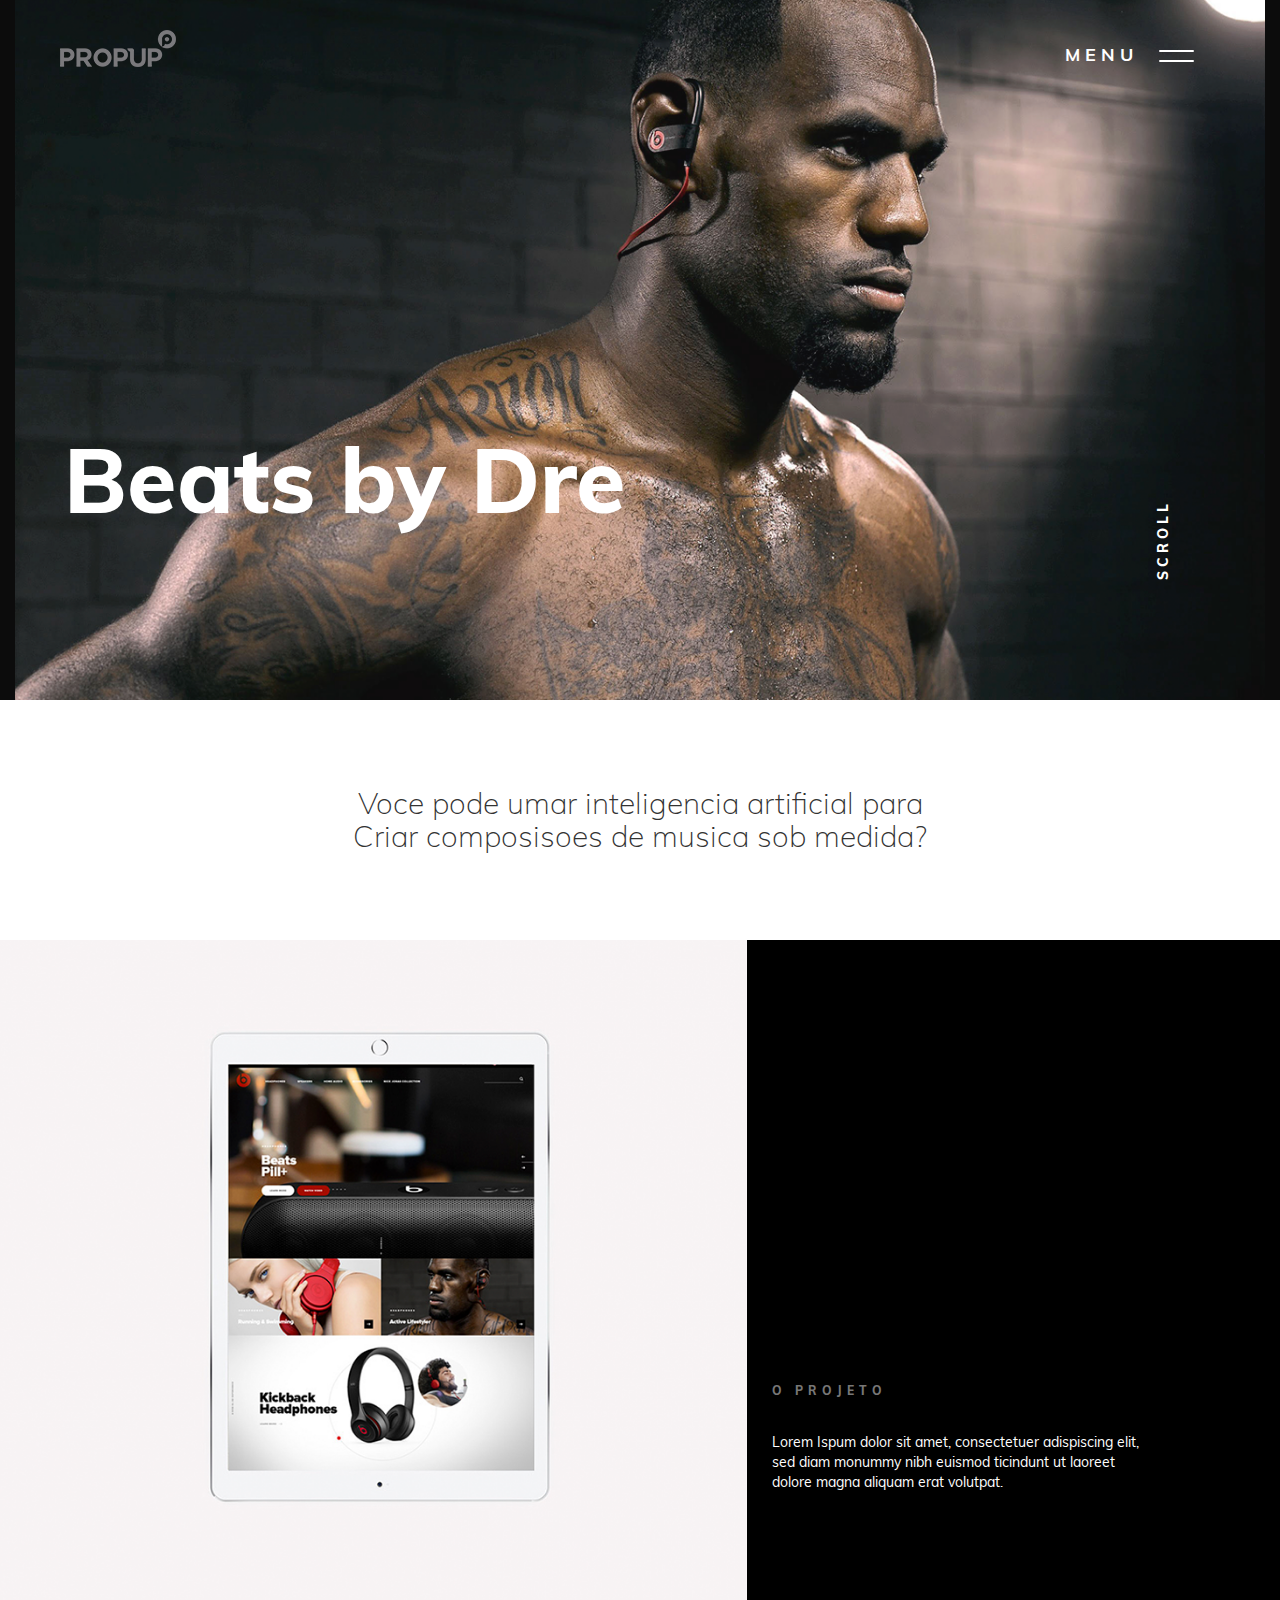
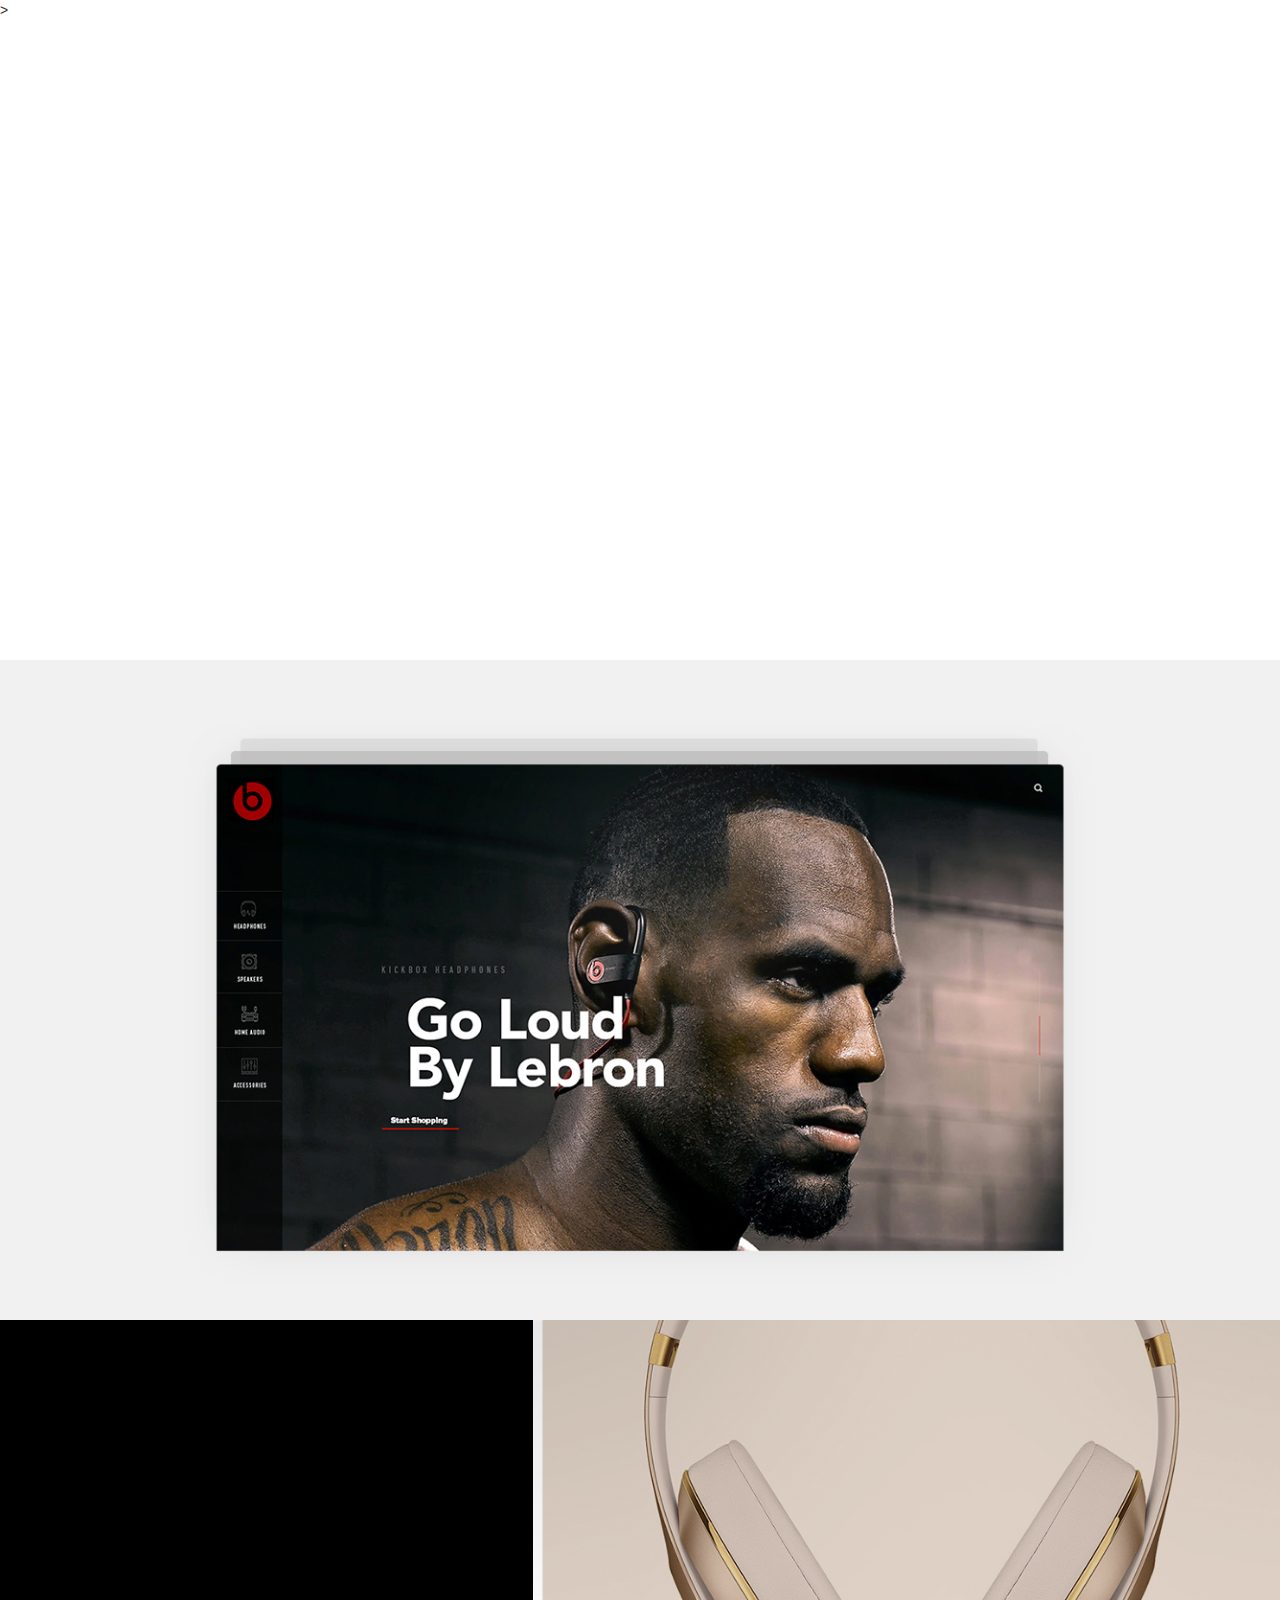
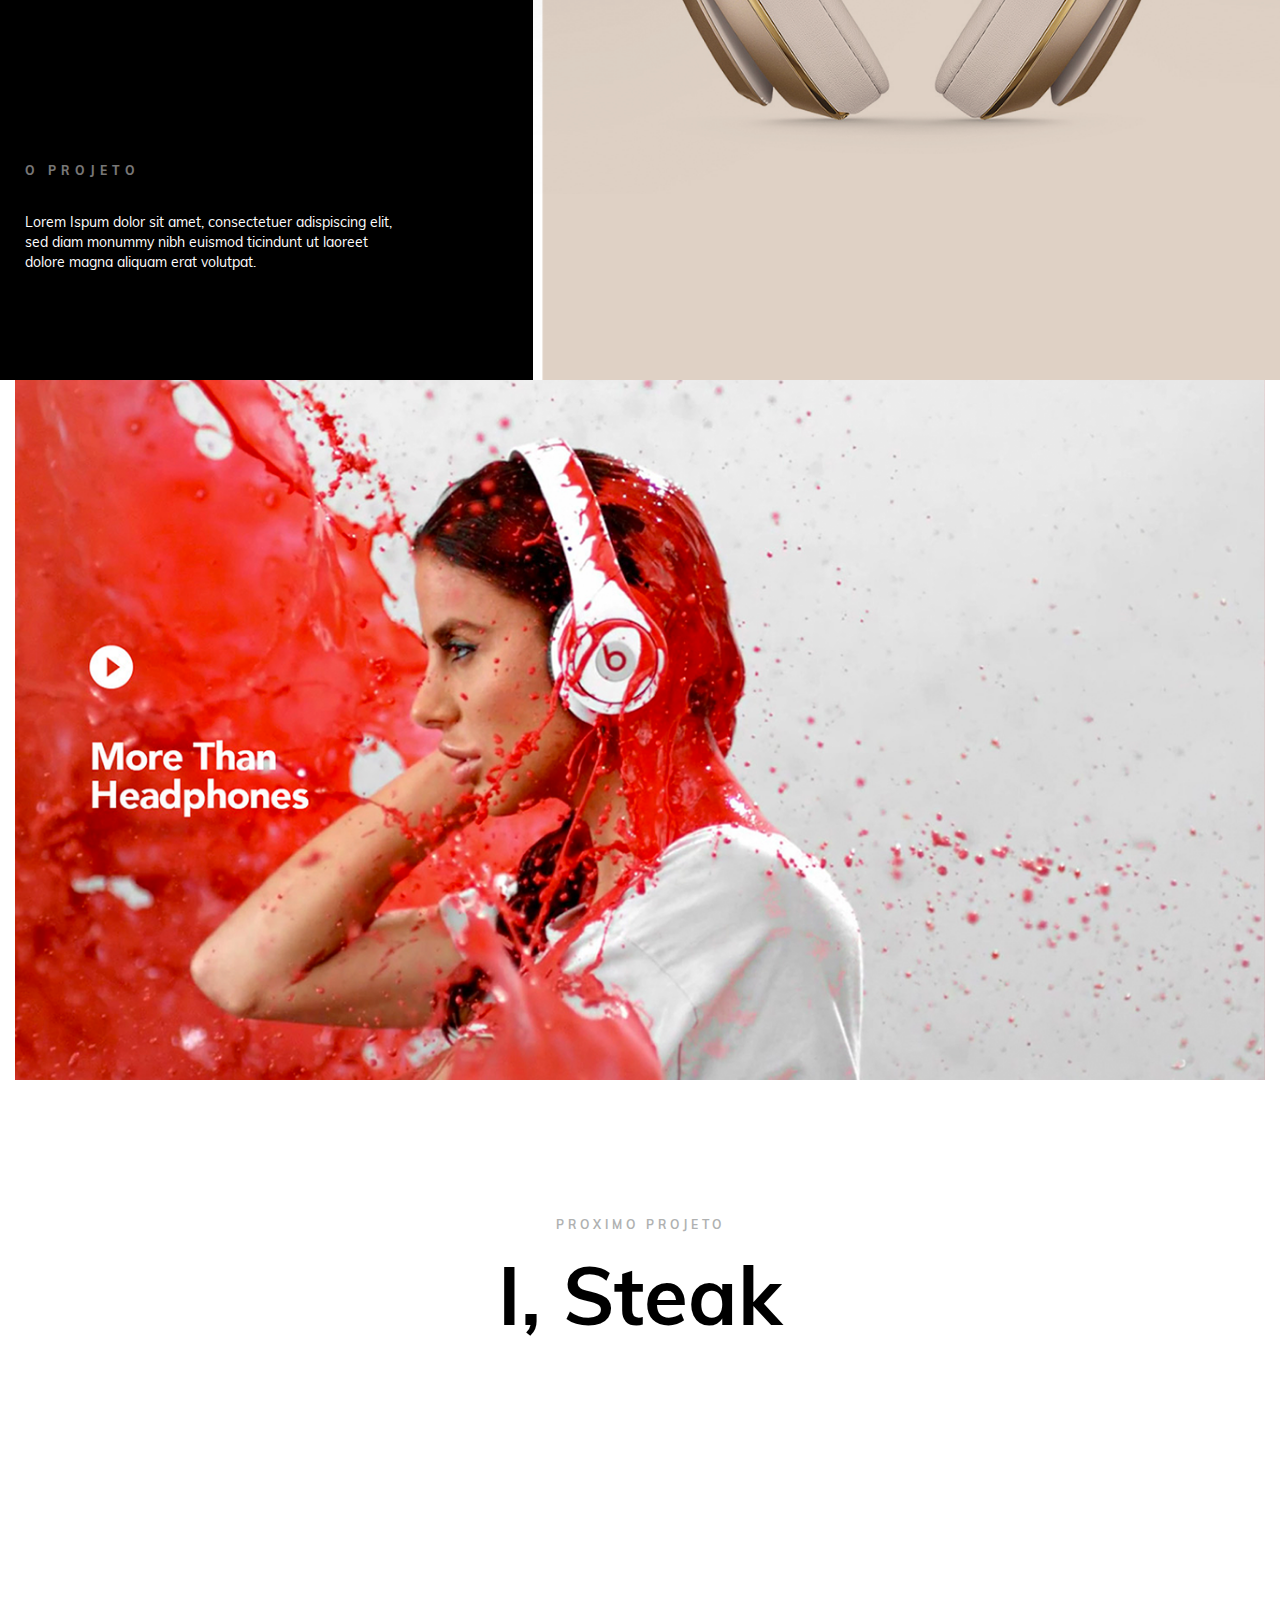
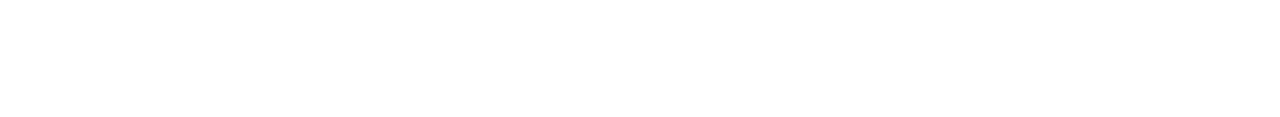
<file: index2.html>
<!DOCTYPE html>
<html lang="en">
  <head>
    <meta charset="utf-8">
    <title>Propup</title>
    <meta name="keywords" content="">
    <meta name="description" content="">
    <meta name="viewport" content="width=device-width, initial-scale=1.0, maximum-scale=1.0, user-scalable=no">
    
    <!-- Styles -->
    <link rel="stylesheet" href="css/font-awesome.min.css">

    <link rel="stylesheet" href="css/jquery-ui.min.css">
    <link rel="stylesheet" href="css/bootstrap.min.css">
    <link rel="stylesheet" href="css/style.css">
    <link rel="stylesheet" href="css/newstyle.css">

    <link rel="stylesheet" href="css/popeffects.css" media="all">
    <link rel="stylesheet" href="css/newpopmedia.css">

 <!--Animation-->
  <link rel="stylesheet" href="css/animate.css" media="all">

  <script src="js/wow.min.js"></script>
  <script>
    new WOW().init();

  </script>
  <script src="js/popscript.js"></script>
  </head>

  <body style="margin: 0 !important; padding: 0 !important; width:100% !important;">
  
    <!--Banner-->
    <div class="run-banner col-sm-12 col-md-12 col-xl-12 col-xs-12" style="background-image: url(img/d03-01.png);background-size: cover; height: 100vh; background-repeat:no-repeat; background-position: center; background-origin:content-box; background-color: #000;opacity: 0.95;">

      <!--Header -->
      <div class="header-host col-sm-12 col-md-12 col-xl-12 col-xs-12" style="padding: 30px 30px; margin: 0 0 0; position: relative;" >
        <div class="header col-sm-12 col-md-12 col-xl-12 col-xs-12 wow fadeInUp animated"  data-wow-delay=".4s">
           <a href="index.html"><img src="img/00-logo.png" class="wow fadeInLeft animated pop-logo"  data-wow-delay=".8s"></a>   
          
          <div style="float:right; visibility: visible;" class="wow fadeInRight animated"  data-wow-delay=".8s" class="nav-container">
            <div class="navbar-header" onclick="$('#hidden-nav').fadeIn(900);">
              <button type="button" style="display: unset !important; " class="navbar-toggle collapsed pop-nav-line" aria-expanded="false">
                <span class="icon-bar pop-line"></span>
                <span class="icon-bar pop-line "></span>
              </button>

              <!--Menu Button-->
              <span class="navbar-brand pop-nav-text ">M E N U</span>
              <!--End Menu Button-->
            </div>
          </div>
        </div>
        <div class="clearfix"></div>
      </div>
      <h2 class="pop-dre-txt" style=" font-family:'popfontfive', sans-serif;">Beats by Dre</h2>
      <p class="pop-scrool-txt" style=" font-family:'popfontfive', sans-serif;">SCROLL</p>
    </div>
    <!--Navbar-->
    <div id="hidden-nav" class="navBar" style="position:fixed; top:0; left:0; bottom:0; right:0; background: rgba(255,255,255,0.5); z-index:1000000; display: none;">
      <div class="hid-div-part-one" style="width:50%; height:100%; float:left; background-color:#ffffff; z-index:2000000; overflow:auto;">

      <!--Navbar logo-->
        <img src="img/00-logo.png" class="hid-div-logo" style="margin-left:5em; margin-top:30px;" >
        <!--Navbar link-->
        <ul class="nav-link">
          <li style="cursor:pointer !important;"><a href="index.html">Home</a></li>
          <li style="cursor:pointer !important;"><a href="index4.html">Sobre</a></li>
          <li style="cursor:pointer !important;"><a href="index3.html">Portifolio</a></li>
          <li style="cursor:pointer !important;"><a href="index6.html">Servicos</a></li>
          <li style="cursor:pointer !important;"><a href="index7.html">Insight</a></li>
          <li style="cursor:pointer !important;"><a href="contacto.html">Contato</a></li>
        </ul>
      </div>
      <!--Navbar cancel-->
      <div class="hid-div-part-two" style="width:50%; height:100%; float:left; position:relative;">
        <p id="close-hid-nav" class="nav-plus " onclick="$('#hidden-nav').fadeOut(1100);">&times;</p>     
      </div>
    </div>

    <div class="col-sm-12 col-md-12 col-xl-12 col-xs-12 text-center divtwo">
      <!--Intro text-->
      <h4 style=" font-family:'popfontseven', sans-serif;">Voce pode umar inteligencia artificial para<br>Criar composisoes de musica sob medida?</h4>
    </div>

    <div class="divthree col-sm-12 col-md-12 col-xl-12 col-xs-12" style="margin:0; padding:0; width:100%;">
      <div class="col-sm-12 col-md-7 col-xl-7 col-xs-12 divthree-col-7">
      </div>
      <div class="col-sm-12 col-md-5 col-xl-5 col-xs-12 divthree-col-5">
          <h6 style=" font-family:'popfontfive', sans-serif;">O PROJETO</h6>
          <p style=" font-family:'popfonteleven', sans-serif;">Lorem Ispum dolor sit amet, consectetuer adispiscing elit,<br>sed diam monummy nibh euismod ticindunt ut laoreet<br>dolore magna aliquam erat volutpat.</p>
      </div>
    </div>
    <div class="divfour col-sm-12 col-md-12 col-xl-12 col-xs-12" style="margin:0; padding:0; width:100%;">>

    </div>
    <div class="divfive col-sm-12 col-md-12 col-xl-12 col-xs-12" style="margin:0; padding:0; width:100%;">
      
    </div>
    <div class="divsix col-sm-12 col-md-12 col-xl-12 col-xs-12">
      <div class="col-sm-12 col-md-5 col-xl-5 col-xs-12 divsix-col-5">
          <h6 style=" font-family:'popfontfive', sans-serif;">O PROJETO</h6>
          <p style=" font-family:'popfonteleven', sans-serif;">Lorem Ispum dolor sit amet, consectetuer adispiscing elit,<br>sed diam monummy nibh euismod ticindunt ut laoreet<br>dolore magna aliquam erat volutpat.</p>
      </div>
      <div class="col-sm-12 col-md-7 col-xl-7 col-xs-12 divsix-col-7">
      </div>
    </div>
    <div class="divseven col-sm-12 col-md-12 col-xl-12 col-xs-12">
      
    </div>
    <div class="diveight col-sm-12 col-md-12 col-xl-12 col-xs-12 text-center">
      <h6 style=" font-family:'popfontthree', sans-serif;">PROXIMO PROJETO</h6>
      <h1 style=" font-family:'popfontthree', sans-serif;">I, Steak</h1>
    </div>
    <div class="divfoot col-sm-12 col-md-12 col-xl-12 col-xs-12 wow animated fadeInUp" data-wow-delay=".7s" style="padding-top:6em; background-color:#ffffff;">
      <div class="divfoot-part-one col-sm-6 col-md-6 col-xl-6 col-xs-12" >
        <!--Social links-->
        <ul style="color:#999; list-style-type:none; ">
          <li style=" float: left; font-size:25px ;"><a href=""><i class="fa fa-instagram" aria-hidden="true"></i></a></li>
          <li style=" float: left;font-size:23px;"><a href=""><i class="fa fa-facebook" aria-hidden="true"></i></a></li>
          <li style=" float: left; font-size:25px;"><a href=""><i class="fa fa-twitter" aria-hidden="true"></i></a></li>
        </ul>
        <!--End Social links-->
      </div>

      <!--Address-->
      <div class="divfoot-part-two col-sm-6 col-md-6 col-xl-6 col-xs-12">
        <div  style="width:50%; float:left;" class="bau-cont">
          <h4 style="font-family: 'popfontthree', sans-serif; font-weight: 500; font-size:15px; letter-spacing: 3px; ">BAURU</h4>
          <p style="font-family: 'popfonttwelve', sans-serif; font-weight: 400; color:#aeaeae; font-size:16px;">Rua Rodrigo Romeiro, 50 sala 906<br>14 3021 0018</p>
        </div>
        <div style="width:50%; float:right; " class="jau-cont">
          <h4 style="font-family: 'popfontthree', sans-serif;font-weight: 500; letter-spacing: 3px; font-size:15px;">JAU</h4>
          <p style="font-family: 'popfonttwelve', sans-serif;font-weight: 400; color:#aeaeae; font-size:16px;">Rua Rangel Pestana, 1049<br>14 3626 2446</p>
        </div>
      </div>
    </div>

    <script src="js/jquery.min.js"></script>

    <script src="js/bootstrap.min.js"></script>
    <script src="js/npm.js"></script>
    <script src="js/jquery-ui.min.js"></script>

  </body>
</html>
</file>
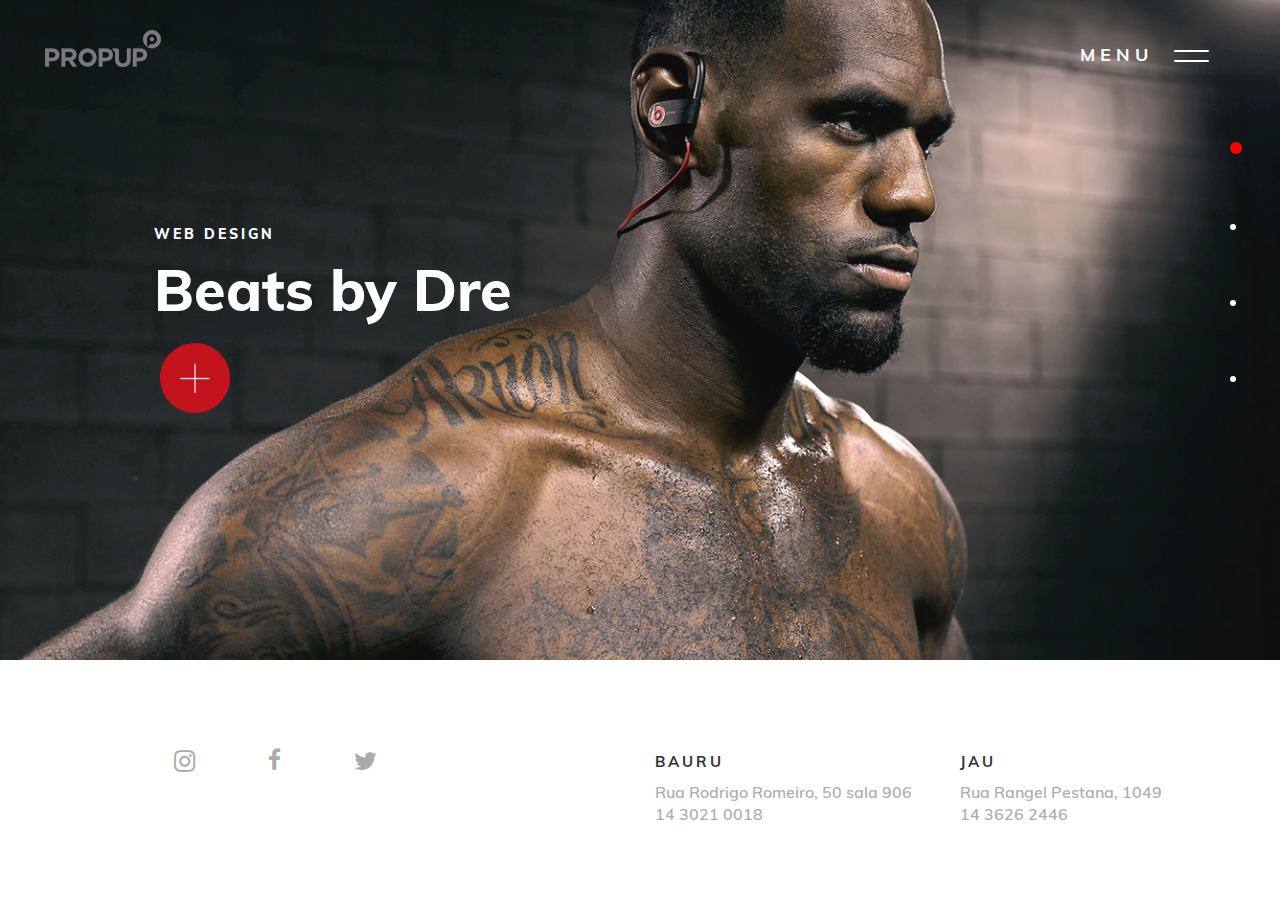
<file: index3.html>
<!DOCTYPE html>
<html lang="en">
  <head>
    <meta charset="utf-8">
    <title>Propup</title>
    <meta name="keywords" content="">
    <meta name="description" content="">
    <meta name="viewport" content="width=device-width, initial-scale=1.0, maximum-scale=1.0, user-scalable=no">
    
    <!-- Styles -->
    <link rel="stylesheet" href="css/font-awesome.min.css">

    <link rel="stylesheet" href="css/jquery-ui.min.css">
    <link rel="stylesheet" href="css/bootstrap.min.css">
    <link rel="stylesheet" href="css/style.css">
    <link rel="stylesheet" href="css/newstyle.css">


      <link rel="stylesheet" href="css/popeffects.css" media="all">
      <link rel="stylesheet" href="css/newpopmedia.css" media="all">

 <!--Animation-->
  <link rel="stylesheet" href="css/animate.css" media="all">

  <script src="js/wow.min.js"></script>
  <script>
    new WOW().init();

  </script>
  <script src="js/popscript.js"></script>
  </head>

  <body style="margin: 0 !important; padding: 0 !important; width:100% !important;">

    <!--Navbar-->
    <div id="hidden-nav" class="navBar" style="position:fixed; top:0; left:0; bottom:0; right:0; background: rgba(255,255,255,0.5); z-index:1000000; display: none;">
      <div class="hid-div-part-one" style="width:50%; height:100%; float:left; background-color:#ffffff; z-index:2000000; overflow:auto;">
        <img src="img/00-logo.png" class="hid-div-logo" style="margin-left:5em; margin-top:30px;" >
        <ul class="nav-link">
        <a href=""></a>
          <li style="cursor:pointer !important;"><a href="index.html">Home</a></li>
          <li style="cursor:pointer !important;"><a href="index4.html">Sobre</a></li>
          <li style="cursor:pointer !important;"><a href="index3.html">Portifolio</a></li>
          <li style="cursor:pointer !important;"><a href="index6.html">Servicos</a></li>
          <li style="cursor:pointer !important;"><a href="index7.html">Insight</a></li>
          <li style="cursor:pointer !important;"><a href="contacto.html">Contato</a></li>

        </ul>
      </div>
      <div class="hid-div-part-two" style="width:50%; height:100%; float:left; position:relative;">
        <p id="close-hid-nav" class="nav-plus " onclick="$('#hidden-nav').fadeOut(1100);">&times;</p>     
      </div>
    </div>
    <!--End Navbar-->

    <div id="myCarousel" class="carousel vertical slide" data-ride="carousel">
        <!-- Indicators -->
        <ol class="carousel-indicators divcrabtns" >
          <li data-target="#myCarousel" data-slide-to="0" class="active"></li>
          <li data-target="#myCarousel" data-slide-to="1"></li>
          <li data-target="#myCarousel" data-slide-to="2"></li>
          <li data-target="#myCarousel" data-slide-to="3"></li>
        </ol>

        <!-- Wrapper for slides -->
        <div class="carousel-inner vertical" role="listbox">
          <div class="item active">
            <!--Banner slide 1-->
            <div class="scrooldivone">
              <div class="reduce-header col-sm-12 col-md-12 col-xl-12 col-xs-12" style="padding: 30px 30px; margin: 0 0 0; position: relative;" >
                <div class="header col-sm-12 col-md-12 col-xl-12 col-xs-12 wow fadeInUp animated"  data-wow-delay=".4s">
                  <!--Logo-->
                   <a href="index.html"><img src="img/00-logo.png" class="wow fadeInLeft animated pop-logo"  data-wow-delay=".8s"></a>   
                  <!--End Logo-->

                  <div style="float:right; visibility: visible;" class="wow fadeInRight animated"  data-wow-delay=".8s" class="nav-container">
                    <div class="navbar-header" onclick="$('#hidden-nav').fadeIn(900);">
                      <button type="button" style="display: unset !important;" class="navbar-toggle collapsed pop-nav-line" aria-expanded="false">
                        <span class="icon-bar pop-line" ></span>
                        <span class="icon-bar pop-line " ></span>
                      </button>
                      <span class="navbar-brand pop-nav-text ">M E N U</span>
                    </div>
                  </div>
                </div>
                <div class="clearfix"></div>
              </div>

              <!--Banner text-->
              <p class="pop-beat-dre-p" style=" font-family:'popfontfive', sans-serif;">WEB DESIGN</p>
              <h3 class="pop-beat-dre-txt" style=" font-family:'popfontfive', sans-serif;">Beats by Dre</h3>

              <!--Banner button image-->
              <img class="pop-beat-dre-icon" src="img/plusico.png">

            </div>
          </div>

          <!--Banner slide 2-->
          <div class="item">
            <div class="scrooldivtwo">
              <div class="reduce-header col-sm-12 col-md-12 col-xl-12 col-xs-12" style="padding: 30px 30px; margin: 0 0 0; position: relative;" >
                <div class="header col-sm-12 col-md-12 col-xl-12 col-xs-12 wow fadeInUp animated"  data-wow-delay=".4s">
                  
                  <!--Logo-->
                  <a href="index.html"><img src="img/00-logo.png" class="wow fadeInLeft animated pop-logo"  data-wow-delay=".8s"></a>   
                  <!--End Logo-->
                  <div style="float:right; visibility: visible;" class="wow fadeInRight animated"  data-wow-delay=".8s" class="nav-container">
                    <div class="navbar-header" onclick="$('#hidden-nav').fadeIn(900);">
                      <button type="button" style="display: unset !important;" class="navbar-toggle collapsed pop-nav-line" aria-expanded="false">
                        <span class="icon-bar pop-line" ></span>
                        <span class="icon-bar pop-line " ></span>
                      </button>
                      <span class="navbar-brand pop-nav-text ">M E N U</span>
                    </div>
                  </div>
                </div>
                <div class="clearfix"></div>
              </div>

              <!--Banner text-->
              <p class="pop-beat-dre-p" style=" font-family:'popfontfive', sans-serif;">INTERACAO</p>
              <h3 class="pop-beat-dre-txt" style=" font-family:'popfontfive', sans-serif;">I,Steak</h3>

              <!--Banner button image-->
              <img class="pop-beat-dre-icon" src="img/plusico.png"/>
            </div>
          </div>

          <!--Banner slide 3-->
          <div class="item">
            <div class="scrooldivthree">
              <div class="reduce-header col-sm-12 col-md-12 col-xl-12 col-xs-12" style="padding: 30px 30px; margin: 0 0 0; position: relative;" >
                <div class="header col-sm-12 col-md-12 col-xl-12 col-xs-12 wow fadeInUp animated"  data-wow-delay=".4s">
                  <!--Logo-->
                   <a href="index.html"><img src="img/00-logo.png" class="wow fadeInLeft animated pop-logo"  data-wow-delay=".8s"></a>
                   <!--End Logo-->

                  <div style="float:right; visibility: visible;" class="wow fadeInRight animated"  data-wow-delay=".8s" class="nav-container">
                    <div class="navbar-header" onclick="$('#hidden-nav').fadeIn(900);">
                      <button type="button" style="display: unset !important;" class="navbar-toggle collapsed pop-nav-line" aria-expanded="false">
                        <span class="icon-bar pop-line" ></span>
                        <span class="icon-bar pop-line " ></span>
                      </button>
                      <span class="navbar-brand pop-nav-text ">M E N U</span>
                    </div>
                  </div>
                </div>
                <div class="clearfix"></div>
              </div>

              <!--Banner text-->
              <p class="pop-beat-dre-p" style=" font-family:'popfontfive', sans-serif;">BRANDING</p>
              <h3 class="pop-beat-dre-txt" style=" font-family:'popfontfive', sans-serif;">Runner Planet</h3>

              <!--Banner button image-->
              <img class="pop-beat-dre-icon" src="img/plusico.png"/>

            </div>
          </div>

          <!--Banner slide 4-->
          <div class="item">
            <div class="scrooldivfour">
              <div class="reduce-header col-sm-12 col-md-12 col-xl-12 col-xs-12" style="padding: 30px 30px; margin: 0 0 0; position: relative;" >
                <div class="header col-sm-12 col-md-12 col-xl-12 col-xs-12 wow fadeInUp animated"  data-wow-delay=".4s">
                  <!--Logo-->
                   <a href="index.html"><img src="img/00-logo.png" class="wow fadeInLeft animated pop-logo"  data-wow-delay=".8s"></a>
                  <!--End Logo-->
                  
                  <div style="float:right; visibility: visible;" class="wow fadeInRight animated"  data-wow-delay=".8s" class="nav-container">
                    <div class="navbar-header" onclick="$('#hidden-nav').fadeIn(900);">
                      <button type="button" style="display: unset !important;" class="navbar-toggle collapsed pop-nav-line" aria-expanded="false">
                        <span class="icon-bar pop-line" ></span>
                        <span class="icon-bar pop-line " ></span>
                      </button>
                      <span class="navbar-brand pop-nav-text ">M E N U</span>
                    </div>
                  </div>
                </div>
                <div class="clearfix"></div>
              </div>
              <!--Banner text-->
              <p class="pop-beat-dre-p" style=" font-family:'popfontfive', sans-serif;">MERCHANDISING</p>
              <h3 class="pop-beat-dre-txt" style=" font-family:'popfontfive', sans-serif;">Oliveri</h3>
              <!--Banner button image-->
              <img class="pop-beat-dre-icon" src="img/plusico.png"/>

            </div>
          </div>
        </div>
    </div>
    <!--Footer-->
    <div class="divfoot col-sm-12 col-md-12 col-xl-12 col-xs-12 wow animated fadeInUp" data-wow-delay=".7s" style="padding-top:6em; background-color:#ffffff;">
      <div class="divfoot-part-one col-sm-6 col-md-6 col-xl-6 col-xs-12" >
        <!--Social links-->
        <ul style="color:#999; list-style-type:none; ">
          <li style=" float: left; font-size:25px ;"><a href=""><i class="fa fa-instagram" aria-hidden="true"></i></a></li>
          <li style=" float: left;font-size:23px;"><a href=""><i class="fa fa-facebook" aria-hidden="true"></i></a></li>
          <li style=" float: left; font-size:25px;"><a href=""><i class="fa fa-twitter" aria-hidden="true"></i></a></li>
        </ul>
      </div>
      <!--Footer Address-->
      <div class="divfoot-part-two col-sm-6 col-md-6 col-xl-6 col-xs-12">
        <div  style="width:50%; float:left;" class="bau-cont">
          <h4 style="font-family: 'popfontthree', sans-serif; font-weight: 500; font-size:15px; letter-spacing: 3px; ">BAURU</h4>
          <p style="font-family: 'popfonttwelve', sans-serif; font-weight: 400; color:#aeaeae; font-size:16px;">Rua Rodrigo Romeiro, 50 sala 906<br>14 3021 0018</p>
        </div>
        <div style="width:50%; float:right; " class="jau-cont">
          <h4 style="font-family: 'popfontthree', sans-serif;font-weight: 500; letter-spacing: 3px; font-size:15px;">JAU</h4>
          <p style="font-family: 'popfonttwelve', sans-serif;font-weight: 400; color:#aeaeae; font-size:16px;">Rua Rangel Pestana, 1049<br>14 3626 2446</p>
          
        </div>
      </div>
    </div>


    <script src="js/jquery.min.js"></script>

    <script src="js/bootstrap.min.js"></script>
    <script src="js/npm.js"></script>
    <script src="js/jquery-ui.min.js"></script>

  </body>
</html>
</file>
<file: css/style.css>
@font-face{
	font-family: 'popfontone';
	src:
	local('Muli-Black'),
	local('Muli-Black'),
	url('../fonts/Muli-Black.ttf')
	format('opentype');
}
@font-face{
	font-family: 'popfonttwo';

	src:
	local('Muli-BlackItalic'),
	local('Muli-Black-Italic'),
	url('../fonts/Muli-BlackItalic.ttf')
	format('opentype');
}
@font-face{
	font-family: 'popfontthree';

	src:
	local('Muli-Bold'),
	local('Muli-Bold'),
	url('../fonts/Muli-Bold.ttf')
	format('opentype');
}
@font-face{
	font-family: 'popfontfour';

	src:
	local('Muli-BoldItalic'),
	local('Muli-Bold-Italic'),
	url('../fonts/Muli-BoldItalic.ttf')
	format('opentype');
}
@font-face{
	font-family: 'popfontfive';

	src:
	local('Muli-ExtraBold'),
	local('Muli-ExtraBold'),
	url('../fonts/Muli-ExtraBold.ttf')
	format('opentype');
}
@font-face{
	font-family: 'popfontsix';

	src:
	local('Muli-ExtraBoldItalic'),
	local('Muli-ExtraBoldItalic'),
	url('../fonts/Muli-ExtraBoldItalic.ttf')
	format('opentype');
}@font-face{
	font-family: 'popfontseven';

	src:
	local('Muli-ExtraLight'),
	local('Muli-ExtraLight'),
	url('../fonts/Muli-ExtraLight.ttf')
	format('opentype');
}@font-face{
	font-family: 'popfonteight';

	src:
	local('Muli-ExtraLightItalic'),
	local('Muli-ExtraLightItalic'),
	url('../fonts/Muli-ExtraLightItalic.ttf')
	format('opentype');
}@font-face{
	font-family: 'popfontnine';

	src:
	local('Muli-Italic'),
	local('Muli-Italic'),
	url('../fonts/Muli-Italic.ttf')
	format('opentype');
}
@font-face{
	font-family: 'popfontten';

	src:
	local('Muli-Light'),
	local('Muli-Light'),
	url('../fonts/Muli-light.ttf')
	format('opentype');
}@font-face{
	font-family: 'popfonteleven';

	src:
	local('Muli-Regular'),
	local('Muli-Regular'),
	url('../fonts/Muli-Regular.ttf')
	format('opentype');
}
@font-face{
	font-family: 'popfonttwelve';

	src:
	local('Muli-SemiBold'),
	local('Muli-SemiBold'),
	url('../fonts/Muli-SemiBold.ttf')
	format('opentype');
}@font-face{
	font-family: 'popfontthirteen';

	src:
	local('Muli-SemiBoldItalic'),
	local('Muli-SemiBoldItalic'),
	url('../fonts/Muli-SemiBoldItalic.ttf')
	format('opentype');
}

.shift-cra{
	background-repeat: no-repeat;
	background-size: cover;
}
.plus p {
    margin: 0 0 20px !important;
    font-weight: 200;
}
.intro{
 	padding-top: 100px;
 	padding-bottom: 100px;
 	background-color: #fff;
 	width: 100%;

 }

.cra-btn li{
	float: left;
	margin-right: 40px;
}
.div-three{
	position:relative; 
	width:100%; 
	background-size:cover;
	margin: 0 !important; 
	padding: 0 !important;"
}
.div-four{
	 background-image: url(../img/d01-03.png);
	 background-size: contain;
	 background-repeat: no-repeat;
}
.div-five{
	background-color: #eee;
	padding:130px 0 ;
}
.div-five h1{
	font-size: 80pt;
	margin: 0;
}
.div-five h3{
	font-size: 20pt;
	margin: 0;
}
.div-four h1{
	line-height: 1.5em;
	font-weight: bolder;
	font-size: 35pt;
}
a{
	cursor: pointer;
	text-decoration: none;
}
.navbar-toggle .icon-bar{
	background-color: #756B6B;
}
.navbar-brand{
	font-family: 'popfontthree', sans-serif;
	color:#756B6B;
	cursor: pointer;
}
.navbar-toggle{
	margin-top: 10px;
	margin-bottom: 10px;
}
.navbar-toggle .icon-bar + .icon-bar{
	margin-top: 8px;
}
.navbar-toggle .icon-bar{
	width: 35px;
}
.nav-plus{
	background-color:transparent;
	color:#da0209;
	border-width: 2px;
	border-style: solid;
	border-color:#da0209;
	 border-radius:50%; 
	 text-align:center;
	 width: 60px;
	 position: absolute;
	 top: 50%;
	 left: 45%;
	 font-family: 'popfonteleven', sans-serif; 
	 height:60px;
	 cursor: pointer;
	font-size:40px;
}
.nav-link{
	margin-left: 2.1em;
	margin-top: 9em;
}
.nav-link li{
	font-family: 'popfontfive', sans-serif; 
	text-decoration: none;
	font-size: 40px;
	color: #c9c6c6;
	list-style-type: none;
}
body{
	overflow: auto !important;
}

/* ----------- Mobile Phones ----------- */

/* ----------- iPhone 4 and 4S ----------- */


/* Portrait */
/*@media only screen 
  and (min-width: 320px) 
  and (max-width: 480px){
    .header-host{
      padding: 15px 1px !important;
    }
    .pop-logo{
      width: 30% !important;
    }
    .nav-container{
      width: 50% !important;
    }
    .pop-nav-line{
      padding: 8px 2px !important;
      margin-right: 0 !important;
      margin-top: 5px !important;
      margin-bottom: 0 !important;
    }
    .pop-nav-text{
      padding: 10px 10px 0px !important;
      height: unset !important;
      font-size: 14px !important;
    }
    .pop-line{
          width: 25px !important;
    }
    .pop-slide-div{
      height: 520px !important;
      margin-top: 10px !important;

    }
    .shift-cra{
      width: 260px !important;
      height: 260px !important;
      top: 45% !important;
      margin-left: -130px !important;
      margin-top: -130px !important;
      background-size: contain !important;
    }
    .plus{
      top: 42% !important;
      left: 42% !important;
      width: 50px !important;
      height: 50px !important;
    }
    .pop-cra-plus{
      top: 39.9% !important;
      left: 45.5% !important;
      width: 20px;
      height: 20px !important;
      font-size: 45px !important;
      margin-left: unset !important;
    }
    .pop-cra-text-ontop{
      margin-left: unset!important;
      left: unset!important;
      right: 58% !important;
      top: 54% !important;
      font-size: 30px !important;
    }
    .cra-btn{
      left: 13.5% !important;
      margin-left: unset!important;
      top: 95% !important;
      font-size: 6px !important;
    }
    .cra-div-btn-one{
      letter-spacing: 1.5px !important;
      font-weight: unset !important;
      left: 5% !important;
      top: 80% !important;
      padding: 5px 10px 5px 10px !important;
      margin-left: unset !important;
      font-size: 12px !important;
    }
    .cra-div-btn-two{
      letter-spacing: 1.5px !important;
      font-weight: unset !important;
      padding: 5px 10px 5px 10px !important;
      left: unset !important;
      right: 5% !important;
      top: 80% !important;
      margin-left: unset !important;
      font-size: 12px !important;
    }
    .intro{
      padding-top: 50px!important;
      padding-bottom:  50px!important;
    }
    .intro-text-one{
      font-size: 30pt !important;
    }
    .intro-text-two{
      font-size: 12pt !important;
    }
    .div-three-text-one{
      font-size: 12em !important;
      margin:unset !important;
    }
    .div-three-text-two{
      padding-left: unset !important; 
      line-height: unset !important;
      font-size:30px !important;
    }
    .div-five{
      padding: 100px 0 !important;
    }
    .div-five h1 {
        font-size: 50pt !important;
        padding-top: 20px !important;
    }
    .footer{
      padding: 0 15px !important;
      text-align: center !important;
    }
    .footer-li-host{
      text-align: center !important;
      margin-left: 10px!important;
    }
    .footer-li{
      font-size: 25px !important;
      padding: 20px 20px !important;
    }
    .footer-address-host{
      float: unset !important;
      text-align: center;
    }
    .footer-address{
      float: unset !important;
      padding: 10px 15px !important;
    }
    .footer-li-container{
      float: unset!important;
    }
    .hid-div-part-one{
      width: 80% !important;
    }
    .hid-div-part-two{
      width: unset !important;
    }
    .hid-div-logo{
      margin-left: 2em !important;
    }
    .nav-link{
      margin-top:5em !important;
      margin-left: -10px !important;
    }

}
@media only screen 
  and (min-width: 320px) 
  and (max-width: 568px){
    .header-host{
      padding: 15px 1px !important;
    }
    .pop-logo{
      width: 30% !important;
    }
    .nav-container{
      width: 50% !important;
    }
    .pop-nav-line{
      padding: 8px 2px !important;
      margin-right: 0 !important;
      margin-top: 5px !important;
      margin-bottom: 0 !important;

    }
    .pop-nav-text{
      padding: 10px 10px 0px !important;
      height: unset !important;
      font-size: 14px !important;
    }
    .pop-line{
          width: 25px !important;
    }
    .pop-slide-div{
      height: 520px !important;
      margin-top: 10px !important;

    }
    .shift-cra{
      width: 260px !important;
      height: 260px !important;
      top: 45% !important;
      margin-left: -130px !important;
      margin-top: -130px !important;
      background-size: contain !important;
    }
    .plus{
      top: 42% !important;
      left: 42% !important;
      width: 50px !important;
      height: 50px !important;
    }
      .pop-cra-plus{
        top: 39.9% !important;
        left: 45.5% !important;
        width: 20px;
        height: 20px !important;
        font-size: 45px !important;
        margin-left: unset !important;
      }
      .pop-cra-text-ontop{
        margin-left: unset!important;
        left: unset!important;
        right: 58% !important;
        top: 60% !important;
        font-size: 30px !important;
      }
      .cra-btn{
        left: 13.5% !important;
        margin-left: unset!important;
        top: 95% !important;
        font-size: 6px !important;
      }
      .cra-div-btn-one{
        letter-spacing: 1.5px !important;
        font-weight: unset !important;
        left: 5% !important;
        top: 80% !important;
        padding: 5px 10px 5px 10px !important;
        margin-left: unset !important;
        font-size: 12px !important;
      }
      .cra-div-btn-two{
        letter-spacing: 1.5px !important;
        font-weight: unset !important;
        padding: 5px 10px 5px 10px !important;
        left: unset !important;
        right: 5% !important;
        top: 80% !important;
        margin-left: unset !important;
        font-size: 12px !important;
      }
      .pop-cra-text-ontop{
        margin-left: unset!important;
        left: unset!important;
        right: 58% !important;
        top: 60% !important;
        font-size: 30px !important;
      }
      .cra-btn{
        left: 13.5% !important;
        margin-left: unset!important;
        top: 95% !important;
        font-size: 6px !important;
      }
      .cra-div-btn-one{
        letter-spacing: 1.5px !important;
        font-weight: unset !important;
        left: 5% !important;
        top: 80% !important;
        padding: 5px 10px 5px 10px !important;
        margin-left: unset !important;
        font-size: 12px !important;
      }
      .cra-div-btn-two{
        letter-spacing: 1.5px !important;
        font-weight: unset !important;
        padding: 5px 10px 5px 10px !important;
        left: unset !important;
        right: 5% !important;
        top: 80% !important;
        margin-left: unset !important;
        font-size: 12px !important;
      }
      .intro{
        padding-top: 50px!important;
        padding-bottom:  50px!important;
      }
      .intro-text-one{
        font-size: 30pt !important;
      }
      .intro-text-two{
        font-size: 12pt !important;
      }
      .div-three-text-one{
        font-size: 12em !important;
        margin:unset !important;
      }
      .div-three-text-two{
        padding-left: unset !important; 
        line-height: unset !important;
        font-size:30px !important;
      }
      .div-five{
        padding: 100px 0 !important;
      }
      .div-five h1 {
          font-size: 50pt !important;
          padding-top: 20px !important;
      }
      .footer{
        padding: 0 15px !important;
        text-align: center !important;
      }
      .footer-li-host{
        text-align: center !important;
      }
      .footer-li{
        font-size: 25px !important;
        padding: 20px 20px !important;
      }
      .footer-address-host{
        float: unset !important;
        text-align: center;
      }
      .footer-address{
        float: unset !important;
        padding: 10px 15px !important;
      }
      .footer-li-container{
        float: unset!important;
      }
      .hid-div-part-one{
        width: 80% !important;
      }
      .hid-div-part-two{
        width: unset !important;
      }
      .hid-div-logo{
        margin-left: 2em !important;
      }
      .nav-link{
        margin-top:5em !important;
        margin-left: -10px !important;
      }
}*/
/* Landscape */
/*@media only screen 
  and (min-width: 320px) 
  and (max-width: 480px){ 
    .header-host{
      padding: 15px 5px !important;
    }
    .nav-container{
      width: 50% !important;
    }
    .pop-nav-line{
      padding: 8px 2px !important;
      margin-right: 0 !important;
      margin-top: 5px !important;
      margin-bottom: 0 !important;

    }
    .pop-nav-text{
      padding: 10px 10px 0px !important;
      height: unset !important;
      font-size: 14px !important;
    }
    .pop-line{
          width: 25px !important;
    }
    .pop-slide-div{
      height: 520px !important;
      margin-top: 10px !important;

    }
    .shift-cra{
      width: 260px !important;
      height: 260px !important;
      top: 45% !important;
      margin-left: -130px !important;
      margin-top: -130px !important;
      background-size: contain !important;
    }
    .plus{
      top: 42% !important;
      left: 42% !important;
      width: 50px !important;
      height: 50px !important;
    }
   .pop-cra-plus{
      top: 39.9% !important;
      left: 45.5% !important;
      width: 20px;
      height: 20px !important;
      font-size: 45px !important;
      margin-left: unset !important;
    }
    .pop-cra-text-ontop{
      margin-left: unset!important;
      left: unset!important;
      right: 58% !important;
      top: 54% !important;
      font-size: 30px !important;
    }
    .cra-btn{
      left: 13.5% !important;
      margin-left: unset!important;
      top: 95% !important;
      font-size: 6px !important;
    }
    .cra-div-btn-one{
      letter-spacing: 1.5px !important;
      font-weight: unset !important;
      left: 5% !important;
      top: 80% !important;
      padding: 5px 10px 5px 10px !important;
      margin-left: unset !important;
      font-size: 12px !important;
    }
    .cra-div-btn-two{
      letter-spacing: 1.5px !important;
      font-weight: unset !important;
      padding: 5px 10px 5px 10px !important;
      left: unset !important;
      right: 5% !important;
      top: 80% !important;
      margin-left: unset !important;
      font-size: 12px !important;
    }
    .intro{
      padding-top: 50px!important;
      padding-bottom:  50px!important;
    }
    .intro-text-one{
      font-size: 30pt !important;
    }
    .intro-text-two{
      font-size: 12pt !important;
    }
    .div-three-text-one{
      font-size: 12em !important;
      margin:unset !important;
    }
    .div-three-text-two{
      padding-left: unset !important; 
      line-height: unset !important;
      font-size:30px !important;
    }
    .div-five{
      padding: 100px 0 !important;
    }
    .div-five h1 {
        font-size: 50pt !important;
        padding-top: 20px !important;
    }
    .footer{
      padding: 0 15px !important;
      text-align: center !important;
    }
    .footer-li-host{
      text-align: center !important;
    }
    .footer-li{
      font-size: 25px !important;
      padding: 20px 20px !important;
    }
    .footer-address-host{
      float: unset !important;
      text-align: center;
    }
    .footer-address{
      float: unset !important;
      padding: 10px 15px !important;
    }
    .footer-li-container{
      float: unset!important;
    }
    .hid-div-part-one{
      width: 80% !important;
    }
    .hid-div-part-two{
      width: unset !important;
    }
    .hid-div-logo{
      margin-left: 2em !important;
    }
    .nav-link{
      margin-top:5em !important;
      margin-left: -10px !important;
    }


}
*/
/* ----------- iPhone 5 and 5S ----------- */

/* Portrait */
/*@media only screen 
  and (min-width: 320px) 
  and (max-width: 568px){
    .header-host{
      padding: 15px 1px !important;
    }
    .pop-logo{
      width: 30% !important;
    }
    .nav-container{
      width: 50% !important;
    }
    .pop-nav-line{
      padding: 8px 2px !important;
      margin-right: 0 !important;
      margin-top: 5px !important;
      margin-bottom: 0 !important;

    }
    .pop-nav-text{
      padding: 10px 10px 0px !important;
      height: unset !important;
      font-size: 14px !important;
    }
    .pop-line{
          width: 25px !important;
    }
    .pop-slide-div{
      height: 520px !important;
      margin-top: 10px !important;

    }
    .shift-cra{
      width: 260px !important;
      height: 260px !important;
      top: 45% !important;
      margin-left: -130px !important;
      margin-top: -130px !important;
      background-size: contain !important;
    }
    .plus{
      top: 42% !important;
      left: 42% !important;
      width: 50px !important;
      height: 50px !important;
    }
    .pop-cra-plus{
      top: 39.9% !important;
      left: 45.5% !important;
      width: 20px;
      height: 20px !important;
      font-size: 45px !important;
      margin-left: unset !important;
      }
    .pop-cra-text-ontop{
      margin-left: unset!important;
      left: unset!important;
      right: 58% !important;
      top: 54% !important;
      font-size: 30px !important;
    }
    .cra-btn{
      left: 13.5% !important;
      margin-left: unset!important;
      top: 95% !important;
      font-size: 6px !important;
    }
    .cra-div-btn-one{
      letter-spacing: 1.5px !important;
      font-weight: unset !important;
      left: 5% !important;
      top: 80% !important;
      padding: 5px 10px 5px 10px !important;
      margin-left: unset !important;
      font-size: 12px !important;
    }
    .cra-div-btn-two{
      letter-spacing: 1.5px !important;
      font-weight: unset !important;
      padding: 5px 10px 5px 10px !important;
      left: unset !important;
      right: 5% !important;
      top: 80% !important;
      margin-left: unset !important;
      font-size: 12px !important;
    }
    .intro{
      padding-top: 50px!important;
      padding-bottom:  50px!important;
    }
    .intro-text-one{
      font-size: 30pt !important;
    }
    .intro-text-two{
      font-size: 12pt !important;
    }
    .div-three-text-one{
      font-size: 12em !important;
      margin:unset !important;
    }
    .div-three-text-two{
      padding-left: unset !important; 
      line-height: unset !important;
      font-size:30px !important;
    }

    .div-five{
      padding: 100px 0 !important;
    }
    .div-five h1 {
        font-size: 50pt !important;
        padding-top: 20px !important;
    }
    .footer{
      padding: 0 15px !important;
      text-align: center !important;
    }
    .footer-li-host{
      text-align: center !important;
    }
    .footer-li{
      font-size: 25px !important;
      padding: 20px 20px !important;
    }
    .footer-address-host{
      float: unset !important;
      text-align: center;
    }
    .footer-address{
      float: unset !important;
      padding: 10px 15px !important;
    }
    .footer-li-container{
      float: unset!important;
    }
    .hid-div-part-one{
      width: 80% !important;
    }
    .hid-div-part-two{
      width: unset !important;
    }
    .hid-div-logo{
      margin-left: 2em !important;
    }
    .nav-link{
      margin-top:5em !important;
      margin-left: -10px !important;
    }

}*/

/* Landscape */
/*@media only screen 
  and (min-width: 320px) 
  and (max-width: 568px) {
     .header-host{
      padding: 15px 5px !important;
    }
    .pop-logo{
      width: 25% !important;
    }
    .nav-container{
      width: 50% !important;
    }
    .pop-nav-line{
      padding: 10px 0px !important;
      margin-right: 0 !important;
      margin-top: 10px !important;
      margin-bottom: 0 !important;

    }
    .pop-nav-text{
      padding: 18px 10px 0px !important;
      height: unset !important;
      font-size: 20px !important;
    }
    .pop-line{
          width: 40px !important;
    }
    .pop-slide-div{
      height: 400px !important;
      margin-top: 30px !important;
    }
    .shift-cra{
      width: 260px !important;
      top: 45% !important;
      height: 260px !important;
      margin-left: -130px !important;
      margin-top: -130px !important;
      background-size: contain !important;
    }
    .plus{
      top: 42% !important;
      left: 45.5% !important;
      width: 50px !important;
      height: 50px !important;
    }
    .pop-cra-plus{
      top: 39% !important;
      left: 47.5% !important;
      width: 20px;
      height: 20px !important;
      font-size: 45px !important;
      margin-left: unset !important;
    }
    .pop-cra-text-ontop{
      margin-left: unset!important;
      left: unset!important;
      right: 58% !important;
      top: 54% !important;
      font-size: 35px !important;
    }
    .cra-btn{
      left: 72% !important;
      margin-left: unset!important;
      top: 45% !important;
      font-size: 6px !important;
    }
    .cra-div-btn-one{
      letter-spacing: 3.5px !important;
      font-weight: unset !important;
      left: 10% !important;
      top: 35% !important;
      padding: 10px 28px 10px 12px !important;
      margin-left: unset !important;
      font-size: 12px !important;
    }
    .cra-div-btn-two{
      letter-spacing: 3.5px !important;
      font-weight: unset !important;
      padding: 10px 12px 10px 55px !important;
      left: unset !important;
      right: 10% !important;
      top: 56% !important;
      margin-left: unset !important;
      font-size: 12px !important;
    }
    .cra-btn li{
      margin-right: 15px !important;
    }
    .intro{
      padding-top: 0 !important;
      padding-bottom:  50px!important;
    }
    .intro-text-one{
      font-size: 30pt !important;
    }
    .intro-text-two{
      font-size: 12pt !important;
    }
    .div-three-text-one{
      font-size: 16em !important;
      margin:unset !important;
    }
    .div-three-text-two{
      padding-left: 5px !important; 
      line-height: unset !important;
      font-size:40px !important;
    }
    .div-four-txt-h4{
      font-size: 18px !important;
    }
    .div-five{
      padding: 100px 0 !important;
    }
    .div-five h1 {
        font-size: 50pt !important;
        padding-top: 20px !important;
    }
    .footer{
      padding: 20px 15px !important;
      text-align: center !important;
    }
    .footer-li-host{
      text-align: center !important;
      margin: 10px 20px 10px 20px !important;
      overflow: hidden !important;
    }
    .footer-li{
      font-size: 30px !important;
      padding: 20px 58px !important;
    }
    .footer-address-host{
      float: unset !important;
      text-align: center;
    }
    .footer-address{
      float: unset !important;
      padding: 10px 15px !important;
    }
    .footer-address h4{
      font-size: 18pt !important;
    }
    .footer-address p{
      font-size: 14pt !important;

    }

    .footer-li-container{
      float: unset!important;
    }
    .hid-div-part-one{
      width: 60% !important;
    }
    .hid-div-part-two{
      width: 30% !important;
    }
    .nav-plus{
      left: 50% !important;
    }
    .hid-div-logo{
      margin-left: 2em !important;
    }
    .nav-link{
      margin-top:5em !important;
      margin-left: -10px !important;
    }

}*/

/* ----------- iPhone 6 ----------- */

/* Portrait */
/*@media only screen 
  and (min-width: 375px) 
  and (max-width: 667px){ 
        .header-host{
          padding: 15px 1px !important;
        }
        .pop-logo{
          width: 30% !important;
        }
        .nav-container{
          width: 50% !important;
        }
        .pop-nav-line{
          padding: 8px 2px !important;
          margin-right: 0 !important;
          margin-top: 5px !important;
          margin-bottom: 0 !important;

        }
        .pop-nav-text{
          padding: 12px 12px 0px !important;
          height: unset !important;
          font-size: 16px !important;
        }
        .pop-line{
              width: 33px !important;
        }
        .pop-slide-div{
          height: 520px !important;
          margin-top: 15px !important;

        }
        .shift-cra{
          width: 280px !important;
          height: 280px !important;
          top: 45% !important;
          margin-left: -140px !important;
          margin-top: -140px !important;
          background-size: contain !important;
        }
        .plus{
          top: 40% !important;
          left: 42.5% !important;
          width: 60px !important;
          height: 60px !important;
        }
       .pop-cra-plus{
      top: 38.9% !important;
      left: 46.8% !important;
      width: 20px;
      height: 20px !important;
      font-size: 45px !important;
      margin-left: unset !important;
    }
        .pop-cra-text-ontop{
          margin-left: unset!important;
          left: unset!important;
          right: 58% !important;
          top: 54% !important;
          font-size: 30px !important;
        }
        .cra-btn{
          left: 19% !important;
          margin-left: unset!important;
          top: 95% !important;
          font-size: 8px !important;
        }
        .cra-div-btn-one{
          letter-spacing: 1.5px !important;
          font-weight: unset !important;
          left: 5% !important;
          top: 80% !important;
          padding: 8px 13px 8px 13px !important;
          margin-left: unset !important;
          font-size: 12px !important;
        }
        .cra-div-btn-two{
          letter-spacing: 1.5px !important;
          font-weight: unset !important;
          padding: 8px 13px 8px 13px !important;
          left: unset !important;
          right: 5% !important;
          top: 80% !important;
          margin-left: unset !important;
          font-size: 12px !important;
        }
        .intro{
          padding-top: 50px!important;
          padding-bottom:  50px!important;
        }
        .intro-text-one{
          font-size: 30pt !important;
        }
        .intro-text-two{
          font-size: 12pt !important;
        }
        .div-three-text-one{
          font-size: 12em !important;
          margin:unset !important;
        }
        .div-three-text-two{
          padding-left: unset !important; 
          line-height: unset !important;
          font-size:30px !important;
        }

        .div-five{
          padding: 100px 0 !important;
        }
        .div-five h1 {
            font-size: 50pt !important;
            padding-top: 20px !important;
        }
        .footer{
          padding: 0 15px !important;
          text-align: center !important;
        }
        .footer-li-host{
          text-align: center !important;
          margin-left: unset !important;
        }
        .footer-li{
          font-size: 25px !important;
          padding: 30px 35px !important;
        }
        .footer-address-host{
          float: unset !important;
          text-align: center;
        }
        .footer-address{
          float: unset !important;
          margin-bottom: 10px !important
          padding: 10px 15px !important;
        }
        .footer-address p{
          font-size: 12pt !important;
        }
        .footer-li-container{
          float: unset!important;
          margin-left: unset !important;
        }
        .hid-div-part-one{
          width: 80% !important;
        }
        .hid-div-part-two{
          width: unset !important;
        }
        .hid-div-logo{
          margin-left: 2em !important;
        }
        .nav-link{
          margin-top:5em !important;
          margin-left: -10px !important;
        }
}*/

/* Landscape */
/*@media only screen 
  and (min-width: 375px) 
  and (max-width: 667px){ 
        .header-host{
          padding: 15px 5px !important;
        }
        .pop-logo{
          width: 21% !important;
        }
        .nav-container{
          width: 50% !important;
        }
        .pop-nav-line{
          padding: 10px 0px !important;
          margin-right: 0 !important;
          margin-top: 10px !important;
          margin-bottom: 0 !important;

        }
        .pop-nav-text{
          padding: 18px 10px 0px !important;
          height: unset !important;
          font-size: 20px !important;
        }
        .pop-line{
              width: 40px !important;
        }
        .pop-slide-div{
          height: 400px !important;
          margin-top: 30px !important;
        }
        .shift-cra{
          width: 260px !important;
          top: 45% !important;
          height: 260px !important;
          margin-left: -130px !important;
          margin-top: -130px !important;
          background-size: contain !important;
        }
        .plus{
          top: 40.2% !important;
          left: 46.3% !important;
          width: 50px !important;
          height: 50px !important;
        }
       .pop-cra-plus{
      top: 37.3% !important;
      left: 48.1% !important;
      width: 20px !important;
      height: 20px !important;
      font-size: 45px !important;
      margin-left: unset !important;
    }
        .pop-cra-text-ontop{
          margin-left: unset!important;
          left: unset!important;
          right: 54% !important;
          top: 55.5% !important;
          font-size: 38px !important;
        }
        .cra-btn{
          left: 72% !important;
          margin-left: unset!important;
          top: 45% !important;
          font-size: 6px !important;
        }
        .cra-div-btn-one{
          letter-spacing: 3.5px !important;
          font-weight: unset !important;
          left: 12% !important;
          top: 35% !important;
          padding: 13px 55px 13px 15px !important;
          margin-left: unset !important;
          font-size: 12px !important;
        }
        .cra-div-btn-two{
          letter-spacing: 3.5px !important;
          font-weight: unset !important;
          padding: 13px 15px 13px 78px !important;
          left: unset !important;
          right: 12% !important;
          top: 56% !important;
          margin-left: unset !important;
          font-size: 12px !important;
        }
        .cra-btn li{
          margin-right: 15px !important;
        }
        .intro{
          padding-top: 0 !important;
          padding-bottom:  50px!important;
        }
        .intro-text-one{
          font-size: 30pt !important;
        }
        .intro-text-two{
          font-size: 12pt !important;
        }
        .div-three-text-one{
          font-size: 16em !important;
          margin:unset !important;
        }
        .div-three-text-two{
          padding-left: 5px !important; 
          line-height: unset !important;
          font-size:40px !important;
        }
        .div-four-txt-h4{
          font-size: 18px !important;
        }
        .div-five{
          padding: 100px 0 !important;
        }
        .div-five h1 {
            font-size: 50pt !important;
            padding-top: 20px !important;
        }
        .footer{
          padding: 20px 15px !important;
          text-align: center !important;
        }
        .footer-li-host{
          text-align: center !important;
          margin: 10px 20px 10px 68px !important;
          overflow: hidden !important;
        }
        .footer-li{
          font-size: 30px !important;
          padding: 20px 58px !important;
        }
        .footer-address-host{
          float: unset !important;
          text-align: center;
        }
        .footer-address{
          float: unset !important;
          padding: 10px 15px !important;
        }
        .footer-address h4{
          font-size: 18pt !important;
        }
        .footer-address p{
          font-size: 14pt !important;

        }

        .footer-li-container{
          float: unset!important;
        }
        .hid-div-part-one{
          width: 60% !important;
        }
        .hid-div-part-two{
          width: 30% !important;
        }
        .nav-plus{
          left: 50% !important;
        }
        .hid-div-logo{
          margin-left: 2em !important;
        }
        .nav-link{
          margin-top:5em !important;
          margin-left: -10px !important;
        }

}*/

/* ----------- Galaxy S5 HTC One ----------- */

/* Portrait */
/*@media 
  and (width: 360px) 
  and (height: 640px) {
    .header-host{
      padding: 15px 5px !important;
    }
    .nav-container{
      width: 50% !important;
    }
    .pop-nav-line{
      padding: 8px 2px !important;
      margin-right: 0 !important;
      margin-top: 5px !important;
      margin-bottom: 0 !important;
    }
    .pop-nav-text{
      padding: 10px 10px 0px !important;
      height: unset !important;
      font-size: 14px !important;
    }
    .pop-line{
          width: 25px !important;
    }
    .pop-slide-div{
      height: 520px !important;
      margin-top: 10px !important;

    }
    .shift-cra{
      width: 300px !important;
      height: 300px !important;
      margin-left: -149.5px !important;
      top: 45% !important;
      margin-top: -130px !important;
      background-size: contain !important;
    }
    .plus{
      top: 44.4% !important;
      left: 42.4% !important;
      width: 55px !important;
      height: 55px !important;
    }
       .pop-cra-plus{
      top: 43.6% !important;
      left: 46.8% !important;
      width: 20px;
      height: 20px !important;
      font-size: 40px !important;
      margin-left: unset !important;
    }
    .pop-cra-text-ontop{
      margin-left: unset!important;
      left: unset!important;
      right: 54% !important;
      top: 56.5% !important;
      font-size: 40px !important;
    }
    .cra-btn{
      left: 18.6% !important;
      margin-left: unset!important;
      top: 95% !important;
      font-size: 6px !important;
    }
    .cra-div-btn-one{
      letter-spacing: 1.5px !important;
      font-weight: unset !important;
      left: 5% !important;
      top: 85% !important;
      padding: 10px 15px 10px 15px !important;
      margin-left: unset !important;
      font-size: 12px !important;
    }
    .cra-div-btn-two{
      letter-spacing: 1.5px !important;
      font-weight: unset !important;
      padding: 10px 15px 10px 15px !important;
      left: unset !important;
      right: 5% !important;
      top: 85% !important;
      margin-left: unset !important;
      font-size: 12px !important;
    }
    .intro{
      padding-top: 50px!important;
      padding-bottom:  50px!important;
    }
    .intro-text-one{
      font-size: 30pt !important;
    }
    .intro-text-two{
      font-size: 12pt !important;
    }
    .div-three-text-one{
      font-size: 12em !important;
      margin:unset !important;
    }
    .div-three-text-two{
      padding-left: unset !important; 
      line-height: unset !important;
      font-size:30px !important;
    }
    .div-five{
      padding: 100px 0 !important;
    }
    .div-five h1 {
        font-size: 50pt !important;
        padding-top: 20px !important;
    }
    .footer{
      padding: 0 15px !important;
      text-align: center !important;
    }
    .footer-li-host{
      text-align: center !important;
    }
    .footer-li{
      font-size: 30px !important;
      padding: 20px 20px !important;
    }
    .footer-address-host{
      float: unset !important;
      text-align: center;
    }
    .footer-address{
      float: unset !important;
      padding: 10px 15px !important;
    }
    .footer-li-container{
      float: unset!important;
      padding-left: 2.5em !important;
    }
    .hid-div-part-one{
      width: 80% !important;
    }
    .hid-div-part-two{
      width: unset !important;
    }
    .hid-div-logo{
      margin-left: 2em !important;
    }
    .nav-link{
      margin-top:5em !important;
      margin-left: -10px !important;
    }


}
*/
/* Landscape */
/*@media only screen 
  and (width: 640px) 
  and (height: 360px) {
    .header-host{
      padding: 15px 5px !important;
    }
    .nav-container{
      width: 50% !important;
    }
    .pop-nav-line{
      padding: 8px 2px !important;
      margin-right: 0 !important;
      margin-top: 5px !important;
      margin-bottom: 0 !important;

    }
    .pop-nav-text{
      padding: 10px 10px 0px !important;
      height: unset !important;
      font-size: 14px !important;
    }
    .pop-line{
          width: 25px !important;
    }
    .pop-slide-div{
      height: 520px !important;
      margin-top: 10px !important;

    } 
    .shift-cra{
      width: 260px !important;
      height: 260px !important;
      top: 45% !important;
      margin-left: -130px !important;
      margin-top: -130px !important;
      background-size: contain !important;
    }
    .plus{
      top: 42% !important;
      left: 42% !important;
      width: 50px !important;
      height: 50px !important;
    }
       .pop-cra-plus{
      top: 44.5% !important;
      left: 48.2% !important;
      width: 20px;
      height: 20px !important;
      font-size: 43px !important;
      margin-left: unset !important;
    }
    .pop-cra-text-ontop{
      margin-left: unset!important;
      left: unset!important;
      right: 58% !important;
      top: 54% !important;
      font-size: 30px !important;
    }
    .cra-btn{
      left: 13.5% !important;
      margin-left: unset!important;
      top: 95% !important;
      font-size: 6px !important;
    }
    .cra-div-btn-one{
      letter-spacing: 1.5px !important;
      font-weight: unset !important;
      left: 5% !important;
      top: 80% !important;
      padding: 5px 10px 5px 10px !important;
      margin-left: unset !important;
      font-size: 12px !important;
    }
    .cra-div-btn-two{
      letter-spacing: 1.5px !important;
      font-weight: unset !important;
      padding: 5px 10px 5px 10px !important;
      left: unset !important;
      right: 5% !important;
      top: 80% !important;
      margin-left: unset !important;
      font-size: 12px !important;
    }
    .intro{
      padding-top: 50px!important;
      padding-bottom:  50px!important;
    }
    .intro-text-one{
      font-size: 30pt !important;
    }
    .intro-text-two{
      font-size: 12pt !important;
    }
    .div-three-text-one{
      font-size: 12em !important;
      margin:unset !important;
    }
    .div-three-text-two{
      padding-left: unset !important; 
      line-height: unset !important;
      font-size:30px !important;
    }
    .div-five{
      padding: 100px 0 !important;
    }
    .div-five h1 {
        font-size: 50pt !important;
        padding-top: 20px !important;
    }
    .footer{
      padding: 0 15px !important;
      text-align: center !important;
    }
    .footer-li-host{
      text-align: center !important;
    }
    .footer-li{
      font-size: 25px !important;
      padding: 20px 20px !important;
    }
    .footer-address-host{
      float: unset !important;
      text-align: center;
    }
    .footer-address{
      float: unset !important;
      padding: 10px 15px !important;
    }
    .footer-li-container{
      float: unset!important;
    }
    .hid-div-part-one{
      width: 80% !important;
    }
    .hid-div-part-two{
      width: unset !important;
    }
    .hid-div-logo{
      margin-left: 2em !important;
    }
    .nav-link{
      margin-top:5em !important;
      margin-left: -10px !important;
    }

}*/


/* ----------- iPhone 6+ ----------- */

/* Portrait */
/*@media only screen 
  and (min-width: 414px) 
  and (max-width: 736px){ 
        .header-host{
          padding: 15px 1px !important;
        }
        .pop-logo{
          width: 30% !important;
        }
        .nav-container{
          width: 50% !important;
        }
        .pop-nav-line{
          padding: 14px 2px 8px 2px !important;
          margin-right: 0 !important;
          margin-top: 5px !important;
          margin-bottom: 0 !important;

        }
        .pop-nav-text{
          padding: 16px 12px 0px !important;
          height: unset !important;
          font-size: 18px !important;
        }
        .pop-line{
              width: 33px !important;
        }
        .pop-slide-div{
          height: 510px !important;
          margin-top: 15px !important;

        }
        .shift-cra{
          width: 300px !important;
          height: 300px !important;
          top: 50% !important;
          margin-left: -150px !important;
          margin-top: -150px !important;
          background-size: contain !important;
        }
        .plus{
          top: 45% !important;
          left: 42.5% !important;
          width: 60px !important;
          height: 60px !important;
        }
         .pop-cra-plus{
        top: 44% !important;
        left: 46.5% !important;
        width: 20px;
        height: 20px !important;
        font-size: 45px !important;
        margin-left: unset !important;
      }
        .pop-cra-text-ontop{
          margin-left: unset!important;
          left: unset!important;
          right: 58% !important;
          top: 60% !important;
          font-size: 38px !important;
        }
        .cra-btn{
          left: 22.2% !important;
          margin-top: 15px !important;
          margin-left: unset!important;
          top: 95% !important;
          font-size: 8px !important;
        }
        .cra-div-btn-one{
          letter-spacing: 1.5px !important;
          font-weight: unset !important;
          left: 5% !important;
          top: 84% !important;
          padding: 10px 15px 10px 15px !important;
          margin-left: unset !important;
          font-size: 12px !important;
        }
        .cra-div-btn-two{
          letter-spacing: 1.5px !important;
          font-weight: unset !important;
          padding: 10px 15px 10px 15px !important;
          left: unset !important;
          right: 5% !important;
          top: 84% !important;
          margin-left: unset !important;
          font-size: 12px !important;
        }
        .intro{
          padding-top: 50px!important;
          padding-bottom:  50px!important;
        }
        .intro-text-one{
          font-size: 30pt !important;
        }
        .intro-text-two{
          font-size: 12pt !important;
        }
        .div-three-text-one{
          font-size: 12em !important;
          margin:unset !important;
        }
        .div-three-text-two{
          padding-left: unset !important; 
          line-height: unset !important;
          font-size:30px !important;
        }

        .div-five{
          padding: 100px 0 !important;
        }
        .div-five h1 {
            font-size: 50px !important;
            padding-top: 20px !important;
        }
        .footer{
          padding: 0 15px !important;
          text-align: center !important;
        }
        .footer-li-host{
          text-align: center !important;
          margin-left: 15px !important;
        }
        .footer-li{
          font-size: 25px !important;
          padding: 30px 35px !important;
        }
        .footer-address-host{
          float: unset !important;
          text-align: center;
        }
        .footer-address{
          float: unset !important;
          margin-bottom: 10px !important
          padding: 10px 15px !important;
        }
        .footer-address p{
          font-size: 12pt !important;
        }
        .footer-li-container{
          float: unset!important;
          margin-left: unset !important;
        }
        .hid-div-part-one{
          width: 80% !important;
        }
        .hid-div-part-two{
          width: unset !important;
        }
        .hid-div-logo{
          margin-left: 2em !important;
        }
        .nav-link{
          margin-top:5em !important;
          margin-left: -10px !important;
        }
}*/

/* Landscape */
/*@media only screen 
  and (min-width: 736px) 
  and (max-width: 414px) { 
         .header-host{
          padding: 15px 5px !important;
        }
        .pop-logo{
          width: 18% !important;
        }
        .nav-container{
          width: 50% !important;
        }
        .pop-nav-line{
          padding: 10px 0px !important;
          margin-right: 0 !important;
          margin-top: 10px !important;
          margin-bottom: 0 !important;

        }
        .pop-nav-text{
          padding: 18px 10px 0px !important;
          height: unset !important;
          font-size: 20px !important;
        }
        .pop-line{
              width: 40px !important;
        }
        .pop-slide-div{
          height: 400px !important;
          margin-top: 30px !important;
        }
        .shift-cra{
          width: 310px !important;
          top: 45% !important;
          height: 310px !important;
          margin-left: -155px !important;
          margin-top: -130px !important;
          background-size: contain !important;
        }
        .plus{
          top: 45.5% !important;
          left: 46.5% !important;
          width: 60px !important;
          height: 60px !important;
        }
        .pop-cra-plus{
        top: 43.3% !important;
        left: 48.5% !important;
        width: 20px !important;
        height: 20px !important;
        font-size: 50px !important;
        margin-left: unset !important;
      }
        .pop-cra-text-ontop{
          margin-left: unset!important;
          left: unset!important;
          right: 54% !important;
          top: 60% !important;
          font-size: 45px !important;
        }
        .cra-btn{
          left: 72% !important;
          margin-left: unset!important;
          top: 45% !important;
          font-size: 6px !important;
        }
        .cra-div-btn-one{
          letter-spacing: 3.5px !important;
          font-weight: unset !important;
          left: 12% !important;
          top: 35% !important;
          padding: 16px 55px 16px 15px !important;
          margin-left: unset !important;
          font-size: 12px !important;
        }
        .cra-div-btn-two{
          letter-spacing: 3.5px !important;
          font-weight: unset !important;
          padding: 16px 15px 16px 78px !important;
          left: unset !important;
          right: 8% !important;
          top: 58% !important;
          margin-left: unset !important;
          font-size: 12px !important;
        }
        .cra-btn li{
          margin-right: 15px !important;
        }
        .intro{
          padding-top: 0 !important;
          padding-bottom:  50px!important;
        }
        .intro-text-one{
          font-size: 30pt !important;
        }
        .intro-text-two{
          font-size: 12pt !important;
        }
        .div-three-text-one{
          font-size: 16em !important;
          margin:unset !important;
        }
        .div-three-text-two{
          padding-left: 5px !important; 
          line-height: unset !important;
          font-size:40px !important;
        }
        .div-four-txt-h4{
          font-size: 18px !important;
        }
        .div-five{
          padding: 100px 0 !important;
        }
        .div-five h1 {
            font-size: 50pt !important;
            padding-top: 20px !important;
        }
        .footer{
          padding: 20px 15px !important;
          text-align: center !important;
        }
        .footer-li-host{
          text-align: center !important;
          margin: 10px 20px 10px 68px !important;
          overflow: hidden !important;
        }
        .footer-li{
          font-size: 30px !important;
          padding: 20px 58px !important;
        }
        .footer-address-host{
          float: unset !important;
          text-align: center;
        }
        .footer-address{
          float: unset !important;
          padding: 10px 15px !important;
        }
        .footer-address h4{
          font-size: 18pt !important;
        }
        .footer-address p{
          font-size: 14pt !important;

        }

        .footer-li-container{
          float: unset!important;
          padding-left: 50px !important;
        }
        .hid-div-part-one{
          width: 60% !important;
        }
        .hid-div-part-two{
          width: 30% !important;
        }
        .nav-plus{
          left: 50% !important;
        }
        .hid-div-logo{
          margin-left: 2em !important;
        }
        .nav-link{
          margin-top:5em !important;
          margin-left: -10px !important;
        }
}*/
/* ----------- Galaxy S3 ----------- */

/* Portrait */
/*@media only screen 
  and (width: 320px) 
  and (height: 640px){
    .header-host{
      padding: 15px 5px !important;
    }
    .pop-logo{
      width: 30% !important;
    }
    .nav-container{
      width: 50% !important;
    }
    .pop-nav-line{
      padding: 8px 2px !important;
      margin-right: 0 !important;
      margin-top: 5px !important;
      margin-bottom: 0 !important;
    }
    .pop-nav-text{
      padding: 10px 10px 0px !important;
      height: unset !important;
      font-size: 14px !important;
    }
    .pop-line{
          width: 25px !important;
    }
    .pop-slide-div{
      height: 520px !important;
      margin-top: 10px !important;
    }
    .shift-cra{
      width: 260px !important;
      height: 260px !important;
      top: 45% !important;
      margin-left: -130px !important;
      margin-top: -130px !important;
      background-size: contain !important;
    }
    .plus{
      top: 42% !important;
      left: 42% !important;
      width: 50px !important;
      height: 50px !important;
    }
     .pop-cra-plus{
    top: 39.9% !important;
    left: 45.5% !important;
    width: 20px;
    height: 20px !important;
    font-size: 45px !important;
    margin-left: unset !important;
  }
    .pop-cra-text-ontop{
      margin-left: unset!important;
      left: unset!important;
      right: 58% !important;
      top: 54% !important;
      font-size: 30px !important;
    }
    .cra-btn{
      left: 13.5% !important;
      margin-left: unset!important;
      top: 95% !important;
      font-size: 6px !important;
    }
    .cra-div-btn-one{
      letter-spacing: 1.5px !important;
      font-weight: unset !important;
      left: 5% !important;
      top: 80% !important;
      padding: 5px 10px 5px 10px !important;
      margin-left: unset !important;
      font-size: 12px !important;
    }
    .cra-div-btn-two{
      letter-spacing: 1.5px !important;
      font-weight: unset !important;
      padding: 5px 10px 5px 10px !important;
      left: unset !important;
      right: 5% !important;
      top: 80% !important;
      margin-left: unset !important;
      font-size: 12px !important;
    }
    .intro{
      padding-top: 50px!important;
      padding-bottom:  50px!important;
    }
    .intro-text-one{
      font-size: 30pt !important;
    }
    .intro-text-two{
      font-size: 12pt !important;
    }
    .div-three-text-one{
      font-size: 12em !important;
      margin:unset !important;
    }
    .div-three-text-two{
      padding-left: unset !important; 
      line-height: unset !important;
      font-size:30px !important;
    }
    .div-five{
      padding: 100px 0 !important;
    }
    .div-five h1 {
        font-size: 50pt !important;
        padding-top: 20px !important;
    }
    .footer{
      padding: 0 15px !important;
      text-align: center !important;
    }
    .footer-li-host{
      text-align: center !important;
    }
    .footer-li{
      font-size: 25px !important;
      padding: 20px 20px !important;
    }
    .footer-address-host{
      float: unset !important;
      text-align: center;
    }
    .footer-address{
      float: unset !important;
      padding: 10px 15px !important;
    }
    .footer-li-container{
      float: unset!important;
    }
    .hid-div-part-one{
      width: 80% !important;
    }
    .hid-div-part-two{
      width: unset !important;
    }
    .hid-div-logo{
      margin-left: 2em !important;
    }
    .nav-link{
      margin-top:5em !important;
      margin-left: -10px !important;
    }


}*/

/* Landscape */
/*@media only screen  
  and (width: 640px) 
  and (height: 320px) {
  	.header-host{
  	  padding: 15px 5px !important;
  	}
  	.pop-logo{
  	  width: 30% !important;
  	}
  	.nav-container{
  	  width: 50% !important;
  	}
  	.pop-nav-line{
  	  padding: 8px 2px !important;
  	  margin-right: 0 !important;
  	  margin-top: 5px !important;
  	  margin-bottom: 0 !important;
  	}
  	.pop-nav-text{
  	  padding: 10px 10px 0px !important;
  	  height: unset !important;
  	  font-size: 14px !important;
  	}
  	.pop-line{
  	      width: 25px !important;
  	}
  	.pop-slide-div{
  	  height: 520px !important;
  	  margin-top: 10px !important;

  	}
  	.shift-cra{
  	  width: 260px !important;
  	  height: 260px !important;
  	  margin-left: -130px !important;
  	  top: 45% !important;
  	  margin-top: -130px !important;
  	  background-size: contain !important;
  	}
  	.plus{
  	  top: 42% !important;
  	  left: 42% !important;
  	  width: 50px !important;
  	  height: 50px !important;
  	}
  	   .pop-cra-plus{
  	  top: 39.9% !important;
  	  left: 45.5% !important;
  	  width: 20px;
  	  height: 20px !important;
  	  font-size: 45px !important;
  	  margin-left: unset !important;
  	}
  	.pop-cra-text-ontop{
  	  margin-left: unset!important;
  	  left: unset!important;
  	  right: 58% !important;
  	  top: 54% !important;
  	  font-size: 30px !important;
  	}
  	.cra-btn{
  	  left: 13.5% !important;
  	  margin-left: unset!important;
  	  top: 95% !important;
  	  font-size: 6px !important;
  	}
  	.cra-div-btn-one{
  	  letter-spacing: 1.5px !important;
  	  font-weight: unset !important;
  	  left: 5% !important;
  	  top: 80% !important;
  	  padding: 5px 10px 5px 10px !important;
  	  margin-left: unset !important;
  	  font-size: 12px !important;
  	}
  	.cra-div-btn-two{
  	  letter-spacing: 1.5px !important;
  	  font-weight: unset !important;
  	  padding: 5px 10px 5px 10px !important;
  	  left: unset !important;
  	  right: 5% !important;
  	  top: 80% !important;
  	  margin-left: unset !important;
  	  font-size: 12px !important;
  	}
  	.intro{
  	  padding-top: 50px!important;
  	  padding-bottom:  50px!important;
  	}
  	.intro-text-one{
  	  font-size: 30pt !important;
  	}
  	.intro-text-two{
  	  font-size: 12pt !important;
  	}
  	.div-three-text-one{
  	  font-size: 12em !important;
  	  margin:unset !important;
  	}
  	.div-three-text-two{
  	  padding-left: unset !important; 
  	  line-height: unset !important;
  	  font-size:30px !important;
  	}

  	.div-five{
  	  padding: 100px 0 !important;
  	}
  	.div-five h1 {
  	    font-size: 50pt !important;
  	    padding-top: 20px !important;
  	}
  	.footer{
  	  padding: 0 15px !important;
  	  text-align: center !important;
  	}
  	.footer-li-host{
  	  text-align: center !important;
  	}
  	.footer-li{
  	  font-size: 25px !important;
  	  padding: 20px 20px !important;
  	}
  	.footer-address-host{
  	  float: unset !important;
  	  text-align: center;
  	}
  	.footer-address{
  	  float: unset !important;
  	  padding: 10px 15px !important;
  	}
  	.footer-li-container{
  	  float: unset!important;
  	}
  	.hid-div-part-one{
  	  width: 80% !important;
  	}
  	.hid-div-part-two{
  	  width: unset !important;
  	}
  	.hid-div-logo{
  	  margin-left: 2em !important;
  	}
  	.nav-link{
  	  margin-top:5em !important;
  	  margin-left: -10px !important;
  	}

}*/

/* ----------- Galaxy S4 ----------- */


/* Portrait */


/* Landscape */



/* ----------- Tablets ----------- */
/* ----------- iPad mini ----------- */

/* Portrait */
/*@media only screen 
  and (min-width: 768px) 
  and (max-width: 1024px) {
      .pop-slide-div{
        height: 660px !important;
        margin-top: 30px !important;
      }
      .shift-cra{
        width: 400px !important;
        top: 45% !important;
        height: 400px !important;
        margin-left: -205px !important;
        margin-top: -130px !important;
        background-size: contain !important;
      }
      .plus{
        top: 51% !important;
        left: 44.5% !important;
        width: 80px !important;
        height: 80px !important;
      }
      .pop-cra-plus{
      top: 49.8% !important;
      left: 47.4% !important;
      width: 20px !important;
      height: 20px !important;
      font-size: 60px !important;
      margin-left: unset !important;
    }
      .pop-cra-text-ontop{
        margin-left: unset!important;
        left: unset!important;
        right: 54% !important;
        top: 66% !important;
        font-size: 65px !important;
      }
      .cra-btn{
        left: 78% !important;
        margin-left: unset!important;
        top: 55% !important;
        font-size: 8px !important;
      }
      .cra-div-btn-one{
        letter-spacing: 3.5px !important;
        font-weight: unset !important;
        left: 6% !important;
        top: 40% !important;
        padding: 20px 78px 20px 20px !important;
        margin-left: unset !important;
        font-size: 14px !important;
      }
      .cra-div-btn-two{
        letter-spacing: 3.5px !important;
        font-weight: unset !important;
        padding: 20px 20px 20px 100px !important;
        left: unset !important;
        right: 6% !important;
        top: 67% !important;
        margin-left: unset !important;
        font-size: 14px !important;
      }
      .cra-btn li{
        margin-right: 15px !important;
      }
      .footer{
        padding: 20px 15px !important;
        text-align: center !important;
      }
      .footer-li-host{
        text-align: center !important;
        margin: 10px 20px 10px 120px !important;
        overflow: hidden !important;
        width: 100% !important;
      }
      .footer-li{
        font-size: 30px !important;
        padding: 20px 58px !important;
      }
      .footer-address-host{
        float: unset !important;
        text-align: center;
      }
      .footer-address{
        float: unset !important;
        padding: 10px 15px !important;
      }
      .footer-address h4{
        font-size: 18pt !important;
      }
      .footer-address p{
        font-size: 14pt !important;

      }
}*/

/* Landscape */
/*@media only screen 
  and (min-width: 1024px) 
  and (max-width: 768px) {
    .cra-btn{
      margin-left: 280px!important;
    }
}*/

/* ----------- iPad Pro ----------- */

/* Portrait */
/*@media only screen 
  and (min-width: 1024px) 
  and (max-width: 1366px) {
      .pop-slide-div{
        height: 800px !important;
        margin-top: 30px !important;
      }
      .plus{
        top: 61.5% !important;
        left: 44.3% !important;
        width: 95px !important;
        height: 95px !important;
      }
      .shift-cra{
        width: 600px !important;
        top: 45% !important;
        height: 600px !important;
        margin-left: -310px !important;
        margin-top: -130px !important;
        background-size: contain !important;
      }
        .pop-cra-plus{
        top: 59.3% !important;
        left: 46.7% !important;
        width: 20px !important;
        height: 20px !important;
        font-size: 82px !important;
        margin-left: unset !important;
      }
      .pop-cra-text-ontop{
        margin-left: unset!important;
        left: unset!important;
        right: 56.5% !important;
        top: 79.8% !important;
        font-size: 80px !important;
      }
      .cra-btn{
        left: 82% !important;
        margin-left: unset!important;
        top: 67% !important;
        font-size: 10px !important;
      }
      .cra-div-btn-one{
        letter-spacing: 3.5px !important;
        font-weight: unset !important;
        left: 4% !important;
        top: 50% !important;
        padding: 30px 78px 30px 35px !important;
        margin-left: unset !important;
        font-size: 16px !important;
      }
      .cra-div-btn-two{
        letter-spacing: 3.5px !important;
        font-weight: unset !important;
        padding: 30px 35px 30px 100px !important;
        left: unset !important;
        right: 4% !important;
        top: 75% !important;
        margin-left: unset !important;
        font-size: 16px !important;
      }
      .footer-li-container{
        float: unset!important;
        padding-left: unset !important;
        width: 100 !important;
      }
      .footer-li-host{
        text-align: center !important;
        margin: 15px 235px 15px 235px !important;
        width: 100 !important;
        overflow: hidden !important;
      }
      .footer-address-host{
        float: unset !important;
        text-align: center;
        width: 100% !important;
      }
      .footer-li{
        font-size: 40px !important;
        padding: 20px 60px !important;
      }
      .foot-add-one{
        float: left !important;
      }
      .foot-add-two{
        float: right !important;
      }
      .footer-address{
        padding: 10px 0px !important;
      }
      .footer-address h4{
        font-size: 25pt !important;
      }
      .footer-address p{
        font-size: 20pt !important;
        padding-top: 10px !important;

      }

}*/


/* ==========================================================================
   Mobile styles
   ========================================================================== */
/* Landscape phones and down */

/*@media only screen (min-width: 240px) and (max-width: 320px) { 

  .header-host{
    padding: 15px 1px !important;
  }
  .pop-logo{
    width: 30% !important;
  }
  .nav-container{
    width: 50% !important;
  }
  .pop-nav-line{
    padding: 8px 2px !important;
    margin-right: 0 !important;
    margin-top: 5px !important;
    margin-bottom: 0 !important;
  }
  .pop-nav-text{
    padding: 10px 10px 0px !important;
    height: unset !important;
    font-size: 14px !important;
  }
  .pop-line{
        width: 25px !important;
  }
  .pop-slide-div{
    height: 520px !important;
    margin-top: 10px !important;

  }
  .shift-cra{
    width: 260px !important;
    height: 260px !important;
    top: 45% !important;
    margin-left: -130px !important;
    margin-top: -130px !important;
    background-size: contain !important;
  }
  .plus{
    top: 42% !important;
    left: 42% !important;
    width: 50px !important;
    height: 50px !important;
  }
  .pop-cra-plus{
    top: 39.9% !important;
    left: 45.5% !important;
    width: 20px;
    height: 20px !important;
    font-size: 45px !important;
    margin-left: unset !important;
  }
  .pop-cra-text-ontop{
    margin-left: unset!important;
    left: unset!important;
    right: 58% !important;
    top: 54% !important;
    font-size: 30px !important;
  }
  .cra-btn{
    left: 13.5% !important;
    margin-left: unset!important;
    top: 95% !important;
    font-size: 6px !important;
  }
  .cra-div-btn-one{
    letter-spacing: 1.5px !important;
    font-weight: unset !important;
    left: 5% !important;
    top: 80% !important;
    padding: 8px 11px 8px 11px !important;
    margin-left: unset !important;
    font-size: 12px !important;
  }
  .cra-div-btn-two{
    letter-spacing: 1.5px !important;
    font-weight: unset !important;
    padding: 8px 11px 8px 11px !important;
    left: unset !important;
    right: 5% !important;
    top: 80% !important;
    margin-left: unset !important;
    font-size: 12px !important;
  }
  .intro{
    padding-top: 50px!important;
    padding-bottom:  50px!important;
  }
  .intro-text-one{
    font-size: 30pt !important;
  }
  .intro-text-two{
    font-size: 12pt !important;
  }
  .div-three-text-one{
    font-size: 15em !important;
    margin:unset !important;
  }
  .div-three-text-two{
    padding-left: unset !important; 
    line-height: unset !important;
    font-size:30px !important;
  }
  .div-five{
    padding: 100px 0 !important;
  }
  .div-five h1 {
      font-size: 50pt !important;
      padding-top: 20px !important;
  }
  .footer{
    padding: 0 15px !important;
    text-align: center !important;
  }
  .footer-li-host{
    text-align: center !important;
    margin-left: 15px!important;
  }
  .footer-li{
    font-size: 25px !important;
    padding: 20px 20px !important;
  }
  .footer-address-host{
    float: unset !important;
    text-align: center;
  }
  .footer-address{
    float: unset !important;
    padding: 10px 15px !important;
  }
  .footer-li-container{
    float: unset!important;
    width: 100% !important;
  }
  .hid-div-part-one{
    width: 80% !important;
  }
  .hid-div-part-two{
    width: unset !important;
  }
  .hid-div-logo{
    margin-left: 2em !important;
  }
  .nav-link{
    margin-top:5em !important;
    margin-left: -10px !important;
  }

}
@media only screen (min-width: 321px)  and (max-width: 380px){ 

  .header-host{
    padding: 15px 1px !important;
  }
  .pop-logo{
    width: 30% !important;
  }
  .nav-container{
    width: 50% !important;
  }
  .pop-nav-line{
    padding: 8px 2px !important;
    margin-right: 0 !important;
    margin-top: 5px !important;
    margin-bottom: 0 !important;
  }
  .pop-nav-text{
    padding: 10px 10px 0px !important;
    height: unset !important;
    font-size: 14px !important;
  }
  .pop-line{
        width: 25px !important;
  }
  .pop-slide-div{
    height: 520px !important;
    margin-top: 10px !important;

  }
  .shift-cra{
    width: 260px !important;
    height: 260px !important;
    top: 45% !important;
    margin-left: -130px !important;
    margin-top: -130px !important;
    background-size: contain !important;
  }
  .plus{
    top: 42% !important;
    left: 42% !important;
    width: 50px !important;
    height: 50px !important;
  }
  .pop-cra-plus{
    top: 39.9% !important;
    left: 45.5% !important;
    width: 20px;
    height: 20px !important;
    font-size: 45px !important;
    margin-left: unset !important;
  }
  .pop-cra-text-ontop{
    margin-left: unset!important;
    left: unset!important;
    right: 58% !important;
    top: 54% !important;
    font-size: 33px !important;
  }
  .cra-btn{
    left: 19.5% !important;
    margin-left: unset!important;
    top: 95% !important;
    font-size: 6px !important;
  }
  .cra-div-btn-one{
    letter-spacing: 1.5px !important;
    font-weight: unset !important;
    left: 5% !important;
    top: 80% !important;
    padding: 10px 15px 10px 15px !important;
    margin-left: unset !important;
    font-size: 12px !important;
  }
  .cra-div-btn-two{
    letter-spacing: 1.5px !important;
    font-weight: unset !important;
    padding: 10px 15px 10px 15px !important;
    left: unset !important;
    right: 5% !important;
    top: 80% !important;
    margin-left: unset !important;
    font-size: 12px !important;
  }
  .intro{
    padding-top: 50px!important;
    padding-bottom:  50px!important;
  }
  .intro-text-one{
    font-size: 30pt !important;
  }
  .intro-text-two{
    font-size: 12pt !important;
  }
  .div-three-text-one{
    font-size: 17em !important;
    margin:unset !important;
  }
  .div-three-text-two{
    padding-left: unset !important; 
    line-height: unset !important;
    font-size:30px !important;
  }
  .div-five{
    padding: 100px 0 !important;
  }
  .div-five h1 {
      font-size: 50pt !important;
      padding-top: 20px !important;
  }
  .footer{
    padding: 0 15px !important;
    text-align: center !important;
  }
  .footer-li-host{
    text-align: center !important;
    margin-left: 11% !important;
    width: 100% !important;
    overflow: hidden;
  }
  .footer-li{
    font-size: 25px !important;
    padding: 20px 20px !important;
  }
  .footer-address-host{
    float: unset !important;
    text-align: center;
  }
  .footer-address{
    float: unset !important;
    padding: 10px 15px !important;
  }
  .footer-li-container{
    width: 100%!important;
  }
  .hid-div-part-one{
    width: 80% !important;
  }
  .hid-div-part-two{
    width: unset !important;
  }
  .hid-div-logo{
    margin-left: 2em !important;
  }
  .nav-link{
    margin-top:5em !important;
    margin-left: -10px !important;
  }

}*/

/* Landscape phone to portrait tablet */
/*@media only screen (min-width: 481px) and (max-width: 620px){ 

  .header-host{
    padding: 15px 1px !important;
  }
  .pop-logo{
    width: 30% !important;
  }
  .nav-container{
    width: 50% !important;
  }
  .pop-nav-line{
    padding: 8px 2px !important;
    margin-right: 0 !important;
    margin-top: 5px !important;
    margin-bottom: 0 !important;

  }
  .pop-nav-text{
    padding: 10px 10px 0px !important;
    height: unset !important;
    font-size: 14px !important;
  }
  .pop-line{
        width: 25px !important;
  }
  .pop-slide-div{
    height: 520px !important;
    margin-top: 10px !important;

  }
  .shift-cra{
    width: 260px !important;
    height: 260px !important;
    top: 45% !important;
    margin-left: -130px !important;
    margin-top: -130px !important;
    background-size: contain !important;
  }
  .plus{
    top: 42% !important;
    left: 42% !important;
    width: 50px !important;
    height: 50px !important;
  }
    .pop-cra-plus{
      top: 39.9% !important;
      left: 45.5% !important;
      width: 20px;
      height: 20px !important;
      font-size: 45px !important;
      margin-left: unset !important;
    }
    .pop-cra-text-ontop{
      margin-left: unset!important;
      left: unset!important;
      right: 58% !important;
      top: 60% !important;
      font-size: 30px !important;
    }
    .cra-btn{
      left: 18.9% !important;
      margin-left: unset!important;
      top: 95% !important;
      font-size: 6px !important;
    }
    .cra-div-btn-one{
      letter-spacing: 1.5px !important;
      font-weight: unset !important;
      left: 5% !important;
      top: 80% !important;
      padding: 5px 10px 5px 10px !important;
      margin-left: unset !important;
      font-size: 12px !important;
    }
    .cra-div-btn-two{
      letter-spacing: 1.5px !important;
      font-weight: unset !important;
      padding: 5px 10px 5px 10px !important;
      left: unset !important;
      right: 5% !important;
      top: 80% !important;
      margin-left: unset !important;
      font-size: 12px !important;
    }
    .pop-cra-text-ontop{
      margin-left: unset!important;
      left: unset!important;
      right: 58% !important;
      top: 60% !important;
      font-size: 30px !important;
    }
    .cra-btn{
      left: 17% !important;
      margin-left: unset!important;
      top: 95% !important;
      font-size: 6px !important;
    }
    .cra-div-btn-one{
      letter-spacing: 1.5px !important;
      font-weight: unset !important;
      left: 5% !important;
      top: 80% !important;
      padding: 10px 15px 10px 15px !important;
      margin-left: unset !important;
      font-size: 12px !important;
    }
    .cra-div-btn-two{
      letter-spacing: 1.5px !important;
      font-weight: unset !important;
      padding: 10px 15px 10px 15px !important;
      left: unset !important;
      right: 5% !important;
      top: 80% !important;
      margin-left: unset !important;
      font-size: 12px !important;
    }
    .intro{
      padding-top: 50px!important;
      padding-bottom:  50px!important;
    }
    .intro-text-one{
      font-size: 30pt !important;
    }
    .intro-text-two{
      font-size: 12pt !important;
    }
    .div-three-text-one{
      font-size: 12em !important;
      margin:unset !important;
    }
    .div-three-text-two{
      padding-left: unset !important; 
      line-height: unset !important;
      font-size:30px !important;
    }
    .div-five{
      padding: 100px 0 !important;
    }
    .div-five h1 {
        font-size: 50pt !important;
        padding-top: 20px !important;
    }
    .footer{
      padding: 0 15px !important;
      text-align: center !important;
    }
    .footer-li-host{
      text-align: center !important;
      margin-left: 35px !important;
      width: 100% !important
    }
    
    .footer-li{
      font-size: 25px !important;
      padding: 20px 20px !important;
    }
    .footer-address-host{
      float: unset !important;
      text-align: center;
    }
    .footer-address{
      float: unset !important;
      padding: 10px 15px !important;
    }
    .footer-li-container{
      float: unset!important;
    }
    .hid-div-part-one{
      width: 80% !important;
    }
    .hid-div-part-two{
      width: unset !important;
    }
    .hid-div-logo{
      margin-left: 2em !important;
    }
    .nav-link{
      margin-top:5em !important;
      margin-left: -10px !important;
    }

}
@media only screen (min-width: 640px) and (max-width: 740px) {

}

@media only screen (min-width: 768px) and (max-width: 1024px) {
   .header-host{
     padding: 15px 1px !important;
   }
   .pop-logo{
     width: 17.5% !important;
   }
   .nav-container{
     width: 50% !important;
   }
   .navbar-header{
     margin-top: 15px !important;
   }
   .pop-nav-line{
     padding: 8px 2px !important;
     margin-right: 0 !important;
     margin-top: 5px !important;
     margin-bottom: 0 !important;

   }
   .pop-nav-text{
     padding: 10px 10px 0px !important;
     height: unset !important;
     font-size: 19px !important;
   }
   .pop-line{
         width: 30px !important;
   }
   .pop-slide-div{
     height: 520px !important;
     margin-top: 10px !important;

   }
    .pop-slide-div{
      height: 660px !important;
      margin-top: 30px !important;
    }
    .shift-cra{
      width: 485px !important;
      top: 30% !important;
      height: 485px !important;
      margin-left: -238px !important;
      margin-top: -130px !important;
      background-size: contain !important;
    }
    .plus{
      top: 43.5% !important;
      left: 46.8% !important;
      width: 60px !important;
      height: 60px !important;
    }
    .pop-cra-plus{
      top: 42.3% !important;
      left: 49% !important;
      width: 20px !important;
      height: 20px !important;
      font-size: 47px !important;
      margin-left: unset !important;
    }
    .pop-cra-text-ontop{
      margin-left: unset!important;
      left: unset!important;
      right: 54% !important;
      top: 66% !important;
      font-size: 65px !important;
    }
    .cra-btn{
      left: 82.5% !important;
      margin-left: unset!important;
      top: 48% !important;
      font-size: 8px !important;
    }
    .cra-div-btn-one{
      letter-spacing: 3.5px !important;
      font-weight: unset !important;
      left: 2% !important;
      top: 30% !important;
      padding: 20px 78px 20px 20px !important;
      margin-left: unset !important;
      font-size: 14px !important;
    }
    .cra-div-btn-two{
      letter-spacing: 3.5px !important;
      font-weight: unset !important;
      padding: 20px 20px 20px 100px !important;
      left: unset !important;
      right: 2% !important;
      top: 63% !important;
      margin-left: unset !important;
      font-size: 14px !important;
    }
    .cra-btn li{
      margin-right: 15px !important;
    }
    .div-three-text-one {
        font-size: 25em !important;
        margin: unset !important;
    }
    .div-three-text-two {
        padding-left: unset !important;
        line-height: unset !important;
        font-size: 45px !important;
     }
    .footer{
      padding: 20px 15px !important;
      text-align: center !important;
    }
    .footer-li-host{
      text-align: center !important;
      margin: 10px 20px 10px 120px !important;
      overflow: hidden !important;
      width: 100% !important;
    }
    .footer-li{
      font-size: 30px !important;
      padding: 20px 58px !important;
    }
    .footer-address-host{
      float: unset !important;
      text-align: center;
      width: 100% !important;
    }
    .foot-add-one{
      padding: 10px 15px !important;
      width: 50% !important;
      float: left !important;
    }
    .foot-add-two{
      padding: 10px 15px !important;
      width: 50% !important;
      float: right !important;

    }
    .footer-address h4{
      font-size: 18pt !important;
    }
    .footer-address p{
      font-size: 14pt !important;

    }

}*/
/* Portrait tablet to landscape and desktop */




/* Desktops and laptops ----------- */
/*@media (min-width: 992px) and (max-width: 1199px) {
   .header-host{
     padding: 15px 1px !important;
   }
   .pop-logo{
     width: 17.5% !important;
   }
   .nav-container{
     width: 50% !important;
   }
   .navbar-header{
     margin-top: 15px !important;
   }
   .pop-nav-line{
     padding: 8px 2px !important;
     margin-right: 0 !important;
     margin-top: 5px !important;
     margin-bottom: 0 !important;

   }
   .pop-nav-text{
     padding: 10px 10px 0px !important;
     height: unset !important;
     font-size: 19px !important;
   }
   .pop-line{
         width: 30px !important;
   }
   .pop-slide-div{
     height: 520px !important;
     margin-top: 10px !important;

   }
    .pop-slide-div{
      height: 660px !important;
      margin-top: 30px !important;
    }
    .shift-cra{
      width: 485px !important;
      top: 30% !important;
      height: 485px !important;
      margin-left: -238px !important;
      margin-top: -130px !important;
      background-size: contain !important;
    }
    .plus{
      top: 43.5% !important;
      left: 46.8% !important;
      width: 60px !important;
      height: 60px !important;
    }
    .pop-cra-plus{
      top: 42.3% !important;
      left: 49% !important;
      width: 20px !important;
      height: 20px !important;
      font-size: 47px !important;
      margin-left: unset !important;
    }
    .pop-cra-text-ontop{
      margin-left: unset!important;
      left: unset!important;
      right: 54% !important;
      top: 66% !important;
      font-size: 65px !important;
    }
    .cra-btn{
      left: 82.5% !important;
      margin-left: unset!important;
      top: 48% !important;
      font-size: 8px !important;
    }
    .cra-div-btn-one{
      letter-spacing: 3.5px !important;
      font-weight: unset !important;
      left: 2% !important;
      top: 30% !important;
      padding: 20px 78px 20px 20px !important;
      margin-left: unset !important;
      font-size: 14px !important;
    }
    .cra-div-btn-two{
      letter-spacing: 3.5px !important;
      font-weight: unset !important;
      padding: 20px 20px 20px 100px !important;
      left: unset !important;
      right: 2% !important;
      top: 63% !important;
      margin-left: unset !important;
      font-size: 14px !important;
    }
    .cra-btn li{
      margin-right: 15px !important;
    }
    .div-three-text-one {
        font-size: 25em !important;
        margin: unset !important;
    }
    .div-three-text-two {
        padding-left: unset !important;
        line-height: unset !important;
        font-size: 45px !important;
     }
    .footer{
      padding: 20px 15px !important;
      text-align: center !important;
    }
    .footer-li-host{
      text-align: center !important;
      margin: 10px 20px 10px 120px !important;
      overflow: hidden !important;
      width: 100% !important;
    }
    .footer-li{
      font-size: 30px !important;
      padding: 20px 58px !important;
    }
    .footer-address-host{
      float: unset !important;
      text-align: center;
      width: 100% !important;
    }
    .foot-add-one{
      padding: 10px 15px !important;
      width: 50% !important;
      float: left !important;
    }
    .foot-add-two{
      padding: 10px 15px !important;
      width: 50% !important;
      float: right !important;

    }
    .footer-address h4{
      font-size: 18pt !important;
    }
    .footer-address p{
      font-size: 14pt !important;

    }
}
   */  


/* Large screens ----------- */
/*@media (min-width: 1200px) and (max-width: 3000px) {

}  */
</file>
<file: css/newstyle.css>
<<<<<<< HEAD
body{
	margin: 0;
	padding: 0;
}
.hid-div-part-one{
	overflow: auto;
}
a{
	text-decoration: none !important;
}
.team-cra-fr-bottom .carousel-inner {
  height: 100%;
}

.carousel.team-cra-fr-bottom .item {
  -webkit-transition: 0.6s ease-in-out top;
     -moz-transition: 0.6s ease-in-out top;
      -ms-transition: 0.6s ease-in-out top;
       -o-transition: 0.6s ease-in-out top;
          transition: 0.6s ease-in-out top;
}

.carousel.team-cra-fr-bottom .active {
  top: 0;
}

.carousel.team-cra-fr-bottom .next {
  top: 100%;
}

.carousel.team-cra-fr-bottom .prev {
  top: -100%;
}

.carousel.team-cra-fr-bottom .next.left,
.carousel.team-cra-fr-bottom .prev.right {
  top: 0;
}

.carousel.team-cra-fr-bottom .active.left {
  top: -100%;
}

.carousel.team-cra-fr-bottom .active.right {
  top: 100%;
}

.carousel.team-cra-fr-bottom .item {
    left: 0;
}​

.team-cra-fr-bottom .carousel-inner {
  height: 100%;
}

.carousel.vertical .item {
  -webkit-transition: 0.6s ease-in-out top;
     -moz-transition: 0.6s ease-in-out top;
      -ms-transition: 0.6s ease-in-out top;
       -o-transition: 0.6s ease-in-out top;
          transition: 0.6s ease-in-out top;
}

.carousel.vertical .active {
  top: 0;
}

.carousel.vertical .next {
  top: 100%;
}

.carousel.vertical .prev {
  top: -100%;
}

.carousel.vertical .next.left,
.carousel.vertical .prev.right {
  top: 0;
}

.carousel.vertical .active.left {
  top: -100%;
}

.carousel.vertical .active.right {
  top: 100%;
}

.carousel.vertical .item {
    left: 0;
}​

.pop-nav-text{
	color: #ffffff ;
}
 .pop-line{
	background-color: #ffffff !important;
}
.pop-nav-text-two{
	color: #756B6B !important;
}
 .pop-line-two{
	background-color: #756B6B !important;
}
.logo{
	filter: contrast(0);
}
.pop-dre-txt{
	bottom: 23%;
	position: absolute;
	color: #ffffff;
	font-size: 70px;
	left: 5%;
}
.pop-scrool-txt{
	color: #fff;
	position: absolute;
	bottom: 20%;
	right: 6%;
	-ms-transform: rotate(270deg); /* IE 9 */
	-webkit-transform: rotate(270deg); /* Chrome, Safari, Opera */
	transform: rotate(270deg);
	font-size: 14px;
	letter-spacing: 4px;
}
.divtwo{
	padding: 6% 3% 6% 3%;
	position: static;
}
.divtwo h4{
	font-size: 30px;
}
.divthree{
	position: static;
	padding: 0;
	margin: 0;
}
.divthree-col-7{
	float: left;
	overflow: visible;
	height: 660px;
	background-size: cover;
	background-position: center;
	background-repeat: no-repeat;
	background-image: url(../img/d04-02.png);

}
.divthree-col-5{
	background-color: #000;
	float: right;
	overflow: visible;
	height: 660px;
	padding-left: 25px;

}
.divthree-col-5 h6{
	color: #777676;
	padding-top: 88%;
	letter-spacing: 5px;
	font-weight: bold;
	overflow: visible;
	padding-bottom: 5%;

}
.divthree-col-5 p{
	color: #fff;
	overflow: visible;

}
.divfour{
	height: 660px;
	background-repeat: no-repeat;
	background-size: cover;
	background-position: center;
	background-attachment: fixed;
	background-origin: content-box;
	background-image: url(../img/d04-03.png);
}
.divfive{
	height: 800px;
	background-repeat: no-repeat;
	background-size: cover;
	overflow: visible;
	background-origin: content-box;
	background-position: center;
	background-image: url(../img/d04-04.png);
}
.divsix{
	position: static;
	padding: 0;
	margin: 0;
}
.divsix-col-7{
	overflow: hidden;
	position: relative;
	margin: 0;
	height: 660px;
	overflow: visible;
	background-size: cover;
	background-repeat: no-repeat;
	background-position: center;
	background-image: url(../img/d04-05.png);

}
.divsix-col-5{
	background-color: #000;
	position: relative;
	margin: 0;
	overflow: visible;
	height: 660px;
	padding-left: 25px;

}
.divsix-col-5 h6{
	color: #777676;
	padding-top: 88%;
	letter-spacing: 5px;
	font-weight: bold;
	overflow: visible;
	padding-bottom: 5%;

}
.divsix-col-5 p{
	color: #fff;
	overflow: visible;

}
.divseven{
	height: 660px;
	background-repeat: no-repeat;
	background-size: cover;
	background-position: center;
	background-origin: content-box;
	background-image: url(../img/d04-06.png);
}
.diveight{
	padding: 10% 0 10% 0;
}
.diveight h6{
	font-weight: bold;
	color: #afb1b1;
	overflow: visible;
	letter-spacing: 4px;
}
.diveight h1{
	font-weight: bolder;
	color: #000;
	font-size:60pt; 
}
.divfoot{
	overflow: visible;
	padding: 2% 0 5% 0;
}
.divfoot-part-one ul{
    padding: 0 20%;
}
.divfoot-part-one ul li{
    padding: 0 10%;
}
.fa{
	color: #aaa;
}
.scrooldivone{
	background-image: url(../img/d03-01.png);
	background-size: cover;
	height: 660px;
	position: relative;
	width: 100%;
	background-color: #000;
	opacity: 0.95;
	background-position: center;
	background-origin: content-box;
	background-repeat: no-repeat;
}
.scrooldivtwo{
	background-image: url(../img/d03-02.png);
	background-size: cover;
	height: 660px;
	position: relative;
	width: 100%;
	background-color: #000;
	opacity: 0.95;
	background-position: center;
	background-origin: content-box;
	background-repeat: no-repeat;
}
.scrooldivthree{
	background-image: url(../img/d03-03.png);
	background-size: cover;
	height: 660px;
	position: relative;
	width: 100%;
	background-position: center;
	background-color: #000;
	opacity: 0.95;
	background-origin: content-box;
	background-repeat: no-repeat;
}
.scrooldivfour{
	background-image: url(../img/d03-04.png);
	background-size: cover;
	height: 660px;
	position: relative;
	width: 100%;
	background-color: #000;
	background-position: center;
	opacity: 0.95;
	background-origin: content-box;
	background-repeat: no-repeat;
}
.divcrabtns li{
	width: 6px;
	height: 6px;
	display: inherit;
	margin: 5em 0 5em 0;
	background-color: #fff;
	border: none;
	z-index: 1000;
	list-style-position: inside;
}
.divcrabtns .active {
    width: 12px;
    height: 12px;
    background-color: red;
}
.divcrabtns {
    bottom: 30%;
    right: 3%;
    z-index: 1000;
    width: unset;
    padding-left: 0;
    left: unset;
    margin-left: 0;
    text-align: center;
    list-style: none;
}
.pop-beat-dre-p{
	color: #fff;
	position: absolute;
	top: 34%;
	left: 12%;
	font-size: 12pt;
	letter-spacing: 3px;
}
.pop-beat-dre-txt{
	top: 36%;
	position: absolute;
	color: #ffffff;
	font-size: 43pt;
	left: 12%;
}
.pop-beat-dre-icon{
	top: 52%;
	position: absolute;
	left: 12.5%;
	background-size: contain;
	background-repeat: no-repeat;
	background-position: center;
	width:70px;
	height: 70px;
}
.bannernew{
	background-size: cover;
	background-color: #fff;
	height: 700px;
	position: relative;
	width: 100%;

	background-repeat: no-repeat;
}
.pop-beat-dre-p{
	color: #fff;
	position: absolute;
	top: 34%;
	left: 12%;
	font-size: 14px;
	letter-spacing: 3px;
}
.pop-client-p{
	color: #262727;
	font-size: 40px;
	padding-right:25px; 
}
.pop-client-p-cont{
	position: absolute;
	border-bottom: solid;
	border-width: 8px;
	border-bottom-color:#c10202; 
	top: 50%;
	left: 12%;
}
.pop-client-h{
	top: 23%;
	font-weight: bolder;
	font-size: 68px;
	color: #262727;
	position: absolute;
	left: 12%;
}
.empty-cra-divone{
	background-image: url(../img/d02-01.png);
	background-size: cover;
	height: 600px;
	position: relative;
	width: 100%;
	background-position: center;
	background-repeat: no-repeat;
}
.empty-cra-divtwo{
	background-image: url(../img/d05-01.png);
	background-size: cover;
	height: 600px;
	position: relative;
	width: 100%;
	background-position: center;
	background-repeat: no-repeat;
}
.empty-cra-divthree{
	background-image: url(../img/d02-01.png);
	background-size: cover;
	height: 600px;
	position: relative;
	width: 100%;
	background-position: center;
	background-repeat: no-repeat;
}
.empty-cra-divfour{
	background-image: url(../img/d05-01.png);
	background-size: cover;
	height: 600px;
	position: relative;
	width: 100%;
	background-position: center;
	background-repeat: no-repeat;
}
.empty-crabtns li{
	width: 5px;
	height: 5px;
	margin: 0 3em 0 3em ;
	align-items: center;
	background-color: #fff;
	border: none;
	z-index: 1000;
	list-style-position: inside;
}
.empty-crabtns .active {
    width: 12px;
    height: 12px;
    margin: 0 4em 0 4em ;
    border-color: #c10202;
    text-align: center;
    align-items: center;
    list-style-position: inside;
    background-color: #c10202;
}
.empty-crabtns {
    bottom: 5%;
    z-index: 1000;
    width: unset;
    padding-top: 0;
    margin-top: 0;
    left: 50%;
    margin-left: -15%;
    text-align: center;
    list-style: none;

}
.sobre-div{
	height: 700px;
	position: relative;
	width: 100%;

	background-color: #c10202;
	background-repeat: no-repeat;
}
.sobre-div-txt{
	margin-top: 10%;
	position: relative;
}
.sobre-div-txt h5{
	font-size: 15pt;
	color: #292727;
	letter-spacing: 3px;
}
.sobre-div-txt p{
	padding-top: 10px;
	font-size: 14pt;
	color: #fff;
}
.sobre-div-img-one{
	position: absolute;
	bottom: -20%;
	background-image: url(../img/d02-02.png);
	background-size: cover;
	height: 500px;
	left: 5%;
	width: 43.5%;
	z-index: 2000;

	background-repeat: no-repeat;
}
.sobre-div-img-two{
	position: absolute;
	bottom: -35%;
	right: 5%;
	width: 43.5%;
	z-index: 2000;
	background-image: url(../img/d02-03.png);
	background-size: cover;
	height: 500px;

	background-repeat: no-repeat;
}
.under-sobre{
	height: 750px;
	z-index: 100;
	position: relative;
}
.under-sobre-txt{
	margin-top: 30%;
	color: #000;
	margin-left: 4%;
}
.under-sobre-txt h1{
	color: #262626;
	font-weight: bold;
	font-size: 42pt;
}
.under-sobre-txt p{
	color: #656565;
	margin-top: 20px;
	font-size: 20pt;
}
.under-sobre-txt h5{
	color: #c10202;
	margin-top: 40px;
	margin-bottom: unset;
	font-size: 65pt;
}
.under-sobre-txt span{
	color: #c10202;
	margin-top: unset;
	line-height: 0.2;
	margin-left: 12px;
	font-size: 16pt;
}
.client-cra-div{
	padding: 30px 20px;
}
.client-logo{
	padding: 70px 0;
}
.team-cra-div{
	background-color: #f9f7f7;
	margin-bottom: 40px;
	background-repeat: no-repeat;
}
.team-cra-divone{
	background-image: url(../img/d02-04.png);
	background-size: cover;
	height: 760px;
	background-position: center;
    background-origin: content-box;
	position: relative;
	width: 100%;

	background-repeat: no-repeat;
}
.team-cra-divtwo{
	background-image: url(../img/d02-04.png);
	background-size: cover;
	height: 760px;
	background-position: center;
    background-origin: content-box;
	position: relative;
	width: 100%;

	background-repeat: no-repeat;
}
.team-cra-divthree{
	background-image: url(../img/d02-04.png);
	background-size: cover;
	height: 760px;
	background-position: center;
    background-origin: content-box;
	position: relative;
	width: 100%;
	background-repeat: no-repeat;
}
.team-cra-divfour{
	background-image: url(../img/d02-04.png);
	background-size: cover;
	height: 760px;
	background-position: center;
    background-origin: content-box;
	position: relative;
	width: 100%;

	background-repeat: no-repeat;
}
.team-cra-divfive{
	background-image: url(../img/d02-04.png);
	background-size: cover;
	height: 760px;
	background-position: center;
    background-origin: content-box;
	position: relative;
	width: 100%;

	background-repeat: no-repeat;
}
.team-cra-divsix{
	background-image: url(../img/d02-04.png);
	background-size: cover;
	height: 760px;
	position: relative;
	width: 100%;
	background-repeat: no-repeat;
}
.team-cont{
	position: absolute;
	top: 35%;
	left: 11%;
}
.team-border{
	border-bottom: solid;
	border-width: 7px;
	border-bottom-color:#c10202; 
	width: 55%;
	padding-bottom: 5px;
}

.team-name{
	font-weight: bolder;
	font-size: 65pt;
}
.team-job{
	color: #262727;
	position: absolute;
	top: 67%;
	font-size: 20pt;
	left: 11%;
}
.teamcrabtns li{
	width: 60px;
	height: 60px;
	display: block;
	border-color: transparent;
	margin: 1em 0 1em 0;
	background-color: rgba(237, 0, 0, 0.54);
	text-indent: unset;
	border:unset;
	border-radius: 50%;
	list-style-position: inside;
}
.teamcrabtns .active {
 	width: 60px;
	height: 60px;
	background-color: rgba(255, 255, 255, 0.5);
	border-color: transparent;
}
.teamcrabtns {
    top: 20%;
    right: 10%;
    z-index: 1000;
    width: unset;
    padding-left: 0;
    left: unset;
    text-indent: unset;
    margin-left: 0;
    text-align: center;
    list-style: none;
}
.solubanner{
	background-size: cover;
	height: 665px;
	background-position: center;
	background-origin: content-box;
	background-image: url(../img/d05-01.png);
	position: relative;
	background-color: #000;
	opacity: 0.95;
	filter: contrast(1);

	width: 100%;
	background-repeat: no-repeat;
}
.below-solubanner{
	background-color: #ffffff;
	position: relative;
	padding: 0;
	height: 650px;
	margin: 0;
	overflow: hidden;
}
.below-solubanner h1{
	color: #eee;
	padding: 5% 0;
	margin: 0;
	font-size:235pt;
	font-weight: bolder;
	width: 100%;
}
.inside-below-soluban{
	position: absolute;
	top: 20.7%;
	margin: 0 8% 0 8%;
	padding-right: 9px !important;
	padding-left: 9px !important;
	background-color: transparent;
}
.inside-belowsolu-row-host{
	padding: unset !important;
}
.inside-below-soluban h5{
	color: #c10202;
	font-size: 13pt;
	padding: 0;
	letter-spacing: 4px;
	margin-bottom: 10%;
}
.inside-belowsolu-row p{
	font-size: 11pt;
	padding: 0;
}
.inside-belowsolu-row h3{
	font-size: 30pt;
}
.inside-belowsolu-row{
	padding-left: 15px !important;
	padding-right: 15px !important;
}
.fale-div{
	background-color: #f5f5f5;
	padding: 10% 0;
	margin-bottom: 5%;
}
.fale-div h4{
	color: #7e7e7e;
	font-size: 22pt;
}
.fale-div h1{
	color: #2D2D2D;
	font-size: 90pt;
}
.under-brand{
	margin-left: -15px;
	margin-right: -15px;
}
.under-brand-content{
	background-color: transparent;
	padding: 5% 3% 5% 3%;;
}
.under-brand-content:hover{
	background-color: #c10202;
	color: #ffffff;
}
.under-brand-content h2{
	font-size: 35pt;
}
.under-brand-content p{
	margin-top: 40%;
}
.belowsecond-solubanner{
	background-color: #ffffff;
	position: relative;
	padding: 0;
	margin: 0;
	overflow: hidden;
}
.inside-belowsecond-soluban{
	/*position: absolute;
	top: 20.7%;
	margin: 0 8% 0 8%;*/
	margin: -21% 6% 0 6%;
	
	background-color: transparent;
}
.inside-belowsecond-soluban h5{
	color: #c10202;
	font-size: 13pt;
	padding: 0;
	letter-spacing: 4px;
	margin-bottom: 5.5%;
}
.belowsecond-solubanner h1{
	color: #f8f8f8;
	padding: 0;
	font-weight: bolder;
	font-size: 23f8f8f85pt;
	margin-left: -20px;
	font-weight: 900;
	margin-right: -30px;
	letter-spacing: unset;
}
.second-under-brand-content{
	background-color: transparent;
	padding: 5% 3% 5% 3%;
}
.second-under-brand-content:hover{
	background-color: #333333;
	color: #ffffff;
}
.second-under-brand-content h2{
	font-size: 35pt;
}
.second-under-brand-content p{
	margin-top: 40%;
}
.daily{
	padding-top:5%;
	padding-bottom:10%;
}
.daily p{
	color: #8e8d8d;
	font-size: 12pt;
	line-height: 1.5;
	padding-bottom: 2em;
}
.daily h1{
	font-size: 4.5em;
	font-weight: bolder;
	color: #000;
	padding-bottom: 15px;
}
.daily div{
	border-top: solid;
	border-top-width: 6px;
	border-top-color:#c10202;
	text-align: center;
	margin-left: 45%;
    margin-right: 45%;
    width: 10%;
	padding-top: 5px;
}
.daily div p{
	padding-right: 5px;
	padding-left: 5px;
	color: #000;
	margin: unset;
	letter-spacing: 2px;
	font-size: 12pt;

}
.under-daily-img-one{
	background-position: center;
	background-repeat: no-repeat;
	background-origin: content-box;
	background-size: cover;
	height: 400px;
}
.under-daily-side-img-right{
	margin-bottom: 20px;
	margin-top: 20px;
}
.under-daily-side-img-left{
	margin-bottom: 20px;
	margin-top: 20px;
}
.under-daily-img-text{
	padding: 80px 0 10px 0;
}
.under-daily-img-text p{
	font-size: 18px;
	margin-top: 15px;
	color: #939393;
}
.under-daily-img-text div{
	font-size: 15px;
    color: #000;
    border-top-width: 8px;
    padding-top: 10px;
    border-top-color: #c10202;
    border-top-style: solid;
    width: 35%;
    margin-top: 50px;
    margin-bottom: 30px;
    letter-spacing: 4px;
}
.interact-banner{
	background-size: cover;
	height: 660px;
	background-attachment: fixed;
	background-position: center;
	background-origin: content-box;
	background-image: url(../img/d07-01.png);
	position: relative;
	width: 100%;
	background-color: #000;
	opacity: 0.85;
	background-repeat: no-repeat;
}
.inside-interact h1{
	font-size: 60px;
	font-weight: bolder;
	margin-top: 25rem;
	text-align: center;
	color: #ffffff;

}
.under-interact{
	background-color: #ffffff;
	position: relative;
	padding:3% 15% 5% 15%;
}
.date-cont{
	width: 100%;
	z-index: 3000;
	margin-bottom: 10%;
}
.date{
	text-align: center;
	padding-bottom: 10px;
	color: #3c3d3e !important;
	font-size: 18px !important;
	letter-spacing: 2px;
}
.date span{
	border-bottom-width: 8px;
	border-bottom-color: #eee;
	border-bottom-style: solid;
	padding-bottom: 10px;
}

.under-interact-text{
	margin: 0 3rem;
}
.under-interact-text p{
	color: #afafaf;
	margin-top: 3%;
	font-size: 20px;
	z-index: 1000;
}
.under-interact-text .quote{
	padding: 0 0 0 3%;
	border-left-width: 8px;
	border-left-style: solid;
	border-left-color:#c10202;
	font-size: 18px;
	color: #939393;
	z-index: 1000;
}
.quote p{
	padding: unset;
	margin: unset;
	font-size: 26px;
	color: #a5a5a5;
	letter-spacing: 1px;
}
.s-btns{
	position: sticky;
	top: 35%;
	z-index: 10000;
	left: 1%;
	list-style-type: none;
	margin: 0 1% 0 -15%;
}

.s-btn-face{
	padding:2.5rem 3rem;
	border-radius: 50%;
	background-color: #0008a5;
	color: #ffffff;
	margin-bottom: 15px;
}
.s-btn-tweet{
	padding:2.5rem;
	border-radius: 50%;
	background-color: #4cbff5;
	color: #ffffff;
	margin-top: 15px;
}
.under-quote{
	background-size: cover;
	height: 660px;
	background-position: center;
	background-origin: content-box;
	background-image: url(../img/d07-02.png);
	width: 100%;
	background-repeat: no-repeat;
}
.padded-txt{
	font-size: 18px;
	color: #939393;
}
.form-group label{
	display: inherit;
	letter-spacing: 3px;
	font-size: 12px;
	color: #333;
	margin-top: 3rem;

}
.form-group{
	color: #939393;
}
.form-group input, textarea{
	background-color: #efecec;
	border-bottom-style: solid;
	border-bottom-color: #d9d9d9;
	border-bottom-width: 1px;
	border-top: unset;
	border-right: unset;
	border-left: unset;
	padding: 1px 5px;
	width: 100%;
}
.form-group input:focus{
	border-top:unset;
	border-right: unset;
	border-left: unset;
	border-bottom: solid;
	border-bottom-style: solid;
	border-bottom-color: #d9d9d9;
	border-bottom-width: 1px;
	border-color: #d9d9d9;
	}
label span{
	color: #c10202;
}
.contact-header{
	margin-top: 2rem;
	margin-bottom: 8rem;
	font-size: 12rem;
}
.enviar-btn{
	background-color: #c10202;
	color: #ffffff;
	padding: 15px 35px;
	margin-top: 6rem;
	letter-spacing: 3px;
}
.pro-textarea{
	padding-left: 15px;
}
.indexdiv-three{
	height: 600px !important;
}
.indexdiv-four{
	height: 660px !important;
}
.prop-index-item{
	z-index: 5000 !important;
	width: 40%;
	margin-left: 30%;
}
.prop-cra-divone{
	background-image: url(../img/d01-01.png);
	background-size: contain;
	height: 550px;
	position: relative;
	z-index: 10000;
	background-position: center;
	background-repeat: no-repeat;
}
.prop-cra-divtwo{
	background-image: url(../img/d01-03.png);
	background-size: contain;
	height: 550px;
	position: relative;
	z-index: 10000;
	background-position: center;
	background-repeat: no-repeat;
}
.prop-cra-divthree{
	background-image: url(../img/d01-01.png);
	background-size: contain;
	height: 550px;
	z-index: 10000;
	position: relative;
	background-position: center;
	background-repeat: no-repeat;
}
.prop-cra-divfour{
	background-image: url(../img/d01-03.png);
	background-size: contain;
	height: 550px;
	z-index: 15000;
	position: relative;
	background-position: center;
	background-repeat: no-repeat;
}
.pop-slide-btns{
	color:#645d5d ; 
	font-size:8px;
	bottom: unset ;
	top: 45% ;
	text-align: center;
	width: 28% !important;
	left: unset;
	padding:20px 0;
	margin:unset;
	z-index: 15000;
	right: 3%;
}
.pop-slide-btns li{
	background-color:#645d5d ;
	border: unset;
	width: 7px;
	margin: 0 25px;
	height: 7px;
}
.pop-slide-btns .active {
    width: 12px;
    height: 12px;
    margin: 0 35px;
    border-color: #c10202;
    text-align: center;
    align-items: center;
    list-style-position: inside;
    background-color: #c10202;
}
.prop-index-cra-plus{
    top: 45%;
    left: 47.5%;
    position: absolute;
    background-size: contain;
    background-repeat: no-repeat;
    background-position: center;
    width: 70px;
    z-index: 20000;
    height: 70px;
}
.index-intro{
	padding-top: 30px;
}
.prop-index-cra-btn-one{
	position: absolute;
	left: 17%;
	top: 30%; 
	padding: 20px 100px 20px 30px;
	background-color:#c10202; 
	color:#ffffff;
	z-index: 5000;
	border-style: none!important; 
	letter-spacing: 3px;
}
.prop-index-cra-btn-two{
	position: absolute;
	right: 15%;
	z-index: 5000;
	top: 70%;
	padding: 20px 30px 20px 150px;
	background-color:#333030; 
	color:#ffffff;
	border-style: none!important; 
	letter-spacing: 3px;
}
.pop-cra-text-ontop{
	position: absolute; 
	left: 27%; 
	color:#333030; 
	z-index:15000; 
	font-size:80px;
	top: 75%;
}
.nav-link li a{
	font-family: 'popfontfive', sans-serif; 
	text-decoration: none;
	font-size: 40px;
	color: #c9c6c6;
	list-style-type: none;
=======
body{
	margin: 0;
	padding: 0;
}
.hid-div-part-one{
	overflow: auto;
}
a{
	text-decoration: none !important;
}
.team-cra-fr-bottom .carousel-inner {
  height: 100%;
}

.carousel.team-cra-fr-bottom .item {
  -webkit-transition: 0.6s ease-in-out top;
     -moz-transition: 0.6s ease-in-out top;
      -ms-transition: 0.6s ease-in-out top;
       -o-transition: 0.6s ease-in-out top;
          transition: 0.6s ease-in-out top;
}

.carousel.team-cra-fr-bottom .active {
  top: 0;
}

.carousel.team-cra-fr-bottom .next {
  top: 100%;
}

.carousel.team-cra-fr-bottom .prev {
  top: -100%;
}

.carousel.team-cra-fr-bottom .next.left,
.carousel.team-cra-fr-bottom .prev.right {
  top: 0;
}

.carousel.team-cra-fr-bottom .active.left {
  top: -100%;
}

.carousel.team-cra-fr-bottom .active.right {
  top: 100%;
}

.carousel.team-cra-fr-bottom .item {
    left: 0;
}​

.team-cra-fr-bottom .carousel-inner {
  height: 100%;
}

.carousel.vertical .item {
  -webkit-transition: 0.6s ease-in-out top;
     -moz-transition: 0.6s ease-in-out top;
      -ms-transition: 0.6s ease-in-out top;
       -o-transition: 0.6s ease-in-out top;
          transition: 0.6s ease-in-out top;
}

.carousel.vertical .active {
  top: 0;
}

.carousel.vertical .next {
  top: 100%;
}

.carousel.vertical .prev {
  top: -100%;
}

.carousel.vertical .next.left,
.carousel.vertical .prev.right {
  top: 0;
}

.carousel.vertical .active.left {
  top: -100%;
}

.carousel.vertical .active.right {
  top: 100%;
}

.carousel.vertical .item {
    left: 0;
}​

.pop-nav-text{
	color: #ffffff !important;
}
 .pop-line{
	background-color: #ffffff !important;
}
.pop-nav-text-two{
	color: #756B6B !important;
}
 .pop-line-two{
	background-color: #756B6B !important;
}
.logo{
	filter: contrast(0);
}
.pop-dre-txt{
	bottom: 23%;
	position: absolute;
	color: #ffffff;
	font-size: 70px;
	left: 5%;
}
.pop-scrool-txt{
	color: #fff;
	position: absolute;
	bottom: 20%;
	right: 6%;
	-ms-transform: rotate(270deg); /* IE 9 */
	-webkit-transform: rotate(270deg); /* Chrome, Safari, Opera */
	transform: rotate(270deg);
	font-size: 14px;
	letter-spacing: 4px;
}
.divtwo{
	padding: 6% 3% 6% 3%;
	position: static;
}
.divtwo h4{
	font-size: 30px;
}
.divthree{
	position: static;
	padding: 0;
	margin: 0;
}
.divthree-col-7{
	float: left;
	overflow: visible;
	height: 100vh;
	background-size: cover;
	background-position: center;
	background-repeat: no-repeat;
	background-image: url(../img/d04-02.png);

}
.divthree-col-5{
	background-color: #000;
	float: right;
	overflow: visible;
	height: 100vh;
	padding-left: 25px;

}
.divthree-col-5 h6{
	color: #777676;
	padding-top: 88%;
	letter-spacing: 5px;
	font-weight: bold;
	overflow: visible;
	padding-bottom: 5%;

}
.divthree-col-5 p{
	color: #fff;
	overflow: visible;

}
.divfour{
	height: 100vh;
	background-repeat: no-repeat;
	background-size: cover;
	background-position: center;
	background-attachment: fixed;
	background-origin: content-box;
	background-image: url(../img/d04-03.png);
}
.divfive{
	height: 125vh;
	background-repeat: no-repeat;
	background-size: cover;
	overflow: visible;
	background-origin: content-box;
	background-position: center;
	background-image: url(../img/d04-04.png);
}
.divsix{
	position: static;
	padding: 0;
	margin: 0;
}
.divsix-col-7{
	overflow: hidden;
	position: relative;
	margin: 0;
	height: 100vh;
	overflow: visible;
	background-size: cover;
	background-repeat: no-repeat;
	background-position: center;
	background-image: url(../img/d04-05.png);

}
.divsix-col-5{
	background-color: #000;
	position: relative;
	margin: 0;
	overflow: visible;
	height: 100vh;
	padding-left: 25px;

}
.divsix-col-5 h6{
	color: #777676;
	padding-top: 88%;
	letter-spacing: 5px;
	font-weight: bold;
	overflow: visible;
	padding-bottom: 5%;

}
.divsix-col-5 p{
	color: #fff;
	overflow: visible;

}
.divseven{
	height: 100vh;
	background-repeat: no-repeat;
	background-size: cover;
	background-position: center;
	background-origin: content-box;
	background-image: url(../img/d04-06.png);
}
.diveight{
	padding: 10% 0 10% 0;
}
.diveight h6{
	font-weight: bold;
	color: #afb1b1;
	overflow: visible;
	letter-spacing: 4px;
}
.diveight h1{
	font-weight: bolder;
	color: #000;
	font-size:60pt; 
}
.divfoot{
	overflow: visible;
	padding: 2% 0 5% 0;
}
.divfoot-part-one ul{
    padding: 0 20%;
}
.divfoot-part-one ul li{
    padding: 0 10%;
}
.fa{
	color: #aaa;
}
.scrooldivone{
	background-image: url(../img/d03-01.png);
	background-size: cover;
	height: 100vh;
	position: relative;
	width: 100%;
	background-color: #000;
	opacity: 0.95;
	background-position: center;
	background-origin: content-box;
	background-repeat: no-repeat;
}
.scrooldivtwo{
	background-image: url(../img/d03-02.png);
	background-size: cover;
	height: 100vh;
	position: relative;
	width: 100%;
	background-color: #000;
	opacity: 0.95;
	background-position: center;
	background-origin: content-box;
	background-repeat: no-repeat;
}
.scrooldivthree{
	background-image: url(../img/d03-03.png);
	background-size: cover;
	height: 100vh;
	position: relative;
	width: 100%;
	background-position: center;
	background-color: #000;
	opacity: 0.95;
	background-origin: content-box;
	background-repeat: no-repeat;
}
.scrooldivfour{
	background-image: url(../img/d03-04.png);
	background-size: cover;
	height: 100vh;
	position: relative;
	width: 100%;
	background-color: #000;
	background-position: center;
	opacity: 0.95;
	background-origin: content-box;
	background-repeat: no-repeat;
}
.divcrabtns li{
	width: 6px;
	height: 6px;
	display: inherit;
	margin: 5em 0 5em 0;
	background-color: #fff;
	border: none;
	z-index: 1000;
	list-style-position: inside;
}
.divcrabtns .active {
    width: 12px;
    height: 12px;
    background-color: red;
}
.divcrabtns {
    bottom: 30%;
    right: 3%;
    z-index: 1000;
    width: unset;
    padding-left: 0;
    left: unset;
    margin-left: 0;
    text-align: center;
    list-style: none;
}
.pop-beat-dre-p{
	color: #fff;
	position: absolute;
	top: 34%;
	left: 12%;
	font-size: 12pt;
	letter-spacing: 3px;
}
.pop-beat-dre-txt{
	top: 36%;
	position: absolute;
	color: #ffffff;
	font-size: 43pt;
	left: 12%;
}
.pop-beat-dre-icon{
	top: 52%;
	position: absolute;
	left: 12.5%;
	background-size: contain;
	background-repeat: no-repeat;
	background-position: center;
	width:70px;
	height: 70px;
}
.bannernew{
	background-size: cover;
	background-color: #fff;
	height: 120vh;
	position: relative;
	width: 100%;

	background-repeat: no-repeat;
}
.pop-beat-dre-p{
	color: #fff;
	position: absolute;
	top: 34%;
	left: 12%;
	font-size: 14px;
	letter-spacing: 3px;
}
.pop-client-p{
	color: #262727;
	font-size: 40px;
	padding-right:25px; 
}
.pop-client-p-cont{
	position: absolute;
	border-bottom: solid;
	border-width: 8px;
	border-bottom-color:#c10202; 
	top: 50%;
	left: 12%;
}
.pop-client-h{
	top: 23%;
	font-weight: bolder;
	font-size: 68px;
	color: #262727;
	position: absolute;
	left: 12%;
}
.empty-cra-divone{
	background-image: url(../img/d02-01.png);
	background-size: cover;
	height: 100vh;
	position: relative;
	width: 100%;
	background-position: center;
	background-repeat: no-repeat;
}
.empty-cra-divtwo{
	background-image: url(../img/d05-01.png);
	background-size: cover;
	height: 100vh;
	position: relative;
	width: 100%;
	background-position: center;
	background-repeat: no-repeat;
}
.empty-cra-divthree{
	background-image: url(../img/d02-01.png);
	background-size: cover;
	height: 100vh;
	position: relative;
	width: 100%;
	background-position: center;
	background-repeat: no-repeat;
}
.empty-cra-divfour{
	background-image: url(../img/d05-01.png);
	background-size: cover;
	height: 100vh;
	position: relative;
	width: 100%;
	background-position: center;
	background-repeat: no-repeat;
}
.empty-crabtns li{
	width: 5px;
	height: 5px;
	margin: 0 3em 0 3em ;
	align-items: center;
	background-color: #fff;
	border: none;
	z-index: 1000;
	list-style-position: inside;
}
.empty-crabtns .active {
    width: 12px;
    height: 12px;
    margin: 0 4em 0 4em ;
    border-color: #c10202;
    text-align: center;
    align-items: center;
    list-style-position: inside;
    background-color: #c10202;
}
.empty-crabtns {
    bottom: 5%;
    z-index: 1000;
    width: unset;
    padding-top: 0;
    margin-top: 0;
    left: 50%;
    margin-left: -15%;
    text-align: center;
    list-style: none;

}
.sobre-div{
	height: 110vh;
	position: relative;
	width: 100%;

	background-color: #c10202;
	background-repeat: no-repeat;
}
.sobre-div-txt{
	margin-top: 10%;
	position: relative;
}
.sobre-div-txt h5{
	font-size: 15pt;
	color: #292727;
	letter-spacing: 3px;
}
.sobre-div-txt p{
	padding-top: 10px;
	font-size: 14pt;
	color: #fff;
}
.sobre-div-img-one{
	position: absolute;
	bottom: -20%;
	background-image: url(../img/d02-02.png);
	background-size: cover;
	height: 500px;
	left: 5%;
	width: 43.5%;
	z-index: 2000;

	background-repeat: no-repeat;
}
.sobre-div-img-two{
	position: absolute;
	bottom: -35%;
	right: 5%;
	width: 43.5%;
	z-index: 2000;
	background-image: url(../img/d02-03.png);
	background-size: cover;
	height: 500px;

	background-repeat: no-repeat;
}
.under-sobre{
	height: 150vh;
	z-index: 100;
	position: relative;
}
.under-sobre-txt{
	margin-top: 30%;
	color: #000;
	margin-left: 4%;
}
.under-sobre-txt h1{
	color: #262626;
	font-weight: bold;
	font-size: 42pt;
}
.under-sobre-txt p{
	color: #656565;
	margin-top: 20px;
	font-size: 20pt;
}
.under-sobre-txt h5{
	color: #c10202;
	margin-top: 40px;
	margin-bottom: unset;
	font-size: 65pt;
}
.under-sobre-txt span{
	color: #c10202;
	margin-top: unset;
	line-height: 0.2;
	margin-left: 12px;
	font-size: 16pt;
}
.client-cra-div{
	padding: 30px 20px;
}
.client-logo{
	padding: 70px 0;
}
.team-cra-div{
	background-color: #f9f7f7;
	margin-bottom: 40px;
	background-repeat: no-repeat;
}
.team-cra-divone{
	background-image: url(../img/d02-04.png);
	background-size: cover;
	height: 760px;
	background-position: center;
    background-origin: content-box;
	position: relative;
	width: 100%;

	background-repeat: no-repeat;
}
.team-cra-divtwo{
	background-image: url(../img/d02-04.png);
	background-size: cover;
	height: 760px;
	background-position: center;
    background-origin: content-box;
	position: relative;
	width: 100%;

	background-repeat: no-repeat;
}
.team-cra-divthree{
	background-image: url(../img/d02-04.png);
	background-size: cover;
	height: 760px;
	background-position: center;
    background-origin: content-box;
	position: relative;
	width: 100%;

	background-repeat: no-repeat;
}
.team-cra-divfour{
	background-image: url(../img/d02-04.png);
	background-size: cover;
	height: 760px;
	background-position: center;
    background-origin: content-box;
	position: relative;
	width: 100%;

	background-repeat: no-repeat;
}
.team-cra-divfive{
	background-image: url(../img/d02-04.png);
	background-size: cover;
	height: 760px;
	background-position: center;
    background-origin: content-box;
	position: relative;
	width: 100%;

	background-repeat: no-repeat;
}
.team-cra-divsix{
	background-image: url(../img/d02-04.png);
	background-size: cover;
	height: 760px;
	position: relative;
	width: 100%;
	background-repeat: no-repeat;
}
.team-cont{
	position: absolute;
	top: 35%;
	left: 11%;
}
.team-border{
	border-bottom: solid;
	border-width: 7px;
	border-bottom-color:#c10202; 
	width: 55%;
	padding-bottom: 5px;
}

.team-name{
	font-weight: bolder;
	font-size: 65pt;
}
.team-job{
	color: #262727;
	position: absolute;
	top: 67%;
	font-size: 20pt;
	left: 11%;
}
.teamcrabtns li{
	width: 60px;
	height: 60px;
	display: block;
	border-color: transparent;
	margin: 1em 0 1em 0;
	background-color: rgba(237, 0, 0, 0.54);
	text-indent: unset;
	border:unset;
	border-radius: 50%;
	list-style-position: inside;
}
.teamcrabtns .active {
 	width: 60px;
	height: 60px;
	background-color: rgba(255, 255, 255, 0.5);
	border-color: transparent;
}
.teamcrabtns {
    top: 20%;
    right: 10%;
    z-index: 1000;
    width: unset;
    padding-left: 0;
    left: unset;
    text-indent: unset;
    margin-left: 0;
    text-align: center;
    list-style: none;
}
.solubanner{
	background-size: cover;
	height: 118vh;
	background-position: center;
	background-origin: content-box;
	background-image: url(../img/d05-01.png);
	position: relative;
	background-color: #000;
	opacity: 0.95;
	filter: contrast(1);

	width: 100%;
	background-repeat: no-repeat;
}
.below-solubanner{
	background-color: #ffffff;
	position: relative;
	padding: 0;
	height: 650px;
	margin: 0;
	overflow: hidden;
}
.below-solubanner h1{
	color: #eee;
	padding: 5% 0;
	margin: 0;
	font-size:235pt;
	font-weight: bolder;
	width: 100%;
}
.inside-below-soluban{
	position: absolute;
	top: 20.7%;
	margin: 0 8% 0 8%;
	padding-right: 9px !important;
	padding-left: 9px !important;
	background-color: transparent;
}
.inside-belowsolu-row-host{
	padding: unset !important;
}
.inside-below-soluban h5{
	color: #c10202;
	font-size: 13pt;
	padding: 0;
	letter-spacing: 4px;
	margin-bottom: 10%;
}
.inside-belowsolu-row p{
	font-size: 11pt;
	padding: 0;
}
.inside-belowsolu-row h3{
	font-size: 30pt;
}
.inside-belowsolu-row{
	padding-left: 15px !important;
	padding-right: 15px !important;
}
.fale-div{
	background-color: #f5f5f5;
	padding: 10% 0;
	margin-bottom: 5%;
}
.fale-div h4{
	color: #7e7e7e;
	font-size: 22pt;
}
.fale-div h1{
	color: #2D2D2D;
	font-size: 90pt;
}
.under-brand{
	margin-left: -15px;
	margin-right: -15px;
}
.under-brand-content{
	background-color: transparent;
	padding: 5% 3% 5% 3%;;
}
.under-brand-content:hover{
	background-color: #c10202;
	color: #ffffff;
}
.under-brand-content h2{
	font-size: 35pt;
}
.under-brand-content p{
	margin-top: 40%;
}
.belowsecond-solubanner{
	background-color: #ffffff;
	position: relative;
	padding: 0;
	margin: 0;
	overflow: hidden;
}
.inside-belowsecond-soluban{
	/*position: absolute;
	top: 20.7%;
	margin: 0 8% 0 8%;*/
	margin: -21% 6% 0 6%;
	
	background-color: transparent;
}
.inside-belowsecond-soluban h5{
	color: #c10202;
	font-size: 13pt;
	padding: 0;
	letter-spacing: 4px;
	margin-bottom: 5.5%;
}
.belowsecond-solubanner h1{
	color: #f8f8f8;
	padding: 0;
	font-weight: bolder;
	font-size: 23f8f8f85pt;
	margin-left: -20px;
	font-weight: 900;
	margin-right: -30px;
	letter-spacing: unset;
}
.second-under-brand-content{
	background-color: transparent;
	padding: 5% 3% 5% 3%;
}
.second-under-brand-content:hover{
	background-color: #333333;
	color: #ffffff;
}
.second-under-brand-content h2{
	font-size: 35pt;
}
.second-under-brand-content p{
	margin-top: 40%;
}
.daily{
	padding-top:5%;
	padding-bottom:10%;
}
.daily p{
	color: #8e8d8d;
	font-size: 12pt;
	line-height: 1.5;
	padding-bottom: 2em;
}
.daily h1{
	font-size: 4.5em;
	font-weight: bolder;
	color: #000;
	padding-bottom: 15px;
}
.daily div{
	border-top: solid;
	border-top-width: 6px;
	border-top-color:#c10202;
	text-align: center;
	margin-left: 45%;
    margin-right: 45%;
    width: 10%;
	padding-top: 5px;
}
.daily div p{
	padding-right: 5px;
	padding-left: 5px;
	color: #000;
	margin: unset;
	letter-spacing: 2px;
	font-size: 12pt;

}
.under-daily-img-one{
	background-position: center;
	background-repeat: no-repeat;
	background-origin: content-box;
	background-size: cover;
	height: 400px;
}
.under-daily-side-img-right{
	margin-bottom: 20px;
	margin-top: 20px;
}
.under-daily-side-img-left{
	margin-bottom: 20px;
	margin-top: 20px;
}
.under-daily-img-text{
	padding: 80px 0 10px 0;
}
.under-daily-img-text p{
	font-size: 18px;
	margin-top: 15px;
	color: #939393;
}
.under-daily-img-text div{
	font-size: 15px;
    color: #000;
    border-top-width: 8px;
    padding-top: 10px;
    border-top-color: #c10202;
    border-top-style: solid;
    width: 35%;
    margin-top: 50px;
    margin-bottom: 30px;
    letter-spacing: 4px;
}
.interact-banner{
	background-size: cover;
	height: 100vh;
	background-attachment: fixed;
	background-position: center;
	background-origin: content-box;
	background-image: url(../img/d07-01.png);
	position: relative;
	width: 100%;
	background-color: #000;
	opacity: 0.85;
	background-repeat: no-repeat;
}
.inside-interact h1{
	font-size: 60px;
	font-weight: bolder;
	margin-top: 25rem;
	text-align: center;
	color: #ffffff;

}
.under-interact{
	background-color: #ffffff;
	position: relative;
	padding:3% 15% 5% 15%;
}
.date-cont{
	width: 100%;
	z-index: 3000;
	margin-bottom: 10%;
}
.date{
	text-align: center;
	padding-bottom: 10px;
	color: #3c3d3e !important;
	font-size: 18px !important;
	letter-spacing: 2px;
}
.date span{
	border-bottom-width: 8px;
	border-bottom-color: #eee;
	border-bottom-style: solid;
	padding-bottom: 10px;
}

.under-interact-text{
	margin: 0 3rem;
}
.under-interact-text p{
	color: #afafaf;
	margin-top: 3%;
	font-size: 20px;
	z-index: 1000;
}
.under-interact-text .quote{
	padding: 0 0 0 3%;
	border-left-width: 8px;
	border-left-style: solid;
	border-left-color:#c10202;
	font-size: 18px;
	color: #939393;
	z-index: 1000;
}
.quote p{
	padding: unset;
	margin: unset;
	font-size: 26px;
	color: #a5a5a5;
	letter-spacing: 1px;
}
.s-btns{
	position: sticky;
	top: 35%;
	z-index: 10000;
	left: 1%;
	list-style-type: none;
	margin: 0 1% 0 -15%;
}

.s-btn-face{
	padding:2.5rem 3rem;
	border-radius: 50%;
	background-color: #0008a5;
	color: #ffffff;
	margin-bottom: 15px;
}
.s-btn-tweet{
	padding:2.5rem;
	border-radius: 50%;
	background-color: #4cbff5;
	color: #ffffff;
	margin-top: 15px;
}
.under-quote{
	background-size: cover;
	height: 100vh;
	background-position: center;
	background-origin: content-box;
	background-image: url(../img/d07-02.png);
	width: 100%;
	background-repeat: no-repeat;
}
.padded-txt{
	font-size: 18px;
	color: #939393;
}
.form-group label{
	display: inherit;
	letter-spacing: 3px;
	font-size: 12px;
	color: #333;
	margin-top: 3rem;

}
.form-group{
	color: #939393;
}
.form-group input, textarea{
	background-color: #efecec;
	border-bottom-style: solid;
	border-bottom-color: #d9d9d9;
	border-bottom-width: 1px;
	border-top: unset;
	border-right: unset;
	border-left: unset;
	padding: 1px 5px;
	width: 100%;
}
.form-group input:focus{
	border-top:unset;
	border-right: unset;
	border-left: unset;
	border-bottom: solid;
	border-bottom-style: solid;
	border-bottom-color: #d9d9d9;
	border-bottom-width: 1px;
	border-color: #d9d9d9;
	}
label span{
	color: #c10202;
}
.contact-header{
	margin-top: 2rem;
	margin-bottom: 8rem;
	font-size: 12rem;
}
.enviar-btn{
	background-color: #c10202;
	color: #ffffff;
	padding: 15px 35px;
	margin-top: 6rem;
	letter-spacing: 3px;
}
.pro-textarea{
	padding-left: 15px;
}
.indexdiv-three{
	height: 600px !important;
}
.indexdiv-four{
	height: 660px !important;
}
.prop-index-item{
	z-index: 5000 !important;
	width: 40%;
	margin-left: 30%;
}
.prop-cra-divone{
	background-image: url(../img/d01-01.png);
	background-size: contain;
	height: 550px;
	position: relative;
	z-index: 10000;
	background-position: center;
	background-repeat: no-repeat;
}
.prop-cra-divtwo{
	background-image: url(../img/d01-03.png);
	background-size: contain;
	height: 550px;
	position: relative;
	z-index: 10000;
	background-position: center;
	background-repeat: no-repeat;
}
.prop-cra-divthree{
	background-image: url(../img/d01-01.png);
	background-size: contain;
	height: 550px;
	z-index: 10000;
	position: relative;
	background-position: center;
	background-repeat: no-repeat;
}
.prop-cra-divfour{
	background-image: url(../img/d01-03.png);
	background-size: contain;
	height: 550px;
	z-index: 15000;
	position: relative;
	background-position: center;
	background-repeat: no-repeat;
}
.pop-slide-btns{
	color:#645d5d ; 
	font-size:8px;
	bottom: unset ;
	top: 45% ;
	text-align: center;
	width: 28% !important;
	left: unset;
	padding:20px 0;
	margin:unset;
	z-index: 15000;
	right: 3%;
}
.pop-slide-btns li{
	background-color:#645d5d ;
	border: unset;
	width: 7px;
	margin: 0 25px;
	height: 7px;
}
.pop-slide-btns .active {
    width: 12px;
    height: 12px;
    margin: 0 35px;
    border-color: #c10202;
    text-align: center;
    align-items: center;
    list-style-position: inside;
    background-color: #c10202;
}
.prop-index-cra-plus{
    top: 45%;
    left: 47.5%;
    position: absolute;
    background-size: contain;
    background-repeat: no-repeat;
    background-position: center;
    width: 70px;
    z-index: 20000;
    height: 70px;
}
.index-intro{
	padding-top: 30px;
}
.prop-index-cra-btn-one{
	position: absolute;
	left: 17%;
	top: 30%; 
	padding: 20px 100px 20px 30px;
	background-color:#c10202; 
	color:#ffffff;
	z-index: 5000;
	border-style: none!important; 
	letter-spacing: 3px;
}
.prop-index-cra-btn-two{
	position: absolute;
	right: 15%;
	z-index: 5000;
	top: 70%;
	padding: 20px 30px 20px 150px;
	background-color:#333030; 
	color:#ffffff;
	border-style: none!important; 
	letter-spacing: 3px;
}
.pop-cra-text-ontop{
	position: absolute; 
	left: 27%; 
	color:#333030; 
	z-index:15000; 
	font-size:80px;
	top: 75%;
}
.nav-link li a{
	font-family: 'popfontfive', sans-serif; 
	text-decoration: none;
	font-size: 40px;
	color: #c9c6c6;
	list-style-type: none;
>>>>>>> 187ea27167616feba4011005604e3ef0ba16a140
}
</file>
<file: css/popeffects.css>
.prop-index-cra-plus:hover{
	border-radius: 50%;
	box-shadow: 1.5px 1.5px 1.5px 1.5px  rgba(0,0,0,0.2)  !important;
}
.prop-index-cra-btn-one:hover{
	transition: background-color 0.5s ease !important;
	moz-transition: background-color 0.5s ease !important;
	-webkit-transition: background-color 0.5s ease !important;
	-ms-transition: background-color 0.5s ease !important;
	border-color: rgba(255, 255, 255, 0.55) !important;
	background-color: #C7BDB2  !important;
	color: #333030 !important;
	box-shadow: 5px 8px 4px #e0dada  !important;

}
.prop-index-cra-btn-two:hover{
	transition: background-color 0.5s ease !important;
	moz-transition: background-color 0.5s ease !important;
	-webkit-transition: background-color 0.5s ease !important;
	-ms-transition: background-color 0.5s ease !important;
	border-color: rgba(255, 255, 255, 0.55) !important;
	background-color:#C7BDB2 !important;
	box-shadow: 5px 8px 4px #e0dada  !important;	
	color: #333030 !important;	
}

.pop-line:hover{
	background-color: #c10202 !important;
	transition: color 0.5s ease !important;

}
.navbar-header:hover{
	color: #ffffff;
}
.no-shadow:hover{
	color: #ffffff !important;	
}
.pop-nav-text{
	color: #ffffff;
}
.pop-nav-text:hover{
	color: #c10202 !important;
	moz-transition: color 0.5s ease !important;
	-webkit-transition: color 0.5s ease !important;
	-ms-transition: color 0.5s ease !important;
}
.cra-btn li:hover{
	color:#c10202 !important;
	font-size: 10px !important;
}
a:hover{
	color: #09c !important;
}
.div-four-plus:hover{
	background-color:#ffffff !important;
	transition: background-color 0.5s ease !important;
	moz-transition: background-color 0.5s ease !important;
	-webkit-transition: background-color 0.5s ease !important;
	-ms-transition: background-color 0.5s ease !important;
}
.div-four-icon:hover{
	background-color: #ffffff !important;
	transition: background-color 0.5s ease !important;
	moz-transition: background-color 0.5s ease !important;
	-webkit-transition: background-color 0.5s ease !important;
	-ms-transition: background-color 0.5s ease !important;
}
.div-four-link:hover{
	color: #ffffff !important;
	transition: color 0.5s ease !important;
	moz-transition: color 0.5s ease !important;
	-webkit-transition: color 0.5s ease !important;
	-ms-transition:color 0.5s ease !important;
}
.footer-li :hover{
	color: #c10202 !important;
	transition: color 0.4s ease !important;
	moz-transition: color 0.4s ease !important;
	-webkit-transition:color 0.4s ease !important;
	box-shadow: 3px 5px 2px 2px #d7d7d7  !important;	
	-ms-transition: color 0.4s ease !important;	
}
.nav-link li :hover{
	color: #c10202 !important;
	z-index: 200000 !important;
}
.hid-div-part-two p :hover{
	background: #c10202 !important;
	border-color: #ffffff !important;
	color: #ffffff !important;
} 
.pop-cra-plus :hover{
	color: #c10202 !important;
	transition: color 0.4s ease !important;
	moz-transition: color 0.4s ease !important;
	-webkit-transition:color 0.4s ease !important;
	box-shadow: 3px 5px 2px 2px #d7d7d7  !important;	
	-ms-transition: color 0.4s ease !important;	
}
.plus :hover{
	background-color: #ffffff !important;
	transition: background-color 0.4s ease !important;
	moz-transition: background-color 0.4s ease !important;
	-webkit-transition:background-color 0.4s ease !important;
	box-shadow: 3px 5px 2px 2px #c10202  !important;	
	-ms-transition: background-color 0.4s ease !important;	
}
</file>
<file: css/newpopmedia.css>
<<<<<<< HEAD
/**Vertical Screen**/
@media (min-width: 991px){

}
@media (min-width: 800px) and (min-height: 1280px){
	.pop-cra-text-ontop{
		top: 65% ;
		left: 15%;
		font-size: 65px;
	}
	.prop-index-item{
		width: 60%;
		margin-left: 20%;
	}
	.prop-index-cra-btn-two{
		right: 7%;
	}
	.prop-index-cra-btn-one{
		left: 7%;
	}
	.prop-index-cra-plus{
		width: 60px;
		height: 60px;
		top: 45%;
		left: 46.3%;
	}
	.index-intro{
		padding-top: 60px;
	}
	.pop-slide-btns .active {
	    width: 8px;
	    margin: 0 20px;
	    text-align: center;
	    align-items: center;
	    height: 8px;
	}
	.pop-slide-btns li{
		height: 5px;
		width: 5px;
		margin: 0 13px;
	}
	.pop-slide-btns{
		right: 3;
	}	
	.prop-cra-divone{
		height: 500px;
		width: 90%;
		margin: 2% 5%; 
	}
	.prop-cra-divtwo{
		height: 500px;
		width: 90%;
		margin: 2% 5%; 
	}
	.prop-cra-divthree{
		height: 500px;
		width: 90%;
		margin: 2% 5%; 
	}
	.prop-cra-divfour{
		height: 500px;
		width: 90%;
		margin: 2% 5%; 
	}
	.under-quote {
		height: 30vh !important;
	}
	.s-btns {
	    top: 15%;
	    position: sticky;
	    margin: 0 0 0 -20% !important;
	}
	
	.inside-interact h1 {
		margin-top:20rem !important; 
	}
	.interact-banner {
	    height: 45vh;
	}
	.second-under-brand-content h2 {
		font-size: 25pt !important;
	}
	.inside-belowsecond-soluban {
		margin: -20% 5% 0 5% !important;
		width: 100%;
	}
	.under-brand-content h2 {
		font-size: 25pt !important;
	}
	.belowsecond-solubanner h1 {
		font-size: 120pt !important;
	}
	.below-solubanner {
		height: 500px !important;
	}
	.inside-below-soluban {
		top: 14% !important;
		margin: 0 5% 0 5% !important;
	}

	.below-solubanner h1 {
		font-size: 135pt !important;
	}
	.solubanner {
		height: 50vh !important;
	}
	.teamcrabtns {
	    top: 9% !important;
	    right: 10% !important;
	}
	
	.team-job {
	    top: 62%;
	    left: 10%;
	}
	.team-cont {
	    top: 30% !important;
	    left: 10% !important;
	}
	.team-name {
	    font-size: 50pt !important;
	}
	.under-sobre-txt {
	    margin-top: 25%;
	}
	.client-logo {
	    padding: 45px 0 !important;
	}
	.team-cra-divone{
		height: 600px !important;
	}
	.team-cra-divtwo{
		height: 600px !important;
	}
	.team-cra-divthree{
		height: 600px !important;
	}
	.team-cra-divfour{
		height: 600px !important;
	}
	.team-cra-divfive{
		height: 600px !important;
	}
	.team-cra-divsix{
		height: 600px !important;
	}
	.under-sobre {
	    height: 45vh !important;
	}
	.sobre-div {
	    height: 45vh !important;
	}
	.sobre-div-img-two {
		height: 350px;
		right: 5%;
		bottom: -30%;
		width: 44%;
	}
	.sobre-div-img-one{
		height: 350px;
		left: 5%;
		bottom: -15% ;
		width: 44%;
		z-index: 20000;
	}
	
	.empty-crabtns{
		left: 37.5% !important;
	}
	.empty-cra-divone{
		height: 35vh !important;
		background-position: center;
	}
	.empty-cra-divtwo{
		height: 35vh !important;
		background-position: center;

	}
	.empty-cra-divthree{
		height: 35vh !important;
		background-position: center;

	}
	.empty-cra-divfour{
		height: 35vh !important;
	}
	.bannernew {
		height: 45vh;
	}
	.pop-client-p-cont{
		top: 50% !important;
		left: 10% !important;

	}
	.pop-client-h {
		font-size: 55px !important;
		left: 10% !important;
	}
	.scrooldivone {
		height: 68vh !important;
	}
	.scrooldivtwo {
		height: 68vh !important;
	}
	.scrooldivthree {
		height: 68vh !important;
	}
	.scrooldivfour {
		height: 68vh !important;
	}
	.form-group input, textarea{
		width: 100% !important;
	}
	.contact-header{
		font-size: 10rem !important;
		margin-top: 8rem !important;
		margin-bottom: 12rem !important; 
	}
	/*.divfoot-part-two{
		text-align: center !important;
		margin-top: 5%;
	}
	.divfoot-part-one{
		padding-left: 9em !important;
	}*/
	form{
		margin: 25% 5% 25% 5% !important;
	}
	.form-host{
		width: 100%;
	}
	.form-group label{
		margin-top: 5rem !important;
	}
	.enviar-btn{
		margin-top: 7.5rem;
	}
	.pop-nav-line{
		margin-right: unset;
	}
	.nav-link {
	    margin-top: 30em;
	}
	.nav-link li{
		font-size: 50px !important;
	}
	.divfoot{
		padding-bottom: 10rem !important;
		padding-top: 10rem !important;
		margin-top: 5% !important;
	}
}
@media (min-width: 980px) and (min-height: 1280px){
	.teamcrabtns {
	    top: 9% !important;
	    right: 10% !important;
	}
	
	.team-job {
	    top: 62%;
	    left: 10%;
	}
	.team-cont {
	    top: 30% !important;
	    left: 10% !important;
	}
	.team-name {
	    font-size: 50pt !important;
	}
	.under-sobre-txt {
	    margin-top: 25%;
	}
	.client-logo {
	    padding: 45px 0 !important;
	}
	.team-cra-divone{
		height: 600px !important;
	}
	.team-cra-divtwo{
		height: 600px !important;
	}
	.team-cra-divthree{
		height: 600px !important;
	}
	.team-cra-divfour{
		height: 600px !important;
	}
	.team-cra-divfive{
		height: 600px !important;
	}
	.team-cra-divsix{
		height: 600px !important;
	}
	.under-sobre {
	    height: 45vh !important;
	}
	.sobre-div {
	    height: 45vh !important;
	}
	.sobre-div-img-two {
		height: 350px;
		right: 5%;
		bottom: -30%;
		width: 44%;
	}
	.sobre-div-img-one{
		height: 350px;
		left: 5%;
		bottom: -15% ;
		width: 44%;
		z-index: 20000;
	}
	
	.empty-crabtns{
		left: 43% !important;
	}
	.empty-cra-divone{
		height: 35vh !important;
		background-position: center;
	}
	.empty-cra-divtwo{
		height: 35vh !important;
		background-position: center;

	}
	.empty-cra-divthree{
		height: 35vh !important;
		background-position: center;

	}
	.empty-cra-divfour{
		height: 35vh !important;
	}
	.bannernew {
		height: 45vh;
	}
	.pop-client-p-cont{
		top: 50% !important;
		left: 10% !important;

	}
	.pop-client-h {
		font-size: 55px !important;
		left: 10% !important;
	}
	.form-group input, textarea{
		width: 80% !important;
	}
	.contact-header{
		font-size: 10rem !important;
		margin-top: 8rem !important;
		margin-bottom: 12rem !important; 
	}
	.divfoot-part-two{
		text-align: center !important;
		margin-top: 5%;
	}
	.divfoot-part-one{
		padding-left: 9em !important;
	}
	form{
		margin: 25% 5% 25% 5% !important;
	}
	.form-host{
		width: 100%;
	}
	.form-group label{
		margin-top: 5rem !important;
	}
	.enviar-btn{
		margin-top: 7.5rem;
	}
	.pop-nav-line{
		margin-right: unset;
	}
	.nav-link {
	    margin-top: 30em;
	}
	.nav-link li{
		font-size: 50px !important;
	}
	.divfoot{
		padding-bottom: 10rem !important;
		padding-top: 10rem !important;
		margin-top: 5%;
	}
}
@media (min-width: 1280px) and (max-height: 600px){
	.sobre-div {
	    height: 120vh;
	}
	.pop-beat-dre-icon {
	    left: 5.5% !important;
	}
	.pop-beat-dre-p{
		left: 5% !important;
	}
	.pop-beat-dre-txt{
		left: 5% !important;
	}
	.divcrabtns {
	    bottom: 10% !important;
	    right: 5% !important;
	}
	.form-group input, textarea{
		width: 100% !important;
	}
	.divfoot-part-one ul {
	    padding: 0 5%;
	}
	.divfoot-part-two {
	    text-align: left !important;
	    margin-top: unset !important;
	}
	.contact-header {
	    font-size: 10rem !important;
	}
	form {
	    margin: 10% 10% 10% 10% !important;
	}
}
@media (min-width: 768px) and (max-width: 796px) {
	.pop-cra-text-ontop{
		top: 65% ;
		left: 15%;
		font-size: 65px;
	}
	.prop-index-item{
		width: 60%;
		margin-left: 20%;
	}
	.prop-index-cra-btn-two{
		right: 7%;
		padding: 16px 20px 16px 90px;
	}
	.prop-index-cra-btn-one{
		left: 7%;
		padding: 16px 70px 16px 20px;
	}
	.prop-index-cra-plus{
		width: 60px;
		height: 60px;
		top: 45%;
		left: 46.3%;
	}
	.index-intro{
		padding-top: 60px;
	}
	.pop-slide-btns .active {
	    width: 8px;
	    margin: 0 20px;
	    text-align: center;
	    align-items: center;
	    height: 8px;
	}
	.pop-slide-btns li{
		height: 5px;
		width: 5px;
		margin: 0 13px;
	}
	.pop-slide-btns{
		right: 0;
	}	
	.prop-cra-divone{
		height: 500px;
		width: 90%;
		margin: 2% 5%; 
	}
	.prop-cra-divtwo{
		height: 500px;
		width: 90%;
		margin: 2% 5%; 
	}
	.prop-cra-divthree{
		height: 500px;
		width: 90%;
		margin: 2% 5%; 
	}
	.prop-cra-divfour{
		height: 500px;
		width: 90%;
		margin: 2% 5%; 
	}
	.under-quote {
		height: 50vh !important;
	}
	.s-btns {
	    top: 15%;
	    position: sticky;
	    margin: 0 0 0 -20% !important;
	}
	
	.inside-interact h1 {
		margin-top:20rem !important; 
	}
	.interact-banner {
	    height: 60vh;
	}
	.under-daily-img-text p {
		font-size: 16px !important;
	}
	.under-daily-img-text h1{
		font-size: 30px !important;
	}
	.under-daily-img-text {
	    padding: 35px 0 10px 0;
	}
	.teamcrabtns {
	    top: 7% !important;
	    right: 5% !important;
	}
	
	.team-job {
	    top: 65%;
	    left: 5%;
	}
	.team-cont {
	    top: 30% !important;
	    left: 5% !important;
	}
	.team-name {
	    font-size: 50pt !important;
	}
	.client-logo {
	    padding: 35px 0 !important;
	}
	.team-cra-divone{
		height: 600px !important;
	}
	.team-cra-divtwo{
		height: 600px !important;
	}
	.team-cra-divthree{
		height: 600px !important;
	}
	.team-cra-divfour{
		height: 600px !important;
	}
	.team-cra-divfive{
		height: 600px !important;
	}
	.team-cra-divsix{
		height: 600px !important;
	}
	.under-sobre {
	    height: 60vh !important;
	}
	.sobre-div {
	    height: 60vh !important;
	}
	.sobre-div-img-two {
		height: 350px;
		right: 5%;
		bottom: -30%;
		width: 43.5%;
	}
	.sobre-div-img-one{
		height: 350px;
		left: 5%;
		bottom: -15% ;
		width: 43.5%;
		z-index: 20000;
	}
	
	.empty-crabtns{
		bottom: 3% !important;
		left: 43% !important;
	}
	.empty-crabtns .active {
		width: 10px !important;
		height: 10px !important;
	}
	.empty-crabtns li {
		margin: 0 3em 0 3em !important;
	}
	.empty-cra-divone{
		height: 40vh !important;
		background-position: center;
	}
	.empty-cra-divtwo{
		height: 40vh !important;
		background-position: center;

	}
	.empty-cra-divthree{
		height: 40vh !important;
		background-position: center;

	}
	.empty-cra-divfour{
		height: 40vh !important;
	}
	.bannernew {
		height: 50vh;
	}
	.pop-client-p{
		font-size: 30px !important;
	}
	.pop-client-p-cont{
		top: 55% !important;
		left: 7% !important;
	}
	.pop-scrool-txt{
		right: 7% !important;
	}
	.pop-client-h{
		font-size: 50px !important;
		top: 25% !important;
		left: 7% !important;
	}
	.run-banner{
		height: 80vh;
	}
	.form-group input, textarea{
		width: 100% !important;
	}

	.divfoot{
		padding-bottom: 10rem;
		padding-top: 10rem ;
		margin-top: 5%;
	}
	.contact-header{
		font-size: 8rem; 
	}
	.divfoot-part-two{
		text-align: center;
		margin-top: 5%;
	}
	.divfoot-part-one{
		padding-left: 9em;
	}
	form{
		margin: 10% 5% 10% 5% !important;
	}
	.form-host{
		width: 100%;
	}
	.form-group label{
		margin-top: 4.5rem !important;
	}
	.enviar-btn{
		margin-top: 7.5rem;
	}
	.pop-nav-line{
		margin-right: unset;
	}
	.nav-link {
	    margin-top: 16em;
	}
}

@media(max-width: 320px){
	.prop-index-item{
		width: 100%;
		margin-left: unset;
	}
	.pop-cra-text-ontop{
	  margin-left: unset!important;
	  left: 5% !important;
	  top: 60.5% !important;
	  font-size: 40px !important;
	}
	.intro{
	  padding-top: 50px !important;
	  padding-bottom:  50px !important;
	}
	.intro-text-one{
	  font-size: 30px !important;
	}
	.intro-text-two{
	  font-size: 10pt !important;
	}
	.prop-index-cra-btn-two{
		top: unset;
		z-index: 50000;
		bottom: 10%;
		right: 3%;
		padding: 8px 12px !important;
	}
	.prop-index-cra-btn-one{
		top: unset;
		z-index: 50000;
		bottom: 10%;
		left: 3%;
		padding: 8px 12px !important;
	}
	.prop-index-cra-plus{
		width: 50px;
		height: 50px;
		top: 45%;
		left: 41%;
	}
	.index-intro{
		padding-top: 60px;
	}
	.pop-slide-btns .active {
	    width: 8px;
	    margin: 0 23px;
	    text-align: center;
	    align-items: center;
	    height: 8px;
	}
	.pop-slide-btns li{
		height: 5px;
		width: 5px;
		margin: 0 15px;
	}
	.pop-slide-btns{
		width: 100% !important;
		top: unset;
		bottom: 0;
		right: unset;
		left: unset;
	}	
	.prop-cra-divone{
		height: 500px;
		width: 90%;
		margin: 2% 5%; 
	}
	.prop-cra-divtwo{
		height: 500px;
		width: 90%;
		margin: 2% 5%; 
	}
	.prop-cra-divthree{
		height: 500px;
		width: 90%;
		margin: 2% 5%; 
	}
	.prop-cra-divfour{
		height: 500px;
		width: 90%;
		margin: 2% 5%; 
	}
	.padded-txt {
		font-size: 14px;
	}
	.under-quote {
		height: 70vh !important;
	}
	.s-btn-tweet {
	    padding: 1.5rem 1.5rem;
	    margin-top: 5px !important;
	}
	.s-btn-face {
	    padding: 1.5rem 2rem;
	    margin-bottom: 5px !important;
	}
	.s-btns {
	    top: 15%;
	    position: sticky;
	    margin: 0 0 0 -12.5% !important;
	}
	.under-interact-text{
		margin: -10rem 2rem 0 6rem;
	}
	.under-interact{
		padding: 3% 1% 3% 1%;
	}
	.under-interact-text p {
		font-size: 14px;
	}
	.date{
		font-size: 10px !important;
	}
	.inside-interact h1 {
		font-size:30px !important;
		margin-top:20rem !important; 
	}
	.interact-banner {
	    height: 100vh;
	}
	.under-daily-img-four {
		height: 260px !important;
	}
	.under-daily-img-three {
		height: 260px !important;
	}
	.under-daily-img-two {
		height: 260px !important;
	}
	.under-daily-img-one {
		height: 260px !important;
	}
	.under-daily-img-text div {
		font-size: 13px !important;
	}
	.under-daily-img-text p {
		font-size: 14px !important;
	}
	.under-daily-img-text h1{
		font-size: 25px !important;
	}
	.under-daily-img-text {
	    padding: 10px 0 5px 0 !important;
	}
	.daily{
		padding-bottom:  unset !important; 
	}
	.daily div {
		width: 40% !important;
		margin-right: 30% !important;
		margin-left: 30% !important;
	}
	.daily p {
		font-size: 10pt !important;
	}
	.daily h1 {
		font-size: 3em !important;
	}
	.second-under-brand-content {
		margin: 10px 0 10px !important;
	}
	.second-under-brand-content h2 {
		font-size: 25pt !important;
	}
	.under-brand-content {
		margin: 10px 0 10px !important;
	}
	.under-brand-content h2 {
		font-size: 25pt !important;
	}
	.under-brand {
	    margin-left: 5px;
	    margin-right: 5px;
	}
	.inside-belowsecond-soluban {
	    margin: 0 5% 0 5% !important;
	}
	.inside-belowsecond-soluban h5 {
		font-size: 13px !important;
	}
	.belowsecond-solubanner h1 {
		font-size: 70px !important;
		padding-left: 15px !important;
	}
	/**second*/
	.fale-div h4 {
	    font-size: 22px !important;
	}
	.fale-div h1 {
	    font-size: 70px !important;
	}
	.inside-below-soluban {
	    top: 2.5% !important;
	    margin: 0 5% 0 5% !important;
	}
	.inside-below-soluban h5 {
		font-size: 13px !important;
	}
	.below-solubanner h1 {
		font-size: 70px !important;
	}
	.pop-scrool-txt {
	    right: 0 !important;
	    font-size: 12px !important;
	}
	.solubanner{
		height: 80vh !important;
	}
	.teamcrabtns {
	    top: 5% !important;
	    right: 2% !important;
	}
	.teamcrabtns li {
	    width: 50px !important;
	    height: 50px !important;
	}
	.team-job {
	    top: 65%;
	    font-size: 16px;
	    left: 5%;
	}
	.team-border {
		padding-bottom: 0 !important;
	}
	.team-cont {
	    top: 38% !important;
	    left: 5% !important;
	}
	.team-name {
	    font-size: 35px !important;
	}
	.client-logo {
	    padding: 20px 0 !important;
	}
	.team-cra-divone{
		height: 450px !important;
	}
	.team-cra-divtwo{
		height: 450px !important;
	}
	.team-cra-divthree{
		height: 450px !important;
	}
	.team-cra-divfour{
		height: 450px !important;
	}
	.team-cra-divfive{
		height: 450px !important;
	}
	.team-cra-divsix{
		height: 450px !important;
	}
	.under-sobre {
	    height: 110vh !important;
	}
	.under-sobre-txt {
		font-size: 14px !important;
	}
	.under-sobre-txt {
	    margin-top: 85% !important;
	}
	.under-sobre-txt h1{
		font-size: 35px !important;
	}
	.sobre-div {
	    height: 130vh !important;
	}
	.sobre-div-img-two {
		height: 300px;
		bottom: 13%;
		right: 5%;
		width: 90%;
	}
	.sobre-div-img-one{
		height: 300px;
		bottom: -30%;
		left: 5%;
		width: 90%;
		z-index: 20000;
	}
	.sobre-div-txt p{
		font-size: 14px !important;
	}
	.empty-crabtns{
		bottom: 3% !important;
		left: 43% !important;
	}
	.empty-crabtns .active {
		width: 8px !important;
		height: 8px !important;
	}
	.empty-crabtns li {
		margin: 0 1em 0 1em !important;
	}
	.empty-cra-divone{
		height: 60vh !important;
		background-position: center;
	}
	.empty-cra-divtwo{
		height: 60vh !important;
		background-position: center;

	}
	.empty-cra-divthree{
		height: 60vh !important;
		background-position: center;

	}
	.empty-cra-divfour{
		height: 60vh !important;
	}
	.bannernew {
		height: 100vh;
	}
	.pop-client-p{
		font-size: 25px !important;
	}
	.pop-client-p-cont{
		top: 55% !important;
	}
	.pop-client-h{
		font-size: 30px !important;
		top: 25% !important;
	}
	.reduce-header{
		padding: 15px 15px !important;
	}
	.pop-beat-dre-icon {
	    top: 65% !important;
	    left: 5.5% !important;
	}
	.pop-beat-dre-p{
		left: 5% !important;
	}
	.pop-beat-dre-txt{
		left: 5% !important;
	}
	.divcrabtns {
		bottom: 15% !important;
		right: 5% !important;
	}
	.divfour {
	    height: 70vh !important;
	    background-position: left !important;
	    background-attachment: unset;
	   }
	.divfive {
	    height: 80vh !important;
	   }
	.divsix-col-5{
		height: 80vh !important;
	}
	.divsix-col-5 h6{
		padding-top: 50% !important;
	}
	.divsix-col-7{
		height: 80vh !important;
	}
	.divseven {
	    height: 80vh;
	}
	.divtwo h4 {
	    font-size: 20px !important;
	}
	.divthree-col-5{
		height: 80vh !important;
	}
	.diveight {
	    padding: 10% 0 0 0 !important;
	}
	.divthree-col-5 h6{
		padding-top: 50% !important;
	}
	.run-banner{
		height: 80vh !important;
	}
	.pop-dre-txt{
		font-size: 40px !important;
		bottom: 35% !important;
	}
	.pop-scrool-txt {
		right: 1% !important;
		bottom: 10% !important;
	}
 	.divfoot-part-one ul {
 	    padding: 0 20% !important;
 	}
 	.header{
 		padding-left: 0 !important;
 		padding-right: 0 !important;
 	}
 	.pop-nav-text {
 	    padding: 10px 5px 0px !important;
 	    height: unset !important;
 	    font-size: 14px !important;
 	}
 	.enviar-btn{
 		padding: 10px 25px !important;
 		margin-top: 4rem !important;
 	}
 }
@media (max-width: 361px){
	.prop-index-item{
		width: 100%;
		margin-left: unset;
	}
	.prop-index-cra-btn-two{
		top: unset;
		bottom: 10%;
		right: 3%;
		z-index: 50000;
		padding: 8px 12px !important;
	}
	.prop-index-cra-btn-one{
		top: unset;
		bottom: 10%;
		left: 3%;
		z-index: 50000;
		padding: 8px 12px !important;
	}
	.prop-index-cra-plus{
		width: 50px;
		height: 50px;
		top: 45%;
		left: 42.5%;
	}
	.index-intro{
		padding-top: 60px;
	}
	.pop-slide-btns .active {
	    width: 8px;
	    margin: 0 23px;
	    text-align: center;
	    align-items: center;
	    height: 8px;
	}
	.pop-slide-btns li{
		height: 5px;
		width: 5px;
		margin: 0 15px;
	}
	.pop-slide-btns{
		width: 100% !important;
		top: unset;
		bottom: 0;
		right: unset;
		left: unset;
	}	
	.prop-cra-divone{
		height: 500px;
		width: 90%;
		margin: 2% 5%; 
	}
	.prop-cra-divtwo{
		height: 500px;
		width: 90%;
		margin: 2% 5%; 
	}
	.prop-cra-divthree{
		height: 500px;
		width: 90%;
		margin: 2% 5%; 
	}
	.prop-cra-divfour{
		height: 500px;
		width: 90%;
		margin: 2% 5%; 
	}
	.padded-txt {
		font-size: 14px;
	}
	.under-quote {
		height: 70vh !important;
	}
	.s-btn-tweet {
	    padding: 1.5rem 1.5rem;
	    margin-top: 5px !important;
	}
	.s-btn-face {
	    padding: 1.5rem 2rem;
	    margin-bottom: 5px !important;
	}
	.s-btns {
	    top: 15%;
	    position: sticky;
	    margin: 0 0 0 -11%;
	}
	.under-interact-text{
		margin: -10rem 2rem 0 6rem;
	}
	.under-interact{
		padding: 3% 1% 3% 1%;
	}
	.under-interact-text p {
		font-size: 14px;
	}
	.date{
		font-size: 10px !important;
	}
	.inside-interact h1 {
		font-size:30px !important;
		margin-top:20rem !important; 
	}
	.interact-banner {
	    height: 80vh;
	}
	.under-daily-img-four {
		height: 260px !important;
	}
	.under-daily-img-three {
		height: 260px !important;
	}
	.under-daily-img-two {
		height: 260px !important;
	}
	.under-daily-img-one {
		height: 260px !important;
	}
	.under-daily-img-text div {
		font-size: 13px !important;
	}
	.under-daily-img-text p {
		font-size: 14px !important;
	}
	.under-daily-img-text h1{
		font-size: 25px !important;
	}
	.under-daily-img-text {
	    padding: 10px 0 5px 0 !important;
	}
	.daily{
		padding-bottom:  unset !important; 
	}
	.daily div {
		width: 40% !important;
		margin-right: 30% !important;
		margin-left: 30% !important;
	}
	.daily p {
		font-size: 10pt !important;
	}
	.daily h1 {
		font-size: 3em !important;
	}
	.second-under-brand-content {
		margin: 10px 0 10px !important;
	}
	.second-under-brand-content h2 {
		font-size: 25pt !important;
	}
	.under-brand-content {
		margin: 10px 0 10px !important;
	}
	.under-brand-content h2 {
		font-size: 25pt !important;
	}
	.under-brand {
	    margin-left: 5px;
	    margin-right: 5px;
	}
	.inside-belowsecond-soluban {
	    margin: 0 5% 0 5% !important;
	}
	.inside-belowsecond-soluban h5 {
		font-size: 13px !important;
	}
	.belowsecond-solubanner h1 {
		font-size: 70px !important;
		padding-left: 15px !important;
	}
	/**second*/
	.fale-div h4 {
	    font-size: 22px !important;
	}
	.fale-div h1 {
	    font-size: 70px !important;
	}
	.inside-below-soluban {
	    top: 3% !important;
	    margin: 0 5% 0 5% !important;
	}
	.inside-below-soluban h5 {
		font-size: 13px !important;
	}
	.below-solubanner h1 {
		font-size: 70px !important;
	}
	.pop-scrool-txt {
	    right: 0 !important;
	    font-size: 12px !important;
	}
	.solubanner{
		height: 80vh !important;
	}
	.minus-div-foot{
		padding: 0 25% !important;
	}
	.teamcrabtns {
	    top: 5% !important;
	    right: 2% !important;
	}
	.teamcrabtns li {
	    width: 50px !important;
	    height: 50px !important;
	}
	.team-job {
	    top: 65%;
	    font-size: 18px;
	    left: 5%;
	}
	.team-border {
		padding-bottom: 0 !important;
	}
	.team-cont {
	    top: 38% !important;
	    left: 5% !important;
	}
	.team-name {
	    font-size: 40px !important;
	}
	.client-logo {
	    padding: 20px 0 !important;
	}
	.team-cra-divone{
		height: 500px !important;
	}
	.team-cra-divtwo{
		height: 500px !important;
	}
	.team-cra-divthree{
		height: 500px !important;
	}
	.team-cra-divfour{
		height: 500px !important;
	}
	.team-cra-divfive{
		height: 500px !important;
	}
	.team-cra-divsix{
		height: 500px !important;
	}
	.client-cra-div {
	    padding: 0 20px 30px !important;
	}
	.under-sobre {
	    height: 100vh !important;
	}
	.under-sobre-txt {
		font-size: 14px !important;
	}
	.under-sobre-txt {
	    margin-top: 60% !important;
	}
	.under-sobre-txt h1{
		font-size: 35px !important;
	}
	.sobre-div {
	    height: 130vh !important;
	}
	.sobre-div-img-two {
		height: 300px;
		bottom: 20%;
		right: 5%;
		width: 90%;
	}
	.sobre-div-img-one{
		height: 300px;
		bottom: -20%;
		left: 5%;
		width: 90%;
		z-index: 20000;
	}
	.sobre-div-txt p{
		font-size: 15px !important;
	}
	.empty-crabtns{
		bottom: 3% !important;
		left: 43% !important;
	}
	.empty-crabtns .active {
		width: 8px !important;
		height: 8px !important;
	}
	.empty-crabtns li {
		margin: 0 1em 0 1em !important;
	}
	.empty-cra-divone{
		height: 60vh !important;
		background-position: center;
	}
	.empty-cra-divtwo{
		height: 60vh !important;
		background-position: center;

	}
	.empty-cra-divthree{
		height: 60vh !important;
		background-position: center;

	}
	.empty-cra-divfour{
		height: 60vh !important;
	}
	.bannernew {
		height: 90vh;
	}
	.pop-client-p{
		font-size: 25px !important;
	}
	.pop-client-p-cont{
		top: 60% !important;
		left: 7% !important;
	}
	.pop-scrool-txt{
		right: 7% !important;
	}
	.pop-client-h{
		font-size: 35px !important;
		top: 25% !important;
		left: 7% !important;
	}


	.scrooldivone {
		height: 90vh !important;
	}
	.scrooldivtwo {
		height: 90vh !important;
	}
	.scrooldivthree {
		height: 90vh !important;
	}
	.scrooldivfour {
		height: 90vh !important;
	}
	.reduce-header{
		padding: 15px 15px !important;
	}
	.pop-beat-dre-icon {
	    top: 65% !important;
	    left: 5.5% !important;
	}
	.pop-beat-dre-p{
		left: 5% !important;
	}
	.pop-beat-dre-txt{
		left: 5% !important;
	}
	.divcrabtns {
		bottom: 15% !important;
		right: 5% !important;
	}
	.divfour {
	    height: 70vh !important;
	    background-position: left !important;
	    background-attachment: unset;
	   }
	.divfive {
	    height: 80vh !important;
	   }
	.divsix-col-5{
		height: 80vh !important;
	}
	.divsix-col-5 h6{
		padding-top: 50% !important;
	}
	.divsix-col-7{
		height: 80vh !important;
	}
	.divseven {
	    height: 80vh;
	}
	.divtwo h4 {
	    font-size: 22px !important;
	}
	.divthree-col-5{
		height: 80vh !important;
	}
	.divthree-col-5 h6{
		padding-top: 50% !important;
	}
	.run-banner{
		height: 80vh !important;
	}
	.pop-dre-txt{
		font-size: 45px !important;
	}

	.contact-header{
		font-size: 5rem !important; 
	    margin-top: 5rem !important;
	    margin-bottom: 3rem !important;
	}
	.divfoot-part-one{
		margin: unset !important;
	}

	form{
		margin:  5% 10% 5% 10% !important;
	}
	.enviar-btn{
 		padding: 10px 25px !important;
 		margin-top: 4rem !important;
 	}
	.form-group label{
		font-size: 11px;
	}
	.pop-logo{
		width: 80px;
	}
	  .bau-cont{
      width: 100% !important ;
      float: unset !important;
    }
    .divfoot-part-two{
    	text-align: center !important;
    	margin-top: 3rem !important;
    }
	 .jau-cont{
      width: 100% !important ;
      float: unset !important;
    }
    .jau-cont h4{
       margin-top: 20px !important;
    }
    .divfoot-part-one ul {
        padding: 0 27%;
    }
    .divfoot{
    	padding-top: 4em !important; 
    }
}
@media (width: 768px) and (min-height:1024px) {
	.pop-cra-text-ontop{
		top: 65% ;
		left: 15%;
		font-size: 65px;
	}
	.prop-index-item{
		width: 60%;
		margin-left: 20%;
	}
	.prop-index-cra-btn-two{
		right: 7%;
		padding: 16px 20px 16px 90px;
	}
	.prop-index-cra-btn-one{
		left: 7%;
		padding: 16px 70px 16px 20px;
	}
	.prop-index-cra-plus{
		width: 60px;
		height: 60px;
		top: 45%;
		left: 46.3%;
	}
	.index-intro{
		padding-top: 60px;
	}
	.pop-slide-btns .active {
	    width: 8px;
	    margin: 0 20px;
	    text-align: center;
	    align-items: center;
	    height: 8px;
	}
	.pop-slide-btns li{
		height: 5px;
		width: 5px;
		margin: 0 13px;
	}
	.pop-slide-btns{
		right: 0;
	}	
	.prop-cra-divone{
		height: 500px;
		width: 90%;
		margin: 2% 5%; 
	}
	.prop-cra-divtwo{
		height: 500px;
		width: 90%;
		margin: 2% 5%; 
	}
	.prop-cra-divthree{
		height: 500px;
		width: 90%;
		margin: 2% 5%; 
	}
	.prop-cra-divfour{
		height: 500px;
		width: 90%;
		margin: 2% 5%; 
	}
	.under-quote {
		height: 50vh !important;
	}
	.s-btns {
	    top: 15%;
	    position: sticky;
	    margin: 0 0 0 -20% !important;
	}
	
	.inside-interact h1 {
		margin-top:20rem !important; 
	}
	.interact-banner {
	    height: 60vh;
	}
	.second-under-brand-content h2 {
		font-size: 22pt !important;
	}
	.under-brand-content h2 {
		font-size: 22pt !important;
	}
	.inside-belowsecond-soluban {
		margin: -21% 5% 0 5% !important;
	}
	.belowsecond-solubanner h1{
		font-size: 160px !important;
	}
	.fale-div h1{
		font-size: 80pt !important;
	}
	.below-solubanner{
		height: 400px !important;
	}
	.inside-below-soluban {
		top: 15% !important;
		margin: 0 4% 0 4% !important;
	}
	.below-solubanner h1{
		font-size: 160px !important;
	}
	.bau-cont{
		text-align: left !important;
	}
	.jau-cont{
		text-align: left !important;
	}
	.divfoot-part-one{
		padding-left: 3em !important;
	}
	.divfoot-part-one ul {
	    padding: unset !important;
	}
	
	.solubanner {
		height: 60vh !important;
	}
	.teamcrabtns {
	    top: 7% !important;
	    right: 5% !important;
	}
	
	.team-job {
	    top: 65%;
	    left: 5%;
	}
	.team-cont {
	    top: 30% !important;
	    left: 5% !important;
	}
	.team-name {
	    font-size: 50pt !important;
	}
	.client-logo {
	    padding: 35px 0 !important;
	}
	.team-cra-divone{
		height: 600px !important;
	}
	.team-cra-divtwo{
		height: 600px !important;
	}
	.team-cra-divthree{
		height: 600px !important;
	}
	.team-cra-divfour{
		height: 600px !important;
	}
	.team-cra-divfive{
		height: 600px !important;
	}
	.team-cra-divsix{
		height: 600px !important;
	}
	.under-sobre {
	    height: 60vh !important;
	}
	.sobre-div {
	    height: 60vh !important;
	}
	.sobre-div-img-two {
		height: 350px;
		right: 5%;
		bottom: -30%;
		width: 43.5%;
	}
	.sobre-div-img-one{
		height: 350px;
		left: 5%;
		bottom: -15% ;
		width: 43.5%;
		z-index: 20000;
	}
	
	.empty-crabtns{
		bottom: 3% !important;
		left: 40% !important;
	}
	.empty-crabtns .active {
		width: 10px !important;
		height: 10px !important;
	}
	.empty-crabtns li {
		margin: 0 3em 0 3em !important;
	}
	.empty-cra-divone{
		height: 40vh !important;
		background-position: center;
	}
	.empty-cra-divtwo{
		height: 40vh !important;
		background-position: center;

	}
	.empty-cra-divthree{
		height: 40vh !important;
		background-position: center;

	}
	.empty-cra-divfour{
		height: 40vh !important;
	}
	.bannernew {
		height: 50vh;
	}
	.pop-client-p{
		font-size: 30px !important;
	}
	.pop-client-p-cont{
		top: 55% !important;
		left: 7% !important;
	}
	.pop-scrool-txt{
		right: 7% !important;
	}
	.pop-client-h{
		font-size: 50px !important;
		top: 25% !important;
		left: 7% !important;
	}
	.scrooldivone {
		height: 68vh !important;
	}
	.scrooldivtwo {
		height: 68vh !important;
	}
	.scrooldivthree {
		height: 68vh !important;
	}
	.scrooldivfour {
		height: 68vh !important;
	}
	.diveight {
    padding: 10% 0 0 0 !important;
	}
  	.navbar-header {
  		margin-top: 10px !important;
  	}
  	.form-host form{
  		margin:12% 10% 15% 10% !important;
  	}
  	.divfoot{
		padding-bottom: 10rem;
		padding-top: 10rem ;
		margin-top: 5%;
	}
	.contact-header{
		font-size: 8rem; 
	}
	.divfoot-part-two{
		text-align: left !important;
		margin-top: unset !important;
	}

  	.pop-scrool-txt{
  		right: 2% !important;
  		bottom: 10% !important;
  	}
  	.divfour {
  	    height: 50vh !important;
  	    background-position: left !important;
  	    background-attachment: unset;
  	   }
  	.divfive {
  	    height: 50vh !important;
  	   }
  	.divsix-col-5{
  		height: 50vh !important;
  	}
  	.divsix-col-5 h6{
  		padding-top: 30% !important;
  	}
  	.divsix-col-7{
  		height: 50vh !important;
  	}
  	.divseven {
  	    height: 45vh;
  	}
  	.divtwo h4 {
  	    font-size: 26px !important;
  	}
  	.divthree-col-5{
  		height: 50vh !important;
  	}
  	.divthree-col-5 h6{
  		padding-top: 30% !important;
  	}
  	.divthree-col-7{
  		height: 50vh !important;
  	}
  	.run-banner{
  		height: 50vh !important;
  	}
  	.pop-dre-txt{
  		font-size: 80px !important;
  	}
    .header-host{
      padding: 15px 5px !important;
    }
    .nav-link li{
    	font-size: 50px;
    }
    .nav-container{
      width: 50% !important;
    }
    .pop-nav-line{
      padding: 8px 2px !important;
      margin-right: 0 !important;
      margin-top: 5px !important;
      margin-bottom: 0 !important;
    }
    .pop-nav-text{
      padding: 10px 10px 0px !important;
      height: unset !important;
      font-size: 18px !important;
    }
    .pop-line{
          width: 30px !important;
    }
    .div-three-text-one{
      font-size: 12em !important;
      margin:unset !important;
    }
    .div-three-text-two{
      padding-left: unset !important; 
      line-height: unset !important;
      font-size:30px !important;
    }
    .div-five{
      padding: 100px 0 !important;
    }
    .div-five h1 {
        font-size: 50pt !important;
        padding-top: 20px !important;
    }
    .footer{
      padding: 0 15px !important;
      text-align: center !important;
    }
    .footer-li-host{
      text-align: center !important;
    }
    .footer-li{
      font-size: 30px !important;
      padding: 20px 20px !important;
    }
    .footer-address-host{
      float: unset !important;
      text-align: center;
    }
    .footer-address{
      float: unset !important;
      padding: 10px 15px !important;
    }
    .footer-li-container{
      float: unset!important;
      padding-left: 2.5em !important;
    }
    .hid-div-part-one{
      width: 50% !important;
    }
    .hid-div-part-two{
      width: 50% !important;
    }
    .nav-plus{
    	left: 30%;
    }
    .nav-link{
      margin-top:18em !important;
    }
	.run-banner{
		height: 80vh;
	}
	.form-group input, textarea{
		width: 100% !important;
	}

	.divfoot{
		padding-bottom: 10rem;
		padding-top: 10rem ;
		margin-top: 5%;
	}
	.contact-header{
		font-size: 8rem; 
	}
	.divfoot-part-two{
		text-align: center;
		margin-top: 5%;
	}
	.divfoot-part-one{
		padding-left: 9em;
	}
	form{
		margin: 10% 5% 10% 5% !important;
	}
	.form-host{
		width: 100%;
	}
	.form-group label{
		margin-top: 4.5rem !important;
	}
	.enviar-btn{
		margin-top: 7.5rem;
	}
	.pop-nav-line{
		margin-right: unset;
	}
	.nav-link {
	    margin-top: 16em;
	}
}

@media (max-width: 361px) 
  and (max-height: 640px){
  	.prop-index-item{
  		width: 100%;
  		margin-left: unset;
  	}
  	.prop-index-cra-btn-two{
  		top: unset;
  		bottom: 10%;
  		right: 3%;
  		z-index: 50000;
  		padding: 8px 12px !important;
  	}
  	.prop-index-cra-btn-one{
  		top: unset;
  		bottom: 10%;
  		left: 3%;
  		z-index: 50000;
  		padding: 8px 12px !important;
  	}
  	.prop-index-cra-plus{
  		width: 50px;
  		height: 50px;
  		top: 45%;
  		left: 42.5%;
  	}
  	.index-intro{
  		padding-top: 60px;
  	}
  	.pop-slide-btns .active {
  	    width: 8px;
  	    margin: 0 23px;
  	    text-align: center;
  	    align-items: center;
  	    height: 8px;
  	}
  	.pop-slide-btns li{
  		height: 5px;
  		width: 5px;
  		margin: 0 15px;
  	}
  	.pop-slide-btns{
  		width: 100% !important;
  		top: unset;
  		bottom: 0;
  		right: unset;
  		left: unset;
  	}	
  	.prop-cra-divone{
  		height: 500px;
  		width: 90%;
  		margin: 2% 5%; 
  	}
  	.prop-cra-divtwo{
  		height: 500px;
  		width: 90%;
  		margin: 2% 5%; 
  	}
  	.prop-cra-divthree{
  		height: 500px;
  		width: 90%;
  		margin: 2% 5%; 
  	}
  	.prop-cra-divfour{
  		height: 500px;
  		width: 90%;
  		margin: 2% 5%; 
  	}
  	.padded-txt {
  		font-size: 14px;
  	}
  	.under-quote {
  		height: 70vh !important;
  	}
  	.s-btn-tweet {
  	    padding: 1.5rem 1.5rem;
  	    margin-top: 5px !important;
  	}
  	.s-btn-face {
  	    padding: 1.5rem 2rem;
  	    margin-bottom: 5px !important;
  	}
  	.s-btns {
  	    top: 15%;
  	    position: sticky;
  	    margin: 0 0 0 -11% ;
  	}
  	.under-interact-text{
  		margin: -10rem 2rem 0 6rem;
  	}
  	.under-interact{
  		padding: 3% 1% 3% 1%;
  	}
  	.under-interact-text p {
  		font-size: 14px;
  	}
  	.date{
  		font-size: 10px !important;
  	}
  	.inside-interact h1 {
  		font-size:30px !important;
  		margin-top:20rem !important; 
  	}
  	.interact-banner {
  	    height: 80vh;
  	}
  	.under-daily-img-four {
  		height: 260px !important;
  	}
  	.under-daily-img-three {
  		height: 260px !important;
  	}
  	.under-daily-img-two {
  		height: 260px !important;
  	}
  	.under-daily-img-one {
  		height: 260px !important;
  	}
  	.under-daily-img-text div {
  		font-size: 13px !important;
  	}
  	.under-daily-img-text p {
  		font-size: 14px !important;
  	}
  	.under-daily-img-text h1{
  		font-size: 25px !important;
  	}
  	.under-daily-img-text {
  	    padding: 10px 0 5px 0 !important;
  	}
  	.daily{
  		padding-bottom:  unset !important; 
  	}
  	.daily div {
  		width: 40% !important;
  		margin-right: 30% !important;
  		margin-left: 30% !important;
  	}
  	.daily p {
  		font-size: 10pt !important;
  	}
  	.daily h1 {
  		font-size: 3em !important;
  	}
  	.second-under-brand-content {
  		margin: 10px 0 10px !important;
  	}
  	.second-under-brand-content h2 {
  		font-size: 25pt !important;
  	}
  	.under-brand-content {
  		margin: 10px 0 10px !important;
  	}
  	.under-brand-content h2 {
  		font-size: 25pt !important;
  	}
  	.under-brand {
  	    margin-left: 5px;
  	    margin-right: 5px;
  	}
  	.inside-belowsecond-soluban {
  	    margin: 0 5% 0 5% !important;
  	}
  	.inside-belowsecond-soluban h5 {
  		font-size: 13px !important;
  	}
  	.belowsecond-solubanner h1 {
  		font-size: 70px !important;
  		padding-left: 15px !important;
  	}
  	/**second*/
  	.fale-div h4 {
  	    font-size: 22px !important;
  	}
  	.fale-div h1 {
  	    font-size: 70px !important;
  	}
  	.inside-below-soluban {
  	    top: 3% !important;
  	    margin: 0 5% 0 5% !important;
  	}
  	.inside-below-soluban h5 {
  		font-size: 13px !important;
  	}
  	.below-solubanner h1 {
  		font-size: 70px !important;
  	}
  	.pop-scrool-txt {
  	    right: 0 !important;
  	    font-size: 12px !important;
  	}
  	.solubanner{
  		height: 80vh !important;
  	}
  	.minus-div-foot{
  		padding: 0 25% !important;
  	}
  	.teamcrabtns {
  	    top: 5% !important;
  	    right: 2% !important;
  	}
  	.teamcrabtns li {
  	    width: 50px !important;
  	    height: 50px !important;
  	}
  	.team-job {
  	    top: 65%;
  	    font-size: 18px;
  	    left: 5%;
  	}
  	.team-border {
  		padding-bottom: 0 !important;
  	}
  	.team-cont {
  	    top: 38% !important;
  	    left: 5% !important;
  	}
  	.team-name {
  	    font-size: 40px !important;
  	}
  	.client-logo {
  	    padding: 20px 0 !important;
  	}
  	.team-cra-divone{
  		height: 500px !important;
  	}
  	.team-cra-divtwo{
  		height: 500px !important;
  	}
  	.team-cra-divthree{
  		height: 500px !important;
  	}
  	.team-cra-divfour{
  		height: 500px !important;
  	}
  	.team-cra-divfive{
  		height: 500px !important;
  	}
  	.team-cra-divsix{
  		height: 500px !important;
  	}
  	.client-cra-div {
  	    padding: 0 20px 30px !important;
  	}
  	.under-sobre {
  	    height: 100vh !important;
  	}
  	.under-sobre-txt {
  		font-size: 14px !important;
  	}
  	.under-sobre-txt {
  	    margin-top: 60% !important;
  	}
  	.under-sobre-txt h1{
  		font-size: 35px !important;
  	}
  	.sobre-div {
  	    height: 130vh !important;
  	}
  	.sobre-div-img-two {
  		height: 300px;
  		bottom: 20%;
  		right: 5%;
  		width: 90%;
  	}
  	.sobre-div-img-one{
  		height: 300px;
  		bottom: -20%;
  		left: 5%;
  		width: 90%;
  		z-index: 20000;
  	}
  	.sobre-div-txt p{
  		font-size: 15px !important;
  	}
  	.empty-crabtns{
  		bottom: 3% !important;
  		left: 43% !important;
  	}
  	.empty-crabtns .active {
  		width: 8px !important;
  		height: 8px !important;
  	}
  	.empty-crabtns li {
  		margin: 0 1em 0 1em !important;
  	}
  	.empty-cra-divone{
  		height: 60vh !important;
  		background-position: center;
  	}
  	.empty-cra-divtwo{
  		height: 60vh !important;
  		background-position: center;

  	}
  	.empty-cra-divthree{
  		height: 60vh !important;
  		background-position: center;

  	}
  	.empty-cra-divfour{
  		height: 60vh !important;
  	}
  	.bannernew {
  		height: 90vh;
  	}
  	.pop-client-p{
  		font-size: 25px !important;
  	}
  	.pop-client-p-cont{
  		top: 60% !important;
  		left: 7% !important;
  	}
  	.pop-scrool-txt{
  		right: 3% !important;
  		bottom: 10% !important;
  	}
  	.pop-client-h{
  		font-size: 35px !important;
  		top: 25% !important;
  		left: 7% !important;
  	}

  	.reduce-header{
  		padding: 15px 15px !important;
  	}
  	.pop-beat-dre-icon {
  	    top: 65% !important;
  	    left: 5.5% !important;
  	}
  	.pop-beat-dre-p{
  		left: 5% !important;
  	}
  	.pop-beat-dre-txt{
  		left: 5% !important;
  	}
  	.divcrabtns {
  		bottom: 15% !important;
  		right: 5% !important;
  	}
    .run-banner{
    	height: 80vh !important;
    }
    .header-host{
      padding: 15px 5px !important;
    }
    .nav-link li{
    	font-size: 30px;
    }
    .nav-container{
      width: 50% !important;
    }
    .pop-nav-line{
      padding: 8px 2px !important;
      margin-right: 0 !important;
      margin-top: 5px !important;
      margin-bottom: 0 !important;
    }
    .pop-nav-text{
      padding: 10px 10px 0px !important;
      height: unset !important;
      font-size: 14px !important;
    }
    .pop-line{
          width: 25px !important;
    }
    .pop-slide-div{
      height: 520px !important;
      margin-top: 10px !important;

    }
    .shift-cra{
      width: 300px !important;
      height: 300px !important;
      margin-left: -149.5px !important;
      top: 45% !important;
      margin-top: -130px !important;
      background-size: contain !important;
    }
    .plus{
      top: 44.4% !important;
      left: 42.4% !important;
      width: 55px !important;
      height: 55px !important;
    }
       .pop-cra-plus{
      top: 43.6% !important;
      left: 46.8% !important;
      width: 20px;
      height: 20px !important;
      font-size: 40px !important;
      margin-left: unset !important;
    }
    .pop-cra-text-ontop{
      margin-left: unset!important;
      left: 5% !important;
      top: 60.5% !important;
      font-size: 40px !important;
    }
    .cra-btn{
      left: 18.6% !important;
      margin-left: unset!important;
      top: 95% !important;
      font-size: 6px !important;
    }
    .cra-div-btn-one{
      letter-spacing: 1.5px !important;
      font-weight: unset !important;
      left: 5% !important;
      top: 85% !important;
      padding: 10px 15px 10px 15px !important;
      margin-left: unset !important;
      font-size: 12px !important;
    }
    .cra-div-btn-two{
      letter-spacing: 1.5px !important;
      font-weight: unset !important;
      padding: 10px 15px 10px 15px !important;
      left: unset !important;
      right: 5% !important;
      top: 85% !important;
      margin-left: unset !important;
      font-size: 12px !important;
    }
    .intro{
      padding-top: 50px !important;
      padding-bottom:  50px !important;
    }
    .intro-text-one{
      font-size: 30px !important;
    }
    .intro-text-two{
      font-size: 12pt !important;
    }
    .div-three-text-one{
      font-size: 12em !important;
      margin:unset !important;
    }
    .div-three-text-two{
      padding-left: unset !important; 
      line-height: unset !important;
      font-size:30px !important;
    }
    .div-five{
      padding: 100px 0 !important;
    }
    .div-five h1 {
        font-size: 50pt !important;
        padding-top: 20px !important;
    }
    .footer{
      padding: 0 15px !important;
      text-align: center !important;
    }
    .footer-li-host{
      text-align: center !important;
    }
    .footer-li{
      font-size: 30px !important;
      padding: 20px 20px !important;
    }
    .footer-address-host{
      float: unset !important;
      text-align: center;
    }
    .footer-address{
      float: unset !important;
      padding: 10px 15px !important;
    }
    .footer-li-container{
      float: unset!important;
      padding-left: 2.5em !important;
    }
    .hid-div-part-one{
      width: 70% !important;
    }
    .hid-div-part-two{
      width: 20% !important;
    }
    .nav-plus{
    	left: 30%;
    }
    .hid-div-logo{
      margin-left: 2em !important;
    }
    .nav-link{
      margin-top:5em !important;
      margin-left: -10px !important;
    }
}
@media (width: 384px) 
  and (max-height: 640px){
  	.prop-index-item{
  		width: 100%;
  		margin-left: unset;
  	}
  	.pop-cra-text-ontop{
  	  margin-left: unset!important;
  	  left: 5% !important;
  	  top: 63% !important;
  	  font-size: 45px !important;
  	}
  	.intro{
  	  padding-top: 50px !important;
  	  padding-bottom:  50px !important;
  	}
  	.intro-text-one{
  	  font-size: 30px !important;
  	}
  	.intro-text-two{
  	  font-size: 10pt !important;
  	}
  	.prop-index-cra-btn-two{
  		top: unset;
  		z-index: 50000;
  		bottom: 10%;
  		right: 3%;
  		padding: 8px 12px !important;
  	}
  	.prop-index-cra-btn-one{
  		top: unset;
  		z-index: 50000;
  		bottom: 10%;
  		left: 3%;
  		padding: 8px 12px !important;
  	}
  	.prop-index-cra-plus{
  		width: 60px;
  		height: 60px;
  		top: 45%;
  		left: 42%;
  	}
  	.index-intro{
  		padding-top: 60px;
  	}
  	.pop-slide-btns .active {
  	    width: 8px;
  	    margin: 0 23px;
  	    text-align: center;
  	    align-items: center;
  	    height: 8px;
  	}
  	.pop-slide-btns li{
  		height: 5px;
  		width: 5px;
  		margin: 0 15px;
  	}
  	.pop-slide-btns{
  		width: 100% !important;
  		top: unset;
  		bottom: 0;
  		right: unset;
  		left: unset;
  	}	
  	.prop-cra-divone{
  		height: 500px;
  		width: 90%;
  		margin: 2% 5%; 
  	}
  	.prop-cra-divtwo{
  		height: 500px;
  		width: 90%;
  		margin: 2% 5%; 
  	}
  	.prop-cra-divthree{
  		height: 500px;
  		width: 90%;
  		margin: 2% 5%; 
  	}
  	.prop-cra-divfour{
  		height: 500px;
  		width: 90%;
  		margin: 2% 5%; 
  	}
  	.padded-txt {
  		font-size: 14px;
  	}
  	.under-quote {
  		height: 70vh !important;
  	}
  	.s-btn-tweet {
  	    padding: 1.5rem 1.5rem;
  	    margin-top: 5px !important;
  	}
  	.s-btn-face {
  	    padding: 1.5rem 2rem;
  	    margin-bottom: 5px !important;
  	}
  	.s-btns {
  	    top: 15%;
  	    position: sticky;
  	    margin: 0 0 0 -11% !important;
  	}
  	.under-interact-text{
  		margin: -10rem 2rem 0 6rem;
  	}
  	.under-interact{
  		padding: 3% 1% 3% 1%;
  	}
  	.under-interact-text p {
  		font-size: 14px;
  	}
  	.date{
  		font-size: 10px !important;
  	}
  	.inside-interact h1 {
  		font-size:30px !important;
  		margin-top:20rem !important; 
  	}
  	.interact-banner {
  	    height: 80vh;
  	}
  	.under-daily-img-four {
  		height: 260px !important;
  	}
  	.under-daily-img-three {
  		height: 260px !important;
  	}
  	.under-daily-img-two {
  		height: 260px !important;
  	}
  	.under-daily-img-one {
  		height: 260px !important;
  	}
  	.under-daily-img-text div {
  		font-size: 13px !important;
  	}
  	.under-daily-img-text p {
  		font-size: 14px !important;
  	}
  	.under-daily-img-text h1{
  		font-size: 25px !important;
  	}
  	.under-daily-img-text {
  	    padding: 10px 0 5px 0 !important;
  	}
  	.daily{
  		padding-bottom:  unset !important; 
  	}
  	.daily div {
  		width: 40% !important;
  		margin-right: 30% !important;
  		margin-left: 30% !important;
  	}
  	.daily p {
  		font-size: 10pt !important;
  	}
  	.daily h1 {
  		font-size: 3em !important;
  	}
  	.second-under-brand-content {
  		margin: 10px 0 10px !important;
  	}
  	.second-under-brand-content h2 {
  		font-size: 27pt !important;
  	}
  	.under-brand-content {
  		margin: 10px 0 10px !important;
  	}
  	.under-brand-content h2 {
  		font-size: 27pt !important;
  	}
  	.under-brand {
  	    margin-left: 5px;
  	    margin-right: 5px;
  	}
  	.inside-belowsecond-soluban {
  	    margin: 0 5% 0 5% !important;
  	}
  	.inside-belowsecond-soluban h5 {
  		font-size: 14px !important;
  	}
  	.belowsecond-solubanner h1 {
  		font-size: 80px !important;
  		padding-left: 15px !important;
  	}
  	/**second*/
  	.fale-div h4 {
  	    font-size: 22px !important;
  	}
  	.fale-div h1 {
  	    font-size: 70px !important;
  	}
  	.inside-below-soluban {
  	    top: 3% !important;
  	    margin: 0 5% 0 5% !important;
  	}
  	.inside-below-soluban h5 {
  		font-size: 13px !important;
  	}
  	.below-solubanner h1 {
  		font-size: 70px !important;
  	}
  	.pop-scrool-txt {
  	    right: 0 !important;
  	}
  	.solubanner{
  		height: 80vh !important;
  	}
  	.pop-logo{
  		width: 100px;
  	}
  	.teamcrabtns {
  	    top: 5% !important;
  	    right: 2% !important;
  	}
  	.teamcrabtns li {
  	    width: 50px !important;
  	    height: 50px !important;
  	}
  	.team-job {
  	    top: 70%;
  	    font-size: 22px;
  	    left: 5%;
  	}
  	.team-border {
  		padding-bottom: 0 !important;
  	}
  	.team-cont {
  	    top: 38% !important;
  	    left: 5% !important;
  	}
  	.team-name {
  	    font-size: 50px !important;
  	}
  	.client-logo {
  	    padding: 20px 0 !important;
  	}
  	.team-cra-divone{
  		height: 490px !important;
  	}
  	.team-cra-divtwo{
  		height: 490px !important;
  	}
  	.team-cra-divthree{
  		height: 490px !important;
  	}
  	.team-cra-divfour{
  		height: 490px !important;
  	}
  	.team-cra-divfive{
  		height: 490px !important;
  	}
  	.team-cra-divsix{
  		height: 490px !important;
  	}
  	.client-cra-div {
  	    padding: 0 20px 30px !important;
  	}
  	.under-sobre {
  	    height: 100vh !important;
  	}
  	.under-sobre-txt {
  		font-size: 14px !important;
  	}
  	.under-sobre-txt {
  	    margin-top: 65% !important;
  	}
  	.under-sobre-txt h1{
  		font-size: 35px !important;
  	}
  	.sobre-div {
  	    height: 130vh !important;
  	}
  	.sobre-div-img-two {
  		height: 320px;
  		bottom: -25%;
  		right: 5%;
  		width: 90%;
  	}
  	.sobre-div-img-one{
  		height: 320px;
  		bottom: 15%;
  		left: 5%;
  		width: 90%;
  		z-index: 20000;
  	}
  	.sobre-div-txt p{
  		font-size: 15px !important;
  	}
  	.empty-crabtns{
  		bottom: 3% !important;
  		left: 40% !important;
  	}
  	.empty-crabtns .active {
  		width: 9px !important;
  		height: 9px !important;
  	}
  	.empty-crabtns li {
  		margin: 0 1.5em 0 1.5em !important;
  	}
  	.empty-cra-divone{
  		height: 60vh !important;
  		background-position: center;
  	}
  	.empty-cra-divtwo{
  		height: 60vh !important;
  		background-position: center;

  	}
  	.empty-cra-divthree{
  		height: 60vh !important;
  		background-position: center;

  	}
  	.empty-cra-divfour{
  		height: 60vh !important;
  	}
  	.bannernew {
  		height: 80vh;
  	}
  	.pop-client-p{
  		font-size: 30px !important;
  	}
  	.pop-client-p-cont{
  		top: 63% !important;
  		left: 7% !important;
  	}
  	.pop-scrool-txt{
  		right: 7% !important;
  	}
  	.pop-client-h{
  		font-size: 40px !important;
  		top: 20% !important;
  		left: 7% !important;
  	}

  	.reduce-header{
  		padding: 15px 15px !important;
  	}
  	.pop-beat-dre-icon {
  	    top: 60% !important;
  	    left: 5.5% !important;
  	}
  	.pop-beat-dre-p{
  		left: 5% !important;
  	}
  	.pop-beat-dre-txt{
  		left: 5% !important;
  	}
  	.divcrabtns {
  		bottom: 20% !important;
  		right: 5% !important;
  	}
  	
  	.form-host form{
  		margin:10% 10% 10% 10% !important;
  	}
  	.divfoot{
		padding-bottom: 10rem;
		padding-top: 10rem ;
		margin-top: 5%;
	}
	.diveight {
	    padding: 10% 0 0 0 !important;
	}
	.contact-header{
		font-size: 8rem; 
	}
	.divfoot-part-two{
		text-align: center;
		margin-top: 5%;
	}
	.divfoot-part-one{
		padding-left: 4em;
	}
  	.pop-scrool-txt{
  		right: 2% !important;
  		bottom: 10% !important;
  	}
  	.divfour {
  	    height: 60vh !important;
  	    background-position: left !important;
  	    background-attachment: unset;
  	   }
  	.divfive {
  	    height: 60vh !important;
  	   }
  	.divsix-col-5{
  		height: 60vh !important;
  	}
  	.divsix-col-5 h6{
  		padding-top: 50% !important;
  	}
  	.divsix-col-7{
  		height: 60vh !important;
  	}
  	.divseven {
  	    height: 60vh;
  	}
  	.divtwo h4 {
  	    font-size: 26px !important;
  	}
  	.divthree-col-5{
  		height: 60vh !important;
  	}
  	.divthree-col-5 h6{
  		padding-top: 50% !important;
  	}
  	.run-banner{
  		height: 80vh !important;
  	}
  	.pop-dre-txt{
  		font-size: 50px !important;
  	}
    .header-host{
      padding: 15px 5px !important;
    }
    .nav-link li{
    	font-size: 30px;
    }
    .nav-container{
      width: 50% !important;
    }
    .pop-nav-line{
      padding: 8px 2px !important;
      margin-right: 0 !important;
      margin-top: 5px !important;
      margin-bottom: 0 !important;
    }
    .pop-nav-text{
      padding: 10px 10px 0px !important;
      height: unset !important;
      font-size: 18px !important;
    }
    .pop-line{
          width: 30px !important;
    }
    .pop-slide-div{
      height: 520px !important;
      margin-top: 10px !important;

    }
    .intro{
      padding-top: 50px!important;
      padding-bottom:  50px!important;
    }
    .intro-text-one{
      font-size: 30pt !important;
    }
    .intro-text-two{
      font-size: 12pt !important;
    }
    .div-three-text-one{
      font-size: 12em !important;
      margin:unset !important;
    }
    .div-three-text-two{
      padding-left: unset !important; 
      line-height: unset !important;
      font-size:30px !important;
    }
    .div-five{
      padding: 100px 0 !important;
    }
    .div-five h1 {
        font-size: 50pt !important;
        padding-top: 20px !important;
    }
    .footer{
      padding: 0 15px !important;
      text-align: center !important;
    }
    .footer-li-host{
      text-align: center !important;
    }
    .footer-li{
      font-size: 30px !important;
      padding: 20px 20px !important;
    }
    .footer-address-host{
      float: unset !important;
      text-align: center;
    }
    .footer-address{
      float: unset !important;
      padding: 10px 15px !important;
    }
    .footer-li-container{
      float: unset!important;
      padding-left: 2.5em !important;
    }
    .hid-div-part-one{
      width: 70% !important;
    }
    .hid-div-part-two{
      width: 20% !important;
    }
    .nav-plus{
    	left: 30%;
    }
    .hid-div-logo{
      margin-left: 2em !important;
    }
    .nav-link{
      margin-top:10em !important;
      margin-left: -10px !important;
    }
}

@media(width: 1024px) and (max-height: 768px){
	.pop-cra-text-ontop{
		top: 65% ;
		left: 15%;
		font-size: 65px;
	}
	.prop-index-item{
		width: 60%;
		margin-left: 20%;
	}
	.prop-index-cra-btn-two{
		right: 10%;
		padding: 18px 20px 18px 120px;
	}
	.prop-index-cra-btn-one{
		left: 10%;
		padding: 18px 90px 20px 20px;
	}
	.prop-index-cra-plus{
		width: 60px;
		height: 60px;
		top: 45%;
		left: 46.3%;
	}
	.index-intro{
		padding-top: 60px;
	}
	.pop-slide-btns .active {
	    width: 8px;
	    margin: 0 20px;
	    text-align: center;
	    align-items: center;
	    height: 8px;
	}
	.pop-slide-btns li{
		height: 5px;
		width: 5px;
		margin: 0 13px;
	}
	.pop-slide-btns{
		right: 0;
	}	
	.second-under-brand-content h2 {
		font-size: 30pt !important;
	}
	.under-brand-content h2 {
		font-size: 30pt !important;
	}
	.belowsecond-solubanner h1 {
		font-size: 165pt !important;
	}
	.below-solubanner {
		height: 500px !important;
	}
	.inside-below-soluban {
		top: 18% !important;
	}

	.below-solubanner h1 {
		font-size: 165pt !important;
	}
	.solubanner {
		height: 90vh !important;
	}
	.minus-div-foot{
		padding: unset !important;
	}
	.team-cont {
	    top: 32% !important;
	}
	.team-cra-divsix {
		height: 90vh !important;
	}
	.team-cra-divfive {
		height: 90vh !important;
	}
	.team-cra-divfour {
		height: 90vh !important;
	}
	.team-cra-divthree {
		height: 90vh !important;	
	}
	.team-cra-divtwo {
		height: 90vh !important;
	}
	.team-cra-divone {
		height: 90vh !important;
	}
	.client-logo {
	    padding: 50px 0 !important;
	}
	.under-sobre {
	    height: 82vh;
	}
	.sobre-div-img-two {
		height: 400px !important;
	}
	.sobre-div-img-one {
		height: 400px !important;
	}
	.sobre-div {
	    height: 80vh;
	}
	.empty-crabtns{
		left: 43.5% !important;
	}
	.empty-cra-divfour {
		height: 60vh !important;
	}
	.empty-cra-divthree {
		height: 60vh !important;
	}
	.empty-cra-divtwo {
		height: 60vh !important;
	}
	.empty-cra-divone {
		height: 60vh !important;
	}
	.bannernew {
		height: 85vh !important;
	}
	.diveight {
	    padding: 10% 0 0 0 !important;
	}
	.divseven {
	    height: 60vh !important;
	}
	.divsix-col-5 h6 {
		padding-top: 50% !important;
	}
	.divsix-col-5{
		height: 60vh !important;
	}
	.divsix-col-7 {
		height: 60vh !important;
	}
	.divfive {
	    height: 60vh !important;
	}
	.divfour {
	    height: 65vh !important;
	}
	.run-banner{
		height: 80vh !important;
	}
	.divthree-col-5 h6 {
		padding-top: 50% !important;
	}
	.divthree-col-5{
		height: 60vh !important;
	}
	.divthree-col-7 {
		height: 60vh !important;
	}
}
@media (width: 412px) 
  and (max-height: 732px){
  	.prop-index-item{
  		width: 100%;
  		margin-left: unset;
  	}
  	.pop-cra-text-ontop{
  	  margin-left: unset!important;
  	  left: 5% !important;
  	  top: 63% !important;
  	  font-size: 43px !important;
  	}
  	.intro{
  	  padding-top:60px !important;
  	  padding-bottom:  60px !important;
  	}
  	.intro-text-one{
  	  font-size: 30px !important;
  	}
  	.intro-text-two{
  	  font-size: 10pt !important;
  	}
  	.prop-index-cra-btn-two{
  		top: unset;
  		z-index: 50000;
  		bottom: 10%;
  		right: 3%;
  		padding: 8px 12px !important;
  	}
  	.prop-index-cra-btn-one{
  		top: unset;
  		z-index: 50000;
  		bottom: 10%;
  		left: 3%;
  		padding: 8px 12px !important;
  	}
  	.prop-index-cra-plus{
  		width: 55px;
  		height: 55px;
  		top: 45%;
  		left: 43%;
  	}
  	.index-intro{
  		padding-top: 60px;
  	}
  	.pop-slide-btns .active {
  	    width: 8px;
  	    margin: 0 23px;
  	    text-align: center;
  	    align-items: center;
  	    height: 8px;
  	}
  	.pop-slide-btns li{
  		height: 5px;
  		width: 5px;
  		margin: 0 15px;
  	}
  	.pop-slide-btns{
  		width: 100% !important;
  		top: unset;
  		bottom: 0;
  		right: unset;
  		left: unset;
  	}	
  	.prop-cra-divone{
  		height: 500px;
  		width: 90%;
  		margin: 2% 5%; 
  	}
  	.prop-cra-divtwo{
  		height: 500px;
  		width: 90%;
  		margin: 2% 5%; 
  	}
  	.prop-cra-divthree{
  		height: 500px;
  		width: 90%;
  		margin: 2% 5%; 
  	}
  	.prop-cra-divfour{
  		height: 500px;
  		width: 90%;
  		margin: 2% 5%; 
  	}
  	.padded-txt {
  		font-size: 14px;
  	}
  	.under-quote {
  		height: 70vh !important;
  	}
  	.s-btn-tweet {
  	    padding: 1.5rem 1.5rem;
  	    margin-top: 5px !important;
  	}
  	.s-btn-face {
  	    padding: 1.5rem 2rem;
  	    margin-bottom: 5px !important;
  	}
  	.s-btns {
  	    top: 15%;
  	    position: sticky;
  	    margin: 0 0 0 -11% !important;
  	}
  	.under-interact-text{
  		margin: -10rem 2rem 0 6rem;
  	}
  	.under-interact{
  		padding: 3% 1% 3% 1%;
  	}
  	.under-interact-text p {
  		font-size: 14px;
  	}
  	.date{
  		font-size: 10px !important;
  	}
  	.inside-interact h1 {
  		font-size:30px !important;
  		margin-top:20rem !important; 
  	}
  	.interact-banner {
  	    height: 80vh;
  	}
  	.under-daily-img-four {
  		height: 350px !important;
  	}
  	.under-daily-img-three {
  		height: 350px !important;
  	}
  	.under-daily-img-two {
  		height: 350px !important;
  	}
  	.under-daily-img-one {
  		height: 350px !important;
  	}
  	.under-daily-img-text div {
  		font-size: 13px !important;
  	}
  	.under-daily-img-text p {
  		font-size: 16px !important;
  	}
  	.under-daily-img-text h1{
  		font-size: 30px !important;
  	}
  	.under-daily-img-text {
  	    padding: 10px 0 5px 0 !important;
  	}
  	.daily{
  		padding-bottom:  unset !important; 
  	}
  	.daily div {
  		width: 40% !important;
  		margin-right: 30% !important;
  		margin-left: 30% !important;
  	}
  	.daily p {
  		font-size: 13pt !important;
  	}
  	.daily h1 {
  		font-size: 4em !important;
  	}
  	.second-under-brand-content {
  		margin: 10px 0 10px !important;
  	}
  	.second-under-brand-content h2 {
  		font-size: 27pt !important;
  	}
  	.under-brand-content {
  		margin: 10px 0 10px !important;
  	}
  	.under-brand-content h2 {
  		font-size: 27pt !important;
  	}
  	.under-brand {
  	    margin-left: 5px;
  	    margin-right: 5px;
  	}
  	.inside-belowsecond-soluban {
  	    margin: 0 5% 0 5% !important;
  	}
  	.inside-belowsecond-soluban h5 {
  		font-size: 15px !important;
  	}
  	.belowsecond-solubanner h1 {
  		font-size: 80px !important;
  		padding-left: 15px !important;
  	}
  	/**second*/
  	.fale-div h4 {
  	    font-size: 22px !important;
  	}
  	.fale-div h1 {
  	    font-size: 80px !important;
  	}
  	.inside-below-soluban {
  	    top: 4.8% !important;
  	    margin: 0 5% 0 5% !important;
  	}
  	.inside-below-soluban h5 {
  		font-size: 14px !important;
  	}
  	.below-solubanner h1 {
  		font-size: 80px !important;
  	}
  	.pop-scrool-txt {
  	    right: 0 !important;
  	}
  	.solubanner{
  		height: 80vh !important;
  	}
  	.teamcrabtns {
  	    top: 5% !important;
  	    right: 2% !important;
  	}
  	.teamcrabtns li {
  	    width: 50px !important;
  	    height: 50px !important;
  	}
  	.team-job {
  	    top: 70%;
  	    font-size: 22px;
  	    left: 5%;
  	}
  	.team-border {
  		padding-bottom: 0 !important;
  	}
  	.team-cont {
  	    top: 38% !important;
  	    left: 5% !important;
  	}
  	.team-name {
  	    font-size: 50px !important;
  	}
  	.client-logo {
  	    padding: 20px 0 !important;
  	}
  	.team-cra-divone{
  		height: 500px !important;
  	}
  	.team-cra-divtwo{
  		height: 500px !important;
  	}
  	.team-cra-divthree{
  		height: 500px !important;
  	}
  	.team-cra-divfour{
  		height: 500px !important;
  	}
  	.team-cra-divfive{
  		height: 500px !important;
  	}
  	.team-cra-divsix{
  		height: 500px !important;
  	}
  	.client-cra-div {
  	    padding: 0 20px 30px !important;
  	}
  	.under-sobre {
  	    height: 85vh !important;
  	}
  	.under-sobre-txt {
  		font-size: 14px !important;
  	}
  	.under-sobre-txt {
  	    margin-top: 60% !important;
  	}
  	.under-sobre-txt h1{
  		font-size: 35px !important;
  	}
  	.sobre-div {
  	    height: 130vh !important;
  	}
  	.sobre-div-img-two {
  		height: 350px;
  		bottom: 20%;
  		right: 5%;
  		width: 90%;
  	}
  	.sobre-div-img-one{
  		height: 350px;
  		bottom: -20%;
  		left: 5%;
  		width: 90%;
  		z-index: 20000;
  	}
  	.sobre-div-txt p{
  		font-size: 15px !important;
  	}
  	.empty-crabtns{
  		bottom: 3% !important;
  		left: 40% !important;
  	}
  	.empty-crabtns .active {
  		width: 9px !important;
  		height: 9px !important;
  	}
  	.empty-crabtns li {
  		margin: 0 1.5em 0 1.5em !important;
  	}
  	.empty-cra-divone{
  		height: 60vh !important;
  		background-position: center;
  	}
  	.empty-cra-divtwo{
  		height: 60vh !important;
  		background-position: center;

  	}
  	.empty-cra-divthree{
  		height: 60vh !important;
  		background-position: center;

  	}
  	.empty-cra-divfour{
  		height: 60vh !important;
  	}
  	.bannernew {
  		height: 80vh;
  	}
  	.pop-client-p{
  		font-size: 30px !important;
  	}
  	.pop-client-p-cont{
  		top: 63% !important;
  		left: 7% !important;
  	}
  	.pop-scrool-txt{
  		right: 7% !important;
  	}
  	.pop-client-h{
  		font-size: 40px !important;
  		top: 25% !important;
  		left: 7% !important;
  	}

  	.reduce-header{
  		padding: 15px 15px !important;
  	}
  	.pop-beat-dre-icon {
  	    top: 60% !important;
  	    left: 5.5% !important;
  	}
  	.pop-beat-dre-p{
  		left: 5% !important;
  	}
  	.pop-beat-dre-txt{
  		left: 5% !important;
  	}
  	.divcrabtns {
  		bottom: 20% !important;
  		right: 5% !important;
  	}
  	.navbar-header {
  		margin-top: 10px !important;
  	}
  	.form-host form{
  		margin:10% 10% 10% 10% !important;
  	}
  	.divfoot{
		padding-bottom: 10rem;
		padding-top: 10rem ;
		margin-top: 5%;
	}
	.diveight {
	    padding: 10% 0 0 0 !important;
	}
	.contact-header{
		font-size: 8rem; 
	}
	.divfoot-part-two{
		text-align: center;
		margin-top: 5%;
	}
	.divfoot-part-one{
		padding-left: 4em;
	}
  	.pop-scrool-txt{
  		right: 2% !important;
  		bottom: 10% !important;
  	}
  	.divfour {
  	    height: 60vh !important;
  	    background-position: left !important;
  	    background-attachment: unset;
  	   }
  	.divfive {
  	    height: 60vh !important;
  	   }
  	.divsix-col-5{
  		height: 60vh !important;
  	}
  	.divsix-col-5 h6{
  		padding-top: 50% !important;
  	}
  	.divsix-col-7{
  		height: 60vh !important;
  	}
  	.divseven {
  	    height: 60vh;
  	}
  	.divtwo h4 {
  	    font-size: 26px !important;
  	}
  	.divthree-col-5{
  		height: 60vh !important;
  	}
  	.divthree-col-5 h6{
  		padding-top: 50% !important;
  	}
  	.run-banner{
  		height: 80vh !important;
  	}
  	.pop-dre-txt{
  		font-size: 50px !important;
  	}
    .header-host{
      padding: 15px 5px !important;
    }
    .nav-link li{
    	font-size: 30px;
    }
    .nav-container{
      width: 50% !important;
    }
    .pop-nav-line{
      padding: 8px 2px !important;
      margin-right: 0 !important;
      margin-top: 5px !important;
      margin-bottom: 0 !important;
    }
    .pop-nav-text{
      padding: 10px 10px 0px !important;
      height: unset !important;
      font-size: 18px !important;
    }
    .pop-line{
          width: 30px !important;
    }
    .pop-slide-div{
      height: 520px !important;
      margin-top: 10px !important;

    }
    .intro-text-one{
      font-size: 30pt !important;
    }
    .intro-text-two{
      font-size: 12pt !important;
    }
    .div-three-text-one{
      font-size: 12em !important;
      margin:unset !important;
    }
    .div-three-text-two{
      padding-left: unset !important; 
      line-height: unset !important;
      font-size:30px !important;
    }
    .div-five{
      padding: 100px 0 !important;
    }
    .div-five h1 {
        font-size: 50pt !important;
        padding-top: 20px !important;
    }
    .footer{
      padding: 0 15px !important;
      text-align: center !important;
    }
    .footer-li-host{
      text-align: center !important;
    }
    .footer-li{
      font-size: 30px !important;
      padding: 20px 20px !important;
    }
    .footer-address-host{
      float: unset !important;
      text-align: center;
    }
    .footer-address{
      float: unset !important;
      padding: 10px 15px !important;
    }
    .footer-li-container{
      float: unset!important;
      padding-left: 2.5em !important;
    }
    .hid-div-part-one{
      width: 70% !important;
    }
    .hid-div-part-two{
      width: 20% !important;
    }
    .nav-plus{
    	left: 30%;
    }
    .hid-div-logo{
      margin-left: 2em !important;
    }
    .nav-link{
      margin-top:10em !important;
      margin-left: -10px !important;
    }
}
@media (width: 414px) 
  and (max-height: 736px){
  	.prop-index-item{
  		width: 100%;
  		margin-left: unset;
  	}
  	.pop-cra-text-ontop{
  	  margin-left: unset!important;
  	  left: 5% !important;
  	  top: 63% !important;
  	  font-size: 43px !important;
  	}
  	.intro{
  	  padding-top: 60px !important;
  	  padding-bottom:  60px !important;
  	}
  	.intro-text-one{
  	  font-size: 30px !important;
  	}
  	.intro-text-two{
  	  font-size: 10pt !important;
  	}
  	.prop-index-cra-btn-two{
  		top: unset;
  		z-index: 50000;
  		bottom: 10%;
  		right: 3%;
  		padding: 8px 12px !important;
  	}
  	.prop-index-cra-btn-one{
  		top: unset;
  		z-index: 50000;
  		bottom: 10%;
  		left: 3%;
  		padding: 8px 12px !important;
  	}
  	.prop-index-cra-plus{
  		width: 55px;
  		height: 55px;
  		top: 45%;
  		left: 43.5%;
  	}
  	.index-intro{
  		padding-top: 60px;
  	}
  	.pop-slide-btns .active {
  	    width: 8px;
  	    margin: 0 23px;
  	    text-align: center;
  	    align-items: center;
  	    height: 8px;
  	}
  	.pop-slide-btns li{
  		height: 5px;
  		width: 5px;
  		margin: 0 15px;
  	}
  	.pop-slide-btns{
  		width: 100% !important;
  		top: unset;
  		bottom: 0;
  		right: unset;
  		left: unset;
  	}	
  	.prop-cra-divone{
  		height: 500px;
  		width: 90%;
  		margin: 2% 5%; 
  	}
  	.prop-cra-divtwo{
  		height: 500px;
  		width: 90%;
  		margin: 2% 5%; 
  	}
  	.prop-cra-divthree{
  		height: 500px;
  		width: 90%;
  		margin: 2% 5%; 
  	}
  	.prop-cra-divfour{
  		height: 500px;
  		width: 90%;
  		margin: 2% 5%; 
  	}
  	.padded-txt {
  	  	font-size: 14px;
  	 }
  	.under-quote {
  		height: 70vh !important;
  	}
  	.s-btn-tweet {
  	    padding: 1.5rem 1.5rem;
  	    margin-top: 5px !important;
  	}
  	.s-btn-face {
  	    padding: 1.5rem 2rem;
  	    margin-bottom: 5px !important;
  	}
  	.s-btns {
  	    top: 15%;
  	    position: sticky;
  	    margin: 0 0 0 -11% !important;
  	}
  	.under-interact-text{
  		margin: -10rem 2rem 0 6rem;
  	}
  	.under-interact{
  		padding: 3% 1% 3% 1%;
  	}
  	.under-interact-text p {
  		font-size: 14px;
  	}
  	.date{
  		font-size: 10px !important;
  	}
  	.inside-interact h1 {
  		font-size:30px !important;
  		margin-top:20rem !important; 
  	}
  	.interact-banner {
  	    height: 80vh;
  	}
  	.under-daily-img-four {
  		height: 350px !important;
  	}
  	.under-daily-img-three {
  		height: 350px !important;
  	}
  	.under-daily-img-two {
  		height: 350px !important;
  	}
  	.under-daily-img-one {
  		height: 350px !important;
  	}
  	  	.under-daily-img-text div {
  		font-size: 13px !important;
  	}
  	.under-daily-img-text p {
  		font-size: 16px !important;
  	}
  	.under-daily-img-text h1{
  		font-size: 30px !important;
  	}
  	.under-daily-img-text {
  	    padding: 10px 0 5px 0 !important;
  	}
  	.daily{
  		padding-bottom:  unset !important; 
  	}
  	.daily div {
  		width: 40% !important;
  		margin-right: 30% !important;
  		margin-left: 30% !important;
  	}
  	.daily p {
  		font-size: 13pt !important;
  	}
  	.daily h1 {
  		font-size: 4em !important;
  	}
  	.second-under-brand-content {
  		margin: 10px 0 10px !important;
  	}
  	.second-under-brand-content h2 {
  		font-size: 27pt !important;
  	}
  	.under-brand-content {
  		margin: 10px 0 10px !important;
  	}
  	.under-brand-content h2 {
  		font-size: 27pt !important;
  	}
  	.under-brand {
  	    margin-left: 5px;
  	    margin-right: 5px;
  	}
  	.inside-belowsecond-soluban {
  	    margin: 0 5% 0 5% !important;
  	}
  	.inside-belowsecond-soluban h5 {
  		font-size: 15px !important;
  	}
  	.belowsecond-solubanner h1 {
  		font-size: 80px !important;
  		padding-left: 16px !important;
  	}
  	/**second*/
  	.fale-div h4 {
  	    font-size: 22px !important;
  	}
  	.fale-div h1 {
  	    font-size: 80px !important;
  	}
  	.inside-below-soluban {
  	    top: 4.3% !important;
  	    margin: 0 5% 0 5% !important;
  	}
  	.inside-below-soluban h5 {
  		font-size: 16px !important;
  	}
  	.below-solubanner h1 {
  		font-size: 80px !important;
  	}
  	.pop-scrool-txt {
  	    right: 0 !important;
  	}
  	.solubanner{
  		height: 80vh !important;
  	}
  	.minus-div-foot{
  		padding: 0 25% !important;
  	}
  	.teamcrabtns {
  	    top: 5% !important;
  	    right: 2% !important;
  	}
  	.teamcrabtns li {
  	    width: 50px !important;
  	    height: 50px !important;
  	}
  	.team-job {
  	    top: 70%;
  	    font-size: 22px;
  	    left: 5%;
  	}
  	.team-border {
  		padding-bottom: 0 !important;
  	}
  	.team-cont {
  	    top: 38% !important;
  	    left: 5% !important;
  	}
  	.team-name {
  	    font-size: 50px !important;
  	}
  	.client-logo {
  	    padding: 20px 0 !important;
  	}
  	.team-cra-divone{
  		height: 500px !important;
  	}
  	.team-cra-divtwo{
  		height: 500px !important;
  	}
  	.team-cra-divthree{
  		height: 500px !important;
  	}
  	.team-cra-divfour{
  		height: 500px !important;
  	}
  	.team-cra-divfive{
  		height: 500px !important;
  	}
  	.team-cra-divsix{
  		height: 500px !important;
  	}
  	.client-cra-div {
  	    padding: 0 20px 30px !important;
  	}
  	.under-sobre {
  	    height: 85vh !important;
  	}
  	.under-sobre-txt {
  		font-size: 14px !important;
  	}
  	.under-sobre-txt {
  	    margin-top: 60% !important;
  	}
  	.under-sobre-txt h1{
  		font-size: 35px !important;
  	}
  	.sobre-div {
  	    height: 130vh !important;
  	}
  	.sobre-div-img-two {
  		height: 350px;
  		bottom: 20%;
  		right: 5%;
  		width: 90%;
  	}
  	.sobre-div-img-one{
  		height: 350px;
  		bottom: -20%;
  		left: 5%;
  		width: 90%;
  		z-index: 20000;
  	}
  	.sobre-div-txt p{
  		font-size: 15px !important;
  	}
  	.empty-crabtns{
  		bottom: 3% !important;
  		left: 40% !important;
  	}
  	.empty-crabtns .active {
  		width: 9px !important;
  		height: 9px !important;
  	}
  	.empty-crabtns li {
  		margin: 0 1.5em 0 1.5em !important;
  	}
  	.empty-cra-divone{
  		height: 60vh !important;
  		background-position: center;
  	}
  	.empty-cra-divtwo{
  		height: 60vh !important;
  		background-position: center;

  	}
  	.empty-cra-divthree{
  		height: 60vh !important;
  		background-position: center;

  	}
  	.empty-cra-divfour{
  		height: 60vh !important;
  	}
  	.bannernew {
  		height: 80vh;
  	}
  	.pop-client-p{
  		font-size: 30px !important;
  	}
  	.pop-client-p-cont{
  		top: 63% !important;
  		left: 7% !important;
  	}
  	.pop-scrool-txt{
  		right: 7% !important;
  	}
  	.pop-client-h{
  		font-size: 40px !important;
  		top: 25% !important;
  		left: 7% !important;
  	}
  	.reduce-header{
  		padding: 15px 15px !important;
  	}
  	.pop-beat-dre-icon {
  	    top: 65% !important;
  	    left: 5.5% !important;
  	}
  	.pop-beat-dre-p{
  		left: 5% !important;
  	}
  	.pop-beat-dre-txt{
  		left: 5% !important;
  	}
  	.divcrabtns {
  		bottom: 15% !important;
  		right: 5% !important;
  	}
  	.diveight {
    padding: 10% 0 0 0 !important;
	}
  	.navbar-header {
  		margin-top: 10px !important;
  	}
  	.form-host form{
  		margin:10% 10% 10% 10% !important;
  	}
  	.divfoot{
		padding-bottom: 10rem;
		padding-top: 10rem ;
		margin-top: 5%;
	}
	.contact-header{
		font-size: 8rem; 
	}
	.divfoot-part-two{
		text-align: center;
		margin-top: 5%;
	}
	.divfoot-part-one{
		padding-left: 4em;
	}
  	.pop-scrool-txt{
  		right: 2% !important;
  		bottom: 10% !important;
  	}
  	.divfour {
  	    height: 70vh !important;
  	    background-position: left !important;
  	    background-attachment: unset;
  	   }
  	.divfive {
  	    height: 80vh !important;
  	   }
  	.divsix-col-5{
  		height: 80vh !important;
  	}
  	.divsix-col-5 h6{
  		padding-top: 50% !important;
  	}
  	.divsix-col-7{
  		height: 80vh !important;
  	}
  	.divseven {
  	    height: 80vh;
  	}
  	.divtwo h4 {
  	    font-size: 26px !important;
  	}
  	.divthree-col-5{
  		height: 80vh !important;
  	}
  	.divthree-col-5 h6{
  		padding-top: 50% !important;
  	}
  	.run-banner{
  		height: 80vh !important;
  	}
  	.pop-dre-txt{
  		font-size: 50px !important;
  	}
    .header-host{
      padding: 15px 5px !important;
    }
    .nav-link li{
    	font-size: 30px;
    }
    .nav-container{
      width: 50% !important;
    }
    .pop-nav-line{
      padding: 8px 2px !important;
      margin-right: 0 !important;
      margin-top: 5px !important;
      margin-bottom: 0 !important;
    }
    .pop-nav-text{
      padding: 10px 10px 0px !important;
      height: unset !important;
      font-size: 18px !important;
    }
    .pop-line{
          width: 30px !important;
    }

    .intro-text-one{
      font-size: 30pt !important;
    }
    .intro-text-two{
      font-size: 12pt !important;
    }
    .div-three-text-one{
      font-size: 12em !important;
      margin:unset !important;
    }
    .div-three-text-two{
      padding-left: unset !important; 
      line-height: unset !important;
      font-size:30px !important;
    }
    .div-five{
      padding: 100px 0 !important;
    }
    .div-five h1 {
        font-size: 50pt !important;
        padding-top: 20px !important;
    }
    .footer{
      padding: 0 15px !important;
      text-align: center !important;
    }
    .footer-li-host{
      text-align: center !important;
    }
    .footer-li{
      font-size: 30px !important;
      padding: 20px 20px !important;
    }
    .footer-address-host{
      float: unset !important;
      text-align: center;
    }
    .footer-address{
      float: unset !important;
      padding: 10px 15px !important;
    }
    .footer-li-container{
      float: unset!important;
      padding-left: 2.5em !important;
    }
    .hid-div-part-one{
      width: 70% !important;
    }
    .hid-div-part-two{
      width: 20% !important;
    }
    .nav-plus{
    	left: 30%;
    }
    .hid-div-logo{
      margin-left: 2em !important;
    }
    .nav-link{
      margin-top:10em !important;
      margin-left: -10px !important;
    }
}
@media (width: 375px) 
  and (min-height: 667px){
  	.prop-index-item{
  		width: 100%;
  		margin-left: unset;
  	}
  	.pop-cra-text-ontop{
  	  margin-left: unset!important;
  	  left: 5% !important;
  	  top: 63% !important;
  	  font-size: 43px !important;
  	}
  	.intro{
  	  padding-top: 50px !important;
  	  padding-bottom:  50px !important;
  	}
  	.intro-text-one{
  	  font-size: 30px !important;
  	}
  	.intro-text-two{
  	  font-size: 10pt !important;
  	}
  	.prop-index-cra-btn-two{
  		top: unset;
  		z-index: 50000;
  		bottom: 10%;
  		right: 3%;
  		padding: 8px 12px !important;
  	}
  	.prop-index-cra-btn-one{
  		top: unset;
  		z-index: 50000;
  		bottom: 10%;
  		left: 3%;
  		padding: 8px 12px !important;
  	}
  	.prop-index-cra-plus{
  		width: 55px;
  		height: 55px;
  		top: 45%;
  		left: 42%;
  	}
  	.index-intro{
  		padding-top: 60px;
  	}
  	.pop-slide-btns .active {
  	    width: 8px;
  	    margin: 0 23px;
  	    text-align: center;
  	    align-items: center;
  	    height: 8px;
  	}
  	.pop-slide-btns li{
  		height: 5px;
  		width: 5px;
  		margin: 0 15px;
  	}
  	.pop-slide-btns{
  		width: 100% !important;
  		top: unset;
  		bottom: 0;
  		right: unset;
  		left: unset;
  	}	
  	.prop-cra-divone{
  		height: 500px;
  		width: 90%;
  		margin: 2% 5%; 
  	}
  	.prop-cra-divtwo{
  		height: 500px;
  		width: 90%;
  		margin: 2% 5%; 
  	}
  	.prop-cra-divthree{
  		height: 500px;
  		width: 90%;
  		margin: 2% 5%; 
  	}
  	.prop-cra-divfour{
  		height: 500px;
  		width: 90%;
  		margin: 2% 5%; 
  	}
  	.padded-txt {
  		font-size: 14px;
  	}
  	.under-quote {
  		height: 70vh !important;
  	}
  	.s-btn-tweet {
  	    padding: 1.5rem 1.5rem;
  	    margin-top: 5px !important;
  	}
  	.s-btn-face {
  	    padding: 1.5rem 2rem;
  	    margin-bottom: 5px !important;
  	}
  	.s-btns {
  	    top: 15%;
  	    position: sticky;
  	    margin: 0 0 0 -11% !important;
  	}
  	.under-interact-text{
  		margin: -10rem 2rem 0 6rem;
  	}
  	.under-interact{
  		padding: 3% 1% 3% 1%;
  	}
  	.under-interact-text p {
  		font-size: 14px;
  	}
  	.date{
  		font-size: 10px !important;
  	}
  	.inside-interact h1 {
  		font-size:30px !important;
  		margin-top:20rem !important; 
  	}
  	.interact-banner {
  	    height: 80vh;
  	}
  	.under-daily-img-four {
  		height: 300px !important;
  	}
  	.under-daily-img-three {
  		height: 300px !important;
  	}
  	.under-daily-img-two {
  		height: 300px !important;
  	}
  	.under-daily-img-one {
  		height: 300px !important;
  	}
  	.under-daily-img-text div {
  		font-size: 13px !important;
  	}
  	.under-daily-img-text p {
  		font-size: 16px !important;
  	}
  	.under-daily-img-text h1{
  		font-size: 30px !important;
  	}
  	.under-daily-img-text {
  	    padding: 10px 0 5px 0 !important;
  	}
  	.daily{
  		padding-bottom:  unset !important; 
  	}
  	.daily div {
  		width: 40% !important;
  		margin-right: 30% !important;
  		margin-left: 30% !important;
  	}
  	.daily p {
  		font-size: 12pt !important;
  	}
  	.daily h1 {
  		font-size: 3.5em !important;
  	}
  	.second-under-brand-content {
  		margin: 10px 0 10px !important;
  	}
  	.second-under-brand-content h2 {
  		font-size: 27pt !important;
  	}
  	.under-brand-content {
  		margin: 10px 0 10px !important;
  	}
  	.under-brand-content h2 {
  		font-size: 27pt !important;
  	}
  	.under-brand {
  	    margin-left: 5px;
  	    margin-right: 5px;
  	}
  	.inside-belowsecond-soluban {
  	    margin: 0 5% 0 5% !important;
  	}
  	.inside-belowsecond-soluban h5 {
  		font-size: 14px !important;
  	}
  	.belowsecond-solubanner h1 {
  		font-size: 80px !important;
  		padding-left: 15px !important;
  	}
  	/**second*/
  	.fale-div h4 {
  	    font-size: 22px !important;
  	}
  	.fale-div h1 {
  	    font-size: 80px !important;
  	}
  	.inside-below-soluban {
  	    top: 3.8% !important;
  	    margin: 0 5% 0 5% !important;
  	}
  	.inside-below-soluban h5 {
  		font-size: 13px !important;
  	}
  	.below-solubanner h1 {
  		font-size: 80px !important;
  	}
  	.pop-scrool-txt {
  	    right: 0 !important;
  	}
  	.solubanner{
  		height: 80vh !important;
  	}
  	.teamcrabtns {
  	    top: 5% !important;
  	    right: 2% !important;
  	}
  	.teamcrabtns li {
  	    width: 50px !important;
  	    height: 50px !important;
  	}
  	.team-job {
  	    top: 65%;
  	    font-size: 18px;
  	    left: 5%;
  	}
  	.team-border {
  		padding-bottom: 0 !important;
  	}
  	.team-cont {
  	    top: 38% !important;
  	    left: 5% !important;
  	}
  	.team-name {
  	    font-size: 40px !important;
  	}
  	.client-logo {
  	    padding: 20px 0 !important;
  	}
  	.team-cra-divone{
  		height: 500px !important;
  	}
  	.team-cra-divtwo{
  		height: 500px !important;
  	}
  	.team-cra-divthree{
  		height: 500px !important;
  	}
  	.team-cra-divfour{
  		height: 500px !important;
  	}
  	.team-cra-divfive{
  		height: 500px !important;
  	}
  	.team-cra-divsix{
  		height: 500px !important;
  	}
  	.client-cra-div {
  	    padding: 0 20px 30px !important;
  	}
  	.under-sobre {
  	    height: 100vh !important;
  	}
  	.under-sobre-txt {
  		font-size: 14px !important;
  	}
  	.under-sobre-txt {
  	    margin-top: 60% !important;
  	}
  	.under-sobre-txt h1{
  		font-size: 35px !important;
  	}
  	.sobre-div {
  	    height: 130vh !important;
  	}
  	.sobre-div-img-two {
  		height: 300px;
  		bottom: 20%;
  		right: 5%;
  		width: 90%;
  	}
  	.sobre-div-img-one{
  		height: 300px;
  		bottom: -20%;
  		left: 5%;
  		width: 90%;
  		z-index: 20000;
  	}
  	.sobre-div-txt p{
  		font-size: 15px !important;
  	}
  	.empty-crabtns{
  		bottom: 3% !important;
  		left: 43% !important;
  	}
  	.empty-crabtns .active {
  		width: 8px !important;
  		height: 8px !important;
  	}
  	.empty-crabtns li {
  		margin: 0 1em 0 1em !important;
  	}
  	.empty-cra-divone{
  		height: 60vh !important;
  		background-position: center;
  	}
  	.empty-cra-divtwo{
  		height: 60vh !important;
  		background-position: center;

  	}
  	.empty-cra-divthree{
  		height: 60vh !important;
  		background-position: center;

  	}
  	.empty-cra-divfour{
  		height: 60vh !important;
  	}
  	.bannernew {
  		height: 80vh;
  	}
  	.pop-client-p{
  		font-size: 25px !important;
  	}
  	.pop-client-p-cont{
  		top: 60% !important;
  		left: 7% !important;
  	}
  	.pop-scrool-txt{
  		right: 7% !important;
  	}
  	.pop-client-h{
  		font-size: 35px !important;
  		top: 25% !important;
  		left: 7% !important;
  	}
  	.scrooldivone {
  		height: 80vh !important;
  	}
  	.scrooldivtwo {
  		height: 80vh !important;
  	}
  	.scrooldivthree {
  		height: 80vh !important;
  	}
  	.scrooldivfour {
  		height: 80vh !important;
  	}
  	.reduce-header{
  		padding: 15px 15px !important;
  	}
  	.pop-beat-dre-icon {
  	    top: 65% !important;
  	    left: 5.5% !important;
  	}
  	.pop-beat-dre-p{
  		left: 5% !important;
  	}
  	.pop-beat-dre-txt{
  		left: 5% !important;
  	}
  	.divcrabtns {
  		bottom: 15% !important;
  		right: 5% !important;
  	}
    .diveight {
    	padding: 10% 0 0 0;
	}
    .divfour {
	    height: 70vh !important;
	    background-position: left !important;
	    background-attachment: unset;
	   }
	.divfive {
	    height: 80vh !important;
	   }
	.divsix-col-5{
		height: 80vh !important;
	}
	.divsix-col-5 h6{
		padding-top: 50% !important;
	}
	.divsix-col-7{
		height: 80vh !important;
	}
	.divseven {
	    height: 80vh;
	}
	.divtwo h4 {
	    font-size: 30px !important;
	}
	.divthree-col-5{
		height: 80vh !important;
	}
	.divthree-col-5 h6{
		padding-top: 50% !important;
	}
	.run-banner{
		height: 80vh !important;
	}
	.pop-dre-txt{
		font-size: 40px !important;
		bottom: 35% !important;
	}
	.pop-scrool-txt {
		right: 3% !important;
	}
	.contact-header{
		font-size: 5rem !important; 
	    margin-top: 5rem !important;
	    margin-bottom: 3rem !important;
	}
	.divfoot-part-one{
		margin: unset !important;
	}

	form{
		margin:  5% 10% 5% 10% !important;
	}
	.enviar-btn{
 		padding: 10px 25px !important;
 		margin-top: 4rem !important;
 	}
	.form-group label{
		font-size: 11px;
	}
	.pop-logo{
		width: 80px;
	}
	  .bau-cont{
      width: 100% !important ;
      float: unset !important;
    }
    .divfoot-part-two{
    	text-align: center !important;
    	margin-top: 3rem !important;
    }
	 .jau-cont{
      width: 100% !important ;
      float: unset !important;
    }
    .jau-cont h4{
       margin-top: 20px !important;
    }
    .divfoot-part-one ul {
        padding: 0 27%;
    }
    .divfoot{
    	padding-top: 4em !important; 
    }
    .run-banner{
    	height: 80vh !important;
    }
    .header-host{
      padding: 15px 5px !important;
    }
    .nav-link li{
    	font-size: 30px;
    }
    .nav-container{
      width: 50% !important;
    }
    .pop-nav-line{
      padding: 8px 2px !important;
      margin-right: 0 !important;
      margin-top: 5px !important;
      margin-bottom: 0 !important;
    }
    .pop-nav-text{
      padding: 10px 10px 0px !important;
      height: unset !important;
      font-size: 14px !important;
    }
    .pop-line{
          width: 25px !important;
    }
    .pop-slide-div{
      height: 520px !important;
      margin-top: 10px !important;

    }
    .div-three-text-one{
      font-size: 12em !important;
      margin:unset !important;
    }
    .div-three-text-two{
      padding-left: unset !important; 
      line-height: unset !important;
      font-size:30px !important;
    }
    .div-five{
      padding: 100px 0 !important;
    }
    .div-five h1 {
        font-size: 50pt !important;
        padding-top: 20px !important;
    }
    .footer{
      padding: 0 15px !important;
      text-align: center !important;
    }
    .footer-li-host{
      text-align: center !important;
    }
    .footer-li{
      font-size: 30px !important;
      padding: 20px 20px !important;
    }
    .footer-address-host{
      float: unset !important;
      text-align: center;
    }
    .footer-address{
      float: unset !important;
      padding: 10px 15px !important;
    }
    .footer-li-container{
      float: unset!important;
      padding-left: 2.5em !important;
    }
    .hid-div-part-one{
      width: 70% !important;
    }
    .hid-div-part-two{
      width: 20% !important;
    }
    .nav-plus{
    	left: 30%;
    }
    .hid-div-logo{
      margin-left: 2em !important;
    }
    .nav-link{
      margin-top:5em !important;
      margin-left: -10px !important;
    }
}
@media (min-width: 1024px) and (min-height: 1366px){
	.padded-cra{
		padding: 5% !important;
	}
	.pop-cra-text-ontop{
		top: 65% ;
		left: 15%;
		font-size: 65px;
	}
	.prop-index-item{
		width: 60%;
		margin-left: 20%;
	}
	.prop-index-cra-btn-two{
		right: 5%;
	}
	.prop-index-cra-btn-one{
		left: 5%;
	}
	.prop-index-cra-plus{
		width: 60px;
		height: 60px;
		top: 45%;
		left: 47%;
	}
	.index-intro{
		padding-top: 60px;
	}
	.pop-slide-btns{
	    width: 23% !important;
		text-align: right !important;
	}
	.pop-slide-btns .active {
	    width: 8px;
	    margin: 0 20px;
	    text-align: center;
	    align-items: center;
	    height: 8px;
	}
	.pop-slide-btns li{
		height: 5px;
		width: 5px;
		margin: 0 13px;
	}
	.under-quote {
		height: 40vh !important;
	}
	.s-btns {
	    top: 15%;
	    position: sticky;
	    margin: 0 0 0 -20% !important;
	}
	
	.inside-interact h1 {
		margin-top:20rem !important; 
	}
	.interact-banner {
	    height: 50vh;
	}
	.inside-belowsecond-soluban {
	    margin: -20% 5% 0 5% !important;
	}
	.under-brand-content h2 {
		font-size: 30pt !important;
	}
	.belowsecond-solubanner h1 {
		font-size: 170pt !important;
	}
	.inside-below-soluban {
		top: 19% !important;
	}
	.below-solubanner h1 {
		font-size: 170pt !important;
	}
	.below-solubanner {
		height: 500px !important;
	}
	.solubanner{
		height: 45vh !important;
	}
	.bau-cont{
		text-align: left !important;
	}
	.jau-cont{
		text-align: left !important;
	}
	.teamcrabtns {
	    top: 13.5% !important;
	    right: 10% !important;
	}
	
	.team-job {
	    top: 60%;
	    left: 10%;
	}
	.team-cont {
	    top: 30% !important;
	    left: 10% !important;
	}
	.team-name {
	    font-size: 50pt !important;
	}
	.under-sobre-txt {
	    margin-top: 20%;
	}
	.client-logo {
	    padding: 45px 0 !important;
	}
	.team-cra-divone{
		height: 650px !important;
	}
	.team-cra-divtwo{
		height: 650px !important;
	}
	.team-cra-divthree{
		height: 650px !important;
	}
	.team-cra-divfour{
		height: 650px !important;
	}
	.team-cra-divfive{
		height: 650px !important;
	}
	.team-cra-divsix{
		height: 650px !important;
	}
	.under-sobre {
	    height: 45vh !important;
	}
	.sobre-div {
	    height: 45vh !important;
	}
	.sobre-div-img-two {
		height: 350px;
		right: 5%;
		bottom: -30%;
		width: 44%;
	}
	.sobre-div-img-one{
		height: 350px;
		left: 5%;
		bottom: -15% ;
		width: 44%;
		z-index: 20000;
	}
	
	.empty-crabtns{
		left: 43.5% !important;
	}
	.empty-cra-divone{
		height: 35vh !important;
		background-position: center;
	}
	.empty-cra-divtwo{
		height: 35vh !important;
		background-position: center;

	}
	.empty-cra-divthree{
		height: 35vh !important;
		background-position: center;

	}
	.empty-cra-divfour{
		height: 35vh !important;
	}
	.bannernew {
		height: 45vh;
	}
	.pop-client-p-cont{
		top: 60% !important;
	}
	.scrooldivone {
  		height: 70vh !important;
  	}
  	.scrooldivtwo {
  		height: 70vh !important;
  	}
  	.scrooldivthree {
  		height: 70vh !important;
  	}
  	.scrooldivfour {
  		height: 70vh !important;
  	}
	.form-host {
	    padding-top: 10% !important;
	    padding-bottom: 11% !important;
	}
	.divfoot-part-one ul {
	    padding: 0 0 !important;
	}
	.diveight {
    padding: 10% 0 0 0 !important;
	}
  	.navbar-header {
  		margin-top: 10px !important;
  	}
  	.form-host form{
  		margin:10% 10% 10% 10% !important;
  	}
  	.divfoot{
		padding-bottom: 10rem;
		padding-top: 10rem ;
		margin-top: 5%;
	}
	.contact-header{
		font-size: 8rem; 
	}
	.divfoot-part-two{
		text-align: left !important;
		margin-top: unset !important;
	}
	.divfoot-part-one{
		padding-left: 10em;
	}
  	
  	.divfour {
  	    height: 50vh !important;
  	    background-position: left !important;
  	    background-attachment: unset;
  	   }
  	.divfive {
  	    height: 50vh !important;
  	   }
  	.divsix-col-5{
  		height: 50vh !important;
  	}
  	.divsix-col-5 h6{
  		padding-top: 80% !important;
  	}
  	.divsix-col-7{
  		height: 50vh !important;
  	}
  	.divseven {
  	    height: 50vh;
  	}
  	.divtwo h4 {
  	    font-size: 26px !important;
  	}
  	.divthree-col-5{
  		height: 50vh !important;
  	}
  	.divthree-col-5 h6{
  		padding-top: 80% !important;
  	}
  	.divthree-col-7{
  		height: 50vh !important;
  	}
	.run-banner{
		height: 60vh !important;
	}
	
}
@media (width: 800px) and (min-height: 1280px){
	.pop-cra-text-ontop{
		top: 65% ;
		left: 15%;
		font-size: 65px;
	}
	.prop-index-item{
		width: 60%;
		margin-left: 20%;
	}
	.prop-index-cra-btn-two{
		right: 7%;
	}
	.prop-index-cra-btn-one{
		left: 7%;
	}
	.prop-index-cra-plus{
		width: 60px;
		height: 60px;
		top: 45%;
		left: 46.3%;
	}
	.index-intro{
		padding-top: 60px;
	}
	.pop-slide-btns .active {
	    width: 8px;
	    margin: 0 20px;
	    text-align: center;
	    align-items: center;
	    height: 8px;
	}
	.pop-slide-btns li{
		height: 5px;
		width: 5px;
		margin: 0 13px;
	}
	.pop-slide-btns{
		right: 3;
		text-align: right;
		width: 23%;
	}
	.second-under-brand-content h2 {
		font-size: 25pt !important;
	}
	.inside-belowsecond-soluban {
		margin: -20% 5% 0 5% important;
		width: 100%;
	}
	.under-brand-content h2 {
		font-size: 25pt !important;
	}
	.belowsecond-solubanner h1 {
		font-size: 120pt !important;
	}
	.below-solubanner {
		height: 500px !important;
	}
	.inside-below-soluban {
		top: 14% !important;
		margin: 0 5% 0 5% !important;
	}

	.below-solubanner h1 {
		font-size: 135pt !important;
	}
	.solubanner {
		height: 50vh !important;
	}
	.teamcrabtns {
	    top: 9% !important;
	    right: 10% !important;
	}
	
	.team-job {
	    top: 62%;
	    left: 10%;
	}
	.team-cont {
	    top: 30% !important;
	    left: 10% !important;
	}
	.team-name {
	    font-size: 50pt !important;
	}
	.under-sobre-txt {
	    margin-top: 25%;
	}
	.client-logo {
	    padding: 45px 0 !important;
	}
	.team-cra-divone{
		height: 600px !important;
	}
	.team-cra-divtwo{
		height: 600px !important;
	}
	.team-cra-divthree{
		height: 600px !important;
	}
	.team-cra-divfour{
		height: 600px !important;
	}
	.team-cra-divfive{
		height: 600px !important;
	}
	.team-cra-divsix{
		height: 600px !important;
	}
	.under-sobre {
	    height: 45vh !important;
	}
	.sobre-div {
	    height: 45vh !important;
	}
	.sobre-div-img-two {
		height: 350px;
		right: 5%;
		bottom: -30%;
		width: 44%;
	}
	.sobre-div-img-one{
		height: 350px;
		left: 5%;
		bottom: -15% ;
		width: 44%;
		z-index: 20000;
	}
	
	.empty-crabtns{
		left: 37.5% !important;
	}
	.empty-cra-divone{
		height: 35vh !important;
		background-position: center;
	}
	.empty-cra-divtwo{
		height: 35vh !important;
		background-position: center;

	}
	.empty-cra-divthree{
		height: 35vh !important;
		background-position: center;

	}
	.empty-cra-divfour{
		height: 35vh !important;
	}
	.bannernew {
		height: 45vh;
	}
	.pop-client-p-cont{
		top: 50% !important;
		left: 10% !important;

	}
	.pop-client-h {
		font-size: 55px !important;
		left: 10% !important;
	}
	.diveight {
	    padding: 10% 0 0 0 !important;
	}
	.divfour {
	    height: 50vh !important;
	    background-position: left !important;
	    background-attachment: unset;
	   }
	.divthree-col-7{
		height: 50vh !important;
	}
	.divfive {
	    height: 50vh !important;
	   }
	.divsix-col-5{
		height: 50vh !important;
	}
	.pop-scrool-txt{
		font-size: 16px;
	}
	.divsix-col-5 h6{
		padding-top: 50% !important;
	}
	.divsix-col-7{
		height: 50vh !important;
	}
	.divseven {
	    height: 45vh !important;
	}
	.divtwo h4 {
	    font-size: 30px !important;
	}
	.divthree-col-5{
		height: 50vh !important;
	}
	.divthree-col-5 h6{
		padding-top: 50% !important;
	}
	.run-banner{
		height: 70vh !important;
	}
	.pop-dre-txt{
		font-size: 70px !important;
	}
	.form-group input, textarea{
		width: 100% !important;
	}
	.contact-header{
		font-size: 10rem !important;
		margin-top: 8rem !important;
		margin-bottom: 12rem !important; 
	}
	/*.divfoot-part-two{
		text-align: center !important;
		margin-top: 5%;
	}
	.divfoot-part-one{
		padding-left: 9em !important;
	}*/
	form{
		margin: 25% 5% 25% 5% !important;
	}
	.form-host{
		width: 100%;
	}
	.form-group label{
		margin-top: 5rem !important;
	}
	.enviar-btn{
		margin-top: 7.5rem;
	}
	.pop-nav-line{
		margin-right: unset;
	}
	.nav-link {
	    margin-top: 30em;
	}
	.nav-link li{
		font-size: 50px !important;
	}
	.divfoot{
		padding-bottom: 10rem !important;
		padding-top: 10rem !important;
		margin-top: 5% !important;
	}
}
@media (min-width: 980px) and (min-height: 1280px){
	
	.diveight {
	    padding: 10% 0 0 0 !important;
	}
	.inside-belowsecond-soluban {
	    margin: -16% 5% 0 5% !important;
	}
	.divfour {
	    height: 50vh !important;
	    background-position: left !important;
	    background-attachment: unset;
	   }
	.divthree-col-7{
		height: 50vh !important;
	}
	.divfive {
	    height: 50vh !important;
	   }
	.divsix-col-5{
		height: 50vh !important;
	}
	.pop-scrool-txt{
		font-size: 16px;
	}
	.divsix-col-5 h6{
		padding-top: 40% !important;
	}
	.divsix-col-7{
		height: 50vh !important;
	}
	.divseven {
	    height: 45vh;
	}
	.divtwo h4 {
	    font-size: 30px !important;
	}
	.divthree-col-5{
		height: 50vh !important;
	}
	.divthree-col-5 h6{
		padding-top: 40% !important;
	}
	.run-banner{
		height: 60vh !important;
	}
	.pop-dre-txt{
		font-size: 70px !important;
	}
	.form-group input, textarea{
		width: 80% !important;
	}
	.contact-header{
		font-size: 10rem !important;
		margin-top: 8rem !important;
		margin-bottom: 12rem !important; 
	}
	.divfoot-part-two{
		text-align: center !important;
		margin-top: 5%;
	}
	.divfoot-part-one{
		padding-left: 9em !important;
	}
	form{
		margin: 25% 5% 25% 5% !important;
	}
	.form-host{
		width: 100%;
	}
	.form-group label{
		margin-top: 5rem !important;
	}
	.enviar-btn{
		margin-top: 7.5rem;
	}
	.pop-nav-line{
		margin-right: unset;
	}
	.nav-link {
	    margin-top: 30em;
	}
	.nav-link li{
		font-size: 50px !important;
	}
	.divfoot{
		padding-bottom: 10rem !important;
		padding-top: 10rem !important;
		margin-top: 5%;
	}
}
@media(width:600px ) and (height: 960px){
	.below-solubanner {
		height: 750px;
	}
	.prop-index-item{
  		width: 100%;
  		margin-left: unset;
  	}
  	.scrooldivone {
  		height: 660px ;
  	}
  	.scrooldivtwo {
  		height: 660px ;
  	}
  	.scrooldivthree {
  		height: 660px ;
  	}
  	.scrooldivfour {
  		height: 660px ;
  	}
  	.padded-cra{
  		padding: 10% 0 !important;
  	}
  	.pop-cra-text-ontop{
  	  margin-left: unset!important;
  	  left: 13% !important;
  	  top: 63% !important;
  	  font-size: 50px !important;
  	}
  	.intro{
  	  padding-top: 70px !important;
  	  padding-bottom:  70px !important;
  	}
  	.intro-text-one{
  	  font-size: 30px !important;
  	}
  	.intro-text-two{
  	  font-size: 10pt !important;
  	}
  	.prop-index-cra-btn-two{
  		top: unset;
  		z-index: 50000;
  		bottom: 5%;
  		right: 5%;
  		padding: 12px 16px !important;
  	}
  	.prop-index-cra-btn-one{
  		top: unset;
  		z-index: 50000;
  		bottom: 5%;
  		left: 5%;
  		padding: 12px 16px !important;
  	}
  	.prop-index-cra-plus{
  		width: 55px;
  		height: 55px;
  		top: 45%;
  		left: 45%;
  	}
  	.index-intro{
  		padding-top: 60px;
  	}
  	.pop-slide-btns .active {
  	    width: 8px;
  	    margin: 0 23px;
  	    text-align: center;
  	    align-items: center;
  	    height: 8px;
  	}
  	.pop-slide-btns li{
  		height: 5px;
  		width: 5px;
  		margin: 0 15px;
  	}
  	.pop-slide-btns{
  		width: 100% !important;
  		top: unset;
  		bottom: -8% ;
  		right: unset;
  		left: unset;
  	}	
  	.prop-cra-divone{
  		height: 400px;
  		width: 90%;
  		margin: 2% 5%; 
  	}
  	.prop-cra-divtwo{
  		height: 400px;
  		width: 90%;
  		margin: 2% 5%; 
  	}
  	.prop-cra-divthree{
  		height: 400px;
  		width: 90%;
  		margin: 2% 5%; 
  	}
  	.prop-cra-divfour{
  		height: 400px;
  		width: 90%;
  		margin: 2% 5%; 
  	}
  	.padded-txt {
  	  	font-size: 14px;
  	 }
  	.under-quote {
  		height: 400px !important;
  	}
  	.s-btn-tweet {
  	    padding: 1.5rem 1.5rem;
  	    margin-top: 5px !important;
  	}
  	.s-btn-face {
  	    padding: 1.5rem 2rem;
  	    margin-bottom: 5px !important;
  	}
  	.s-btns {
  	    top: 15%;
  	    position: sticky;
  	    margin: 0 0 0 -7% !important;
  	}
  	.under-interact-text{
  		margin: -10rem 2rem 0 6rem;
  	}
  	.under-interact{
  		padding: 3% 1% 3% 1%;
  	}
  	.under-interact-text p {
  		font-size: 14px;
  	}
  	.date{
  		font-size: 12px !important;
  	}
  	.inside-interact h1 {
  		font-size:40px !important;
  		margin-top:25rem !important; 
  	}
  	.interact-banner {
  	    height: 550px;
  	}
  	.under-daily-img-four {
  		height: 350px !important;
  	}
  	.under-daily-img-three {
  		height: 350px !important;
  	}
  	.under-daily-img-two {
  		height: 350px !important;
  	}
  	.under-daily-img-one {
  		height: 350px !important;
  	}
  	  	.under-daily-img-text div {
  		font-size: 13px !important;
  	}
  	.under-daily-img-text p {
  		font-size: 16px !important;
  	}
  	.under-daily-img-text h1{
  		font-size: 30px !important;
  	}
  	.under-daily-img-text {
  	    padding: 10px 0 5px 0 !important;
  	}
  	.daily{
  		padding-bottom:  unset !important; 
  	}
  	.daily div {
  		width: 30% !important;
  		margin-right: 35% !important;
  		margin-left: 35% !important;
  	}
  	.daily p {
  		font-size: 13pt !important;
  	}
  	.daily h1 {
  		font-size: 4em !important;
  	}
  	.second-under-brand-content {
  		margin: 10px 0 10px !important;
  	}
  	.second-under-brand-content h2 {
  		font-size: 27pt !important;
  	}
  	.under-brand-content {
  		margin: 10px 0 10px !important;
  	}
  	.under-brand-content h2 {
  		font-size: 27pt !important;
  	}
  	.under-brand {
  	    margin-left: 5px;
  	    margin-right: 5px;
  	}
  	.second-under-brand-content p {
  		margin-top: 20%; 
  	}
  	.under-brand-content p {
  		margin-top: 20%; 
  	}
  	.inside-belowsecond-soluban {
  	    margin:-21% 5% 0 5% !important;
  	}
  	.inside-belowsecond-soluban h5 {
  		font-size: 15px !important;
  	}
  	.belowsecond-solubanner h1 {
  		font-size: 120px !important;
  		padding-left: 16px !important;
  	}
  	/**second*/
  	.fale-div h4 {
  	    font-size: 26px !important;
  	}
  	.fale-div h1 {
  	    font-size: 90px !important;
  	}
  	.inside-below-soluban {
  	    top: 6% !important;
  	    margin: 0 5% 0 5% !important;
  	}
  	.inside-below-soluban h5 {
  		font-size: 18px !important;
  	}
  	.below-solubanner h1 {
  		font-size: 120px !important;
  	}
  	.pop-scrool-txt {
  	    right: 0 !important;
  	}
  	.solubanner{
  		height: 550px !important;
  	}
  	.minus-div-foot{
  		padding: 0 25% !important;
  	}
  	.teamcrabtns {
  	    top: 5% !important;
  	    right: 2% !important;
  	}
  	.teamcrabtns li {
  	    width: 50px !important;
  	    height: 50px !important;
  	}

  	.team-job {
  	    top: 70%;
  	    font-size: 22px;
  	    left: 5%;
  	}
  	.team-border {
  		padding-bottom: 0 !important;
  	}
  	.team-cont {
  	    top: 38% !important;
  	    left: 5% !important;
  	}
  	.team-name {
  	    font-size: 50px !important;
  	}
  	.client-logo {
  	    padding: 20px 0 !important;
  	}
  	.team-cra-divone{
  		height: 500px !important;
  	}
  	.team-cra-divtwo{
  		height: 500px !important;
  	}
  	.team-cra-divthree{
  		height: 500px !important;
  	}
  	.team-cra-divfour{
  		height: 500px !important;
  	}
  	.team-cra-divfive{
  		height: 500px !important;
  	}
  	.team-cra-divsix{
  		height: 500px !important;
  	}
  	.client-cra-div {
  	    padding: 0 20px 30px !important;
  	}
  	.under-sobre {
  	    height: 600px !important;
  	}
  	.under-sobre-txt {
  		font-size: 16px !important;
  	}
  	.under-sobre-txt {
  	    margin-top: 40% !important;
  	}
  	.under-sobre-txt h1{
  		font-size: 35px !important;
  	}
  	.sobre-div {
  	    height: 500px !important;
  	}
  	.sobre-div-img-two {
  		height: 250px;
  	}
  	.sobre-div-img-one{
  		height: 250px;
  	}
  	.sobre-div-txt p{
  		font-size: 15px !important;
  	}
  	.empty-crabtns{
  		bottom: 3% !important;
  		left: 29% !important;
  	}
  	.empty-cra-divone{
  		height: 400px !important;
  		background-position: center;
  	}
  	.empty-cra-divtwo{
  		height:400px !important;
  		background-position: center;

  	}
  	.empty-cra-divthree{
  		height: 400px !important;
  		background-position: center;

  	}
  	.empty-cra-divfour{
  		height: 400px !important;
  	}
  	.bannernew {
  		height: 550px;
  	}
  	.pop-client-p{
  		font-size: 30px !important;
  	}
  	.pop-client-p-cont{
  		top: 63% !important;
  		left: 7% !important;
  	}
  	.pop-scrool-txt{
  		right: 7% !important;
  	}
  	.pop-client-h{
  		font-size: 40px !important;
  		top: 25% !important;
  		left: 7% !important;
  	}
  	.reduce-header{
  		padding: 15px 15px !important;
  	}
  	.pop-beat-dre-icon {
  	    top: 65% !important;
  	    left: 5.5% !important;
  	}
  	.pop-beat-dre-p{
  		left: 5% !important;
  	}
  	.pop-beat-dre-txt{
  		left: 5% !important;
  	}
  	.divcrabtns {
  		bottom: 15% !important;
  		right: 2% !important;
  	}
  	.diveight {
    padding: 10% 0 0 0 !important;
	}
  	.navbar-header {
  		margin-top: 10px !important;
  	}
  	.form-host form{
  		margin:5% 10% 5% 10% !important;
  	}
	.contact-header{
		font-size: 8rem; 
	}
	.divfoot-part-two{
		text-align: center;
		margin-top: 5%;
	}
	.divfoot-part-one{
		padding-left: 4em;
	}
  	.pop-scrool-txt{
  		right: 2% !important;
  		bottom: 10% !important;
  	}
  	.divfour {
  	    height: 400px !important;
  	    background-position: left !important;
  	    background-attachment: unset;
  	   }
  	.divfive {
  	    height: 400px !important;
  	   }
  	.divsix-col-5{
  		height: 400px !important;
  	}
  	.divsix-col-5 h6{
  		padding-top: 30% !important;
  	}
  	.divsix-col-7{
  		height: 400px !important;
  	}
  	.divseven {
  	    height: 350px;
  	}
  	.divtwo h4 {
  	    font-size: 28px !important;
  	}
  	.divthree-col-5{
  		height: 400px !important;
  	}
  	.divthree-col-5 h6{
  		padding-top: 30% !important;
  	}
  	.divthree-col-7 {
  		height: 400px;
  	}
  	.run-banner{
  		height: 580px !important;
  	}
  	.pop-dre-txt{
  		font-size: 70px !important;
  	}
    .header-host{
      padding: 15px 5px !important;
    }
    .nav-link li{
    	font-size: 30px;
    }
    .nav-container{
      width: 50% !important;
    }
    .pop-nav-line{
      padding: 8px 2px !important;
      margin-right: 0 !important;
      margin-top: 5px !important;
      margin-bottom: 0 !important;
    }
    .pop-nav-text{
      padding: 10px 10px 0px !important;
      height: unset !important;
      font-size: 18px !important;
    }
    .pop-line{
          width: 30px !important;
    }

    .intro-text-one{
      font-size: 30pt !important;
    }
    .intro-text-two{
      font-size: 12pt !important;
    }
    .div-three-text-one{
      font-size: 15em !important;
      margin:unset !important;
    }
    .div-three-text-two{
      padding-left: unset !important; 
      line-height: unset !important;
      font-size:35px !important;
    }
    .div-five{
      padding: 100px 0 !important;
    }
    .div-five h1 {
        font-size: 50pt !important;
        padding-top: 20px !important;
    }
    .footer{
      padding: 0 15px !important;
      text-align: center !important;
    }
    .footer-li-host{
      text-align: center !important;
    }
    .footer-li{
      font-size: 30px !important;
      padding: 20px 20px !important;
    }
    .footer-address-host{
      float: unset !important;
      text-align: center;
    }
    .footer-address{
      float: unset !important;
      padding: 10px 15px !important;
    }
    .footer-li-container{
      float: unset!important;
      padding-left: 2.5em !important;
    }
    .hid-div-part-one{
      width: 70% !important;
    }
    .hid-div-part-two{
      width: 20% !important;
    }
    .nav-plus{
    	left: 30%;
    }
    .hid-div-logo{
      margin-left: 2em !important;
    }
    .nav-link{
      margin-top:10em !important;
      margin-left: -10px !important;
    }
}

/**Landscape**/

@media (min-width: 500px) 
  and (max-height: 414px){
  	.intro-text-one{
      font-size: 30px ;
    }
    .intro-text-two{
      font-size: 12pt ;
    }
    .div-three-text-one{
      font-size: 12em !important ;
      margin:unset;
    }
    .div-three-text-two{
      padding-left: unset ; 
      line-height: unset;
      font-size:30px;
    }
    .divfoot{
    	padding-top: 4em ;
    }
    .divfoot-part-one ul {
    	padding: unset;
    	margin-left: 22.5%;
    	text-align: center;
    }
    .divfoot-part-two{
    	padding-top: 15px;
    }
    .bau-cont{
    	text-align: center;
    }
    .jau-cont{
    	text-align: center;
    }
  	.pop-cra-text-ontop {
  		font-size: 50px ;
  		left: 10% ;
  		top: 60%;
  	}
  	.prop-index-item{
  		width: 100%;
  		margin-left: unset;
  	}
  	.prop-index-cra-btn-two{
  		top: unset;
  		bottom: 5%;
  		right: 3%;
  		z-index: 50000;
  		padding: 10px 14px;
  	}
  	.prop-index-cra-btn-one{
  		top: unset;
  		bottom: 5%;
  		left: 3%;
  		z-index: 50000;
  		padding: 10px 14px;
  	}
  	.prop-index-cra-plus{
  		width: 50px;
  		height: 50px;
  		top: 45%;
  		left: 46%;
  	}
  	.index-intro{
  		padding-top: 60px;
  	}
  	.pop-slide-btns .active {
  	    width: 7px;
  	    margin: 0 10px;
  	    text-align: center;
  	    align-items: center;
  	    height: 7px;
  	}
  	.pop-slide-btns li{
  		height: 5px;
  		width: 5px;
  		margin: 0 7px;
  	}
  	.pop-slide-btns{
  		width: 18% !important;
  		right: 0;
  		text-align: left;
  		
  	}	
  	.prop-cra-divone{
  		height: 350px;
  		width: 80%;
  		margin: 5% 10%; 
  	}
  	.prop-cra-divtwo{
  		height: 350px;
  		width: 80%;
  		margin: 5% 10%; 
  	}
  	.prop-cra-divthree{
  		height: 350px;
  		width: 80%;
  		margin: 5% 10%; 
  	}
  	.prop-cra-divfour{
  		height: 350px;
  		width: 80%;
  		margin: 5% 10%; 
  	}
  	.padded-txt {
  		font-size: 14px;
  	}
  	.under-quote {
  		height: 350px;
  	}
  	.s-btn-tweet {
  	    padding: 1.5rem 1.5rem;
  	    margin-top: 5px;
  	}
  	.s-btn-face {
  	    padding: 1.5rem 2rem;
  	    margin-bottom: 5px;
  	}
  	.s-btns {
  	    top: 15%;
  	    position: sticky;
  	    margin: 0 0 0 -7% ;
  	}
  	.under-interact-text{
  		margin: -10rem 2rem 0 6rem;
  	}
  	.under-interact{
  		padding: 3% 1% 3% 1%;
  	}
  	.under-interact-text p {
  		font-size: 14px;
  	}
  	.date{
  		font-size: 10px
  	}
  	.inside-interact h1 {
  		font-size:30px ;
  		margin-top:20rem ; 
  	}
  	.interact-banner {
  	    height: 400px;
  	}
  	.under-daily-img-four {
  		height: 260px ;
  	}
  	.under-daily-img-three {
  		height: 260px ;
  	}
  	.under-daily-img-two {
  		height: 260px ;
  	}
  	.under-daily-img-one {
  		height: 260px ;
  	}
  	.under-daily-img-text div {
  		font-size: 13px;
  	}
  	.under-daily-img-text p {
  		font-size: 14px ;
  	}
  	.under-daily-img-text h1{
  		font-size: 25px ;
  	}
  	.under-daily-img-text {
  	    padding: 10px 0 5px 0 ;
  	}
  	.daily{
  		padding-bottom:  unset ; 
  	}
  	.daily div {
  		width: 40% ;
  		margin-right: 30% ;
  		margin-left: 30% ;
  	}
  	.daily p {
  		font-size: 10pt ;
  	}
  	.daily h1 {
  		font-size: 3em ;
  	}
  	.second-under-brand-content {
  		margin: 10px 0 10px;
  	}
  	.second-under-brand-content h2 {
  		font-size: 25pt ;
  	}
  	.under-brand-content {
  		margin: 10px 0 10px ;
  	}
  	.under-brand-content h2 {
  		font-size: 25pt ;
  	}
  	.under-brand {
  	    margin-left: 5px;
  	    margin-right: 5px;
  	}
  	.under-brand-content p {
  		margin-top: 20%;
  	}
  	.second-under-brand-content p {
  		margin-top: 20%;
  	}
  	.inside-belowsecond-soluban {
  	    margin: -20% 5% 0 5% ;
  	}
  	.inside-belowsecond-soluban h5 {
  		font-size: 16px ;
  	}
  	.belowsecond-solubanner h1 {
  		font-size: 100px  !important;
  		padding-left: 15px  !important;
  	}
  	.fale-div h4 {
  	    font-size: 22px ;
  	}
  	.fale-div h1 {
  	    font-size: 70px ;
  	}
  	.inside-below-soluban {
  	    top: 6.5% ;
  	    margin: 0 5% 0 5% ;
  	}
  	.inside-below-soluban h5 {
  		font-size: 16px ;
  	}
  	.below-solubanner h1 {
  		font-size: 120px ;
  	}
  	.pop-scrool-txt {
  	    right: 0 ;
  	    font-size: 12px ;
  	}
  	.solubanner{
  		height: 400px ;
  	}
  	.below-solubanner {
  		height: 750px;
  	}
  	.teamcrabtns {
  	    top: 5% ;
  	    right: 2% ;
  	}
  	.teamcrabtns li {
  	    width: 50px;
  	    height: 50px ;
  	}
  	.team-job {
  	    top: 65%;
  	    font-size: 18px;
  	    left: 5%;
  	}
  	.team-border {
  		padding-bottom: 0 ;
  	}
  	.team-cont {
  	    top: 38% ;
  	    left: 5% ;
  	}
  	.team-name {
  	    font-size: 40px ;
  	}
  	.client-logo {
  	    padding: 20px 0 ;
  	}
  	.team-cra-divone{
  		height: 500px ;
  	}
  	.team-cra-divtwo{
  		height: 500px ;
  	}
  	.team-cra-divthree{
  		height: 500px ;
  	}
  	.team-cra-divfour{
  		height: 500px ;
  	}
  	.team-cra-divfive{
  		height: 500px ;
  	}
  	.team-cra-divsix{
  		height: 500px ;
  	}
  	.client-cra-div {
  	    padding: 0 20px 30px ;
  	}
  	.under-sobre {
  	    height: 520px;
  	}
  	.under-sobre-txt {
  		font-size: 14px ;
  	}
  	.under-sobre-txt {
  	    margin-top: 30% ;
  	}
  	.under-sobre-txt h1{
  		font-size: 35px;
  	}
  	.sobre-div {
  	    height: 500px;
  	}
  	.sobre-div-img-two {
  		height: 300px;
	 	right: 5%;
	 	z-index: 20000;
	}
  	.sobre-div-img-one{
  		height: 300px;
 		left: 5%;
		z-index: 20000;
  	}
  	.sobre-div-txt p{
  		font-size: 15px ;
  	}
  	.empty-crabtns{
  		bottom: 2% ;
  		left: 33% ;
  	}
  	.empty-crabtns .active {
  		width: 8px ;
  		height: 8px ;
  	}
  	.empty-cra-divone{
  		height: 300px;
  		background-position: center;
  	}
  	.empty-cra-divtwo{
  		height: 300px ;
  		background-position: center;

  	}
  	.empty-cra-divthree{
  		height: 300px ;
  		background-position: center;

  	}
  	.empty-cra-divfour{
  		height: 300px;
  	}
  	.bannernew {
  		height: 400px;
  	}
  	.pop-client-p{
  		font-size: 25px ;
  	}
  	.pop-client-p-cont{
  		top: 60% ;
  		left: 7%;
  	}
  	.pop-scrool-txt{
  		right: 3% ;
  		bottom: 10% ;
  	}
  	.pop-client-h{
  		font-size: 35px ;
  		top: 25% ;
  		left: 7% ;
  	}

  	.reduce-header{
  		padding: 15px 15px ;
  	}
  	.pop-beat-dre-icon {
  	    top: 65% ;
  	    left: 5.5% ;
  	}
  	.pop-beat-dre-p{
  		left: 5% ;
  	}
  	.pop-beat-dre-txt{
  		left: 5% ;
  	}
  	.divcrabtns {
  		bottom: 5% ;
  		right: 5%;
  	}
  	.divcrabtns li {
  		margin: 4em 0 4em 0;

  	}
    .scrooldivone {
    	height: 400px;
    }
    .scrooldivtwo {
    	height: 400px;
    }
    .scrooldivthree {
    	height: 400px;
    }
    .scrooldivfour {
    	height: 400px;
    }
  	.divthree-col-7 {
  		height: 400px ;
  	}
  	.divthree-col-5{
  		height: 350px ;
  	}
  	.divthree-col-5 h6 {
  		padding-top: 15% ;
  	}
  	.divsix-col-5 h6 {
  		padding-top: 15% ;
  	}
  	.divsix-col-5{
  		height: 350px ;
  	}
  	.divsix-col-7{
  		height: 400px ;
  	}
  	.divseven {
  		height: 380px;
  	}
    .run-banner{
    	height: 400px;
    }
    .divfour {
    	height: 380px;
    }
    .divfive {
    	height: 350px;
    }
    .header-host{
      padding: 15px 5px;
    }
    .nav-link li{
    	font-size: 30px;
    }
    .nav-container{
      width: 50%;
    }
    .pop-nav-line{
      padding: 8px 2px ;
      margin-right: 0 ;
      margin-top: 5px ;
      margin-bottom: 0;
    }
    .pop-nav-text{
      padding: 10px 10px 0px;
      height: unset ;
      font-size: 14px ;
    }
    .pop-line{
          width: 25px ;
    }
    .pop-slide-div{
      height: 520px ;
      margin-top: 10px ;

    }
    
    
    .div-five{
      padding: 100px 0 ;
    }
    .div-five h1 {
        font-size: 50pt;
        padding-top: 20px ;
    }
    .footer{
      padding: 0 15px;
      text-align: center ;
    }
    .footer-li-host{
      text-align: center;
    }
    .footer-li{
      font-size: 30px ;
      padding: 20px 20px ;
    }
    .footer-address-host{
      float: unset;
      text-align: center;
    }
    .footer-address{
      float: unset ;
      padding: 10px 15px ;
    }
    .footer-li-container{
      float: unset;
      padding-left: 2.5em ;
    }
    .hid-div-part-one{
      width: 70% ;
    }
    .hid-div-part-two{
      width: 20% ;
    }
    .nav-plus{
    	left: 30%;
    }
    .hid-div-logo{
      margin-left: 2emt;
    }
    .nav-link{
      margin-top:5em ;
      margin-left: -10px;
    }
}
@media (width: 960px) and (max-height: 600px){
	.pop-cra-text-ontop{
		top: 65% ;
		left: 15%;
		font-size: 65px;
	}
	.prop-index-cra-btn-two{
		right: 7%;
	}
	.prop-index-cra-btn-one{
		left: 7%;
	}
	.prop-index-cra-plus{
		width: 60px;
		height: 60px;
		top: 45%;
		left: 47%;
	}
	.pop-slide-btns .active {
	    margin: 0 22px;
	    text-align: center;
	    align-items: center;
	}
	.pop-slide-btns li{
		margin: 0 15px;
	}
	.pop-slide-btns{
		right: 5;
		text-align: right;
		width: 25%;
	}
	.prop-index-item {
	    width: 50%;
	    margin-left: 25%;
	}
	.under-brand-content h2 {
		font-size: 30pt !important
	}
	.belowsecond-solubanner h1 {
		font-size: 160pt !important;
	}
	.below-solubanner {
		height: 500px !important;
	}
	.inside-below-soluban {
		top: 18% !important;
	}

	.below-solubanner h1 {
		font-size: 160pt !important;
	}
	.solubanner {
		height: 100vh !important;
	}
	.under-sobre {
		height: 110vh !important;
	}
	.empty-crabtns {
		left: 42.5% !important;
	}
	.empty-cra-divone {
		height: 80vh !important;
	}
	.empty-cra-divtwo {
		height: 80vh !important;
	}
	.empty-cra-divthree {
		height: 80vh !important;
	}
	.empty-cra-divfour {
		height: 80vh !important;
	}
	.sobre-div-img-two {
		height: 400px !important;
	}
	.sobre-div-img-one {
		height: 400px !important;
	}
	.divthree-col-7 {
		height: 110vh !important;
	}
	.divthree-col-5 h6{
		padding-top: 30% !important;
	}
	.divfour{
		height: 110vh !important;
	}
	.divfive{
		height: 110vh !important;
	}
	.divsix-col-5 h6{
		padding-top: 30% !important;
	}
	.divsix-col-7 {
		height: 95vh !important;
	}
	.divseven {
	    height: 90vh !important;
	}
	.diveight {
	    padding: 10% 0 0 0 !important;
	}
	.divfoot-part-one ul {
	    padding: 0 !important;
	}
	.navbar-toggle{
		padding: 9px 0 9px 10px !important;
	}
	.divcrabtns {
	    bottom: 15% !important;
	}
}
@media (min-width:1024px ) and (min-height: 800px){
	.run-banner{
		height: 700px !important;
	}
	.pop-dre-txt {
		font-size: 90px;
	}
	.divthree-col-7 {
		height: 660px;
	}
	.divthree-col-5 {
		height: 660px;
	}
	.divsix-col-7 {
		height: 660px;
	}
	.divsix-col-5 {
		height: 660px;
	}
	.divfour {
		height: 660px;
	}
	.divfive {
		height: 660px;
	}
	.divseven {
		height: 700px;
	}
	.scrooldivone{
		height: 660px !important;
	}
	.scrooldivtwo {
		height: 660px !important;
	}
	.scrooldivthree {
		height: 660px !important;
	}
	.scrooldivfour {
		height: 660px !important;
	}
	.bannernew {
		height: 660px;
	}
	.empty-cra-divone {
		height: 600px
	}
	.empty-cra-divtwo {
		height: 600px;
	}
	.empty-cra-divthree {
		height: 600px;
	}
	.empty-cra-divfour {
		height: 600px;
	}
	.sobre-div {
		height: 720px;
	}
	.under-sobre {
		height: 850px;
	}
	.solubanner {
		height: 700px;
	}
	.below-solubanner h1 {
		font-size: 180pt !important;
	}
	.inside-below-soluban {
		top: 18%;
	}
	.belowsecond-solubanner h1 {
		font-size: 180pt !important;
	}
	.inside-belowsecond-soluban {
		margin: -19% 6% 0 6%;
	}
	.interact-banner {
		height: 700px;
	}
	.under-quote {
	height: 600px;
	}
=======
/**Vertical Screen**/
@media (min-width: 991px){

}
@media (min-width: 800px) and (min-height: 1280px){
	.pop-cra-text-ontop{
		top: 65% ;
		left: 15%;
		font-size: 65px;
	}
	.prop-index-item{
		width: 60%;
		margin-left: 20%;
	}
	.prop-index-cra-btn-two{
		right: 7%;
	}
	.prop-index-cra-btn-one{
		left: 7%;
	}
	.prop-index-cra-plus{
		width: 60px;
		height: 60px;
		top: 45%;
		left: 46.3%;
	}
	.index-intro{
		padding-top: 60px;
	}
	.pop-slide-btns .active {
	    width: 8px;
	    margin: 0 20px;
	    text-align: center;
	    align-items: center;
	    height: 8px;
	}
	.pop-slide-btns li{
		height: 5px;
		width: 5px;
		margin: 0 13px;
	}
	.pop-slide-btns{
		right: 3;
	}	
	.prop-cra-divone{
		height: 500px;
		width: 90%;
		margin: 2% 5%; 
	}
	.prop-cra-divtwo{
		height: 500px;
		width: 90%;
		margin: 2% 5%; 
	}
	.prop-cra-divthree{
		height: 500px;
		width: 90%;
		margin: 2% 5%; 
	}
	.prop-cra-divfour{
		height: 500px;
		width: 90%;
		margin: 2% 5%; 
	}
	.under-quote {
		height: 30vh !important;
	}
	.s-btns {
	    top: 15%;
	    position: sticky;
	    margin: 0 0 0 -20% !important;
	}
	
	.inside-interact h1 {
		margin-top:20rem !important; 
	}
	.interact-banner {
	    height: 45vh;
	}
	.second-under-brand-content h2 {
		font-size: 25pt !important;
	}
	.inside-belowsecond-soluban {
		margin: -20% 5% 0 5% !important;
		width: 100%;
	}
	.under-brand-content h2 {
		font-size: 25pt !important;
	}
	.belowsecond-solubanner h1 {
		font-size: 120pt !important;
	}
	.below-solubanner {
		height: 500px !important;
	}
	.inside-below-soluban {
		top: 14% !important;
		margin: 0 5% 0 5% !important;
	}

	.below-solubanner h1 {
		font-size: 135pt !important;
	}
	.solubanner {
		height: 50vh !important;
	}
	.teamcrabtns {
	    top: 9% !important;
	    right: 10% !important;
	}
	
	.team-job {
	    top: 62%;
	    left: 10%;
	}
	.team-cont {
	    top: 30% !important;
	    left: 10% !important;
	}
	.team-name {
	    font-size: 50pt !important;
	}
	.under-sobre-txt {
	    margin-top: 25%;
	}
	.client-logo {
	    padding: 45px 0 !important;
	}
	.team-cra-divone{
		height: 600px !important;
	}
	.team-cra-divtwo{
		height: 600px !important;
	}
	.team-cra-divthree{
		height: 600px !important;
	}
	.team-cra-divfour{
		height: 600px !important;
	}
	.team-cra-divfive{
		height: 600px !important;
	}
	.team-cra-divsix{
		height: 600px !important;
	}
	.under-sobre {
	    height: 45vh !important;
	}
	.sobre-div {
	    height: 45vh !important;
	}
	.sobre-div-img-two {
		height: 350px;
		right: 5%;
		bottom: -30%;
		width: 44%;
	}
	.sobre-div-img-one{
		height: 350px;
		left: 5%;
		bottom: -15% ;
		width: 44%;
		z-index: 20000;
	}
	
	.empty-crabtns{
		left: 37.5% !important;
	}
	.empty-cra-divone{
		height: 35vh !important;
		background-position: center;
	}
	.empty-cra-divtwo{
		height: 35vh !important;
		background-position: center;

	}
	.empty-cra-divthree{
		height: 35vh !important;
		background-position: center;

	}
	.empty-cra-divfour{
		height: 35vh !important;
	}
	.bannernew {
		height: 45vh;
	}
	.pop-client-p-cont{
		top: 50% !important;
		left: 10% !important;

	}
	.pop-client-h {
		font-size: 55px !important;
		left: 10% !important;
	}
	.scrooldivone {
		height: 68vh !important;
	}
	.scrooldivtwo {
		height: 68vh !important;
	}
	.scrooldivthree {
		height: 68vh !important;
	}
	.scrooldivfour {
		height: 68vh !important;
	}
	.form-group input, textarea{
		width: 100% !important;
	}
	.contact-header{
		font-size: 10rem !important;
		margin-top: 8rem !important;
		margin-bottom: 12rem !important; 
	}
	/*.divfoot-part-two{
		text-align: center !important;
		margin-top: 5%;
	}
	.divfoot-part-one{
		padding-left: 9em !important;
	}*/
	form{
		margin: 25% 5% 25% 5% !important;
	}
	.form-host{
		width: 100%;
	}
	.form-group label{
		margin-top: 5rem !important;
	}
	.enviar-btn{
		margin-top: 7.5rem;
	}
	.pop-nav-line{
		margin-right: unset;
	}
	.nav-link {
	    margin-top: 30em;
	}
	.nav-link li{
		font-size: 50px !important;
	}
	.divfoot{
		padding-bottom: 10rem !important;
		padding-top: 10rem !important;
		margin-top: 5% !important;
	}
}
@media (min-width: 980px) and (min-height: 1280px){
	.teamcrabtns {
	    top: 9% !important;
	    right: 10% !important;
	}
	
	.team-job {
	    top: 62%;
	    left: 10%;
	}
	.team-cont {
	    top: 30% !important;
	    left: 10% !important;
	}
	.team-name {
	    font-size: 50pt !important;
	}
	.under-sobre-txt {
	    margin-top: 25%;
	}
	.client-logo {
	    padding: 45px 0 !important;
	}
	.team-cra-divone{
		height: 600px !important;
	}
	.team-cra-divtwo{
		height: 600px !important;
	}
	.team-cra-divthree{
		height: 600px !important;
	}
	.team-cra-divfour{
		height: 600px !important;
	}
	.team-cra-divfive{
		height: 600px !important;
	}
	.team-cra-divsix{
		height: 600px !important;
	}
	.under-sobre {
	    height: 45vh !important;
	}
	.sobre-div {
	    height: 45vh !important;
	}
	.sobre-div-img-two {
		height: 350px;
		right: 5%;
		bottom: -30%;
		width: 44%;
	}
	.sobre-div-img-one{
		height: 350px;
		left: 5%;
		bottom: -15% ;
		width: 44%;
		z-index: 20000;
	}
	
	.empty-crabtns{
		left: 43% !important;
	}
	.empty-cra-divone{
		height: 35vh !important;
		background-position: center;
	}
	.empty-cra-divtwo{
		height: 35vh !important;
		background-position: center;

	}
	.empty-cra-divthree{
		height: 35vh !important;
		background-position: center;

	}
	.empty-cra-divfour{
		height: 35vh !important;
	}
	.bannernew {
		height: 45vh;
	}
	.pop-client-p-cont{
		top: 50% !important;
		left: 10% !important;

	}
	.pop-client-h {
		font-size: 55px !important;
		left: 10% !important;
	}
	.form-group input, textarea{
		width: 80% !important;
	}
	.contact-header{
		font-size: 10rem !important;
		margin-top: 8rem !important;
		margin-bottom: 12rem !important; 
	}
	.divfoot-part-two{
		text-align: center !important;
		margin-top: 5%;
	}
	.divfoot-part-one{
		padding-left: 9em !important;
	}
	form{
		margin: 25% 5% 25% 5% !important;
	}
	.form-host{
		width: 100%;
	}
	.form-group label{
		margin-top: 5rem !important;
	}
	.enviar-btn{
		margin-top: 7.5rem;
	}
	.pop-nav-line{
		margin-right: unset;
	}
	.nav-link {
	    margin-top: 30em;
	}
	.nav-link li{
		font-size: 50px !important;
	}
	.divfoot{
		padding-bottom: 10rem !important;
		padding-top: 10rem !important;
		margin-top: 5%;
	}
}
@media (min-width: 1280px) and (max-height: 600px){
	.sobre-div {
	    height: 120vh;
	}
	.pop-beat-dre-icon {
	    left: 5.5% !important;
	}
	.pop-beat-dre-p{
		left: 5% !important;
	}
	.pop-beat-dre-txt{
		left: 5% !important;
	}
	.divcrabtns {
	    bottom: 10% !important;
	    right: 5% !important;
	}
	.form-group input, textarea{
		width: 100% !important;
	}
	.divfoot-part-one ul {
	    padding: 0 5%;
	}
	.divfoot-part-two {
	    text-align: left !important;
	    margin-top: unset !important;
	}
	.contact-header {
	    font-size: 10rem !important;
	}
	form {
	    margin: 10% 10% 10% 10% !important;
	}
}
@media (min-width: 768px) and (max-width: 796px) {
	.pop-cra-text-ontop{
		top: 65% ;
		left: 15%;
		font-size: 65px;
	}
	.prop-index-item{
		width: 60%;
		margin-left: 20%;
	}
	.prop-index-cra-btn-two{
		right: 7%;
		padding: 16px 20px 16px 90px;
	}
	.prop-index-cra-btn-one{
		left: 7%;
		padding: 16px 70px 16px 20px;
	}
	.prop-index-cra-plus{
		width: 60px;
		height: 60px;
		top: 45%;
		left: 46.3%;
	}
	.index-intro{
		padding-top: 60px;
	}
	.pop-slide-btns .active {
	    width: 8px;
	    margin: 0 20px;
	    text-align: center;
	    align-items: center;
	    height: 8px;
	}
	.pop-slide-btns li{
		height: 5px;
		width: 5px;
		margin: 0 13px;
	}
	.pop-slide-btns{
		right: 0;
	}	
	.prop-cra-divone{
		height: 500px;
		width: 90%;
		margin: 2% 5%; 
	}
	.prop-cra-divtwo{
		height: 500px;
		width: 90%;
		margin: 2% 5%; 
	}
	.prop-cra-divthree{
		height: 500px;
		width: 90%;
		margin: 2% 5%; 
	}
	.prop-cra-divfour{
		height: 500px;
		width: 90%;
		margin: 2% 5%; 
	}
	.under-quote {
		height: 50vh !important;
	}
	.s-btns {
	    top: 15%;
	    position: sticky;
	    margin: 0 0 0 -20% !important;
	}
	
	.inside-interact h1 {
		margin-top:20rem !important; 
	}
	.interact-banner {
	    height: 60vh;
	}
	.under-daily-img-text p {
		font-size: 16px !important;
	}
	.under-daily-img-text h1{
		font-size: 30px !important;
	}
	.under-daily-img-text {
	    padding: 35px 0 10px 0;
	}
	.teamcrabtns {
	    top: 7% !important;
	    right: 5% !important;
	}
	
	.team-job {
	    top: 65%;
	    left: 5%;
	}
	.team-cont {
	    top: 30% !important;
	    left: 5% !important;
	}
	.team-name {
	    font-size: 50pt !important;
	}
	.client-logo {
	    padding: 35px 0 !important;
	}
	.team-cra-divone{
		height: 600px !important;
	}
	.team-cra-divtwo{
		height: 600px !important;
	}
	.team-cra-divthree{
		height: 600px !important;
	}
	.team-cra-divfour{
		height: 600px !important;
	}
	.team-cra-divfive{
		height: 600px !important;
	}
	.team-cra-divsix{
		height: 600px !important;
	}
	.under-sobre {
	    height: 60vh !important;
	}
	.sobre-div {
	    height: 60vh !important;
	}
	.sobre-div-img-two {
		height: 350px;
		right: 5%;
		bottom: -30%;
		width: 43.5%;
	}
	.sobre-div-img-one{
		height: 350px;
		left: 5%;
		bottom: -15% ;
		width: 43.5%;
		z-index: 20000;
	}
	
	.empty-crabtns{
		bottom: 3% !important;
		left: 43% !important;
	}
	.empty-crabtns .active {
		width: 10px !important;
		height: 10px !important;
	}
	.empty-crabtns li {
		margin: 0 3em 0 3em !important;
	}
	.empty-cra-divone{
		height: 40vh !important;
		background-position: center;
	}
	.empty-cra-divtwo{
		height: 40vh !important;
		background-position: center;

	}
	.empty-cra-divthree{
		height: 40vh !important;
		background-position: center;

	}
	.empty-cra-divfour{
		height: 40vh !important;
	}
	.bannernew {
		height: 50vh;
	}
	.pop-client-p{
		font-size: 30px !important;
	}
	.pop-client-p-cont{
		top: 55% !important;
		left: 7% !important;
	}
	.pop-scrool-txt{
		right: 7% !important;
	}
	.pop-client-h{
		font-size: 50px !important;
		top: 25% !important;
		left: 7% !important;
	}
	.run-banner{
		height: 80vh;
	}
	.form-group input, textarea{
		width: 100% !important;
	}

	.divfoot{
		padding-bottom: 10rem;
		padding-top: 10rem ;
		margin-top: 5%;
	}
	.contact-header{
		font-size: 8rem; 
	}
	.divfoot-part-two{
		text-align: center;
		margin-top: 5%;
	}
	.divfoot-part-one{
		padding-left: 9em;
	}
	form{
		margin: 10% 5% 10% 5% !important;
	}
	.form-host{
		width: 100%;
	}
	.form-group label{
		margin-top: 4.5rem !important;
	}
	.enviar-btn{
		margin-top: 7.5rem;
	}
	.pop-nav-line{
		margin-right: unset;
	}
	.nav-link {
	    margin-top: 16em;
	}
}

@media(max-width: 320px){
	.prop-index-item{
		width: 100%;
		margin-left: unset;
	}
	.pop-cra-text-ontop{
	  margin-left: unset!important;
	  left: 5% !important;
	  top: 60.5% !important;
	  font-size: 40px !important;
	}
	.intro{
	  padding-top: 50px !important;
	  padding-bottom:  50px !important;
	}
	.intro-text-one{
	  font-size: 30px !important;
	}
	.intro-text-two{
	  font-size: 10pt !important;
	}
	.prop-index-cra-btn-two{
		top: unset;
		z-index: 50000;
		bottom: 10%;
		right: 3%;
		padding: 8px 12px !important;
	}
	.prop-index-cra-btn-one{
		top: unset;
		z-index: 50000;
		bottom: 10%;
		left: 3%;
		padding: 8px 12px !important;
	}
	.prop-index-cra-plus{
		width: 50px;
		height: 50px;
		top: 45%;
		left: 41%;
	}
	.index-intro{
		padding-top: 60px;
	}
	.pop-slide-btns .active {
	    width: 8px;
	    margin: 0 23px;
	    text-align: center;
	    align-items: center;
	    height: 8px;
	}
	.pop-slide-btns li{
		height: 5px;
		width: 5px;
		margin: 0 15px;
	}
	.pop-slide-btns{
		width: 100% !important;
		top: unset;
		bottom: 0;
		right: unset;
		left: unset;
	}	
	.prop-cra-divone{
		height: 500px;
		width: 90%;
		margin: 2% 5%; 
	}
	.prop-cra-divtwo{
		height: 500px;
		width: 90%;
		margin: 2% 5%; 
	}
	.prop-cra-divthree{
		height: 500px;
		width: 90%;
		margin: 2% 5%; 
	}
	.prop-cra-divfour{
		height: 500px;
		width: 90%;
		margin: 2% 5%; 
	}
	.padded-txt {
		font-size: 14px;
	}
	.under-quote {
		height: 70vh !important;
	}
	.s-btn-tweet {
	    padding: 1.5rem 1.5rem;
	    margin-top: 5px !important;
	}
	.s-btn-face {
	    padding: 1.5rem 2rem;
	    margin-bottom: 5px !important;
	}
	.s-btns {
	    top: 15%;
	    position: sticky;
	    margin: 0 0 0 -12.5% !important;
	}
	.under-interact-text{
		margin: -10rem 2rem 0 6rem;
	}
	.under-interact{
		padding: 3% 1% 3% 1%;
	}
	.under-interact-text p {
		font-size: 14px;
	}
	.date{
		font-size: 10px !important;
	}
	.inside-interact h1 {
		font-size:30px !important;
		margin-top:20rem !important; 
	}
	.interact-banner {
	    height: 100vh;
	}
	.under-daily-img-four {
		height: 260px !important;
	}
	.under-daily-img-three {
		height: 260px !important;
	}
	.under-daily-img-two {
		height: 260px !important;
	}
	.under-daily-img-one {
		height: 260px !important;
	}
	.under-daily-img-text div {
		font-size: 13px !important;
	}
	.under-daily-img-text p {
		font-size: 14px !important;
	}
	.under-daily-img-text h1{
		font-size: 25px !important;
	}
	.under-daily-img-text {
	    padding: 10px 0 5px 0 !important;
	}
	.daily{
		padding-bottom:  unset !important; 
	}
	.daily div {
		width: 40% !important;
		margin-right: 30% !important;
		margin-left: 30% !important;
	}
	.daily p {
		font-size: 10pt !important;
	}
	.daily h1 {
		font-size: 3em !important;
	}
	.second-under-brand-content {
		margin: 10px 0 10px !important;
	}
	.second-under-brand-content h2 {
		font-size: 25pt !important;
	}
	.under-brand-content {
		margin: 10px 0 10px !important;
	}
	.under-brand-content h2 {
		font-size: 25pt !important;
	}
	.under-brand {
	    margin-left: 5px;
	    margin-right: 5px;
	}
	.inside-belowsecond-soluban {
	    margin: 0 5% 0 5% !important;
	}
	.inside-belowsecond-soluban h5 {
		font-size: 13px !important;
	}
	.belowsecond-solubanner h1 {
		font-size: 70px !important;
		padding-left: 15px !important;
	}
	/**second*/
	.fale-div h4 {
	    font-size: 22px !important;
	}
	.fale-div h1 {
	    font-size: 70px !important;
	}
	.inside-below-soluban {
	    top: 2.5% !important;
	    margin: 0 5% 0 5% !important;
	}
	.inside-below-soluban h5 {
		font-size: 13px !important;
	}
	.below-solubanner h1 {
		font-size: 70px !important;
	}
	.pop-scrool-txt {
	    right: 0 !important;
	    font-size: 12px !important;
	}
	.solubanner{
		height: 80vh !important;
	}
	.teamcrabtns {
	    top: 5% !important;
	    right: 2% !important;
	}
	.teamcrabtns li {
	    width: 50px !important;
	    height: 50px !important;
	}
	.team-job {
	    top: 65%;
	    font-size: 16px;
	    left: 5%;
	}
	.team-border {
		padding-bottom: 0 !important;
	}
	.team-cont {
	    top: 38% !important;
	    left: 5% !important;
	}
	.team-name {
	    font-size: 35px !important;
	}
	.client-logo {
	    padding: 20px 0 !important;
	}
	.team-cra-divone{
		height: 450px !important;
	}
	.team-cra-divtwo{
		height: 450px !important;
	}
	.team-cra-divthree{
		height: 450px !important;
	}
	.team-cra-divfour{
		height: 450px !important;
	}
	.team-cra-divfive{
		height: 450px !important;
	}
	.team-cra-divsix{
		height: 450px !important;
	}
	.under-sobre {
	    height: 110vh !important;
	}
	.under-sobre-txt {
		font-size: 14px !important;
	}
	.under-sobre-txt {
	    margin-top: 85% !important;
	}
	.under-sobre-txt h1{
		font-size: 35px !important;
	}
	.sobre-div {
	    height: 130vh !important;
	}
	.sobre-div-img-two {
		height: 300px;
		bottom: 13%;
		right: 5%;
		width: 90%;
	}
	.sobre-div-img-one{
		height: 300px;
		bottom: -30%;
		left: 5%;
		width: 90%;
		z-index: 20000;
	}
	.sobre-div-txt p{
		font-size: 14px !important;
	}
	.empty-crabtns{
		bottom: 3% !important;
		left: 43% !important;
	}
	.empty-crabtns .active {
		width: 8px !important;
		height: 8px !important;
	}
	.empty-crabtns li {
		margin: 0 1em 0 1em !important;
	}
	.empty-cra-divone{
		height: 60vh !important;
		background-position: center;
	}
	.empty-cra-divtwo{
		height: 60vh !important;
		background-position: center;

	}
	.empty-cra-divthree{
		height: 60vh !important;
		background-position: center;

	}
	.empty-cra-divfour{
		height: 60vh !important;
	}
	.bannernew {
		height: 100vh;
	}
	.pop-client-p{
		font-size: 25px !important;
	}
	.pop-client-p-cont{
		top: 55% !important;
	}
	.pop-client-h{
		font-size: 30px !important;
		top: 25% !important;
	}
	.reduce-header{
		padding: 15px 15px !important;
	}
	.pop-beat-dre-icon {
	    top: 65% !important;
	    left: 5.5% !important;
	}
	.pop-beat-dre-p{
		left: 5% !important;
	}
	.pop-beat-dre-txt{
		left: 5% !important;
	}
	.divcrabtns {
		bottom: 15% !important;
		right: 5% !important;
	}
	.divfour {
	    height: 70vh !important;
	    background-position: left !important;
	    background-attachment: unset;
	   }
	.divfive {
	    height: 80vh !important;
	   }
	.divsix-col-5{
		height: 80vh !important;
	}
	.divsix-col-5 h6{
		padding-top: 50% !important;
	}
	.divsix-col-7{
		height: 80vh !important;
	}
	.divseven {
	    height: 80vh;
	}
	.divtwo h4 {
	    font-size: 20px !important;
	}
	.divthree-col-5{
		height: 80vh !important;
	}
	.diveight {
	    padding: 10% 0 0 0 !important;
	}
	.divthree-col-5 h6{
		padding-top: 50% !important;
	}
	.run-banner{
		height: 80vh !important;
	}
	.pop-dre-txt{
		font-size: 40px !important;
		bottom: 35% !important;
	}
	.pop-scrool-txt {
		right: 1% !important;
		bottom: 10% !important;
	}
 	.divfoot-part-one ul {
 	    padding: 0 20% !important;
 	}
 	.header{
 		padding-left: 0 !important;
 		padding-right: 0 !important;
 	}
 	.pop-nav-text {
 	    padding: 10px 5px 0px !important;
 	    height: unset !important;
 	    font-size: 14px !important;
 	}
 	.enviar-btn{
 		padding: 10px 25px !important;
 		margin-top: 4rem !important;
 	}
 }
@media (max-width: 361px){
	.prop-index-item{
		width: 100%;
		margin-left: unset;
	}
	.prop-index-cra-btn-two{
		top: unset;
		bottom: 10%;
		right: 3%;
		z-index: 50000;
		padding: 8px 12px !important;
	}
	.prop-index-cra-btn-one{
		top: unset;
		bottom: 10%;
		left: 3%;
		z-index: 50000;
		padding: 8px 12px !important;
	}
	.prop-index-cra-plus{
		width: 50px;
		height: 50px;
		top: 45%;
		left: 42.5%;
	}
	.index-intro{
		padding-top: 60px;
	}
	.pop-slide-btns .active {
	    width: 8px;
	    margin: 0 23px;
	    text-align: center;
	    align-items: center;
	    height: 8px;
	}
	.pop-slide-btns li{
		height: 5px;
		width: 5px;
		margin: 0 15px;
	}
	.pop-slide-btns{
		width: 100% !important;
		top: unset;
		bottom: 0;
		right: unset;
		left: unset;
	}	
	.prop-cra-divone{
		height: 500px;
		width: 90%;
		margin: 2% 5%; 
	}
	.prop-cra-divtwo{
		height: 500px;
		width: 90%;
		margin: 2% 5%; 
	}
	.prop-cra-divthree{
		height: 500px;
		width: 90%;
		margin: 2% 5%; 
	}
	.prop-cra-divfour{
		height: 500px;
		width: 90%;
		margin: 2% 5%; 
	}
	.padded-txt {
		font-size: 14px;
	}
	.under-quote {
		height: 70vh !important;
	}
	.s-btn-tweet {
	    padding: 1.5rem 1.5rem;
	    margin-top: 5px !important;
	}
	.s-btn-face {
	    padding: 1.5rem 2rem;
	    margin-bottom: 5px !important;
	}
	.s-btns {
	    top: 15%;
	    position: sticky;
	    margin: 0 0 0 -11%;
	}
	.under-interact-text{
		margin: -10rem 2rem 0 6rem;
	}
	.under-interact{
		padding: 3% 1% 3% 1%;
	}
	.under-interact-text p {
		font-size: 14px;
	}
	.date{
		font-size: 10px !important;
	}
	.inside-interact h1 {
		font-size:30px !important;
		margin-top:20rem !important; 
	}
	.interact-banner {
	    height: 80vh;
	}
	.under-daily-img-four {
		height: 260px !important;
	}
	.under-daily-img-three {
		height: 260px !important;
	}
	.under-daily-img-two {
		height: 260px !important;
	}
	.under-daily-img-one {
		height: 260px !important;
	}
	.under-daily-img-text div {
		font-size: 13px !important;
	}
	.under-daily-img-text p {
		font-size: 14px !important;
	}
	.under-daily-img-text h1{
		font-size: 25px !important;
	}
	.under-daily-img-text {
	    padding: 10px 0 5px 0 !important;
	}
	.daily{
		padding-bottom:  unset !important; 
	}
	.daily div {
		width: 40% !important;
		margin-right: 30% !important;
		margin-left: 30% !important;
	}
	.daily p {
		font-size: 10pt !important;
	}
	.daily h1 {
		font-size: 3em !important;
	}
	.second-under-brand-content {
		margin: 10px 0 10px !important;
	}
	.second-under-brand-content h2 {
		font-size: 25pt !important;
	}
	.under-brand-content {
		margin: 10px 0 10px !important;
	}
	.under-brand-content h2 {
		font-size: 25pt !important;
	}
	.under-brand {
	    margin-left: 5px;
	    margin-right: 5px;
	}
	.inside-belowsecond-soluban {
	    margin: 0 5% 0 5% !important;
	}
	.inside-belowsecond-soluban h5 {
		font-size: 13px !important;
	}
	.belowsecond-solubanner h1 {
		font-size: 70px !important;
		padding-left: 15px !important;
	}
	/**second*/
	.fale-div h4 {
	    font-size: 22px !important;
	}
	.fale-div h1 {
	    font-size: 70px !important;
	}
	.inside-below-soluban {
	    top: 3% !important;
	    margin: 0 5% 0 5% !important;
	}
	.inside-below-soluban h5 {
		font-size: 13px !important;
	}
	.below-solubanner h1 {
		font-size: 70px !important;
	}
	.pop-scrool-txt {
	    right: 0 !important;
	    font-size: 12px !important;
	}
	.solubanner{
		height: 80vh !important;
	}
	.minus-div-foot{
		padding: 0 25% !important;
	}
	.teamcrabtns {
	    top: 5% !important;
	    right: 2% !important;
	}
	.teamcrabtns li {
	    width: 50px !important;
	    height: 50px !important;
	}
	.team-job {
	    top: 65%;
	    font-size: 18px;
	    left: 5%;
	}
	.team-border {
		padding-bottom: 0 !important;
	}
	.team-cont {
	    top: 38% !important;
	    left: 5% !important;
	}
	.team-name {
	    font-size: 40px !important;
	}
	.client-logo {
	    padding: 20px 0 !important;
	}
	.team-cra-divone{
		height: 500px !important;
	}
	.team-cra-divtwo{
		height: 500px !important;
	}
	.team-cra-divthree{
		height: 500px !important;
	}
	.team-cra-divfour{
		height: 500px !important;
	}
	.team-cra-divfive{
		height: 500px !important;
	}
	.team-cra-divsix{
		height: 500px !important;
	}
	.client-cra-div {
	    padding: 0 20px 30px !important;
	}
	.under-sobre {
	    height: 100vh !important;
	}
	.under-sobre-txt {
		font-size: 14px !important;
	}
	.under-sobre-txt {
	    margin-top: 60% !important;
	}
	.under-sobre-txt h1{
		font-size: 35px !important;
	}
	.sobre-div {
	    height: 130vh !important;
	}
	.sobre-div-img-two {
		height: 300px;
		bottom: 20%;
		right: 5%;
		width: 90%;
	}
	.sobre-div-img-one{
		height: 300px;
		bottom: -20%;
		left: 5%;
		width: 90%;
		z-index: 20000;
	}
	.sobre-div-txt p{
		font-size: 15px !important;
	}
	.empty-crabtns{
		bottom: 3% !important;
		left: 43% !important;
	}
	.empty-crabtns .active {
		width: 8px !important;
		height: 8px !important;
	}
	.empty-crabtns li {
		margin: 0 1em 0 1em !important;
	}
	.empty-cra-divone{
		height: 60vh !important;
		background-position: center;
	}
	.empty-cra-divtwo{
		height: 60vh !important;
		background-position: center;

	}
	.empty-cra-divthree{
		height: 60vh !important;
		background-position: center;

	}
	.empty-cra-divfour{
		height: 60vh !important;
	}
	.bannernew {
		height: 90vh;
	}
	.pop-client-p{
		font-size: 25px !important;
	}
	.pop-client-p-cont{
		top: 60% !important;
		left: 7% !important;
	}
	.pop-scrool-txt{
		right: 7% !important;
	}
	.pop-client-h{
		font-size: 35px !important;
		top: 25% !important;
		left: 7% !important;
	}


	.scrooldivone {
		height: 90vh !important;
	}
	.scrooldivtwo {
		height: 90vh !important;
	}
	.scrooldivthree {
		height: 90vh !important;
	}
	.scrooldivfour {
		height: 90vh !important;
	}
	.reduce-header{
		padding: 15px 15px !important;
	}
	.pop-beat-dre-icon {
	    top: 65% !important;
	    left: 5.5% !important;
	}
	.pop-beat-dre-p{
		left: 5% !important;
	}
	.pop-beat-dre-txt{
		left: 5% !important;
	}
	.divcrabtns {
		bottom: 15% !important;
		right: 5% !important;
	}
	.divfour {
	    height: 70vh !important;
	    background-position: left !important;
	    background-attachment: unset;
	   }
	.divfive {
	    height: 80vh !important;
	   }
	.divsix-col-5{
		height: 80vh !important;
	}
	.divsix-col-5 h6{
		padding-top: 50% !important;
	}
	.divsix-col-7{
		height: 80vh !important;
	}
	.divseven {
	    height: 80vh;
	}
	.divtwo h4 {
	    font-size: 22px !important;
	}
	.divthree-col-5{
		height: 80vh !important;
	}
	.divthree-col-5 h6{
		padding-top: 50% !important;
	}
	.run-banner{
		height: 80vh !important;
	}
	.pop-dre-txt{
		font-size: 45px !important;
	}

	.contact-header{
		font-size: 5rem !important; 
	    margin-top: 5rem !important;
	    margin-bottom: 3rem !important;
	}
	.divfoot-part-one{
		margin: unset !important;
	}

	form{
		margin:  5% 10% 5% 10% !important;
	}
	.enviar-btn{
 		padding: 10px 25px !important;
 		margin-top: 4rem !important;
 	}
	.form-group label{
		font-size: 11px;
	}
	.pop-logo{
		width: 80px;
	}
	  .bau-cont{
      width: 100% !important ;
      float: unset !important;
    }
    .divfoot-part-two{
    	text-align: center !important;
    	margin-top: 3rem !important;
    }
	 .jau-cont{
      width: 100% !important ;
      float: unset !important;
    }
    .jau-cont h4{
       margin-top: 20px !important;
    }
    .divfoot-part-one ul {
        padding: 0 27%;
    }
    .divfoot{
    	padding-top: 4em !important; 
    }
}
@media (width: 768px) and (min-height:1024px) {
	.pop-cra-text-ontop{
		top: 65% ;
		left: 15%;
		font-size: 65px;
	}
	.prop-index-item{
		width: 60%;
		margin-left: 20%;
	}
	.prop-index-cra-btn-two{
		right: 7%;
		padding: 16px 20px 16px 90px;
	}
	.prop-index-cra-btn-one{
		left: 7%;
		padding: 16px 70px 16px 20px;
	}
	.prop-index-cra-plus{
		width: 60px;
		height: 60px;
		top: 45%;
		left: 46.3%;
	}
	.index-intro{
		padding-top: 60px;
	}
	.pop-slide-btns .active {
	    width: 8px;
	    margin: 0 20px;
	    text-align: center;
	    align-items: center;
	    height: 8px;
	}
	.pop-slide-btns li{
		height: 5px;
		width: 5px;
		margin: 0 13px;
	}
	.pop-slide-btns{
		right: 0;
	}	
	.prop-cra-divone{
		height: 500px;
		width: 90%;
		margin: 2% 5%; 
	}
	.prop-cra-divtwo{
		height: 500px;
		width: 90%;
		margin: 2% 5%; 
	}
	.prop-cra-divthree{
		height: 500px;
		width: 90%;
		margin: 2% 5%; 
	}
	.prop-cra-divfour{
		height: 500px;
		width: 90%;
		margin: 2% 5%; 
	}
	.under-quote {
		height: 50vh !important;
	}
	.s-btns {
	    top: 15%;
	    position: sticky;
	    margin: 0 0 0 -20% !important;
	}
	
	.inside-interact h1 {
		margin-top:20rem !important; 
	}
	.interact-banner {
	    height: 60vh;
	}
	.second-under-brand-content h2 {
		font-size: 22pt !important;
	}
	.under-brand-content h2 {
		font-size: 22pt !important;
	}
	.inside-belowsecond-soluban {
		margin: -21% 5% 0 5% !important;
	}
	.belowsecond-solubanner h1{
		font-size: 160px !important;
	}
	.fale-div h1{
		font-size: 80pt !important;
	}
	.below-solubanner{
		height: 400px !important;
	}
	.inside-below-soluban {
		top: 15% !important;
		margin: 0 4% 0 4% !important;
	}
	.below-solubanner h1{
		font-size: 160px !important;
	}
	.bau-cont{
		text-align: left !important;
	}
	.jau-cont{
		text-align: left !important;
	}
	.divfoot-part-one{
		padding-left: 3em !important;
	}
	.divfoot-part-one ul {
	    padding: unset !important;
	}
	
	.solubanner {
		height: 60vh !important;
	}
	.teamcrabtns {
	    top: 7% !important;
	    right: 5% !important;
	}
	
	.team-job {
	    top: 65%;
	    left: 5%;
	}
	.team-cont {
	    top: 30% !important;
	    left: 5% !important;
	}
	.team-name {
	    font-size: 50pt !important;
	}
	.client-logo {
	    padding: 35px 0 !important;
	}
	.team-cra-divone{
		height: 600px !important;
	}
	.team-cra-divtwo{
		height: 600px !important;
	}
	.team-cra-divthree{
		height: 600px !important;
	}
	.team-cra-divfour{
		height: 600px !important;
	}
	.team-cra-divfive{
		height: 600px !important;
	}
	.team-cra-divsix{
		height: 600px !important;
	}
	.under-sobre {
	    height: 60vh !important;
	}
	.sobre-div {
	    height: 60vh !important;
	}
	.sobre-div-img-two {
		height: 350px;
		right: 5%;
		bottom: -30%;
		width: 43.5%;
	}
	.sobre-div-img-one{
		height: 350px;
		left: 5%;
		bottom: -15% ;
		width: 43.5%;
		z-index: 20000;
	}
	
	.empty-crabtns{
		bottom: 3% !important;
		left: 40% !important;
	}
	.empty-crabtns .active {
		width: 10px !important;
		height: 10px !important;
	}
	.empty-crabtns li {
		margin: 0 3em 0 3em !important;
	}
	.empty-cra-divone{
		height: 40vh !important;
		background-position: center;
	}
	.empty-cra-divtwo{
		height: 40vh !important;
		background-position: center;

	}
	.empty-cra-divthree{
		height: 40vh !important;
		background-position: center;

	}
	.empty-cra-divfour{
		height: 40vh !important;
	}
	.bannernew {
		height: 50vh;
	}
	.pop-client-p{
		font-size: 30px !important;
	}
	.pop-client-p-cont{
		top: 55% !important;
		left: 7% !important;
	}
	.pop-scrool-txt{
		right: 7% !important;
	}
	.pop-client-h{
		font-size: 50px !important;
		top: 25% !important;
		left: 7% !important;
	}
	.scrooldivone {
		height: 68vh !important;
	}
	.scrooldivtwo {
		height: 68vh !important;
	}
	.scrooldivthree {
		height: 68vh !important;
	}
	.scrooldivfour {
		height: 68vh !important;
	}
	.diveight {
    padding: 10% 0 0 0 !important;
	}
  	.navbar-header {
  		margin-top: 10px !important;
  	}
  	.form-host form{
  		margin:12% 10% 15% 10% !important;
  	}
  	.divfoot{
		padding-bottom: 10rem;
		padding-top: 10rem ;
		margin-top: 5%;
	}
	.contact-header{
		font-size: 8rem; 
	}
	.divfoot-part-two{
		text-align: left !important;
		margin-top: unset !important;
	}

  	.pop-scrool-txt{
  		right: 2% !important;
  		bottom: 10% !important;
  	}
  	.divfour {
  	    height: 50vh !important;
  	    background-position: left !important;
  	    background-attachment: unset;
  	   }
  	.divfive {
  	    height: 50vh !important;
  	   }
  	.divsix-col-5{
  		height: 50vh !important;
  	}
  	.divsix-col-5 h6{
  		padding-top: 30% !important;
  	}
  	.divsix-col-7{
  		height: 50vh !important;
  	}
  	.divseven {
  	    height: 45vh;
  	}
  	.divtwo h4 {
  	    font-size: 26px !important;
  	}
  	.divthree-col-5{
  		height: 50vh !important;
  	}
  	.divthree-col-5 h6{
  		padding-top: 30% !important;
  	}
  	.divthree-col-7{
  		height: 50vh !important;
  	}
  	.run-banner{
  		height: 50vh !important;
  	}
  	.pop-dre-txt{
  		font-size: 80px !important;
  	}
    .header-host{
      padding: 15px 5px !important;
    }
    .nav-link li{
    	font-size: 50px;
    }
    .nav-container{
      width: 50% !important;
    }
    .pop-nav-line{
      padding: 8px 2px !important;
      margin-right: 0 !important;
      margin-top: 5px !important;
      margin-bottom: 0 !important;
    }
    .pop-nav-text{
      padding: 10px 10px 0px !important;
      height: unset !important;
      font-size: 18px !important;
    }
    .pop-line{
          width: 30px !important;
    }
    .div-three-text-one{
      font-size: 12em !important;
      margin:unset !important;
    }
    .div-three-text-two{
      padding-left: unset !important; 
      line-height: unset !important;
      font-size:30px !important;
    }
    .div-five{
      padding: 100px 0 !important;
    }
    .div-five h1 {
        font-size: 50pt !important;
        padding-top: 20px !important;
    }
    .footer{
      padding: 0 15px !important;
      text-align: center !important;
    }
    .footer-li-host{
      text-align: center !important;
    }
    .footer-li{
      font-size: 30px !important;
      padding: 20px 20px !important;
    }
    .footer-address-host{
      float: unset !important;
      text-align: center;
    }
    .footer-address{
      float: unset !important;
      padding: 10px 15px !important;
    }
    .footer-li-container{
      float: unset!important;
      padding-left: 2.5em !important;
    }
    .hid-div-part-one{
      width: 50% !important;
    }
    .hid-div-part-two{
      width: 50% !important;
    }
    .nav-plus{
    	left: 30%;
    }
    .nav-link{
      margin-top:18em !important;
    }
	.run-banner{
		height: 80vh;
	}
	.form-group input, textarea{
		width: 100% !important;
	}

	.divfoot{
		padding-bottom: 10rem;
		padding-top: 10rem ;
		margin-top: 5%;
	}
	.contact-header{
		font-size: 8rem; 
	}
	.divfoot-part-two{
		text-align: center;
		margin-top: 5%;
	}
	.divfoot-part-one{
		padding-left: 9em;
	}
	form{
		margin: 10% 5% 10% 5% !important;
	}
	.form-host{
		width: 100%;
	}
	.form-group label{
		margin-top: 4.5rem !important;
	}
	.enviar-btn{
		margin-top: 7.5rem;
	}
	.pop-nav-line{
		margin-right: unset;
	}
	.nav-link {
	    margin-top: 16em;
	}
}

@media (max-width: 361px) 
  and (max-height: 640px){
  	.prop-index-item{
  		width: 100%;
  		margin-left: unset;
  	}
  	.prop-index-cra-btn-two{
  		top: unset;
  		bottom: 10%;
  		right: 3%;
  		z-index: 50000;
  		padding: 8px 12px !important;
  	}
  	.prop-index-cra-btn-one{
  		top: unset;
  		bottom: 10%;
  		left: 3%;
  		z-index: 50000;
  		padding: 8px 12px !important;
  	}
  	.prop-index-cra-plus{
  		width: 50px;
  		height: 50px;
  		top: 45%;
  		left: 42.5%;
  	}
  	.index-intro{
  		padding-top: 60px;
  	}
  	.pop-slide-btns .active {
  	    width: 8px;
  	    margin: 0 23px;
  	    text-align: center;
  	    align-items: center;
  	    height: 8px;
  	}
  	.pop-slide-btns li{
  		height: 5px;
  		width: 5px;
  		margin: 0 15px;
  	}
  	.pop-slide-btns{
  		width: 100% !important;
  		top: unset;
  		bottom: 0;
  		right: unset;
  		left: unset;
  	}	
  	.prop-cra-divone{
  		height: 500px;
  		width: 90%;
  		margin: 2% 5%; 
  	}
  	.prop-cra-divtwo{
  		height: 500px;
  		width: 90%;
  		margin: 2% 5%; 
  	}
  	.prop-cra-divthree{
  		height: 500px;
  		width: 90%;
  		margin: 2% 5%; 
  	}
  	.prop-cra-divfour{
  		height: 500px;
  		width: 90%;
  		margin: 2% 5%; 
  	}
  	.padded-txt {
  		font-size: 14px;
  	}
  	.under-quote {
  		height: 70vh !important;
  	}
  	.s-btn-tweet {
  	    padding: 1.5rem 1.5rem;
  	    margin-top: 5px !important;
  	}
  	.s-btn-face {
  	    padding: 1.5rem 2rem;
  	    margin-bottom: 5px !important;
  	}
  	.s-btns {
  	    top: 15%;
  	    position: sticky;
  	    margin: 0 0 0 -11% ;
  	}
  	.under-interact-text{
  		margin: -10rem 2rem 0 6rem;
  	}
  	.under-interact{
  		padding: 3% 1% 3% 1%;
  	}
  	.under-interact-text p {
  		font-size: 14px;
  	}
  	.date{
  		font-size: 10px !important;
  	}
  	.inside-interact h1 {
  		font-size:30px !important;
  		margin-top:20rem !important; 
  	}
  	.interact-banner {
  	    height: 80vh;
  	}
  	.under-daily-img-four {
  		height: 260px !important;
  	}
  	.under-daily-img-three {
  		height: 260px !important;
  	}
  	.under-daily-img-two {
  		height: 260px !important;
  	}
  	.under-daily-img-one {
  		height: 260px !important;
  	}
  	.under-daily-img-text div {
  		font-size: 13px !important;
  	}
  	.under-daily-img-text p {
  		font-size: 14px !important;
  	}
  	.under-daily-img-text h1{
  		font-size: 25px !important;
  	}
  	.under-daily-img-text {
  	    padding: 10px 0 5px 0 !important;
  	}
  	.daily{
  		padding-bottom:  unset !important; 
  	}
  	.daily div {
  		width: 40% !important;
  		margin-right: 30% !important;
  		margin-left: 30% !important;
  	}
  	.daily p {
  		font-size: 10pt !important;
  	}
  	.daily h1 {
  		font-size: 3em !important;
  	}
  	.second-under-brand-content {
  		margin: 10px 0 10px !important;
  	}
  	.second-under-brand-content h2 {
  		font-size: 25pt !important;
  	}
  	.under-brand-content {
  		margin: 10px 0 10px !important;
  	}
  	.under-brand-content h2 {
  		font-size: 25pt !important;
  	}
  	.under-brand {
  	    margin-left: 5px;
  	    margin-right: 5px;
  	}
  	.inside-belowsecond-soluban {
  	    margin: 0 5% 0 5% !important;
  	}
  	.inside-belowsecond-soluban h5 {
  		font-size: 13px !important;
  	}
  	.belowsecond-solubanner h1 {
  		font-size: 70px !important;
  		padding-left: 15px !important;
  	}
  	/**second*/
  	.fale-div h4 {
  	    font-size: 22px !important;
  	}
  	.fale-div h1 {
  	    font-size: 70px !important;
  	}
  	.inside-below-soluban {
  	    top: 3% !important;
  	    margin: 0 5% 0 5% !important;
  	}
  	.inside-below-soluban h5 {
  		font-size: 13px !important;
  	}
  	.below-solubanner h1 {
  		font-size: 70px !important;
  	}
  	.pop-scrool-txt {
  	    right: 0 !important;
  	    font-size: 12px !important;
  	}
  	.solubanner{
  		height: 80vh !important;
  	}
  	.minus-div-foot{
  		padding: 0 25% !important;
  	}
  	.teamcrabtns {
  	    top: 5% !important;
  	    right: 2% !important;
  	}
  	.teamcrabtns li {
  	    width: 50px !important;
  	    height: 50px !important;
  	}
  	.team-job {
  	    top: 65%;
  	    font-size: 18px;
  	    left: 5%;
  	}
  	.team-border {
  		padding-bottom: 0 !important;
  	}
  	.team-cont {
  	    top: 38% !important;
  	    left: 5% !important;
  	}
  	.team-name {
  	    font-size: 40px !important;
  	}
  	.client-logo {
  	    padding: 20px 0 !important;
  	}
  	.team-cra-divone{
  		height: 500px !important;
  	}
  	.team-cra-divtwo{
  		height: 500px !important;
  	}
  	.team-cra-divthree{
  		height: 500px !important;
  	}
  	.team-cra-divfour{
  		height: 500px !important;
  	}
  	.team-cra-divfive{
  		height: 500px !important;
  	}
  	.team-cra-divsix{
  		height: 500px !important;
  	}
  	.client-cra-div {
  	    padding: 0 20px 30px !important;
  	}
  	.under-sobre {
  	    height: 100vh !important;
  	}
  	.under-sobre-txt {
  		font-size: 14px !important;
  	}
  	.under-sobre-txt {
  	    margin-top: 60% !important;
  	}
  	.under-sobre-txt h1{
  		font-size: 35px !important;
  	}
  	.sobre-div {
  	    height: 130vh !important;
  	}
  	.sobre-div-img-two {
  		height: 300px;
  		bottom: 20%;
  		right: 5%;
  		width: 90%;
  	}
  	.sobre-div-img-one{
  		height: 300px;
  		bottom: -20%;
  		left: 5%;
  		width: 90%;
  		z-index: 20000;
  	}
  	.sobre-div-txt p{
  		font-size: 15px !important;
  	}
  	.empty-crabtns{
  		bottom: 3% !important;
  		left: 43% !important;
  	}
  	.empty-crabtns .active {
  		width: 8px !important;
  		height: 8px !important;
  	}
  	.empty-crabtns li {
  		margin: 0 1em 0 1em !important;
  	}
  	.empty-cra-divone{
  		height: 60vh !important;
  		background-position: center;
  	}
  	.empty-cra-divtwo{
  		height: 60vh !important;
  		background-position: center;

  	}
  	.empty-cra-divthree{
  		height: 60vh !important;
  		background-position: center;

  	}
  	.empty-cra-divfour{
  		height: 60vh !important;
  	}
  	.bannernew {
  		height: 90vh;
  	}
  	.pop-client-p{
  		font-size: 25px !important;
  	}
  	.pop-client-p-cont{
  		top: 60% !important;
  		left: 7% !important;
  	}
  	.pop-scrool-txt{
  		right: 3% !important;
  		bottom: 10% !important;
  	}
  	.pop-client-h{
  		font-size: 35px !important;
  		top: 25% !important;
  		left: 7% !important;
  	}

  	.reduce-header{
  		padding: 15px 15px !important;
  	}
  	.pop-beat-dre-icon {
  	    top: 65% !important;
  	    left: 5.5% !important;
  	}
  	.pop-beat-dre-p{
  		left: 5% !important;
  	}
  	.pop-beat-dre-txt{
  		left: 5% !important;
  	}
  	.divcrabtns {
  		bottom: 15% !important;
  		right: 5% !important;
  	}
    .run-banner{
    	height: 80vh !important;
    }
    .header-host{
      padding: 15px 5px !important;
    }
    .nav-link li{
    	font-size: 30px;
    }
    .nav-container{
      width: 50% !important;
    }
    .pop-nav-line{
      padding: 8px 2px !important;
      margin-right: 0 !important;
      margin-top: 5px !important;
      margin-bottom: 0 !important;
    }
    .pop-nav-text{
      padding: 10px 10px 0px !important;
      height: unset !important;
      font-size: 14px !important;
    }
    .pop-line{
          width: 25px !important;
    }
    .pop-slide-div{
      height: 520px !important;
      margin-top: 10px !important;

    }
    .shift-cra{
      width: 300px !important;
      height: 300px !important;
      margin-left: -149.5px !important;
      top: 45% !important;
      margin-top: -130px !important;
      background-size: contain !important;
    }
    .plus{
      top: 44.4% !important;
      left: 42.4% !important;
      width: 55px !important;
      height: 55px !important;
    }
       .pop-cra-plus{
      top: 43.6% !important;
      left: 46.8% !important;
      width: 20px;
      height: 20px !important;
      font-size: 40px !important;
      margin-left: unset !important;
    }
    .pop-cra-text-ontop{
      margin-left: unset!important;
      left: 5% !important;
      top: 60.5% !important;
      font-size: 40px !important;
    }
    .cra-btn{
      left: 18.6% !important;
      margin-left: unset!important;
      top: 95% !important;
      font-size: 6px !important;
    }
    .cra-div-btn-one{
      letter-spacing: 1.5px !important;
      font-weight: unset !important;
      left: 5% !important;
      top: 85% !important;
      padding: 10px 15px 10px 15px !important;
      margin-left: unset !important;
      font-size: 12px !important;
    }
    .cra-div-btn-two{
      letter-spacing: 1.5px !important;
      font-weight: unset !important;
      padding: 10px 15px 10px 15px !important;
      left: unset !important;
      right: 5% !important;
      top: 85% !important;
      margin-left: unset !important;
      font-size: 12px !important;
    }
    .intro{
      padding-top: 50px !important;
      padding-bottom:  50px !important;
    }
    .intro-text-one{
      font-size: 30px !important;
    }
    .intro-text-two{
      font-size: 12pt !important;
    }
    .div-three-text-one{
      font-size: 12em !important;
      margin:unset !important;
    }
    .div-three-text-two{
      padding-left: unset !important; 
      line-height: unset !important;
      font-size:30px !important;
    }
    .div-five{
      padding: 100px 0 !important;
    }
    .div-five h1 {
        font-size: 50pt !important;
        padding-top: 20px !important;
    }
    .footer{
      padding: 0 15px !important;
      text-align: center !important;
    }
    .footer-li-host{
      text-align: center !important;
    }
    .footer-li{
      font-size: 30px !important;
      padding: 20px 20px !important;
    }
    .footer-address-host{
      float: unset !important;
      text-align: center;
    }
    .footer-address{
      float: unset !important;
      padding: 10px 15px !important;
    }
    .footer-li-container{
      float: unset!important;
      padding-left: 2.5em !important;
    }
    .hid-div-part-one{
      width: 70% !important;
    }
    .hid-div-part-two{
      width: 20% !important;
    }
    .nav-plus{
    	left: 30%;
    }
    .hid-div-logo{
      margin-left: 2em !important;
    }
    .nav-link{
      margin-top:5em !important;
      margin-left: -10px !important;
    }
}
@media (width: 384px) 
  and (max-height: 640px){
  	.prop-index-item{
  		width: 100%;
  		margin-left: unset;
  	}
  	.pop-cra-text-ontop{
  	  margin-left: unset!important;
  	  left: 5% !important;
  	  top: 63% !important;
  	  font-size: 45px !important;
  	}
  	.intro{
  	  padding-top: 50px !important;
  	  padding-bottom:  50px !important;
  	}
  	.intro-text-one{
  	  font-size: 30px !important;
  	}
  	.intro-text-two{
  	  font-size: 10pt !important;
  	}
  	.prop-index-cra-btn-two{
  		top: unset;
  		z-index: 50000;
  		bottom: 10%;
  		right: 3%;
  		padding: 8px 12px !important;
  	}
  	.prop-index-cra-btn-one{
  		top: unset;
  		z-index: 50000;
  		bottom: 10%;
  		left: 3%;
  		padding: 8px 12px !important;
  	}
  	.prop-index-cra-plus{
  		width: 60px;
  		height: 60px;
  		top: 45%;
  		left: 42%;
  	}
  	.index-intro{
  		padding-top: 60px;
  	}
  	.pop-slide-btns .active {
  	    width: 8px;
  	    margin: 0 23px;
  	    text-align: center;
  	    align-items: center;
  	    height: 8px;
  	}
  	.pop-slide-btns li{
  		height: 5px;
  		width: 5px;
  		margin: 0 15px;
  	}
  	.pop-slide-btns{
  		width: 100% !important;
  		top: unset;
  		bottom: 0;
  		right: unset;
  		left: unset;
  	}	
  	.prop-cra-divone{
  		height: 500px;
  		width: 90%;
  		margin: 2% 5%; 
  	}
  	.prop-cra-divtwo{
  		height: 500px;
  		width: 90%;
  		margin: 2% 5%; 
  	}
  	.prop-cra-divthree{
  		height: 500px;
  		width: 90%;
  		margin: 2% 5%; 
  	}
  	.prop-cra-divfour{
  		height: 500px;
  		width: 90%;
  		margin: 2% 5%; 
  	}
  	.padded-txt {
  		font-size: 14px;
  	}
  	.under-quote {
  		height: 70vh !important;
  	}
  	.s-btn-tweet {
  	    padding: 1.5rem 1.5rem;
  	    margin-top: 5px !important;
  	}
  	.s-btn-face {
  	    padding: 1.5rem 2rem;
  	    margin-bottom: 5px !important;
  	}
  	.s-btns {
  	    top: 15%;
  	    position: sticky;
  	    margin: 0 0 0 -11% !important;
  	}
  	.under-interact-text{
  		margin: -10rem 2rem 0 6rem;
  	}
  	.under-interact{
  		padding: 3% 1% 3% 1%;
  	}
  	.under-interact-text p {
  		font-size: 14px;
  	}
  	.date{
  		font-size: 10px !important;
  	}
  	.inside-interact h1 {
  		font-size:30px !important;
  		margin-top:20rem !important; 
  	}
  	.interact-banner {
  	    height: 80vh;
  	}
  	.under-daily-img-four {
  		height: 260px !important;
  	}
  	.under-daily-img-three {
  		height: 260px !important;
  	}
  	.under-daily-img-two {
  		height: 260px !important;
  	}
  	.under-daily-img-one {
  		height: 260px !important;
  	}
  	.under-daily-img-text div {
  		font-size: 13px !important;
  	}
  	.under-daily-img-text p {
  		font-size: 14px !important;
  	}
  	.under-daily-img-text h1{
  		font-size: 25px !important;
  	}
  	.under-daily-img-text {
  	    padding: 10px 0 5px 0 !important;
  	}
  	.daily{
  		padding-bottom:  unset !important; 
  	}
  	.daily div {
  		width: 40% !important;
  		margin-right: 30% !important;
  		margin-left: 30% !important;
  	}
  	.daily p {
  		font-size: 10pt !important;
  	}
  	.daily h1 {
  		font-size: 3em !important;
  	}
  	.second-under-brand-content {
  		margin: 10px 0 10px !important;
  	}
  	.second-under-brand-content h2 {
  		font-size: 27pt !important;
  	}
  	.under-brand-content {
  		margin: 10px 0 10px !important;
  	}
  	.under-brand-content h2 {
  		font-size: 27pt !important;
  	}
  	.under-brand {
  	    margin-left: 5px;
  	    margin-right: 5px;
  	}
  	.inside-belowsecond-soluban {
  	    margin: 0 5% 0 5% !important;
  	}
  	.inside-belowsecond-soluban h5 {
  		font-size: 14px !important;
  	}
  	.belowsecond-solubanner h1 {
  		font-size: 80px !important;
  		padding-left: 15px !important;
  	}
  	/**second*/
  	.fale-div h4 {
  	    font-size: 22px !important;
  	}
  	.fale-div h1 {
  	    font-size: 70px !important;
  	}
  	.inside-below-soluban {
  	    top: 3% !important;
  	    margin: 0 5% 0 5% !important;
  	}
  	.inside-below-soluban h5 {
  		font-size: 13px !important;
  	}
  	.below-solubanner h1 {
  		font-size: 70px !important;
  	}
  	.pop-scrool-txt {
  	    right: 0 !important;
  	}
  	.solubanner{
  		height: 80vh !important;
  	}
  	.pop-logo{
  		width: 100px;
  	}
  	.teamcrabtns {
  	    top: 5% !important;
  	    right: 2% !important;
  	}
  	.teamcrabtns li {
  	    width: 50px !important;
  	    height: 50px !important;
  	}
  	.team-job {
  	    top: 70%;
  	    font-size: 22px;
  	    left: 5%;
  	}
  	.team-border {
  		padding-bottom: 0 !important;
  	}
  	.team-cont {
  	    top: 38% !important;
  	    left: 5% !important;
  	}
  	.team-name {
  	    font-size: 50px !important;
  	}
  	.client-logo {
  	    padding: 20px 0 !important;
  	}
  	.team-cra-divone{
  		height: 490px !important;
  	}
  	.team-cra-divtwo{
  		height: 490px !important;
  	}
  	.team-cra-divthree{
  		height: 490px !important;
  	}
  	.team-cra-divfour{
  		height: 490px !important;
  	}
  	.team-cra-divfive{
  		height: 490px !important;
  	}
  	.team-cra-divsix{
  		height: 490px !important;
  	}
  	.client-cra-div {
  	    padding: 0 20px 30px !important;
  	}
  	.under-sobre {
  	    height: 100vh !important;
  	}
  	.under-sobre-txt {
  		font-size: 14px !important;
  	}
  	.under-sobre-txt {
  	    margin-top: 65% !important;
  	}
  	.under-sobre-txt h1{
  		font-size: 35px !important;
  	}
  	.sobre-div {
  	    height: 130vh !important;
  	}
  	.sobre-div-img-two {
  		height: 320px;
  		bottom: -25%;
  		right: 5%;
  		width: 90%;
  	}
  	.sobre-div-img-one{
  		height: 320px;
  		bottom: 15%;
  		left: 5%;
  		width: 90%;
  		z-index: 20000;
  	}
  	.sobre-div-txt p{
  		font-size: 15px !important;
  	}
  	.empty-crabtns{
  		bottom: 3% !important;
  		left: 40% !important;
  	}
  	.empty-crabtns .active {
  		width: 9px !important;
  		height: 9px !important;
  	}
  	.empty-crabtns li {
  		margin: 0 1.5em 0 1.5em !important;
  	}
  	.empty-cra-divone{
  		height: 60vh !important;
  		background-position: center;
  	}
  	.empty-cra-divtwo{
  		height: 60vh !important;
  		background-position: center;

  	}
  	.empty-cra-divthree{
  		height: 60vh !important;
  		background-position: center;

  	}
  	.empty-cra-divfour{
  		height: 60vh !important;
  	}
  	.bannernew {
  		height: 80vh;
  	}
  	.pop-client-p{
  		font-size: 30px !important;
  	}
  	.pop-client-p-cont{
  		top: 63% !important;
  		left: 7% !important;
  	}
  	.pop-scrool-txt{
  		right: 7% !important;
  	}
  	.pop-client-h{
  		font-size: 40px !important;
  		top: 20% !important;
  		left: 7% !important;
  	}

  	.reduce-header{
  		padding: 15px 15px !important;
  	}
  	.pop-beat-dre-icon {
  	    top: 60% !important;
  	    left: 5.5% !important;
  	}
  	.pop-beat-dre-p{
  		left: 5% !important;
  	}
  	.pop-beat-dre-txt{
  		left: 5% !important;
  	}
  	.divcrabtns {
  		bottom: 20% !important;
  		right: 5% !important;
  	}
  	
  	.form-host form{
  		margin:10% 10% 10% 10% !important;
  	}
  	.divfoot{
		padding-bottom: 10rem;
		padding-top: 10rem ;
		margin-top: 5%;
	}
	.diveight {
	    padding: 10% 0 0 0 !important;
	}
	.contact-header{
		font-size: 8rem; 
	}
	.divfoot-part-two{
		text-align: center;
		margin-top: 5%;
	}
	.divfoot-part-one{
		padding-left: 4em;
	}
  	.pop-scrool-txt{
  		right: 2% !important;
  		bottom: 10% !important;
  	}
  	.divfour {
  	    height: 60vh !important;
  	    background-position: left !important;
  	    background-attachment: unset;
  	   }
  	.divfive {
  	    height: 60vh !important;
  	   }
  	.divsix-col-5{
  		height: 60vh !important;
  	}
  	.divsix-col-5 h6{
  		padding-top: 50% !important;
  	}
  	.divsix-col-7{
  		height: 60vh !important;
  	}
  	.divseven {
  	    height: 60vh;
  	}
  	.divtwo h4 {
  	    font-size: 26px !important;
  	}
  	.divthree-col-5{
  		height: 60vh !important;
  	}
  	.divthree-col-5 h6{
  		padding-top: 50% !important;
  	}
  	.run-banner{
  		height: 80vh !important;
  	}
  	.pop-dre-txt{
  		font-size: 50px !important;
  	}
    .header-host{
      padding: 15px 5px !important;
    }
    .nav-link li{
    	font-size: 30px;
    }
    .nav-container{
      width: 50% !important;
    }
    .pop-nav-line{
      padding: 8px 2px !important;
      margin-right: 0 !important;
      margin-top: 5px !important;
      margin-bottom: 0 !important;
    }
    .pop-nav-text{
      padding: 10px 10px 0px !important;
      height: unset !important;
      font-size: 18px !important;
    }
    .pop-line{
          width: 30px !important;
    }
    .pop-slide-div{
      height: 520px !important;
      margin-top: 10px !important;

    }
    .intro{
      padding-top: 50px!important;
      padding-bottom:  50px!important;
    }
    .intro-text-one{
      font-size: 30pt !important;
    }
    .intro-text-two{
      font-size: 12pt !important;
    }
    .div-three-text-one{
      font-size: 12em !important;
      margin:unset !important;
    }
    .div-three-text-two{
      padding-left: unset !important; 
      line-height: unset !important;
      font-size:30px !important;
    }
    .div-five{
      padding: 100px 0 !important;
    }
    .div-five h1 {
        font-size: 50pt !important;
        padding-top: 20px !important;
    }
    .footer{
      padding: 0 15px !important;
      text-align: center !important;
    }
    .footer-li-host{
      text-align: center !important;
    }
    .footer-li{
      font-size: 30px !important;
      padding: 20px 20px !important;
    }
    .footer-address-host{
      float: unset !important;
      text-align: center;
    }
    .footer-address{
      float: unset !important;
      padding: 10px 15px !important;
    }
    .footer-li-container{
      float: unset!important;
      padding-left: 2.5em !important;
    }
    .hid-div-part-one{
      width: 70% !important;
    }
    .hid-div-part-two{
      width: 20% !important;
    }
    .nav-plus{
    	left: 30%;
    }
    .hid-div-logo{
      margin-left: 2em !important;
    }
    .nav-link{
      margin-top:10em !important;
      margin-left: -10px !important;
    }
}

@media(width: 1024px) and (max-height: 768px){
	.pop-cra-text-ontop{
		top: 65% ;
		left: 15%;
		font-size: 65px;
	}
	.prop-index-item{
		width: 60%;
		margin-left: 20%;
	}
	.prop-index-cra-btn-two{
		right: 10%;
		padding: 18px 20px 18px 120px;
	}
	.prop-index-cra-btn-one{
		left: 10%;
		padding: 18px 90px 20px 20px;
	}
	.prop-index-cra-plus{
		width: 60px;
		height: 60px;
		top: 45%;
		left: 46.3%;
	}
	.index-intro{
		padding-top: 60px;
	}
	.pop-slide-btns .active {
	    width: 8px;
	    margin: 0 20px;
	    text-align: center;
	    align-items: center;
	    height: 8px;
	}
	.pop-slide-btns li{
		height: 5px;
		width: 5px;
		margin: 0 13px;
	}
	.pop-slide-btns{
		right: 0;
	}	
	.second-under-brand-content h2 {
		font-size: 30pt !important;
	}
	.under-brand-content h2 {
		font-size: 30pt !important;
	}
	.belowsecond-solubanner h1 {
		font-size: 165pt !important;
	}
	.below-solubanner {
		height: 500px !important;
	}
	.inside-below-soluban {
		top: 18% !important;
	}

	.below-solubanner h1 {
		font-size: 165pt !important;
	}
	.solubanner {
		height: 90vh !important;
	}
	.minus-div-foot{
		padding: unset !important;
	}
	.team-cont {
	    top: 32% !important;
	}
	.team-cra-divsix {
		height: 90vh !important;
	}
	.team-cra-divfive {
		height: 90vh !important;
	}
	.team-cra-divfour {
		height: 90vh !important;
	}
	.team-cra-divthree {
		height: 90vh !important;	
	}
	.team-cra-divtwo {
		height: 90vh !important;
	}
	.team-cra-divone {
		height: 90vh !important;
	}
	.client-logo {
	    padding: 50px 0 !important;
	}
	.under-sobre {
	    height: 82vh;
	}
	.sobre-div-img-two {
		height: 400px !important;
	}
	.sobre-div-img-one {
		height: 400px !important;
	}
	.sobre-div {
	    height: 80vh;
	}
	.empty-crabtns{
		left: 43.5% !important;
	}
	.empty-cra-divfour {
		height: 60vh !important;
	}
	.empty-cra-divthree {
		height: 60vh !important;
	}
	.empty-cra-divtwo {
		height: 60vh !important;
	}
	.empty-cra-divone {
		height: 60vh !important;
	}
	.bannernew {
		height: 85vh !important;
	}
	.diveight {
	    padding: 10% 0 0 0 !important;
	}
	.divseven {
	    height: 60vh !important;
	}
	.divsix-col-5 h6 {
		padding-top: 50% !important;
	}
	.divsix-col-5{
		height: 60vh !important;
	}
	.divsix-col-7 {
		height: 60vh !important;
	}
	.divfive {
	    height: 60vh !important;
	}
	.divfour {
	    height: 65vh !important;
	}
	.run-banner{
		height: 80vh !important;
	}
	.divthree-col-5 h6 {
		padding-top: 50% !important;
	}
	.divthree-col-5{
		height: 60vh !important;
	}
	.divthree-col-7 {
		height: 60vh !important;
	}
}
@media (width: 412px) 
  and (max-height: 732px){
  	.prop-index-item{
  		width: 100%;
  		margin-left: unset;
  	}
  	.pop-cra-text-ontop{
  	  margin-left: unset!important;
  	  left: 5% !important;
  	  top: 63% !important;
  	  font-size: 43px !important;
  	}
  	.intro{
  	  padding-top:60px !important;
  	  padding-bottom:  60px !important;
  	}
  	.intro-text-one{
  	  font-size: 30px !important;
  	}
  	.intro-text-two{
  	  font-size: 10pt !important;
  	}
  	.prop-index-cra-btn-two{
  		top: unset;
  		z-index: 50000;
  		bottom: 10%;
  		right: 3%;
  		padding: 8px 12px !important;
  	}
  	.prop-index-cra-btn-one{
  		top: unset;
  		z-index: 50000;
  		bottom: 10%;
  		left: 3%;
  		padding: 8px 12px !important;
  	}
  	.prop-index-cra-plus{
  		width: 55px;
  		height: 55px;
  		top: 45%;
  		left: 43%;
  	}
  	.index-intro{
  		padding-top: 60px;
  	}
  	.pop-slide-btns .active {
  	    width: 8px;
  	    margin: 0 23px;
  	    text-align: center;
  	    align-items: center;
  	    height: 8px;
  	}
  	.pop-slide-btns li{
  		height: 5px;
  		width: 5px;
  		margin: 0 15px;
  	}
  	.pop-slide-btns{
  		width: 100% !important;
  		top: unset;
  		bottom: 0;
  		right: unset;
  		left: unset;
  	}	
  	.prop-cra-divone{
  		height: 500px;
  		width: 90%;
  		margin: 2% 5%; 
  	}
  	.prop-cra-divtwo{
  		height: 500px;
  		width: 90%;
  		margin: 2% 5%; 
  	}
  	.prop-cra-divthree{
  		height: 500px;
  		width: 90%;
  		margin: 2% 5%; 
  	}
  	.prop-cra-divfour{
  		height: 500px;
  		width: 90%;
  		margin: 2% 5%; 
  	}
  	.padded-txt {
  		font-size: 14px;
  	}
  	.under-quote {
  		height: 70vh !important;
  	}
  	.s-btn-tweet {
  	    padding: 1.5rem 1.5rem;
  	    margin-top: 5px !important;
  	}
  	.s-btn-face {
  	    padding: 1.5rem 2rem;
  	    margin-bottom: 5px !important;
  	}
  	.s-btns {
  	    top: 15%;
  	    position: sticky;
  	    margin: 0 0 0 -11% !important;
  	}
  	.under-interact-text{
  		margin: -10rem 2rem 0 6rem;
  	}
  	.under-interact{
  		padding: 3% 1% 3% 1%;
  	}
  	.under-interact-text p {
  		font-size: 14px;
  	}
  	.date{
  		font-size: 10px !important;
  	}
  	.inside-interact h1 {
  		font-size:30px !important;
  		margin-top:20rem !important; 
  	}
  	.interact-banner {
  	    height: 80vh;
  	}
  	.under-daily-img-four {
  		height: 350px !important;
  	}
  	.under-daily-img-three {
  		height: 350px !important;
  	}
  	.under-daily-img-two {
  		height: 350px !important;
  	}
  	.under-daily-img-one {
  		height: 350px !important;
  	}
  	.under-daily-img-text div {
  		font-size: 13px !important;
  	}
  	.under-daily-img-text p {
  		font-size: 16px !important;
  	}
  	.under-daily-img-text h1{
  		font-size: 30px !important;
  	}
  	.under-daily-img-text {
  	    padding: 10px 0 5px 0 !important;
  	}
  	.daily{
  		padding-bottom:  unset !important; 
  	}
  	.daily div {
  		width: 40% !important;
  		margin-right: 30% !important;
  		margin-left: 30% !important;
  	}
  	.daily p {
  		font-size: 13pt !important;
  	}
  	.daily h1 {
  		font-size: 4em !important;
  	}
  	.second-under-brand-content {
  		margin: 10px 0 10px !important;
  	}
  	.second-under-brand-content h2 {
  		font-size: 27pt !important;
  	}
  	.under-brand-content {
  		margin: 10px 0 10px !important;
  	}
  	.under-brand-content h2 {
  		font-size: 27pt !important;
  	}
  	.under-brand {
  	    margin-left: 5px;
  	    margin-right: 5px;
  	}
  	.inside-belowsecond-soluban {
  	    margin: 0 5% 0 5% !important;
  	}
  	.inside-belowsecond-soluban h5 {
  		font-size: 15px !important;
  	}
  	.belowsecond-solubanner h1 {
  		font-size: 80px !important;
  		padding-left: 15px !important;
  	}
  	/**second*/
  	.fale-div h4 {
  	    font-size: 22px !important;
  	}
  	.fale-div h1 {
  	    font-size: 80px !important;
  	}
  	.inside-below-soluban {
  	    top: 4.8% !important;
  	    margin: 0 5% 0 5% !important;
  	}
  	.inside-below-soluban h5 {
  		font-size: 14px !important;
  	}
  	.below-solubanner h1 {
  		font-size: 80px !important;
  	}
  	.pop-scrool-txt {
  	    right: 0 !important;
  	}
  	.solubanner{
  		height: 80vh !important;
  	}
  	.teamcrabtns {
  	    top: 5% !important;
  	    right: 2% !important;
  	}
  	.teamcrabtns li {
  	    width: 50px !important;
  	    height: 50px !important;
  	}
  	.team-job {
  	    top: 70%;
  	    font-size: 22px;
  	    left: 5%;
  	}
  	.team-border {
  		padding-bottom: 0 !important;
  	}
  	.team-cont {
  	    top: 38% !important;
  	    left: 5% !important;
  	}
  	.team-name {
  	    font-size: 50px !important;
  	}
  	.client-logo {
  	    padding: 20px 0 !important;
  	}
  	.team-cra-divone{
  		height: 500px !important;
  	}
  	.team-cra-divtwo{
  		height: 500px !important;
  	}
  	.team-cra-divthree{
  		height: 500px !important;
  	}
  	.team-cra-divfour{
  		height: 500px !important;
  	}
  	.team-cra-divfive{
  		height: 500px !important;
  	}
  	.team-cra-divsix{
  		height: 500px !important;
  	}
  	.client-cra-div {
  	    padding: 0 20px 30px !important;
  	}
  	.under-sobre {
  	    height: 85vh !important;
  	}
  	.under-sobre-txt {
  		font-size: 14px !important;
  	}
  	.under-sobre-txt {
  	    margin-top: 60% !important;
  	}
  	.under-sobre-txt h1{
  		font-size: 35px !important;
  	}
  	.sobre-div {
  	    height: 130vh !important;
  	}
  	.sobre-div-img-two {
  		height: 350px;
  		bottom: 20%;
  		right: 5%;
  		width: 90%;
  	}
  	.sobre-div-img-one{
  		height: 350px;
  		bottom: -20%;
  		left: 5%;
  		width: 90%;
  		z-index: 20000;
  	}
  	.sobre-div-txt p{
  		font-size: 15px !important;
  	}
  	.empty-crabtns{
  		bottom: 3% !important;
  		left: 40% !important;
  	}
  	.empty-crabtns .active {
  		width: 9px !important;
  		height: 9px !important;
  	}
  	.empty-crabtns li {
  		margin: 0 1.5em 0 1.5em !important;
  	}
  	.empty-cra-divone{
  		height: 60vh !important;
  		background-position: center;
  	}
  	.empty-cra-divtwo{
  		height: 60vh !important;
  		background-position: center;

  	}
  	.empty-cra-divthree{
  		height: 60vh !important;
  		background-position: center;

  	}
  	.empty-cra-divfour{
  		height: 60vh !important;
  	}
  	.bannernew {
  		height: 80vh;
  	}
  	.pop-client-p{
  		font-size: 30px !important;
  	}
  	.pop-client-p-cont{
  		top: 63% !important;
  		left: 7% !important;
  	}
  	.pop-scrool-txt{
  		right: 7% !important;
  	}
  	.pop-client-h{
  		font-size: 40px !important;
  		top: 25% !important;
  		left: 7% !important;
  	}

  	.reduce-header{
  		padding: 15px 15px !important;
  	}
  	.pop-beat-dre-icon {
  	    top: 60% !important;
  	    left: 5.5% !important;
  	}
  	.pop-beat-dre-p{
  		left: 5% !important;
  	}
  	.pop-beat-dre-txt{
  		left: 5% !important;
  	}
  	.divcrabtns {
  		bottom: 20% !important;
  		right: 5% !important;
  	}
  	.navbar-header {
  		margin-top: 10px !important;
  	}
  	.form-host form{
  		margin:10% 10% 10% 10% !important;
  	}
  	.divfoot{
		padding-bottom: 10rem;
		padding-top: 10rem ;
		margin-top: 5%;
	}
	.diveight {
	    padding: 10% 0 0 0 !important;
	}
	.contact-header{
		font-size: 8rem; 
	}
	.divfoot-part-two{
		text-align: center;
		margin-top: 5%;
	}
	.divfoot-part-one{
		padding-left: 4em;
	}
  	.pop-scrool-txt{
  		right: 2% !important;
  		bottom: 10% !important;
  	}
  	.divfour {
  	    height: 60vh !important;
  	    background-position: left !important;
  	    background-attachment: unset;
  	   }
  	.divfive {
  	    height: 60vh !important;
  	   }
  	.divsix-col-5{
  		height: 60vh !important;
  	}
  	.divsix-col-5 h6{
  		padding-top: 50% !important;
  	}
  	.divsix-col-7{
  		height: 60vh !important;
  	}
  	.divseven {
  	    height: 60vh;
  	}
  	.divtwo h4 {
  	    font-size: 26px !important;
  	}
  	.divthree-col-5{
  		height: 60vh !important;
  	}
  	.divthree-col-5 h6{
  		padding-top: 50% !important;
  	}
  	.run-banner{
  		height: 80vh !important;
  	}
  	.pop-dre-txt{
  		font-size: 50px !important;
  	}
    .header-host{
      padding: 15px 5px !important;
    }
    .nav-link li{
    	font-size: 30px;
    }
    .nav-container{
      width: 50% !important;
    }
    .pop-nav-line{
      padding: 8px 2px !important;
      margin-right: 0 !important;
      margin-top: 5px !important;
      margin-bottom: 0 !important;
    }
    .pop-nav-text{
      padding: 10px 10px 0px !important;
      height: unset !important;
      font-size: 18px !important;
    }
    .pop-line{
          width: 30px !important;
    }
    .pop-slide-div{
      height: 520px !important;
      margin-top: 10px !important;

    }
    .intro-text-one{
      font-size: 30pt !important;
    }
    .intro-text-two{
      font-size: 12pt !important;
    }
    .div-three-text-one{
      font-size: 12em !important;
      margin:unset !important;
    }
    .div-three-text-two{
      padding-left: unset !important; 
      line-height: unset !important;
      font-size:30px !important;
    }
    .div-five{
      padding: 100px 0 !important;
    }
    .div-five h1 {
        font-size: 50pt !important;
        padding-top: 20px !important;
    }
    .footer{
      padding: 0 15px !important;
      text-align: center !important;
    }
    .footer-li-host{
      text-align: center !important;
    }
    .footer-li{
      font-size: 30px !important;
      padding: 20px 20px !important;
    }
    .footer-address-host{
      float: unset !important;
      text-align: center;
    }
    .footer-address{
      float: unset !important;
      padding: 10px 15px !important;
    }
    .footer-li-container{
      float: unset!important;
      padding-left: 2.5em !important;
    }
    .hid-div-part-one{
      width: 70% !important;
    }
    .hid-div-part-two{
      width: 20% !important;
    }
    .nav-plus{
    	left: 30%;
    }
    .hid-div-logo{
      margin-left: 2em !important;
    }
    .nav-link{
      margin-top:10em !important;
      margin-left: -10px !important;
    }
}
@media (width: 414px) 
  and (max-height: 736px){
  	.prop-index-item{
  		width: 100%;
  		margin-left: unset;
  	}
  	.pop-cra-text-ontop{
  	  margin-left: unset!important;
  	  left: 5% !important;
  	  top: 63% !important;
  	  font-size: 43px !important;
  	}
  	.intro{
  	  padding-top: 60px !important;
  	  padding-bottom:  60px !important;
  	}
  	.intro-text-one{
  	  font-size: 30px !important;
  	}
  	.intro-text-two{
  	  font-size: 10pt !important;
  	}
  	.prop-index-cra-btn-two{
  		top: unset;
  		z-index: 50000;
  		bottom: 10%;
  		right: 3%;
  		padding: 8px 12px !important;
  	}
  	.prop-index-cra-btn-one{
  		top: unset;
  		z-index: 50000;
  		bottom: 10%;
  		left: 3%;
  		padding: 8px 12px !important;
  	}
  	.prop-index-cra-plus{
  		width: 55px;
  		height: 55px;
  		top: 45%;
  		left: 43.5%;
  	}
  	.index-intro{
  		padding-top: 60px;
  	}
  	.pop-slide-btns .active {
  	    width: 8px;
  	    margin: 0 23px;
  	    text-align: center;
  	    align-items: center;
  	    height: 8px;
  	}
  	.pop-slide-btns li{
  		height: 5px;
  		width: 5px;
  		margin: 0 15px;
  	}
  	.pop-slide-btns{
  		width: 100% !important;
  		top: unset;
  		bottom: 0;
  		right: unset;
  		left: unset;
  	}	
  	.prop-cra-divone{
  		height: 500px;
  		width: 90%;
  		margin: 2% 5%; 
  	}
  	.prop-cra-divtwo{
  		height: 500px;
  		width: 90%;
  		margin: 2% 5%; 
  	}
  	.prop-cra-divthree{
  		height: 500px;
  		width: 90%;
  		margin: 2% 5%; 
  	}
  	.prop-cra-divfour{
  		height: 500px;
  		width: 90%;
  		margin: 2% 5%; 
  	}
  	.padded-txt {
  	  	font-size: 14px;
  	 }
  	.under-quote {
  		height: 70vh !important;
  	}
  	.s-btn-tweet {
  	    padding: 1.5rem 1.5rem;
  	    margin-top: 5px !important;
  	}
  	.s-btn-face {
  	    padding: 1.5rem 2rem;
  	    margin-bottom: 5px !important;
  	}
  	.s-btns {
  	    top: 15%;
  	    position: sticky;
  	    margin: 0 0 0 -11% !important;
  	}
  	.under-interact-text{
  		margin: -10rem 2rem 0 6rem;
  	}
  	.under-interact{
  		padding: 3% 1% 3% 1%;
  	}
  	.under-interact-text p {
  		font-size: 14px;
  	}
  	.date{
  		font-size: 10px !important;
  	}
  	.inside-interact h1 {
  		font-size:30px !important;
  		margin-top:20rem !important; 
  	}
  	.interact-banner {
  	    height: 80vh;
  	}
  	.under-daily-img-four {
  		height: 350px !important;
  	}
  	.under-daily-img-three {
  		height: 350px !important;
  	}
  	.under-daily-img-two {
  		height: 350px !important;
  	}
  	.under-daily-img-one {
  		height: 350px !important;
  	}
  	  	.under-daily-img-text div {
  		font-size: 13px !important;
  	}
  	.under-daily-img-text p {
  		font-size: 16px !important;
  	}
  	.under-daily-img-text h1{
  		font-size: 30px !important;
  	}
  	.under-daily-img-text {
  	    padding: 10px 0 5px 0 !important;
  	}
  	.daily{
  		padding-bottom:  unset !important; 
  	}
  	.daily div {
  		width: 40% !important;
  		margin-right: 30% !important;
  		margin-left: 30% !important;
  	}
  	.daily p {
  		font-size: 13pt !important;
  	}
  	.daily h1 {
  		font-size: 4em !important;
  	}
  	.second-under-brand-content {
  		margin: 10px 0 10px !important;
  	}
  	.second-under-brand-content h2 {
  		font-size: 27pt !important;
  	}
  	.under-brand-content {
  		margin: 10px 0 10px !important;
  	}
  	.under-brand-content h2 {
  		font-size: 27pt !important;
  	}
  	.under-brand {
  	    margin-left: 5px;
  	    margin-right: 5px;
  	}
  	.inside-belowsecond-soluban {
  	    margin: 0 5% 0 5% !important;
  	}
  	.inside-belowsecond-soluban h5 {
  		font-size: 15px !important;
  	}
  	.belowsecond-solubanner h1 {
  		font-size: 80px !important;
  		padding-left: 16px !important;
  	}
  	/**second*/
  	.fale-div h4 {
  	    font-size: 22px !important;
  	}
  	.fale-div h1 {
  	    font-size: 80px !important;
  	}
  	.inside-below-soluban {
  	    top: 4.3% !important;
  	    margin: 0 5% 0 5% !important;
  	}
  	.inside-below-soluban h5 {
  		font-size: 16px !important;
  	}
  	.below-solubanner h1 {
  		font-size: 80px !important;
  	}
  	.pop-scrool-txt {
  	    right: 0 !important;
  	}
  	.solubanner{
  		height: 80vh !important;
  	}
  	.minus-div-foot{
  		padding: 0 25% !important;
  	}
  	.teamcrabtns {
  	    top: 5% !important;
  	    right: 2% !important;
  	}
  	.teamcrabtns li {
  	    width: 50px !important;
  	    height: 50px !important;
  	}
  	.team-job {
  	    top: 70%;
  	    font-size: 22px;
  	    left: 5%;
  	}
  	.team-border {
  		padding-bottom: 0 !important;
  	}
  	.team-cont {
  	    top: 38% !important;
  	    left: 5% !important;
  	}
  	.team-name {
  	    font-size: 50px !important;
  	}
  	.client-logo {
  	    padding: 20px 0 !important;
  	}
  	.team-cra-divone{
  		height: 500px !important;
  	}
  	.team-cra-divtwo{
  		height: 500px !important;
  	}
  	.team-cra-divthree{
  		height: 500px !important;
  	}
  	.team-cra-divfour{
  		height: 500px !important;
  	}
  	.team-cra-divfive{
  		height: 500px !important;
  	}
  	.team-cra-divsix{
  		height: 500px !important;
  	}
  	.client-cra-div {
  	    padding: 0 20px 30px !important;
  	}
  	.under-sobre {
  	    height: 85vh !important;
  	}
  	.under-sobre-txt {
  		font-size: 14px !important;
  	}
  	.under-sobre-txt {
  	    margin-top: 60% !important;
  	}
  	.under-sobre-txt h1{
  		font-size: 35px !important;
  	}
  	.sobre-div {
  	    height: 130vh !important;
  	}
  	.sobre-div-img-two {
  		height: 350px;
  		bottom: 20%;
  		right: 5%;
  		width: 90%;
  	}
  	.sobre-div-img-one{
  		height: 350px;
  		bottom: -20%;
  		left: 5%;
  		width: 90%;
  		z-index: 20000;
  	}
  	.sobre-div-txt p{
  		font-size: 15px !important;
  	}
  	.empty-crabtns{
  		bottom: 3% !important;
  		left: 40% !important;
  	}
  	.empty-crabtns .active {
  		width: 9px !important;
  		height: 9px !important;
  	}
  	.empty-crabtns li {
  		margin: 0 1.5em 0 1.5em !important;
  	}
  	.empty-cra-divone{
  		height: 60vh !important;
  		background-position: center;
  	}
  	.empty-cra-divtwo{
  		height: 60vh !important;
  		background-position: center;

  	}
  	.empty-cra-divthree{
  		height: 60vh !important;
  		background-position: center;

  	}
  	.empty-cra-divfour{
  		height: 60vh !important;
  	}
  	.bannernew {
  		height: 80vh;
  	}
  	.pop-client-p{
  		font-size: 30px !important;
  	}
  	.pop-client-p-cont{
  		top: 63% !important;
  		left: 7% !important;
  	}
  	.pop-scrool-txt{
  		right: 7% !important;
  	}
  	.pop-client-h{
  		font-size: 40px !important;
  		top: 25% !important;
  		left: 7% !important;
  	}
  	.reduce-header{
  		padding: 15px 15px !important;
  	}
  	.pop-beat-dre-icon {
  	    top: 65% !important;
  	    left: 5.5% !important;
  	}
  	.pop-beat-dre-p{
  		left: 5% !important;
  	}
  	.pop-beat-dre-txt{
  		left: 5% !important;
  	}
  	.divcrabtns {
  		bottom: 15% !important;
  		right: 5% !important;
  	}
  	.diveight {
    padding: 10% 0 0 0 !important;
	}
  	.navbar-header {
  		margin-top: 10px !important;
  	}
  	.form-host form{
  		margin:10% 10% 10% 10% !important;
  	}
  	.divfoot{
		padding-bottom: 10rem;
		padding-top: 10rem ;
		margin-top: 5%;
	}
	.contact-header{
		font-size: 8rem; 
	}
	.divfoot-part-two{
		text-align: center;
		margin-top: 5%;
	}
	.divfoot-part-one{
		padding-left: 4em;
	}
  	.pop-scrool-txt{
  		right: 2% !important;
  		bottom: 10% !important;
  	}
  	.divfour {
  	    height: 70vh !important;
  	    background-position: left !important;
  	    background-attachment: unset;
  	   }
  	.divfive {
  	    height: 80vh !important;
  	   }
  	.divsix-col-5{
  		height: 80vh !important;
  	}
  	.divsix-col-5 h6{
  		padding-top: 50% !important;
  	}
  	.divsix-col-7{
  		height: 80vh !important;
  	}
  	.divseven {
  	    height: 80vh;
  	}
  	.divtwo h4 {
  	    font-size: 26px !important;
  	}
  	.divthree-col-5{
  		height: 80vh !important;
  	}
  	.divthree-col-5 h6{
  		padding-top: 50% !important;
  	}
  	.run-banner{
  		height: 80vh !important;
  	}
  	.pop-dre-txt{
  		font-size: 50px !important;
  	}
    .header-host{
      padding: 15px 5px !important;
    }
    .nav-link li{
    	font-size: 30px;
    }
    .nav-container{
      width: 50% !important;
    }
    .pop-nav-line{
      padding: 8px 2px !important;
      margin-right: 0 !important;
      margin-top: 5px !important;
      margin-bottom: 0 !important;
    }
    .pop-nav-text{
      padding: 10px 10px 0px !important;
      height: unset !important;
      font-size: 18px !important;
    }
    .pop-line{
          width: 30px !important;
    }

    .intro-text-one{
      font-size: 30pt !important;
    }
    .intro-text-two{
      font-size: 12pt !important;
    }
    .div-three-text-one{
      font-size: 12em !important;
      margin:unset !important;
    }
    .div-three-text-two{
      padding-left: unset !important; 
      line-height: unset !important;
      font-size:30px !important;
    }
    .div-five{
      padding: 100px 0 !important;
    }
    .div-five h1 {
        font-size: 50pt !important;
        padding-top: 20px !important;
    }
    .footer{
      padding: 0 15px !important;
      text-align: center !important;
    }
    .footer-li-host{
      text-align: center !important;
    }
    .footer-li{
      font-size: 30px !important;
      padding: 20px 20px !important;
    }
    .footer-address-host{
      float: unset !important;
      text-align: center;
    }
    .footer-address{
      float: unset !important;
      padding: 10px 15px !important;
    }
    .footer-li-container{
      float: unset!important;
      padding-left: 2.5em !important;
    }
    .hid-div-part-one{
      width: 70% !important;
    }
    .hid-div-part-two{
      width: 20% !important;
    }
    .nav-plus{
    	left: 30%;
    }
    .hid-div-logo{
      margin-left: 2em !important;
    }
    .nav-link{
      margin-top:10em !important;
      margin-left: -10px !important;
    }
}
@media (width: 375px) 
  and (min-height: 667px){
  	.prop-index-item{
  		width: 100%;
  		margin-left: unset;
  	}
  	.pop-cra-text-ontop{
  	  margin-left: unset!important;
  	  left: 5% !important;
  	  top: 63% !important;
  	  font-size: 43px !important;
  	}
  	.intro{
  	  padding-top: 50px !important;
  	  padding-bottom:  50px !important;
  	}
  	.intro-text-one{
  	  font-size: 30px !important;
  	}
  	.intro-text-two{
  	  font-size: 10pt !important;
  	}
  	.prop-index-cra-btn-two{
  		top: unset;
  		z-index: 50000;
  		bottom: 10%;
  		right: 3%;
  		padding: 8px 12px !important;
  	}
  	.prop-index-cra-btn-one{
  		top: unset;
  		z-index: 50000;
  		bottom: 10%;
  		left: 3%;
  		padding: 8px 12px !important;
  	}
  	.prop-index-cra-plus{
  		width: 55px;
  		height: 55px;
  		top: 45%;
  		left: 42%;
  	}
  	.index-intro{
  		padding-top: 60px;
  	}
  	.pop-slide-btns .active {
  	    width: 8px;
  	    margin: 0 23px;
  	    text-align: center;
  	    align-items: center;
  	    height: 8px;
  	}
  	.pop-slide-btns li{
  		height: 5px;
  		width: 5px;
  		margin: 0 15px;
  	}
  	.pop-slide-btns{
  		width: 100% !important;
  		top: unset;
  		bottom: 0;
  		right: unset;
  		left: unset;
  	}	
  	.prop-cra-divone{
  		height: 500px;
  		width: 90%;
  		margin: 2% 5%; 
  	}
  	.prop-cra-divtwo{
  		height: 500px;
  		width: 90%;
  		margin: 2% 5%; 
  	}
  	.prop-cra-divthree{
  		height: 500px;
  		width: 90%;
  		margin: 2% 5%; 
  	}
  	.prop-cra-divfour{
  		height: 500px;
  		width: 90%;
  		margin: 2% 5%; 
  	}
  	.padded-txt {
  		font-size: 14px;
  	}
  	.under-quote {
  		height: 70vh !important;
  	}
  	.s-btn-tweet {
  	    padding: 1.5rem 1.5rem;
  	    margin-top: 5px !important;
  	}
  	.s-btn-face {
  	    padding: 1.5rem 2rem;
  	    margin-bottom: 5px !important;
  	}
  	.s-btns {
  	    top: 15%;
  	    position: sticky;
  	    margin: 0 0 0 -11% !important;
  	}
  	.under-interact-text{
  		margin: -10rem 2rem 0 6rem;
  	}
  	.under-interact{
  		padding: 3% 1% 3% 1%;
  	}
  	.under-interact-text p {
  		font-size: 14px;
  	}
  	.date{
  		font-size: 10px !important;
  	}
  	.inside-interact h1 {
  		font-size:30px !important;
  		margin-top:20rem !important; 
  	}
  	.interact-banner {
  	    height: 80vh;
  	}
  	.under-daily-img-four {
  		height: 300px !important;
  	}
  	.under-daily-img-three {
  		height: 300px !important;
  	}
  	.under-daily-img-two {
  		height: 300px !important;
  	}
  	.under-daily-img-one {
  		height: 300px !important;
  	}
  	.under-daily-img-text div {
  		font-size: 13px !important;
  	}
  	.under-daily-img-text p {
  		font-size: 16px !important;
  	}
  	.under-daily-img-text h1{
  		font-size: 30px !important;
  	}
  	.under-daily-img-text {
  	    padding: 10px 0 5px 0 !important;
  	}
  	.daily{
  		padding-bottom:  unset !important; 
  	}
  	.daily div {
  		width: 40% !important;
  		margin-right: 30% !important;
  		margin-left: 30% !important;
  	}
  	.daily p {
  		font-size: 12pt !important;
  	}
  	.daily h1 {
  		font-size: 3.5em !important;
  	}
  	.second-under-brand-content {
  		margin: 10px 0 10px !important;
  	}
  	.second-under-brand-content h2 {
  		font-size: 27pt !important;
  	}
  	.under-brand-content {
  		margin: 10px 0 10px !important;
  	}
  	.under-brand-content h2 {
  		font-size: 27pt !important;
  	}
  	.under-brand {
  	    margin-left: 5px;
  	    margin-right: 5px;
  	}
  	.inside-belowsecond-soluban {
  	    margin: 0 5% 0 5% !important;
  	}
  	.inside-belowsecond-soluban h5 {
  		font-size: 14px !important;
  	}
  	.belowsecond-solubanner h1 {
  		font-size: 80px !important;
  		padding-left: 15px !important;
  	}
  	/**second*/
  	.fale-div h4 {
  	    font-size: 22px !important;
  	}
  	.fale-div h1 {
  	    font-size: 80px !important;
  	}
  	.inside-below-soluban {
  	    top: 3.8% !important;
  	    margin: 0 5% 0 5% !important;
  	}
  	.inside-below-soluban h5 {
  		font-size: 13px !important;
  	}
  	.below-solubanner h1 {
  		font-size: 80px !important;
  	}
  	.pop-scrool-txt {
  	    right: 0 !important;
  	}
  	.solubanner{
  		height: 80vh !important;
  	}
  	.teamcrabtns {
  	    top: 5% !important;
  	    right: 2% !important;
  	}
  	.teamcrabtns li {
  	    width: 50px !important;
  	    height: 50px !important;
  	}
  	.team-job {
  	    top: 65%;
  	    font-size: 18px;
  	    left: 5%;
  	}
  	.team-border {
  		padding-bottom: 0 !important;
  	}
  	.team-cont {
  	    top: 38% !important;
  	    left: 5% !important;
  	}
  	.team-name {
  	    font-size: 40px !important;
  	}
  	.client-logo {
  	    padding: 20px 0 !important;
  	}
  	.team-cra-divone{
  		height: 500px !important;
  	}
  	.team-cra-divtwo{
  		height: 500px !important;
  	}
  	.team-cra-divthree{
  		height: 500px !important;
  	}
  	.team-cra-divfour{
  		height: 500px !important;
  	}
  	.team-cra-divfive{
  		height: 500px !important;
  	}
  	.team-cra-divsix{
  		height: 500px !important;
  	}
  	.client-cra-div {
  	    padding: 0 20px 30px !important;
  	}
  	.under-sobre {
  	    height: 100vh !important;
  	}
  	.under-sobre-txt {
  		font-size: 14px !important;
  	}
  	.under-sobre-txt {
  	    margin-top: 60% !important;
  	}
  	.under-sobre-txt h1{
  		font-size: 35px !important;
  	}
  	.sobre-div {
  	    height: 130vh !important;
  	}
  	.sobre-div-img-two {
  		height: 300px;
  		bottom: 20%;
  		right: 5%;
  		width: 90%;
  	}
  	.sobre-div-img-one{
  		height: 300px;
  		bottom: -20%;
  		left: 5%;
  		width: 90%;
  		z-index: 20000;
  	}
  	.sobre-div-txt p{
  		font-size: 15px !important;
  	}
  	.empty-crabtns{
  		bottom: 3% !important;
  		left: 43% !important;
  	}
  	.empty-crabtns .active {
  		width: 8px !important;
  		height: 8px !important;
  	}
  	.empty-crabtns li {
  		margin: 0 1em 0 1em !important;
  	}
  	.empty-cra-divone{
  		height: 60vh !important;
  		background-position: center;
  	}
  	.empty-cra-divtwo{
  		height: 60vh !important;
  		background-position: center;

  	}
  	.empty-cra-divthree{
  		height: 60vh !important;
  		background-position: center;

  	}
  	.empty-cra-divfour{
  		height: 60vh !important;
  	}
  	.bannernew {
  		height: 80vh;
  	}
  	.pop-client-p{
  		font-size: 25px !important;
  	}
  	.pop-client-p-cont{
  		top: 60% !important;
  		left: 7% !important;
  	}
  	.pop-scrool-txt{
  		right: 7% !important;
  	}
  	.pop-client-h{
  		font-size: 35px !important;
  		top: 25% !important;
  		left: 7% !important;
  	}
  	.scrooldivone {
  		height: 80vh !important;
  	}
  	.scrooldivtwo {
  		height: 80vh !important;
  	}
  	.scrooldivthree {
  		height: 80vh !important;
  	}
  	.scrooldivfour {
  		height: 80vh !important;
  	}
  	.reduce-header{
  		padding: 15px 15px !important;
  	}
  	.pop-beat-dre-icon {
  	    top: 65% !important;
  	    left: 5.5% !important;
  	}
  	.pop-beat-dre-p{
  		left: 5% !important;
  	}
  	.pop-beat-dre-txt{
  		left: 5% !important;
  	}
  	.divcrabtns {
  		bottom: 15% !important;
  		right: 5% !important;
  	}
    .diveight {
    	padding: 10% 0 0 0;
	}
    .divfour {
	    height: 70vh !important;
	    background-position: left !important;
	    background-attachment: unset;
	   }
	.divfive {
	    height: 80vh !important;
	   }
	.divsix-col-5{
		height: 80vh !important;
	}
	.divsix-col-5 h6{
		padding-top: 50% !important;
	}
	.divsix-col-7{
		height: 80vh !important;
	}
	.divseven {
	    height: 80vh;
	}
	.divtwo h4 {
	    font-size: 30px !important;
	}
	.divthree-col-5{
		height: 80vh !important;
	}
	.divthree-col-5 h6{
		padding-top: 50% !important;
	}
	.run-banner{
		height: 80vh !important;
	}
	.pop-dre-txt{
		font-size: 40px !important;
		bottom: 35% !important;
	}
	.pop-scrool-txt {
		right: 3% !important;
	}
	.contact-header{
		font-size: 5rem !important; 
	    margin-top: 5rem !important;
	    margin-bottom: 3rem !important;
	}
	.divfoot-part-one{
		margin: unset !important;
	}

	form{
		margin:  5% 10% 5% 10% !important;
	}
	.enviar-btn{
 		padding: 10px 25px !important;
 		margin-top: 4rem !important;
 	}
	.form-group label{
		font-size: 11px;
	}
	.pop-logo{
		width: 80px;
	}
	  .bau-cont{
      width: 100% !important ;
      float: unset !important;
    }
    .divfoot-part-two{
    	text-align: center !important;
    	margin-top: 3rem !important;
    }
	 .jau-cont{
      width: 100% !important ;
      float: unset !important;
    }
    .jau-cont h4{
       margin-top: 20px !important;
    }
    .divfoot-part-one ul {
        padding: 0 27%;
    }
    .divfoot{
    	padding-top: 4em !important; 
    }
    .run-banner{
    	height: 80vh !important;
    }
    .header-host{
      padding: 15px 5px !important;
    }
    .nav-link li{
    	font-size: 30px;
    }
    .nav-container{
      width: 50% !important;
    }
    .pop-nav-line{
      padding: 8px 2px !important;
      margin-right: 0 !important;
      margin-top: 5px !important;
      margin-bottom: 0 !important;
    }
    .pop-nav-text{
      padding: 10px 10px 0px !important;
      height: unset !important;
      font-size: 14px !important;
    }
    .pop-line{
          width: 25px !important;
    }
    .pop-slide-div{
      height: 520px !important;
      margin-top: 10px !important;

    }
    .div-three-text-one{
      font-size: 12em !important;
      margin:unset !important;
    }
    .div-three-text-two{
      padding-left: unset !important; 
      line-height: unset !important;
      font-size:30px !important;
    }
    .div-five{
      padding: 100px 0 !important;
    }
    .div-five h1 {
        font-size: 50pt !important;
        padding-top: 20px !important;
    }
    .footer{
      padding: 0 15px !important;
      text-align: center !important;
    }
    .footer-li-host{
      text-align: center !important;
    }
    .footer-li{
      font-size: 30px !important;
      padding: 20px 20px !important;
    }
    .footer-address-host{
      float: unset !important;
      text-align: center;
    }
    .footer-address{
      float: unset !important;
      padding: 10px 15px !important;
    }
    .footer-li-container{
      float: unset!important;
      padding-left: 2.5em !important;
    }
    .hid-div-part-one{
      width: 70% !important;
    }
    .hid-div-part-two{
      width: 20% !important;
    }
    .nav-plus{
    	left: 30%;
    }
    .hid-div-logo{
      margin-left: 2em !important;
    }
    .nav-link{
      margin-top:5em !important;
      margin-left: -10px !important;
    }
}
@media (min-width: 1024px) and (min-height: 1366px){
	.padded-cra{
		padding: 5% !important;
	}
	.pop-cra-text-ontop{
		top: 65% ;
		left: 15%;
		font-size: 65px;
	}
	.prop-index-item{
		width: 60%;
		margin-left: 20%;
	}
	.prop-index-cra-btn-two{
		right: 5%;
	}
	.prop-index-cra-btn-one{
		left: 5%;
	}
	.prop-index-cra-plus{
		width: 60px;
		height: 60px;
		top: 45%;
		left: 47%;
	}
	.index-intro{
		padding-top: 60px;
	}
	.pop-slide-btns{
	    width: 23% !important;
		text-align: right !important;
	}
	.pop-slide-btns .active {
	    width: 8px;
	    margin: 0 20px;
	    text-align: center;
	    align-items: center;
	    height: 8px;
	}
	.pop-slide-btns li{
		height: 5px;
		width: 5px;
		margin: 0 13px;
	}
	.under-quote {
		height: 40vh !important;
	}
	.s-btns {
	    top: 15%;
	    position: sticky;
	    margin: 0 0 0 -20% !important;
	}
	
	.inside-interact h1 {
		margin-top:20rem !important; 
	}
	.interact-banner {
	    height: 50vh;
	}
	.inside-belowsecond-soluban {
	    margin: -20% 5% 0 5% !important;
	}
	.under-brand-content h2 {
		font-size: 30pt !important;
	}
	.belowsecond-solubanner h1 {
		font-size: 170pt !important;
	}
	.inside-below-soluban {
		top: 19% !important;
	}
	.below-solubanner h1 {
		font-size: 170pt !important;
	}
	.below-solubanner {
		height: 500px !important;
	}
	.solubanner{
		height: 45vh !important;
	}
	.bau-cont{
		text-align: left !important;
	}
	.jau-cont{
		text-align: left !important;
	}
	.teamcrabtns {
	    top: 13.5% !important;
	    right: 10% !important;
	}
	
	.team-job {
	    top: 60%;
	    left: 10%;
	}
	.team-cont {
	    top: 30% !important;
	    left: 10% !important;
	}
	.team-name {
	    font-size: 50pt !important;
	}
	.under-sobre-txt {
	    margin-top: 20%;
	}
	.client-logo {
	    padding: 45px 0 !important;
	}
	.team-cra-divone{
		height: 650px !important;
	}
	.team-cra-divtwo{
		height: 650px !important;
	}
	.team-cra-divthree{
		height: 650px !important;
	}
	.team-cra-divfour{
		height: 650px !important;
	}
	.team-cra-divfive{
		height: 650px !important;
	}
	.team-cra-divsix{
		height: 650px !important;
	}
	.under-sobre {
	    height: 45vh !important;
	}
	.sobre-div {
	    height: 45vh !important;
	}
	.sobre-div-img-two {
		height: 350px;
		right: 5%;
		bottom: -30%;
		width: 44%;
	}
	.sobre-div-img-one{
		height: 350px;
		left: 5%;
		bottom: -15% ;
		width: 44%;
		z-index: 20000;
	}
	
	.empty-crabtns{
		left: 43.5% !important;
	}
	.empty-cra-divone{
		height: 35vh !important;
		background-position: center;
	}
	.empty-cra-divtwo{
		height: 35vh !important;
		background-position: center;

	}
	.empty-cra-divthree{
		height: 35vh !important;
		background-position: center;

	}
	.empty-cra-divfour{
		height: 35vh !important;
	}
	.bannernew {
		height: 45vh;
	}
	.pop-client-p-cont{
		top: 60% !important;
	}
	.scrooldivone {
  		height: 70vh !important;
  	}
  	.scrooldivtwo {
  		height: 70vh !important;
  	}
  	.scrooldivthree {
  		height: 70vh !important;
  	}
  	.scrooldivfour {
  		height: 70vh !important;
  	}
	.form-host {
	    padding-top: 10% !important;
	    padding-bottom: 11% !important;
	}
	.divfoot-part-one ul {
	    padding: 0 0 !important;
	}
	.diveight {
    padding: 10% 0 0 0 !important;
	}
  	.navbar-header {
  		margin-top: 10px !important;
  	}
  	.form-host form{
  		margin:10% 10% 10% 10% !important;
  	}
  	.divfoot{
		padding-bottom: 10rem;
		padding-top: 10rem ;
		margin-top: 5%;
	}
	.contact-header{
		font-size: 8rem; 
	}
	.divfoot-part-two{
		text-align: left !important;
		margin-top: unset !important;
	}
	.divfoot-part-one{
		padding-left: 10em;
	}
  	
  	.divfour {
  	    height: 50vh !important;
  	    background-position: left !important;
  	    background-attachment: unset;
  	   }
  	.divfive {
  	    height: 50vh !important;
  	   }
  	.divsix-col-5{
  		height: 50vh !important;
  	}
  	.divsix-col-5 h6{
  		padding-top: 80% !important;
  	}
  	.divsix-col-7{
  		height: 50vh !important;
  	}
  	.divseven {
  	    height: 50vh;
  	}
  	.divtwo h4 {
  	    font-size: 26px !important;
  	}
  	.divthree-col-5{
  		height: 50vh !important;
  	}
  	.divthree-col-5 h6{
  		padding-top: 80% !important;
  	}
  	.divthree-col-7{
  		height: 50vh !important;
  	}
	.run-banner{
		height: 60vh !important;
	}
	
}
@media (width: 800px) and (min-height: 1280px){
	.pop-cra-text-ontop{
		top: 65% ;
		left: 15%;
		font-size: 65px;
	}
	.prop-index-item{
		width: 60%;
		margin-left: 20%;
	}
	.prop-index-cra-btn-two{
		right: 7%;
	}
	.prop-index-cra-btn-one{
		left: 7%;
	}
	.prop-index-cra-plus{
		width: 60px;
		height: 60px;
		top: 45%;
		left: 46.3%;
	}
	.index-intro{
		padding-top: 60px;
	}
	.pop-slide-btns .active {
	    width: 8px;
	    margin: 0 20px;
	    text-align: center;
	    align-items: center;
	    height: 8px;
	}
	.pop-slide-btns li{
		height: 5px;
		width: 5px;
		margin: 0 13px;
	}
	.pop-slide-btns{
		right: 3;
		text-align: right;
		width: 23%;
	}
	.second-under-brand-content h2 {
		font-size: 25pt !important;
	}
	.inside-belowsecond-soluban {
		margin: -20% 5% 0 5% important;
		width: 100%;
	}
	.under-brand-content h2 {
		font-size: 25pt !important;
	}
	.belowsecond-solubanner h1 {
		font-size: 120pt !important;
	}
	.below-solubanner {
		height: 500px !important;
	}
	.inside-below-soluban {
		top: 14% !important;
		margin: 0 5% 0 5% !important;
	}

	.below-solubanner h1 {
		font-size: 135pt !important;
	}
	.solubanner {
		height: 50vh !important;
	}
	.teamcrabtns {
	    top: 9% !important;
	    right: 10% !important;
	}
	
	.team-job {
	    top: 62%;
	    left: 10%;
	}
	.team-cont {
	    top: 30% !important;
	    left: 10% !important;
	}
	.team-name {
	    font-size: 50pt !important;
	}
	.under-sobre-txt {
	    margin-top: 25%;
	}
	.client-logo {
	    padding: 45px 0 !important;
	}
	.team-cra-divone{
		height: 600px !important;
	}
	.team-cra-divtwo{
		height: 600px !important;
	}
	.team-cra-divthree{
		height: 600px !important;
	}
	.team-cra-divfour{
		height: 600px !important;
	}
	.team-cra-divfive{
		height: 600px !important;
	}
	.team-cra-divsix{
		height: 600px !important;
	}
	.under-sobre {
	    height: 45vh !important;
	}
	.sobre-div {
	    height: 45vh !important;
	}
	.sobre-div-img-two {
		height: 350px;
		right: 5%;
		bottom: -30%;
		width: 44%;
	}
	.sobre-div-img-one{
		height: 350px;
		left: 5%;
		bottom: -15% ;
		width: 44%;
		z-index: 20000;
	}
	
	.empty-crabtns{
		left: 37.5% !important;
	}
	.empty-cra-divone{
		height: 35vh !important;
		background-position: center;
	}
	.empty-cra-divtwo{
		height: 35vh !important;
		background-position: center;

	}
	.empty-cra-divthree{
		height: 35vh !important;
		background-position: center;

	}
	.empty-cra-divfour{
		height: 35vh !important;
	}
	.bannernew {
		height: 45vh;
	}
	.pop-client-p-cont{
		top: 50% !important;
		left: 10% !important;

	}
	.pop-client-h {
		font-size: 55px !important;
		left: 10% !important;
	}
	.diveight {
	    padding: 10% 0 0 0 !important;
	}
	.divfour {
	    height: 50vh !important;
	    background-position: left !important;
	    background-attachment: unset;
	   }
	.divthree-col-7{
		height: 50vh !important;
	}
	.divfive {
	    height: 50vh !important;
	   }
	.divsix-col-5{
		height: 50vh !important;
	}
	.pop-scrool-txt{
		font-size: 16px;
	}
	.divsix-col-5 h6{
		padding-top: 50% !important;
	}
	.divsix-col-7{
		height: 50vh !important;
	}
	.divseven {
	    height: 45vh !important;
	}
	.divtwo h4 {
	    font-size: 30px !important;
	}
	.divthree-col-5{
		height: 50vh !important;
	}
	.divthree-col-5 h6{
		padding-top: 50% !important;
	}
	.run-banner{
		height: 70vh !important;
	}
	.pop-dre-txt{
		font-size: 70px !important;
	}
	.form-group input, textarea{
		width: 100% !important;
	}
	.contact-header{
		font-size: 10rem !important;
		margin-top: 8rem !important;
		margin-bottom: 12rem !important; 
	}
	/*.divfoot-part-two{
		text-align: center !important;
		margin-top: 5%;
	}
	.divfoot-part-one{
		padding-left: 9em !important;
	}*/
	form{
		margin: 25% 5% 25% 5% !important;
	}
	.form-host{
		width: 100%;
	}
	.form-group label{
		margin-top: 5rem !important;
	}
	.enviar-btn{
		margin-top: 7.5rem;
	}
	.pop-nav-line{
		margin-right: unset;
	}
	.nav-link {
	    margin-top: 30em;
	}
	.nav-link li{
		font-size: 50px !important;
	}
	.divfoot{
		padding-bottom: 10rem !important;
		padding-top: 10rem !important;
		margin-top: 5% !important;
	}
}
@media (min-width: 980px) and (min-height: 1280px){
	
	.diveight {
	    padding: 10% 0 0 0 !important;
	}
	.inside-belowsecond-soluban {
	    margin: -16% 5% 0 5% !important;
	}
	.divfour {
	    height: 50vh !important;
	    background-position: left !important;
	    background-attachment: unset;
	   }
	.divthree-col-7{
		height: 50vh !important;
	}
	.divfive {
	    height: 50vh !important;
	   }
	.divsix-col-5{
		height: 50vh !important;
	}
	.pop-scrool-txt{
		font-size: 16px;
	}
	.divsix-col-5 h6{
		padding-top: 40% !important;
	}
	.divsix-col-7{
		height: 50vh !important;
	}
	.divseven {
	    height: 45vh;
	}
	.divtwo h4 {
	    font-size: 30px !important;
	}
	.divthree-col-5{
		height: 50vh !important;
	}
	.divthree-col-5 h6{
		padding-top: 40% !important;
	}
	.run-banner{
		height: 60vh !important;
	}
	.pop-dre-txt{
		font-size: 70px !important;
	}
	.form-group input, textarea{
		width: 80% !important;
	}
	.contact-header{
		font-size: 10rem !important;
		margin-top: 8rem !important;
		margin-bottom: 12rem !important; 
	}
	.divfoot-part-two{
		text-align: center !important;
		margin-top: 5%;
	}
	.divfoot-part-one{
		padding-left: 9em !important;
	}
	form{
		margin: 25% 5% 25% 5% !important;
	}
	.form-host{
		width: 100%;
	}
	.form-group label{
		margin-top: 5rem !important;
	}
	.enviar-btn{
		margin-top: 7.5rem;
	}
	.pop-nav-line{
		margin-right: unset;
	}
	.nav-link {
	    margin-top: 30em;
	}
	.nav-link li{
		font-size: 50px !important;
	}
	.divfoot{
		padding-bottom: 10rem !important;
		padding-top: 10rem !important;
		margin-top: 5%;
	}
}
@media(width:600px ) and (height: 960px){
	.below-solubanner {
		height: 750px;
	}
	.prop-index-item{
  		width: 100%;
  		margin-left: unset;
  	}
  	.scrooldivone {
  		height: 660px ;
  	}
  	.scrooldivtwo {
  		height: 660px ;
  	}
  	.scrooldivthree {
  		height: 660px ;
  	}
  	.scrooldivfour {
  		height: 660px ;
  	}
  	.padded-cra{
  		padding: 10% 0 !important;
  	}
  	.pop-cra-text-ontop{
  	  margin-left: unset!important;
  	  left: 13% !important;
  	  top: 63% !important;
  	  font-size: 50px !important;
  	}
  	.intro{
  	  padding-top: 70px !important;
  	  padding-bottom:  70px !important;
  	}
  	.intro-text-one{
  	  font-size: 30px !important;
  	}
  	.intro-text-two{
  	  font-size: 10pt !important;
  	}
  	.prop-index-cra-btn-two{
  		top: unset;
  		z-index: 50000;
  		bottom: 5%;
  		right: 5%;
  		padding: 12px 16px !important;
  	}
  	.prop-index-cra-btn-one{
  		top: unset;
  		z-index: 50000;
  		bottom: 5%;
  		left: 5%;
  		padding: 12px 16px !important;
  	}
  	.prop-index-cra-plus{
  		width: 55px;
  		height: 55px;
  		top: 45%;
  		left: 45%;
  	}
  	.index-intro{
  		padding-top: 60px;
  	}
  	.pop-slide-btns .active {
  	    width: 8px;
  	    margin: 0 23px;
  	    text-align: center;
  	    align-items: center;
  	    height: 8px;
  	}
  	.pop-slide-btns li{
  		height: 5px;
  		width: 5px;
  		margin: 0 15px;
  	}
  	.pop-slide-btns{
  		width: 100% !important;
  		top: unset;
  		bottom: -8% ;
  		right: unset;
  		left: unset;
  	}	
  	.prop-cra-divone{
  		height: 400px;
  		width: 90%;
  		margin: 2% 5%; 
  	}
  	.prop-cra-divtwo{
  		height: 400px;
  		width: 90%;
  		margin: 2% 5%; 
  	}
  	.prop-cra-divthree{
  		height: 400px;
  		width: 90%;
  		margin: 2% 5%; 
  	}
  	.prop-cra-divfour{
  		height: 400px;
  		width: 90%;
  		margin: 2% 5%; 
  	}
  	.padded-txt {
  	  	font-size: 14px;
  	 }
  	.under-quote {
  		height: 400px !important;
  	}
  	.s-btn-tweet {
  	    padding: 1.5rem 1.5rem;
  	    margin-top: 5px !important;
  	}
  	.s-btn-face {
  	    padding: 1.5rem 2rem;
  	    margin-bottom: 5px !important;
  	}
  	.s-btns {
  	    top: 15%;
  	    position: sticky;
  	    margin: 0 0 0 -7% !important;
  	}
  	.under-interact-text{
  		margin: -10rem 2rem 0 6rem;
  	}
  	.under-interact{
  		padding: 3% 1% 3% 1%;
  	}
  	.under-interact-text p {
  		font-size: 14px;
  	}
  	.date{
  		font-size: 12px !important;
  	}
  	.inside-interact h1 {
  		font-size:40px !important;
  		margin-top:25rem !important; 
  	}
  	.interact-banner {
  	    height: 550px;
  	}
  	.under-daily-img-four {
  		height: 350px !important;
  	}
  	.under-daily-img-three {
  		height: 350px !important;
  	}
  	.under-daily-img-two {
  		height: 350px !important;
  	}
  	.under-daily-img-one {
  		height: 350px !important;
  	}
  	  	.under-daily-img-text div {
  		font-size: 13px !important;
  	}
  	.under-daily-img-text p {
  		font-size: 16px !important;
  	}
  	.under-daily-img-text h1{
  		font-size: 30px !important;
  	}
  	.under-daily-img-text {
  	    padding: 10px 0 5px 0 !important;
  	}
  	.daily{
  		padding-bottom:  unset !important; 
  	}
  	.daily div {
  		width: 30% !important;
  		margin-right: 35% !important;
  		margin-left: 35% !important;
  	}
  	.daily p {
  		font-size: 13pt !important;
  	}
  	.daily h1 {
  		font-size: 4em !important;
  	}
  	.second-under-brand-content {
  		margin: 10px 0 10px !important;
  	}
  	.second-under-brand-content h2 {
  		font-size: 27pt !important;
  	}
  	.under-brand-content {
  		margin: 10px 0 10px !important;
  	}
  	.under-brand-content h2 {
  		font-size: 27pt !important;
  	}
  	.under-brand {
  	    margin-left: 5px;
  	    margin-right: 5px;
  	}
  	.second-under-brand-content p {
  		margin-top: 20%; 
  	}
  	.under-brand-content p {
  		margin-top: 20%; 
  	}
  	.inside-belowsecond-soluban {
  	    margin:-21% 5% 0 5% !important;
  	}
  	.inside-belowsecond-soluban h5 {
  		font-size: 15px !important;
  	}
  	.belowsecond-solubanner h1 {
  		font-size: 120px !important;
  		padding-left: 16px !important;
  	}
  	/**second*/
  	.fale-div h4 {
  	    font-size: 26px !important;
  	}
  	.fale-div h1 {
  	    font-size: 90px !important;
  	}
  	.inside-below-soluban {
  	    top: 6% !important;
  	    margin: 0 5% 0 5% !important;
  	}
  	.inside-below-soluban h5 {
  		font-size: 18px !important;
  	}
  	.below-solubanner h1 {
  		font-size: 120px !important;
  	}
  	.pop-scrool-txt {
  	    right: 0 !important;
  	}
  	.solubanner{
  		height: 550px !important;
  	}
  	.minus-div-foot{
  		padding: 0 25% !important;
  	}
  	.teamcrabtns {
  	    top: 5% !important;
  	    right: 2% !important;
  	}
  	.teamcrabtns li {
  	    width: 50px !important;
  	    height: 50px !important;
  	}

  	.team-job {
  	    top: 70%;
  	    font-size: 22px;
  	    left: 5%;
  	}
  	.team-border {
  		padding-bottom: 0 !important;
  	}
  	.team-cont {
  	    top: 38% !important;
  	    left: 5% !important;
  	}
  	.team-name {
  	    font-size: 50px !important;
  	}
  	.client-logo {
  	    padding: 20px 0 !important;
  	}
  	.team-cra-divone{
  		height: 500px !important;
  	}
  	.team-cra-divtwo{
  		height: 500px !important;
  	}
  	.team-cra-divthree{
  		height: 500px !important;
  	}
  	.team-cra-divfour{
  		height: 500px !important;
  	}
  	.team-cra-divfive{
  		height: 500px !important;
  	}
  	.team-cra-divsix{
  		height: 500px !important;
  	}
  	.client-cra-div {
  	    padding: 0 20px 30px !important;
  	}
  	.under-sobre {
  	    height: 600px !important;
  	}
  	.under-sobre-txt {
  		font-size: 16px !important;
  	}
  	.under-sobre-txt {
  	    margin-top: 40% !important;
  	}
  	.under-sobre-txt h1{
  		font-size: 35px !important;
  	}
  	.sobre-div {
  	    height: 500px !important;
  	}
  	.sobre-div-img-two {
  		height: 250px;
  	}
  	.sobre-div-img-one{
  		height: 250px;
  	}
  	.sobre-div-txt p{
  		font-size: 15px !important;
  	}
  	.empty-crabtns{
  		bottom: 3% !important;
  		left: 29% !important;
  	}
  	.empty-cra-divone{
  		height: 400px !important;
  		background-position: center;
  	}
  	.empty-cra-divtwo{
  		height:400px !important;
  		background-position: center;

  	}
  	.empty-cra-divthree{
  		height: 400px !important;
  		background-position: center;

  	}
  	.empty-cra-divfour{
  		height: 400px !important;
  	}
  	.bannernew {
  		height: 550px;
  	}
  	.pop-client-p{
  		font-size: 30px !important;
  	}
  	.pop-client-p-cont{
  		top: 63% !important;
  		left: 7% !important;
  	}
  	.pop-scrool-txt{
  		right: 7% !important;
  	}
  	.pop-client-h{
  		font-size: 40px !important;
  		top: 25% !important;
  		left: 7% !important;
  	}
  	.reduce-header{
  		padding: 15px 15px !important;
  	}
  	.pop-beat-dre-icon {
  	    top: 65% !important;
  	    left: 5.5% !important;
  	}
  	.pop-beat-dre-p{
  		left: 5% !important;
  	}
  	.pop-beat-dre-txt{
  		left: 5% !important;
  	}
  	.divcrabtns {
  		bottom: 15% !important;
  		right: 2% !important;
  	}
  	.diveight {
    padding: 10% 0 0 0 !important;
	}
  	.navbar-header {
  		margin-top: 10px !important;
  	}
  	.form-host form{
  		margin:5% 10% 5% 10% !important;
  	}
	.contact-header{
		font-size: 8rem; 
	}
	.divfoot-part-two{
		text-align: center;
		margin-top: 5%;
	}
	.divfoot-part-one{
		padding-left: 4em;
	}
  	.pop-scrool-txt{
  		right: 2% !important;
  		bottom: 10% !important;
  	}
  	.divfour {
  	    height: 400px !important;
  	    background-position: left !important;
  	    background-attachment: unset;
  	   }
  	.divfive {
  	    height: 400px !important;
  	   }
  	.divsix-col-5{
  		height: 400px !important;
  	}
  	.divsix-col-5 h6{
  		padding-top: 30% !important;
  	}
  	.divsix-col-7{
  		height: 400px !important;
  	}
  	.divseven {
  	    height: 350px;
  	}
  	.divtwo h4 {
  	    font-size: 28px !important;
  	}
  	.divthree-col-5{
  		height: 400px !important;
  	}
  	.divthree-col-5 h6{
  		padding-top: 30% !important;
  	}
  	.divthree-col-7 {
  		height: 400px;
  	}
  	.run-banner{
  		height: 580px !important;
  	}
  	.pop-dre-txt{
  		font-size: 70px !important;
  	}
    .header-host{
      padding: 15px 5px !important;
    }
    .nav-link li{
    	font-size: 30px;
    }
    .nav-container{
      width: 50% !important;
    }
    .pop-nav-line{
      padding: 8px 2px !important;
      margin-right: 0 !important;
      margin-top: 5px !important;
      margin-bottom: 0 !important;
    }
    .pop-nav-text{
      padding: 10px 10px 0px !important;
      height: unset !important;
      font-size: 18px !important;
    }
    .pop-line{
          width: 30px !important;
    }

    .intro-text-one{
      font-size: 30pt !important;
    }
    .intro-text-two{
      font-size: 12pt !important;
    }
    .div-three-text-one{
      font-size: 15em !important;
      margin:unset !important;
    }
    .div-three-text-two{
      padding-left: unset !important; 
      line-height: unset !important;
      font-size:35px !important;
    }
    .div-five{
      padding: 100px 0 !important;
    }
    .div-five h1 {
        font-size: 50pt !important;
        padding-top: 20px !important;
    }
    .footer{
      padding: 0 15px !important;
      text-align: center !important;
    }
    .footer-li-host{
      text-align: center !important;
    }
    .footer-li{
      font-size: 30px !important;
      padding: 20px 20px !important;
    }
    .footer-address-host{
      float: unset !important;
      text-align: center;
    }
    .footer-address{
      float: unset !important;
      padding: 10px 15px !important;
    }
    .footer-li-container{
      float: unset!important;
      padding-left: 2.5em !important;
    }
    .hid-div-part-one{
      width: 70% !important;
    }
    .hid-div-part-two{
      width: 20% !important;
    }
    .nav-plus{
    	left: 30%;
    }
    .hid-div-logo{
      margin-left: 2em !important;
    }
    .nav-link{
      margin-top:10em !important;
      margin-left: -10px !important;
    }
}

/**Landscape**/

@media (min-width: 500px) 
  and (max-height: 414px){
  	.intro-text-one{
      font-size: 30px ;
    }
    .intro-text-two{
      font-size: 12pt ;
    }
    .div-three-text-one{
      font-size: 12em !important ;
      margin:unset;
    }
    .div-three-text-two{
      padding-left: unset ; 
      line-height: unset;
      font-size:30px;
    }
    .divfoot{
    	padding-top: 4em ;
    }
    .divfoot-part-one ul {
    	padding: unset;
    	margin-left: 22.5%;
    	text-align: center;
    }
    .divfoot-part-two{
    	padding-top: 15px;
    }
    .bau-cont{
    	text-align: center;
    }
    .jau-cont{
    	text-align: center;
    }
  	.pop-cra-text-ontop {
  		font-size: 50px ;
  		left: 10% ;
  		top: 60%;
  	}
  	.prop-index-item{
  		width: 100%;
  		margin-left: unset;
  	}
  	.prop-index-cra-btn-two{
  		top: unset;
  		bottom: 5%;
  		right: 3%;
  		z-index: 50000;
  		padding: 10px 14px;
  	}
  	.prop-index-cra-btn-one{
  		top: unset;
  		bottom: 5%;
  		left: 3%;
  		z-index: 50000;
  		padding: 10px 14px;
  	}
  	.prop-index-cra-plus{
  		width: 50px;
  		height: 50px;
  		top: 45%;
  		left: 46%;
  	}
  	.index-intro{
  		padding-top: 60px;
  	}
  	.pop-slide-btns .active {
  	    width: 7px;
  	    margin: 0 10px;
  	    text-align: center;
  	    align-items: center;
  	    height: 7px;
  	}
  	.pop-slide-btns li{
  		height: 5px;
  		width: 5px;
  		margin: 0 7px;
  	}
  	.pop-slide-btns{
  		width: 18% !important;
  		right: 0;
  		text-align: left;
  		
  	}	
  	.prop-cra-divone{
  		height: 350px;
  		width: 80%;
  		margin: 5% 10%; 
  	}
  	.prop-cra-divtwo{
  		height: 350px;
  		width: 80%;
  		margin: 5% 10%; 
  	}
  	.prop-cra-divthree{
  		height: 350px;
  		width: 80%;
  		margin: 5% 10%; 
  	}
  	.prop-cra-divfour{
  		height: 350px;
  		width: 80%;
  		margin: 5% 10%; 
  	}
  	.padded-txt {
  		font-size: 14px;
  	}
  	.under-quote {
  		height: 350px;
  	}
  	.s-btn-tweet {
  	    padding: 1.5rem 1.5rem;
  	    margin-top: 5px;
  	}
  	.s-btn-face {
  	    padding: 1.5rem 2rem;
  	    margin-bottom: 5px;
  	}
  	.s-btns {
  	    top: 15%;
  	    position: sticky;
  	    margin: 0 0 0 -7% ;
  	}
  	.under-interact-text{
  		margin: -10rem 2rem 0 6rem;
  	}
  	.under-interact{
  		padding: 3% 1% 3% 1%;
  	}
  	.under-interact-text p {
  		font-size: 14px;
  	}
  	.date{
  		font-size: 10px
  	}
  	.inside-interact h1 {
  		font-size:30px ;
  		margin-top:20rem ; 
  	}
  	.interact-banner {
  	    height: 400px;
  	}
  	.under-daily-img-four {
  		height: 260px ;
  	}
  	.under-daily-img-three {
  		height: 260px ;
  	}
  	.under-daily-img-two {
  		height: 260px ;
  	}
  	.under-daily-img-one {
  		height: 260px ;
  	}
  	.under-daily-img-text div {
  		font-size: 13px;
  	}
  	.under-daily-img-text p {
  		font-size: 14px ;
  	}
  	.under-daily-img-text h1{
  		font-size: 25px ;
  	}
  	.under-daily-img-text {
  	    padding: 10px 0 5px 0 ;
  	}
  	.daily{
  		padding-bottom:  unset ; 
  	}
  	.daily div {
  		width: 40% ;
  		margin-right: 30% ;
  		margin-left: 30% ;
  	}
  	.daily p {
  		font-size: 10pt ;
  	}
  	.daily h1 {
  		font-size: 3em ;
  	}
  	.second-under-brand-content {
  		margin: 10px 0 10px;
  	}
  	.second-under-brand-content h2 {
  		font-size: 25pt ;
  	}
  	.under-brand-content {
  		margin: 10px 0 10px ;
  	}
  	.under-brand-content h2 {
  		font-size: 25pt ;
  	}
  	.under-brand {
  	    margin-left: 5px;
  	    margin-right: 5px;
  	}
  	.under-brand-content p {
  		margin-top: 20%;
  	}
  	.second-under-brand-content p {
  		margin-top: 20%;
  	}
  	.inside-belowsecond-soluban {
  	    margin: -20% 5% 0 5% ;
  	}
  	.inside-belowsecond-soluban h5 {
  		font-size: 16px ;
  	}
  	.belowsecond-solubanner h1 {
  		font-size: 100px  !important;
  		padding-left: 15px  !important;
  	}
  	.fale-div h4 {
  	    font-size: 22px ;
  	}
  	.fale-div h1 {
  	    font-size: 70px ;
  	}
  	.inside-below-soluban {
  	    top: 6.5% ;
  	    margin: 0 5% 0 5% ;
  	}
  	.inside-below-soluban h5 {
  		font-size: 16px ;
  	}
  	.below-solubanner h1 {
  		font-size: 120px ;
  	}
  	.pop-scrool-txt {
  	    right: 0 ;
  	    font-size: 12px ;
  	}
  	.solubanner{
  		height: 400px ;
  	}
  	.below-solubanner {
  		height: 750px;
  	}
  	.teamcrabtns {
  	    top: 5% ;
  	    right: 2% ;
  	}
  	.teamcrabtns li {
  	    width: 50px;
  	    height: 50px ;
  	}
  	.team-job {
  	    top: 65%;
  	    font-size: 18px;
  	    left: 5%;
  	}
  	.team-border {
  		padding-bottom: 0 ;
  	}
  	.team-cont {
  	    top: 38% ;
  	    left: 5% ;
  	}
  	.team-name {
  	    font-size: 40px ;
  	}
  	.client-logo {
  	    padding: 20px 0 ;
  	}
  	.team-cra-divone{
  		height: 500px ;
  	}
  	.team-cra-divtwo{
  		height: 500px ;
  	}
  	.team-cra-divthree{
  		height: 500px ;
  	}
  	.team-cra-divfour{
  		height: 500px ;
  	}
  	.team-cra-divfive{
  		height: 500px ;
  	}
  	.team-cra-divsix{
  		height: 500px ;
  	}
  	.client-cra-div {
  	    padding: 0 20px 30px ;
  	}
  	.under-sobre {
  	    height: 520px;
  	}
  	.under-sobre-txt {
  		font-size: 14px ;
  	}
  	.under-sobre-txt {
  	    margin-top: 30% ;
  	}
  	.under-sobre-txt h1{
  		font-size: 35px;
  	}
  	.sobre-div {
  	    height: 500px;
  	}
  	.sobre-div-img-two {
  		height: 300px;
	 	right: 5%;
	 	z-index: 20000;
	}
  	.sobre-div-img-one{
  		height: 300px;
 		left: 5%;
		z-index: 20000;
  	}
  	.sobre-div-txt p{
  		font-size: 15px ;
  	}
  	.empty-crabtns{
  		bottom: 2% ;
  		left: 33% ;
  	}
  	.empty-crabtns .active {
  		width: 8px ;
  		height: 8px ;
  	}
  	.empty-cra-divone{
  		height: 300px;
  		background-position: center;
  	}
  	.empty-cra-divtwo{
  		height: 300px ;
  		background-position: center;

  	}
  	.empty-cra-divthree{
  		height: 300px ;
  		background-position: center;

  	}
  	.empty-cra-divfour{
  		height: 300px;
  	}
  	.bannernew {
  		height: 400px;
  	}
  	.pop-client-p{
  		font-size: 25px ;
  	}
  	.pop-client-p-cont{
  		top: 60% ;
  		left: 7%;
  	}
  	.pop-scrool-txt{
  		right: 3% ;
  		bottom: 10% ;
  	}
  	.pop-client-h{
  		font-size: 35px ;
  		top: 25% ;
  		left: 7% ;
  	}

  	.reduce-header{
  		padding: 15px 15px ;
  	}
  	.pop-beat-dre-icon {
  	    top: 65% ;
  	    left: 5.5% ;
  	}
  	.pop-beat-dre-p{
  		left: 5% ;
  	}
  	.pop-beat-dre-txt{
  		left: 5% ;
  	}
  	.divcrabtns {
  		bottom: 5% ;
  		right: 5%;
  	}
  	.divcrabtns li {
  		margin: 4em 0 4em 0;

  	}
    .scrooldivone {
    	height: 400px;
    }
    .scrooldivtwo {
    	height: 400px;
    }
    .scrooldivthree {
    	height: 400px;
    }
    .scrooldivfour {
    	height: 400px;
    }
  	.divthree-col-7 {
  		height: 400px ;
  	}
  	.divthree-col-5{
  		height: 350px ;
  	}
  	.divthree-col-5 h6 {
  		padding-top: 15% ;
  	}
  	.divsix-col-5 h6 {
  		padding-top: 15% ;
  	}
  	.divsix-col-5{
  		height: 350px ;
  	}
  	.divsix-col-7{
  		height: 400px ;
  	}
  	.divseven {
  		height: 380px;
  	}
    .run-banner{
    	height: 400px;
    }
    .divfour {
    	height: 380px;
    }
    .divfive {
    	height: 350px;
    }
    .header-host{
      padding: 15px 5px;
    }
    .nav-link li{
    	font-size: 30px;
    }
    .nav-container{
      width: 50%;
    }
    .pop-nav-line{
      padding: 8px 2px ;
      margin-right: 0 ;
      margin-top: 5px ;
      margin-bottom: 0;
    }
    .pop-nav-text{
      padding: 10px 10px 0px;
      height: unset ;
      font-size: 14px ;
    }
    .pop-line{
          width: 25px ;
    }
    .pop-slide-div{
      height: 520px ;
      margin-top: 10px ;

    }
    
    
    .div-five{
      padding: 100px 0 ;
    }
    .div-five h1 {
        font-size: 50pt;
        padding-top: 20px ;
    }
    .footer{
      padding: 0 15px;
      text-align: center ;
    }
    .footer-li-host{
      text-align: center;
    }
    .footer-li{
      font-size: 30px ;
      padding: 20px 20px ;
    }
    .footer-address-host{
      float: unset;
      text-align: center;
    }
    .footer-address{
      float: unset ;
      padding: 10px 15px ;
    }
    .footer-li-container{
      float: unset;
      padding-left: 2.5em ;
    }
    .hid-div-part-one{
      width: 70% ;
    }
    .hid-div-part-two{
      width: 20% ;
    }
    .nav-plus{
    	left: 30%;
    }
    .hid-div-logo{
      margin-left: 2emt;
    }
    .nav-link{
      margin-top:5em ;
      margin-left: -10px;
    }
}
@media (width: 960px) and (max-height: 600px){
	.pop-cra-text-ontop{
		top: 65% ;
		left: 15%;
		font-size: 65px;
	}
	.prop-index-cra-btn-two{
		right: 7%;
	}
	.prop-index-cra-btn-one{
		left: 7%;
	}
	.prop-index-cra-plus{
		width: 60px;
		height: 60px;
		top: 45%;
		left: 47%;
	}
	.pop-slide-btns .active {
	    margin: 0 22px;
	    text-align: center;
	    align-items: center;
	}
	.pop-slide-btns li{
		margin: 0 15px;
	}
	.pop-slide-btns{
		right: 5;
		text-align: right;
		width: 25%;
	}
	.prop-index-item {
	    width: 50%;
	    margin-left: 25%;
	}
	.under-brand-content h2 {
		font-size: 30pt !important
	}
	.belowsecond-solubanner h1 {
		font-size: 160pt !important;
	}
	.below-solubanner {
		height: 500px !important;
	}
	.inside-below-soluban {
		top: 18% !important;
	}

	.below-solubanner h1 {
		font-size: 160pt !important;
	}
	.solubanner {
		height: 100vh !important;
	}
	.under-sobre {
		height: 110vh !important;
	}
	.empty-crabtns {
		left: 42.5% !important;
	}
	.empty-cra-divone {
		height: 80vh !important;
	}
	.empty-cra-divtwo {
		height: 80vh !important;
	}
	.empty-cra-divthree {
		height: 80vh !important;
	}
	.empty-cra-divfour {
		height: 80vh !important;
	}
	.sobre-div-img-two {
		height: 400px !important;
	}
	.sobre-div-img-one {
		height: 400px !important;
	}
	.divthree-col-7 {
		height: 110vh !important;
	}
	.divthree-col-5 h6{
		padding-top: 30% !important;
	}
	.divfour{
		height: 110vh !important;
	}
	.divfive{
		height: 110vh !important;
	}
	.divsix-col-5 h6{
		padding-top: 30% !important;
	}
	.divsix-col-7 {
		height: 95vh !important;
	}
	.divseven {
	    height: 90vh !important;
	}
	.diveight {
	    padding: 10% 0 0 0 !important;
	}
	.divfoot-part-one ul {
	    padding: 0 !important;
	}
	.navbar-toggle{
		padding: 9px 0 9px 10px !important;
	}
	.divcrabtns {
	    bottom: 15% !important;
	}
}
@media (min-width:1024px ) and (min-height: 800px){
	.run-banner{
		height: 700px !important;
	}
	.pop-dre-txt {
		font-size: 90px;
	}
	.divthree-col-7 {
		height: 660px;
	}
	.divthree-col-5 {
		height: 660px;
	}
	.divsix-col-7 {
		height: 660px;
	}
	.divsix-col-5 {
		height: 660px;
	}
	.divfour {
		height: 660px;
	}
	.divfive {
		height: 660px;
	}
	.divseven {
		height: 700px;
	}
	.scrooldivone{
		height: 660px !important;
	}
	.scrooldivtwo {
		height: 660px !important;
	}
	.scrooldivthree {
		height: 660px !important;
	}
	.scrooldivfour {
		height: 660px !important;
	}
	.bannernew {
		height: 660px;
	}
	.empty-cra-divone {
		height: 600px
	}
	.empty-cra-divtwo {
		height: 600px;
	}
	.empty-cra-divthree {
		height: 600px;
	}
	.empty-cra-divfour {
		height: 600px;
	}
	.sobre-div {
		height: 720px;
	}
	.under-sobre {
		height: 850px;
	}
	.solubanner {
		height: 700px;
	}
	.below-solubanner h1 {
		font-size: 180pt !important;
	}
	.inside-below-soluban {
		top: 18%;
	}
	.belowsecond-solubanner h1 {
		font-size: 180pt !important;
	}
	.inside-belowsecond-soluban {
		margin: -19% 6% 0 6%;
	}
	.interact-banner {
		height: 700px;
	}
	.under-quote {
	height: 600px;
	}
>>>>>>> 187ea27167616feba4011005604e3ef0ba16a140
}
</file>
